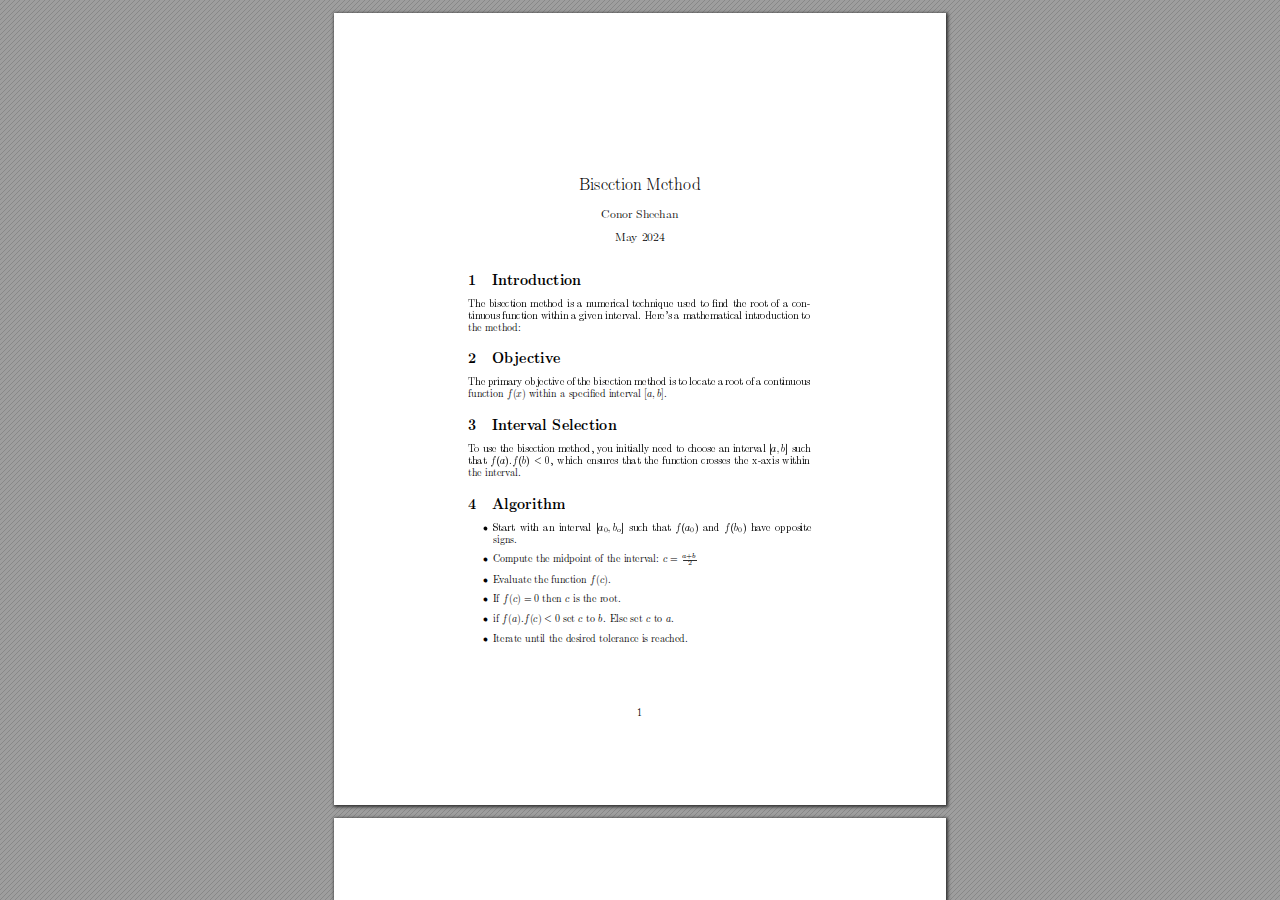
<file: Bisection_Method.html>
<!DOCTYPE html>
<!-- Created by pdf2htmlEX (https://github.com/pdf2htmlEX/pdf2htmlEX) -->
<html xmlns="http://www.w3.org/1999/xhtml">
<head>
<meta charset="utf-8"/>
<meta name="generator" content="pdf2htmlEX"/>
<meta http-equiv="X-UA-Compatible" content="IE=edge,chrome=1"/>
<style type="text/css">
/*! 
 * Base CSS for pdf2htmlEX
 * Copyright 2012,2013 Lu Wang <coolwanglu@gmail.com> 
 * https://github.com/pdf2htmlEX/pdf2htmlEX/blob/master/share/LICENSE
 */#sidebar{position:absolute;top:0;left:0;bottom:0;width:250px;padding:0;margin:0;overflow:auto}#page-container{position:absolute;top:0;left:0;margin:0;padding:0;border:0}@media screen{#sidebar.opened+#page-container{left:250px}#page-container{bottom:0;right:0;overflow:auto}.loading-indicator{display:none}.loading-indicator.active{display:block;position:absolute;width:64px;height:64px;top:50%;left:50%;margin-top:-32px;margin-left:-32px}.loading-indicator img{position:absolute;top:0;left:0;bottom:0;right:0}}@media print{@page{margin:0}html{margin:0}body{margin:0;-webkit-print-color-adjust:exact}#sidebar{display:none}#page-container{width:auto;height:auto;overflow:visible;background-color:transparent}.d{display:none}}.pf{position:relative;background-color:white;overflow:hidden;margin:0;border:0}.pc{position:absolute;border:0;padding:0;margin:0;top:0;left:0;width:100%;height:100%;overflow:hidden;display:block;transform-origin:0 0;-ms-transform-origin:0 0;-webkit-transform-origin:0 0}.pc.opened{display:block}.bf{position:absolute;border:0;margin:0;top:0;bottom:0;width:100%;height:100%;-ms-user-select:none;-moz-user-select:none;-webkit-user-select:none;user-select:none}.bi{position:absolute;border:0;margin:0;-ms-user-select:none;-moz-user-select:none;-webkit-user-select:none;user-select:none}@media print{.pf{margin:0;box-shadow:none;page-break-after:always;page-break-inside:avoid}@-moz-document url-prefix(){.pf{overflow:visible;border:1px solid #fff}.pc{overflow:visible}}}.c{position:absolute;border:0;padding:0;margin:0;overflow:hidden;display:block}.t{position:absolute;white-space:pre;font-size:1px;transform-origin:0 100%;-ms-transform-origin:0 100%;-webkit-transform-origin:0 100%;unicode-bidi:bidi-override;-moz-font-feature-settings:"liga" 0}.t:after{content:''}.t:before{content:'';display:inline-block}.t span{position:relative;unicode-bidi:bidi-override}._{display:inline-block;color:transparent;z-index:-1}::selection{background:rgba(127,255,255,0.4)}::-moz-selection{background:rgba(127,255,255,0.4)}.pi{display:none}.d{position:absolute;transform-origin:0 100%;-ms-transform-origin:0 100%;-webkit-transform-origin:0 100%}.it{border:0;background-color:rgba(255,255,255,0.0)}.ir:hover{cursor:pointer}</style>
<style type="text/css">
/*! 
 * Fancy styles for pdf2htmlEX
 * Copyright 2012,2013 Lu Wang <coolwanglu@gmail.com> 
 * https://github.com/pdf2htmlEX/pdf2htmlEX/blob/master/share/LICENSE
 */@keyframes fadein{from{opacity:0}to{opacity:1}}@-webkit-keyframes fadein{from{opacity:0}to{opacity:1}}@keyframes swing{0{transform:rotate(0)}10%{transform:rotate(0)}90%{transform:rotate(720deg)}100%{transform:rotate(720deg)}}@-webkit-keyframes swing{0{-webkit-transform:rotate(0)}10%{-webkit-transform:rotate(0)}90%{-webkit-transform:rotate(720deg)}100%{-webkit-transform:rotate(720deg)}}@media screen{#sidebar{background-color:#2f3236;background-image:url("[data-uri]")}#outline{font-family:Georgia,Times,"Times New Roman",serif;font-size:13px;margin:2em 1em}#outline ul{padding:0}#outline li{list-style-type:none;margin:1em 0}#outline li>ul{margin-left:1em}#outline a,#outline a:visited,#outline a:hover,#outline a:active{line-height:1.2;color:#e8e8e8;text-overflow:ellipsis;white-space:nowrap;text-decoration:none;display:block;overflow:hidden;outline:0}#outline a:hover{color:#0cf}#page-container{background-color:#9e9e9e;background-image:url("[data-uri]");-webkit-transition:left 500ms;transition:left 500ms}.pf{margin:13px auto;box-shadow:1px 1px 3px 1px #333;border-collapse:separate}.pc.opened{-webkit-animation:fadein 100ms;animation:fadein 100ms}.loading-indicator.active{-webkit-animation:swing 1.5s ease-in-out .01s infinite alternate none;animation:swing 1.5s ease-in-out .01s infinite alternate none}.checked{background:no-repeat url([data-uri])}}</style>
<style type="text/css">
.ff0{font-family:sans-serif;visibility:hidden;}
@font-face{font-family:ff1;src:url('[data-uri]')format("woff");}.ff1{font-family:ff1;line-height:0.702000;font-style:normal;font-weight:normal;visibility:visible;}
@font-face{font-family:ff2;src:url('[data-uri]')format("woff");}.ff2{font-family:ff2;line-height:0.908000;font-style:normal;font-weight:normal;visibility:visible;}
@font-face{font-family:ff3;src:url('[data-uri]')format("woff");}.ff3{font-family:ff3;line-height:0.901000;font-style:normal;font-weight:normal;visibility:visible;}
@font-face{font-family:ff4;src:url('[data-uri]')format("woff");}.ff4{font-family:ff4;line-height:1.000000;font-style:normal;font-weight:normal;visibility:visible;}
@font-face{font-family:ff5;src:url('[data-uri]')format("woff");}.ff5{font-family:ff5;line-height:0.910000;font-style:normal;font-weight:normal;visibility:visible;}
@font-face{font-family:ff6;src:url('[data-uri]')format("woff");}.ff6{font-family:ff6;line-height:0.390000;font-style:normal;font-weight:normal;visibility:visible;}
@font-face{font-family:ff7;src:url('[data-uri]')format("woff");}.ff7{font-family:ff7;line-height:0.782000;font-style:normal;font-weight:normal;visibility:visible;}
@font-face{font-family:ff8;src:url('[data-uri]')format("woff");}.ff8{font-family:ff8;line-height:0.704000;font-style:normal;font-weight:normal;visibility:visible;}
.m0{transform:matrix(0.250000,0.000000,0.000000,0.250000,0,0);-ms-transform:matrix(0.250000,0.000000,0.000000,0.250000,0,0);-webkit-transform:matrix(0.250000,0.000000,0.000000,0.250000,0,0);}
.v1{vertical-align:-5.976000px;}
.v0{vertical-align:0.000000px;}
.v2{vertical-align:15.688000px;}
.ls12{letter-spacing:0.000000px;}
.ls3{letter-spacing:0.000208px;}
.lse{letter-spacing:0.000747px;}
.lsd{letter-spacing:0.001345px;}
.ls1{letter-spacing:0.001496px;}
.ls2{letter-spacing:0.002179px;}
.ls7{letter-spacing:0.003079px;}
.ls8{letter-spacing:1.989684px;}
.lsa{letter-spacing:1.993684px;}
.ls9{letter-spacing:1.993897px;}
.ls0{letter-spacing:4.289244px;}
.ls11{letter-spacing:11.068359px;}
.lsb{letter-spacing:11.068747px;}
.ls10{letter-spacing:11.070179px;}
.lsf{letter-spacing:13.280747px;}
.ls14{letter-spacing:14.440359px;}
.ls13{letter-spacing:14.442179px;}
.lsc{letter-spacing:15.848359px;}
.ls5{letter-spacing:16.108359px;}
.ls4{letter-spacing:16.110179px;}
.ls6{letter-spacing:19.922785px;}
.sc_{text-shadow:none;}
.sc0{text-shadow:-0.015em 0 transparent,0 0.015em transparent,0.015em 0 transparent,0 -0.015em  transparent;}
@media screen and (-webkit-min-device-pixel-ratio:0){
.sc_{-webkit-text-stroke:0px transparent;}
.sc0{-webkit-text-stroke:0.015em transparent;text-shadow:none;}
}
.ws8{word-spacing:-11.070441px;}
.ws1f{word-spacing:-1.745448px;}
.ws6{word-spacing:-0.789038px;}
.ws1c{word-spacing:-0.470235px;}
.wsd{word-spacing:-0.039850px;}
.ws11{word-spacing:-0.027895px;}
.ws17{word-spacing:0.000000px;}
.ws13{word-spacing:0.007970px;}
.ws1d{word-spacing:0.326773px;}
.ws4{word-spacing:1.044080px;}
.wsb{word-spacing:2.080191px;}
.ws5{word-spacing:2.199742px;}
.ws16{word-spacing:2.208032px;}
.ws14{word-spacing:2.208836px;}
.ws7{word-spacing:2.209650px;}
.ws12{word-spacing:2.213297px;}
.ws15{word-spacing:2.214538px;}
.ws3{word-spacing:3.714057px;}
.ws1a{word-spacing:4.232112px;}
.ws19{word-spacing:4.233297px;}
.wse{word-spacing:5.228372px;}
.wsc{word-spacing:5.235836px;}
.ws1e{word-spacing:5.507325px;}
.ws18{word-spacing:6.025380px;}
.ws9{word-spacing:6.615166px;}
.ws1b{word-spacing:6.862239px;}
.wsf{word-spacing:7.220892px;}
.ws10{word-spacing:7.221590px;}
.ws1{word-spacing:15.541760px;}
.ws0{word-spacing:20.727342px;}
.wsa{word-spacing:21.461915px;}
.ws2{word-spacing:64.500515px;}
._c{margin-left:-5.394171px;}
._7{margin-left:-4.103010px;}
._3{margin-left:-2.877182px;}
._1{margin-left:-1.291162px;}
._0{width:1.790402px;}
._5{width:3.615242px;}
._b{width:9.580045px;}
._8{width:13.265110px;}
._2{width:15.815522px;}
._4{width:17.334924px;}
._9{width:18.391420px;}
._a{width:31.734647px;}
._6{width:64.557900px;}
.fc0{color:rgb(0,0,0);}
.fs4{font-size:27.895200px;}
.fs3{font-size:39.850400px;}
.fs1{font-size:47.820800px;}
.fs2{font-size:57.384800px;}
.fs0{font-size:68.861600px;}
.y0{bottom:-0.500000px;}
.y18{bottom:89.365000px;}
.y2c{bottom:140.775000px;}
.y2a{bottom:148.134000px;}
.y17{bottom:162.801000px;}
.y16{bottom:182.726000px;}
.y15{bottom:202.651000px;}
.y14{bottom:222.577000px;}
.y13{bottom:239.066000px;}
.y12{bottom:242.502000px;}
.y11{bottom:262.427000px;}
.y10{bottom:274.382000px;}
.yf{bottom:296.203000px;}
.ye{bottom:329.149000px;}
.yd{bottom:341.104000px;}
.yc{bottom:353.059000px;}
.y29{bottom:357.443000px;}
.yb{bottom:374.880000px;}
.y28{bottom:390.389000px;}
.y27{bottom:402.344000px;}
.ya{bottom:407.826000px;}
.y26{bottom:414.299000px;}
.y2b{bottom:418.733000px;}
.y9{bottom:419.781000px;}
.y25{bottom:426.254000px;}
.y24{bottom:438.210000px;}
.y8{bottom:441.602000px;}
.y23{bottom:450.165000px;}
.y22{bottom:462.120000px;}
.y7{bottom:474.548000px;}
.y21{bottom:483.941000px;}
.y6{bottom:486.503000px;}
.y5{bottom:498.459000px;}
.y20{bottom:516.887000px;}
.y4{bottom:520.279000px;}
.y1f{bottom:528.842000px;}
.y1e{bottom:548.767000px;}
.y3{bottom:563.188000px;}
.y1d{bottom:568.692000px;}
.y2{bottom:586.501000px;}
.y1c{bottom:590.513000px;}
.y1{bottom:615.392000px;}
.y1b{bottom:623.459000px;}
.y1a{bottom:635.414000px;}
.y19{bottom:657.235000px;}
.h7{height:18.522413px;}
.h5{height:29.887800px;}
.h3{height:33.665843px;}
.h6{height:35.047269px;}
.h4{height:40.169360px;}
.h2{height:47.789950px;}
.h0{height:792.000000px;}
.h1{height:792.500000px;}
.w0{width:612.000000px;}
.w1{width:612.500000px;}
.x0{left:0.000000px;}
.x4{left:133.768000px;}
.x5{left:148.714000px;}
.x6{left:158.675000px;}
.x1{left:244.783000px;}
.x9{left:257.042000px;}
.x2{left:266.929000px;}
.x3{left:280.751000px;}
.x8{left:303.133000px;}
.x7{left:353.780000px;}
@media print{
.v1{vertical-align:-7.968000pt;}
.v0{vertical-align:0.000000pt;}
.v2{vertical-align:20.917333pt;}
.ls12{letter-spacing:0.000000pt;}
.ls3{letter-spacing:0.000278pt;}
.lse{letter-spacing:0.000996pt;}
.lsd{letter-spacing:0.001793pt;}
.ls1{letter-spacing:0.001995pt;}
.ls2{letter-spacing:0.002906pt;}
.ls7{letter-spacing:0.004105pt;}
.ls8{letter-spacing:2.652911pt;}
.lsa{letter-spacing:2.658245pt;}
.ls9{letter-spacing:2.658529pt;}
.ls0{letter-spacing:5.718992pt;}
.ls11{letter-spacing:14.757812pt;}
.lsb{letter-spacing:14.758329pt;}
.ls10{letter-spacing:14.760239pt;}
.lsf{letter-spacing:17.707663pt;}
.ls14{letter-spacing:19.253812pt;}
.ls13{letter-spacing:19.256239pt;}
.lsc{letter-spacing:21.131145pt;}
.ls5{letter-spacing:21.477812pt;}
.ls4{letter-spacing:21.480239pt;}
.ls6{letter-spacing:26.563713pt;}
.ws8{word-spacing:-14.760588pt;}
.ws1f{word-spacing:-2.327263pt;}
.ws6{word-spacing:-1.052051pt;}
.ws1c{word-spacing:-0.626980pt;}
.wsd{word-spacing:-0.053134pt;}
.ws11{word-spacing:-0.037194pt;}
.ws17{word-spacing:0.000000pt;}
.ws13{word-spacing:0.010627pt;}
.ws1d{word-spacing:0.435698pt;}
.ws4{word-spacing:1.392107pt;}
.wsb{word-spacing:2.773588pt;}
.ws5{word-spacing:2.932989pt;}
.ws16{word-spacing:2.944042pt;}
.ws14{word-spacing:2.945114pt;}
.ws7{word-spacing:2.946201pt;}
.ws12{word-spacing:2.951063pt;}
.ws15{word-spacing:2.952718pt;}
.ws3{word-spacing:4.952076pt;}
.ws1a{word-spacing:5.642817pt;}
.ws19{word-spacing:5.644396pt;}
.wse{word-spacing:6.971163pt;}
.wsc{word-spacing:6.981114pt;}
.ws1e{word-spacing:7.343100pt;}
.ws18{word-spacing:8.033841pt;}
.ws9{word-spacing:8.820222pt;}
.ws1b{word-spacing:9.149652pt;}
.wsf{word-spacing:9.627857pt;}
.ws10{word-spacing:9.628786pt;}
.ws1{word-spacing:20.722347pt;}
.ws0{word-spacing:27.636455pt;}
.wsa{word-spacing:28.615887pt;}
.ws2{word-spacing:86.000687pt;}
._c{margin-left:-7.192228pt;}
._7{margin-left:-5.470679pt;}
._3{margin-left:-3.836242pt;}
._1{margin-left:-1.721549pt;}
._0{width:2.387202pt;}
._5{width:4.820323pt;}
._b{width:12.773393pt;}
._8{width:17.686813pt;}
._2{width:21.087363pt;}
._4{width:23.113232pt;}
._9{width:24.521893pt;}
._a{width:42.312863pt;}
._6{width:86.077200pt;}
.fs4{font-size:37.193600pt;}
.fs3{font-size:53.133867pt;}
.fs1{font-size:63.761067pt;}
.fs2{font-size:76.513067pt;}
.fs0{font-size:91.815467pt;}
.y0{bottom:-0.666667pt;}
.y18{bottom:119.153333pt;}
.y2c{bottom:187.700000pt;}
.y2a{bottom:197.512000pt;}
.y17{bottom:217.068000pt;}
.y16{bottom:243.634667pt;}
.y15{bottom:270.201333pt;}
.y14{bottom:296.769333pt;}
.y13{bottom:318.754667pt;}
.y12{bottom:323.336000pt;}
.y11{bottom:349.902667pt;}
.y10{bottom:365.842667pt;}
.yf{bottom:394.937333pt;}
.ye{bottom:438.865333pt;}
.yd{bottom:454.805333pt;}
.yc{bottom:470.745333pt;}
.y29{bottom:476.590667pt;}
.yb{bottom:499.840000pt;}
.y28{bottom:520.518667pt;}
.y27{bottom:536.458667pt;}
.ya{bottom:543.768000pt;}
.y26{bottom:552.398667pt;}
.y2b{bottom:558.310667pt;}
.y9{bottom:559.708000pt;}
.y25{bottom:568.338667pt;}
.y24{bottom:584.280000pt;}
.y8{bottom:588.802667pt;}
.y23{bottom:600.220000pt;}
.y22{bottom:616.160000pt;}
.y7{bottom:632.730667pt;}
.y21{bottom:645.254667pt;}
.y6{bottom:648.670667pt;}
.y5{bottom:664.612000pt;}
.y20{bottom:689.182667pt;}
.y4{bottom:693.705333pt;}
.y1f{bottom:705.122667pt;}
.y1e{bottom:731.689333pt;}
.y3{bottom:750.917333pt;}
.y1d{bottom:758.256000pt;}
.y2{bottom:782.001333pt;}
.y1c{bottom:787.350667pt;}
.y1{bottom:820.522667pt;}
.y1b{bottom:831.278667pt;}
.y1a{bottom:847.218667pt;}
.y19{bottom:876.313333pt;}
.h7{height:24.696550pt;}
.h5{height:39.850400pt;}
.h3{height:44.887791pt;}
.h6{height:46.729692pt;}
.h4{height:53.559147pt;}
.h2{height:63.719934pt;}
.h0{height:1056.000000pt;}
.h1{height:1056.666667pt;}
.w0{width:816.000000pt;}
.w1{width:816.666667pt;}
.x0{left:0.000000pt;}
.x4{left:178.357333pt;}
.x5{left:198.285333pt;}
.x6{left:211.566667pt;}
.x1{left:326.377333pt;}
.x9{left:342.722667pt;}
.x2{left:355.905333pt;}
.x3{left:374.334667pt;}
.x8{left:404.177333pt;}
.x7{left:471.706667pt;}
}
</style>
<script>
/*
 Copyright 2012 Mozilla Foundation 
 Copyright 2013 Lu Wang <coolwanglu@gmail.com>
 Apachine License Version 2.0 
*/
(function(){function b(a,b,e,f){var c=(a.className||"").split(/\s+/g);""===c[0]&&c.shift();var d=c.indexOf(b);0>d&&e&&c.push(b);0<=d&&f&&c.splice(d,1);a.className=c.join(" ");return 0<=d}if(!("classList"in document.createElement("div"))){var e={add:function(a){b(this.element,a,!0,!1)},contains:function(a){return b(this.element,a,!1,!1)},remove:function(a){b(this.element,a,!1,!0)},toggle:function(a){b(this.element,a,!0,!0)}};Object.defineProperty(HTMLElement.prototype,"classList",{get:function(){if(this._classList)return this._classList;
var a=Object.create(e,{element:{value:this,writable:!1,enumerable:!0}});Object.defineProperty(this,"_classList",{value:a,writable:!1,enumerable:!1});return a},enumerable:!0})}})();
</script>
<script>
(function(){/*
 pdf2htmlEX.js: Core UI functions for pdf2htmlEX 
 Copyright 2012,2013 Lu Wang <coolwanglu@gmail.com> and other contributors 
 https://github.com/pdf2htmlEX/pdf2htmlEX/blob/master/share/LICENSE 
*/
var pdf2htmlEX=window.pdf2htmlEX=window.pdf2htmlEX||{},CSS_CLASS_NAMES={page_frame:"pf",page_content_box:"pc",page_data:"pi",background_image:"bi",link:"l",input_radio:"ir",__dummy__:"no comma"},DEFAULT_CONFIG={container_id:"page-container",sidebar_id:"sidebar",outline_id:"outline",loading_indicator_cls:"loading-indicator",preload_pages:3,render_timeout:100,scale_step:0.9,key_handler:!0,hashchange_handler:!0,view_history_handler:!0,__dummy__:"no comma"},EPS=1E-6;
function invert(a){var b=a[0]*a[3]-a[1]*a[2];return[a[3]/b,-a[1]/b,-a[2]/b,a[0]/b,(a[2]*a[5]-a[3]*a[4])/b,(a[1]*a[4]-a[0]*a[5])/b]}function transform(a,b){return[a[0]*b[0]+a[2]*b[1]+a[4],a[1]*b[0]+a[3]*b[1]+a[5]]}function get_page_number(a){return parseInt(a.getAttribute("data-page-no"),16)}function disable_dragstart(a){for(var b=0,c=a.length;b<c;++b)a[b].addEventListener("dragstart",function(){return!1},!1)}
function clone_and_extend_objs(a){for(var b={},c=0,e=arguments.length;c<e;++c){var h=arguments[c],d;for(d in h)h.hasOwnProperty(d)&&(b[d]=h[d])}return b}
function Page(a){if(a){this.shown=this.loaded=!1;this.page=a;this.num=get_page_number(a);this.original_height=a.clientHeight;this.original_width=a.clientWidth;var b=a.getElementsByClassName(CSS_CLASS_NAMES.page_content_box)[0];b&&(this.content_box=b,this.original_scale=this.cur_scale=this.original_height/b.clientHeight,this.page_data=JSON.parse(a.getElementsByClassName(CSS_CLASS_NAMES.page_data)[0].getAttribute("data-data")),this.ctm=this.page_data.ctm,this.ictm=invert(this.ctm),this.loaded=!0)}}
Page.prototype={hide:function(){this.loaded&&this.shown&&(this.content_box.classList.remove("opened"),this.shown=!1)},show:function(){this.loaded&&!this.shown&&(this.content_box.classList.add("opened"),this.shown=!0)},rescale:function(a){this.cur_scale=0===a?this.original_scale:a;this.loaded&&(a=this.content_box.style,a.msTransform=a.webkitTransform=a.transform="scale("+this.cur_scale.toFixed(3)+")");a=this.page.style;a.height=this.original_height*this.cur_scale+"px";a.width=this.original_width*this.cur_scale+
"px"},view_position:function(){var a=this.page,b=a.parentNode;return[b.scrollLeft-a.offsetLeft-a.clientLeft,b.scrollTop-a.offsetTop-a.clientTop]},height:function(){return this.page.clientHeight},width:function(){return this.page.clientWidth}};function Viewer(a){this.config=clone_and_extend_objs(DEFAULT_CONFIG,0<arguments.length?a:{});this.pages_loading=[];this.init_before_loading_content();var b=this;document.addEventListener("DOMContentLoaded",function(){b.init_after_loading_content()},!1)}
Viewer.prototype={scale:1,cur_page_idx:0,first_page_idx:0,init_before_loading_content:function(){this.pre_hide_pages()},initialize_radio_button:function(){for(var a=document.getElementsByClassName(CSS_CLASS_NAMES.input_radio),b=0;b<a.length;b++)a[b].addEventListener("click",function(){this.classList.toggle("checked")})},init_after_loading_content:function(){this.sidebar=document.getElementById(this.config.sidebar_id);this.outline=document.getElementById(this.config.outline_id);this.container=document.getElementById(this.config.container_id);
this.loading_indicator=document.getElementsByClassName(this.config.loading_indicator_cls)[0];for(var a=!0,b=this.outline.childNodes,c=0,e=b.length;c<e;++c)if("ul"===b[c].nodeName.toLowerCase()){a=!1;break}a||this.sidebar.classList.add("opened");this.find_pages();if(0!=this.pages.length){disable_dragstart(document.getElementsByClassName(CSS_CLASS_NAMES.background_image));this.config.key_handler&&this.register_key_handler();var h=this;this.config.hashchange_handler&&window.addEventListener("hashchange",
function(a){h.navigate_to_dest(document.location.hash.substring(1))},!1);this.config.view_history_handler&&window.addEventListener("popstate",function(a){a.state&&h.navigate_to_dest(a.state)},!1);this.container.addEventListener("scroll",function(){h.update_page_idx();h.schedule_render(!0)},!1);[this.container,this.outline].forEach(function(a){a.addEventListener("click",h.link_handler.bind(h),!1)});this.initialize_radio_button();this.render()}},find_pages:function(){for(var a=[],b={},c=this.container.childNodes,
e=0,h=c.length;e<h;++e){var d=c[e];d.nodeType===Node.ELEMENT_NODE&&d.classList.contains(CSS_CLASS_NAMES.page_frame)&&(d=new Page(d),a.push(d),b[d.num]=a.length-1)}this.pages=a;this.page_map=b},load_page:function(a,b,c){var e=this.pages;if(!(a>=e.length||(e=e[a],e.loaded||this.pages_loading[a]))){var e=e.page,h=e.getAttribute("data-page-url");if(h){this.pages_loading[a]=!0;var d=e.getElementsByClassName(this.config.loading_indicator_cls)[0];"undefined"===typeof d&&(d=this.loading_indicator.cloneNode(!0),
d.classList.add("active"),e.appendChild(d));var f=this,g=new XMLHttpRequest;g.open("GET",h,!0);g.onload=function(){if(200===g.status||0===g.status){var b=document.createElement("div");b.innerHTML=g.responseText;for(var d=null,b=b.childNodes,e=0,h=b.length;e<h;++e){var p=b[e];if(p.nodeType===Node.ELEMENT_NODE&&p.classList.contains(CSS_CLASS_NAMES.page_frame)){d=p;break}}b=f.pages[a];f.container.replaceChild(d,b.page);b=new Page(d);f.pages[a]=b;b.hide();b.rescale(f.scale);disable_dragstart(d.getElementsByClassName(CSS_CLASS_NAMES.background_image));
f.schedule_render(!1);c&&c(b)}delete f.pages_loading[a]};g.send(null)}void 0===b&&(b=this.config.preload_pages);0<--b&&(f=this,setTimeout(function(){f.load_page(a+1,b)},0))}},pre_hide_pages:function(){var a="@media screen{."+CSS_CLASS_NAMES.page_content_box+"{display:none;}}",b=document.createElement("style");b.styleSheet?b.styleSheet.cssText=a:b.appendChild(document.createTextNode(a));document.head.appendChild(b)},render:function(){for(var a=this.container,b=a.scrollTop,c=a.clientHeight,a=b-c,b=
b+c+c,c=this.pages,e=0,h=c.length;e<h;++e){var d=c[e],f=d.page,g=f.offsetTop+f.clientTop,f=g+f.clientHeight;g<=b&&f>=a?d.loaded?d.show():this.load_page(e):d.hide()}},update_page_idx:function(){var a=this.pages,b=a.length;if(!(2>b)){for(var c=this.container,e=c.scrollTop,c=e+c.clientHeight,h=-1,d=b,f=d-h;1<f;){var g=h+Math.floor(f/2),f=a[g].page;f.offsetTop+f.clientTop+f.clientHeight>=e?d=g:h=g;f=d-h}this.first_page_idx=d;for(var g=h=this.cur_page_idx,k=0;d<b;++d){var f=a[d].page,l=f.offsetTop+f.clientTop,
f=f.clientHeight;if(l>c)break;f=(Math.min(c,l+f)-Math.max(e,l))/f;if(d===h&&Math.abs(f-1)<=EPS){g=h;break}f>k&&(k=f,g=d)}this.cur_page_idx=g}},schedule_render:function(a){if(void 0!==this.render_timer){if(!a)return;clearTimeout(this.render_timer)}var b=this;this.render_timer=setTimeout(function(){delete b.render_timer;b.render()},this.config.render_timeout)},register_key_handler:function(){var a=this;window.addEventListener("DOMMouseScroll",function(b){if(b.ctrlKey){b.preventDefault();var c=a.container,
e=c.getBoundingClientRect(),c=[b.clientX-e.left-c.clientLeft,b.clientY-e.top-c.clientTop];a.rescale(Math.pow(a.config.scale_step,b.detail),!0,c)}},!1);window.addEventListener("keydown",function(b){var c=!1,e=b.ctrlKey||b.metaKey,h=b.altKey;switch(b.keyCode){case 61:case 107:case 187:e&&(a.rescale(1/a.config.scale_step,!0),c=!0);break;case 173:case 109:case 189:e&&(a.rescale(a.config.scale_step,!0),c=!0);break;case 48:e&&(a.rescale(0,!1),c=!0);break;case 33:h?a.scroll_to(a.cur_page_idx-1):a.container.scrollTop-=
a.container.clientHeight;c=!0;break;case 34:h?a.scroll_to(a.cur_page_idx+1):a.container.scrollTop+=a.container.clientHeight;c=!0;break;case 35:a.container.scrollTop=a.container.scrollHeight;c=!0;break;case 36:a.container.scrollTop=0,c=!0}c&&b.preventDefault()},!1)},rescale:function(a,b,c){var e=this.scale;this.scale=a=0===a?1:b?e*a:a;c||(c=[0,0]);b=this.container;c[0]+=b.scrollLeft;c[1]+=b.scrollTop;for(var h=this.pages,d=h.length,f=this.first_page_idx;f<d;++f){var g=h[f].page;if(g.offsetTop+g.clientTop>=
c[1])break}g=f-1;0>g&&(g=0);var g=h[g].page,k=g.clientWidth,f=g.clientHeight,l=g.offsetLeft+g.clientLeft,m=c[0]-l;0>m?m=0:m>k&&(m=k);k=g.offsetTop+g.clientTop;c=c[1]-k;0>c?c=0:c>f&&(c=f);for(f=0;f<d;++f)h[f].rescale(a);b.scrollLeft+=m/e*a+g.offsetLeft+g.clientLeft-m-l;b.scrollTop+=c/e*a+g.offsetTop+g.clientTop-c-k;this.schedule_render(!0)},fit_width:function(){var a=this.cur_page_idx;this.rescale(this.container.clientWidth/this.pages[a].width(),!0);this.scroll_to(a)},fit_height:function(){var a=this.cur_page_idx;
this.rescale(this.container.clientHeight/this.pages[a].height(),!0);this.scroll_to(a)},get_containing_page:function(a){for(;a;){if(a.nodeType===Node.ELEMENT_NODE&&a.classList.contains(CSS_CLASS_NAMES.page_frame)){a=get_page_number(a);var b=this.page_map;return a in b?this.pages[b[a]]:null}a=a.parentNode}return null},link_handler:function(a){var b=a.target,c=b.getAttribute("data-dest-detail");if(c){if(this.config.view_history_handler)try{var e=this.get_current_view_hash();window.history.replaceState(e,
"","#"+e);window.history.pushState(c,"","#"+c)}catch(h){}this.navigate_to_dest(c,this.get_containing_page(b));a.preventDefault()}},navigate_to_dest:function(a,b){try{var c=JSON.parse(a)}catch(e){return}if(c instanceof Array){var h=c[0],d=this.page_map;if(h in d){for(var f=d[h],h=this.pages[f],d=2,g=c.length;d<g;++d){var k=c[d];if(null!==k&&"number"!==typeof k)return}for(;6>c.length;)c.push(null);var g=b||this.pages[this.cur_page_idx],d=g.view_position(),d=transform(g.ictm,[d[0],g.height()-d[1]]),
g=this.scale,l=[0,0],m=!0,k=!1,n=this.scale;switch(c[1]){case "XYZ":l=[null===c[2]?d[0]:c[2]*n,null===c[3]?d[1]:c[3]*n];g=c[4];if(null===g||0===g)g=this.scale;k=!0;break;case "Fit":case "FitB":l=[0,0];k=!0;break;case "FitH":case "FitBH":l=[0,null===c[2]?d[1]:c[2]*n];k=!0;break;case "FitV":case "FitBV":l=[null===c[2]?d[0]:c[2]*n,0];k=!0;break;case "FitR":l=[c[2]*n,c[5]*n],m=!1,k=!0}if(k){this.rescale(g,!1);var p=this,c=function(a){l=transform(a.ctm,l);m&&(l[1]=a.height()-l[1]);p.scroll_to(f,l)};h.loaded?
c(h):(this.load_page(f,void 0,c),this.scroll_to(f))}}}},scroll_to:function(a,b){var c=this.pages;if(!(0>a||a>=c.length)){c=c[a].view_position();void 0===b&&(b=[0,0]);var e=this.container;e.scrollLeft+=b[0]-c[0];e.scrollTop+=b[1]-c[1]}},get_current_view_hash:function(){var a=[],b=this.pages[this.cur_page_idx];a.push(b.num);a.push("XYZ");var c=b.view_position(),c=transform(b.ictm,[c[0],b.height()-c[1]]);a.push(c[0]/this.scale);a.push(c[1]/this.scale);a.push(this.scale);return JSON.stringify(a)}};
pdf2htmlEX.Viewer=Viewer;})();
</script>
<script>
try{
pdf2htmlEX.defaultViewer = new pdf2htmlEX.Viewer({});
}catch(e){}
</script>
<title></title>
</head>
<body>
<div id="sidebar">
<div id="outline">
</div>
</div>
<div id="page-container">
<div id="pf1" class="pf w0 h0" data-page-no="1"><div class="pc pc1 w0 h0"><img class="bi x0 y0 w1 h1" alt="" src="[data-uri]"/><div class="t m0 x1 h2 y1 ff1 fs0 fc0 sc0 ls12 ws0">Bisection<span class="_"> </span>Metho<span class="_ _0"></span>d</div><div class="t m0 x2 h3 y2 ff2 fs1 fc0 sc0 ls12 ws1">Conor<span class="_"> </span>Sheehan</div><div class="t m0 x3 h3 y3 ff2 fs1 fc0 sc0 ls12 ws1">Ma<span class="_ _1"></span>y<span class="_"> </span>2024</div><div class="t m0 x4 h4 y4 ff3 fs2 fc0 sc0 ls12 ws2">1<span class="_"> </span>In<span class="_ _1"></span>tro<span class="_ _0"></span>duction</div><div class="t m0 x4 h5 y5 ff4 fs3 fc0 sc0 ls12 ws3">The<span class="_"> </span>bisection<span class="_"> </span>metho<span class="_ _0"></span>d<span class="_"> </span>is<span class="_"> </span>a<span class="_"> </span>n<span class="_ _1"></span>umerical<span class="_"> </span>tec<span class="_ _1"></span>hnique<span class="_"> </span>used<span class="_"> </span>to<span class="_"> </span>ﬁnd<span class="_"> </span>the<span class="_"> </span>root<span class="_"> </span>of<span class="_"> </span>a<span class="_ _2"> </span>con-</div><div class="t m0 x4 h5 y6 ff4 fs3 fc0 sc0 ls12 ws4">tin<span class="_ _1"></span>uous<span class="_"> </span>function<span class="_"> </span>within<span class="_"> </span>a<span class="_"> </span>given<span class="_"> </span>in<span class="_ _1"></span>terv<span class="_ _3"></span>al.<span class="_ _4"> </span>Here’s<span class="_"> </span>a<span class="_"> </span>mathematical<span class="_"> </span>in<span class="_ _1"></span>tro<span class="_ _0"></span>duction<span class="_"> </span>to</div><div class="t m0 x4 h5 y7 ff4 fs3 fc0 sc0 ls12 ws5">the<span class="_"> </span>metho<span class="_ _0"></span>d:</div><div class="t m0 x4 h4 y8 ff3 fs2 fc0 sc0 ls12 ws2">2<span class="_"> </span>Ob<span class="_ _5"></span>jectiv<span class="_ _1"></span>e</div><div class="t m0 x4 h5 y9 ff4 fs3 fc0 sc0 ls12 ws6">The<span class="_"> </span>primary<span class="_"> </span>ob<span class="_ _0"></span>jective<span class="_"> </span>of<span class="_"> </span>the<span class="_"> </span>bisection<span class="_"> </span>method<span class="_"> </span>is<span class="_"> </span>to<span class="_"> </span>lo<span class="_ _0"></span>cate<span class="_"> </span>a<span class="_"> </span>root<span class="_"> </span>of<span class="_"> </span>a<span class="_"> </span>contin<span class="_ _1"></span>uous</div><div class="t m0 x4 h5 ya ff4 fs3 fc0 sc0 ls12 ws7">function<span class="_"> </span><span class="ff5 ls0">f</span><span class="ws8">(<span class="ff5 ls1">x</span><span class="ws5">)<span class="_"> </span>within<span class="_"> </span>a<span class="_"> </span>sp<span class="_ _0"></span>eciﬁed<span class="_"> </span>in<span class="_ _1"></span>terv<span class="_ _3"></span>al<span class="_"> </span>[<span class="ff5 ws9">a,<span class="_"> </span>b</span>].</span></span></div><div class="t m0 x4 h4 yb ff3 fs2 fc0 sc0 ls12 wsa">3<span class="_ _6"> </span>In<span class="_ _1"></span>terv<span class="_ _7"></span>al<span class="_"> </span>Selection</div><div class="t m0 x4 h5 yc ff4 fs3 fc0 sc0 ls12 wsb">T<span class="_ _7"></span>o<span class="_"> </span>use<span class="_"> </span>the<span class="_"> </span>bisection<span class="_"> </span>metho<span class="_ _0"></span>d,<span class="_"> </span>you<span class="_"> </span>initially<span class="_"> </span>need<span class="_"> </span>to<span class="_"> </span>c<span class="_ _3"></span>ho<span class="_ _0"></span>ose<span class="_"> </span>an<span class="_"> </span>interv<span class="_ _3"></span>al<span class="_"> </span>[<span class="ff5 ws9">a,<span class="_"> </span>b</span>]<span class="_"> </span>suc<span class="_ _1"></span>h</div><div class="t m0 x4 h5 yd ff4 fs3 fc0 sc0 ls12 wsc">that<span class="_"> </span><span class="ff5 ls0">f</span><span class="ls2">(</span><span class="ff5 wsd">a</span><span class="ws8">)<span class="ff5 wsd">.f<span class="_ _5"></span></span>(<span class="ff5 ls3">b</span><span class="ls4">)<span class="ff5 ls5">&lt;</span></span><span class="wse">0,<span class="_ _4"> </span>which<span class="_"> </span>ensures<span class="_"> </span>that<span class="_"> </span>the<span class="_"> </span>function<span class="_"> </span>crosses<span class="_"> </span>the<span class="_"> </span>x-axis<span class="_"> </span>within</span></span></div><div class="t m0 x4 h5 ye ff4 fs3 fc0 sc0 ls12 ws5">the<span class="_"> </span>in<span class="_ _1"></span>terv<span class="_ _3"></span>al.</div><div class="t m0 x4 h4 yf ff3 fs2 fc0 sc0 ls12 ws2">4<span class="_"> </span>Algorithm</div><div class="t m0 x5 h5 y10 ff6 fs3 fc0 sc0 ls6">•<span class="ff4 ls12 wsf">Start<span class="_"> </span>with<span class="_"> </span>an<span class="_"> </span>in<span class="_ _1"></span>terv<span class="_ _3"></span>al<span class="_"> </span>[<span class="ff5 ls7">a<span class="ff7 fs4 ls8 v1">0</span><span class="ls12 ws9">,<span class="_"> </span>b<span class="ff8 fs4 ls9 v1">o</span></span></span>]<span class="_"> </span>such<span class="_"> </span>that<span class="_"> </span><span class="ff5 ls0">f</span><span class="ws8">(<span class="ff5 wsd">a<span class="ff7 fs4 ls8 v1">0</span></span><span class="ws10">)<span class="_"> </span>and<span class="_"> </span><span class="ff5 ls0">f</span><span class="ls2">(</span><span class="ff5 wsd">b<span class="ff7 fs4 lsa v1">0</span></span></span></span>)<span class="_"> </span>ha<span class="_ _1"></span>v<span class="_ _1"></span>e<span class="_"> </span>opp<span class="_ _0"></span>osite</span></div><div class="t m0 x6 h5 y11 ff4 fs3 fc0 sc0 ls12">signs.</div><div class="t m0 x5 h6 y12 ff6 fs3 fc0 sc0 ls6">•<span class="ff4 ls12 ws5">Compute<span class="_"> </span>the<span class="_"> </span>midp<span class="_ _0"></span>oin<span class="_ _1"></span>t<span class="_"> </span>of<span class="_"> </span>the<span class="_"> </span>in<span class="_ _1"></span>terv<span class="_ _3"></span>al:<span class="_ _4"> </span><span class="ff5 lsb">c</span><span class="lsc">=<span class="ff8 fs4 lsd v2">a<span class="ff7 ls12 ws11">+<span class="ff8">b</span></span></span></span></span></div><div class="t m0 x7 h7 y13 ff7 fs4 fc0 sc0 ls12">2</div><div class="t m0 x5 h5 y14 ff6 fs3 fc0 sc0 ls6">•<span class="ff4 ls12 ws5">Ev<span class="_ _3"></span>aluate<span class="_"> </span>the<span class="_"> </span>function<span class="_"> </span><span class="ff5 ls0">f</span><span class="ws8">(<span class="ff5 lse">c</span>).</span></span></div><div class="t m0 x5 h5 y15 ff6 fs3 fc0 sc0 ls6">•<span class="ff4 ls12 ws12">If<span class="_"> </span><span class="ff5 ls0">f</span><span class="ws8">(<span class="ff5 wsd">c</span><span class="ws13">)<span class="_"> </span>=<span class="_"> </span>0<span class="_ _8"> </span>then<span class="_ _8"> </span><span class="ff5 lsf">c</span><span class="ws5">is<span class="_"> </span>the<span class="_"> </span>ro<span class="_ _0"></span>ot.</span></span></span></span></div><div class="t m0 x5 h5 y16 ff6 fs3 fc0 sc0 ls6">•<span class="ff4 ls12 ws14">if<span class="_"> </span><span class="ff5 ls0">f</span><span class="ls2">(</span><span class="ff5 wsd">a</span><span class="ws8">)<span class="ff5 wsd">.f<span class="_ _5"></span></span>(<span class="ff5 wsd">c</span><span class="ls10">)<span class="ff5 ls11">&lt;</span></span><span class="ws5">0<span class="_"> </span>set<span class="_"> </span><span class="ff5 lsf">c</span><span class="ws15">to<span class="_"> </span><span class="ff5 ls3">b</span><span class="ws16">.<span class="_ _9"> </span>Else<span class="_"> </span>set<span class="_"> </span><span class="ff5 lsf">c</span></span>to<span class="_"> </span><span class="ff5 wsd">a</span>.</span></span></span></span></div><div class="t m0 x5 h5 y17 ff6 fs3 fc0 sc0 ls6">•<span class="ff4 ls12 ws5">Iterate<span class="_"> </span>un<span class="_ _1"></span>til<span class="_"> </span>the<span class="_"> </span>desired<span class="_"> </span>tolerance<span class="_"> </span>is<span class="_"> </span>reached.</span></div><div class="t m0 x8 h5 y18 ff4 fs3 fc0 sc0 ls12">1</div></div><div class="pi" data-data='{"ctm":[1.000000,0.000000,0.000000,1.000000,0.000000,0.000000]}'></div></div>
<div id="pf2" class="pf w0 h0" data-page-no="2"><div class="pc pc2 w0 h0"><img class="bi x0 y0 w1 h1" alt="" src="[data-uri]"/><div class="t m0 x4 h4 y19 ff3 fs2 fc0 sc0 ls12 ws2">5<span class="_"> </span>Con<span class="_ _1"></span>v<span class="_ _3"></span>ergence</div><div class="t m0 x4 h5 y1a ff4 fs3 fc0 sc0 ls12 ws18">The<span class="_"> </span>bisection<span class="_"> </span>metho<span class="_ _0"></span>d<span class="_"> </span>con<span class="_ _1"></span>v<span class="_ _1"></span>erges<span class="_"> </span>linearly<span class="_ _7"></span>,<span class="_ _9"> </span>with<span class="_"> </span>the<span class="_"> </span>interv<span class="_ _7"></span>al<span class="_"> </span>b<span class="_ _0"></span>eing<span class="_"> </span>halved<span class="_"> </span>eac<span class="_ _3"></span>h</div><div class="t m0 x4 h5 y1b ff4 fs3 fc0 sc0 ls12 ws5">iteration.<span class="_ _4"> </span>This<span class="_"> </span>leads<span class="_"> </span>to<span class="_"> </span>rapid<span class="_"> </span>conv<span class="_ _1"></span>ergence.</div><div class="t m0 x4 h4 y1c ff3 fs2 fc0 sc0 ls12 wsa">6<span class="_ _6"> </span>Conditions<span class="_"> </span>for<span class="_"> </span>Con<span class="_ _1"></span>v<span class="_ _3"></span>ergence</div><div class="t m0 x4 h5 y1d ff4 fs3 fc0 sc0 ls12 ws5">The<span class="_"> </span>bisection<span class="_"> </span>metho<span class="_ _0"></span>d<span class="_"> </span>guaran<span class="_ _1"></span>tees<span class="_"> </span>con<span class="_ _1"></span>v<span class="_ _1"></span>ergence<span class="_"> </span>under<span class="_"> </span>the<span class="_"> </span>follo<span class="_ _1"></span>wing<span class="_"> </span>conditions:</div><div class="t m0 x5 h5 y1e ff6 fs3 fc0 sc0 ls6">•<span class="ff4 ls12 ws5">The<span class="_"> </span>function<span class="_"> </span><span class="ff5 ls0">f</span><span class="ls2">(</span><span class="ff5 wsd">x</span>)<span class="_"> </span>m<span class="_ _1"></span>ust<span class="_"> </span>b<span class="_ _0"></span>e<span class="_"> </span>con<span class="_ _1"></span>tin<span class="_ _1"></span>uous<span class="_"> </span>on<span class="_"> </span>the<span class="_"> </span>in<span class="_ _1"></span>terv<span class="_ _3"></span>al<span class="_"> </span>[<span class="ff5 ws9">a,<span class="_"> </span>b</span>].</span></div><div class="t m0 x5 h5 y1f ff6 fs3 fc0 sc0 ls6">•<span class="ff4 ls12 ws19">If<span class="_"> </span><span class="ff5 ls0">f</span><span class="ls2">(</span><span class="ff5 wsd">a</span><span class="ws8">)<span class="ff5 wsd">.f<span class="_ _5"></span></span><span class="ls2">(</span><span class="ff5 wsd">b</span><span class="ls13">)<span class="ff5 ls14">&lt;</span></span><span class="ws1a">0<span class="_"> </span>by<span class="_"> </span>the<span class="_"> </span>in<span class="_ _1"></span>termediate<span class="_"> </span>v<span class="_ _3"></span>alue<span class="_"> </span>theorem,<span class="_"> </span>one<span class="_"> </span>ro<span class="_ _0"></span>ot<span class="_"> </span>must<span class="_"> </span>exist</span></span></span></div><div class="t m0 x6 h5 y20 ff4 fs3 fc0 sc0 ls12 ws5">with<span class="_"> </span>the<span class="_"> </span>in<span class="_ _1"></span>terv<span class="_ _3"></span>al.</div><div class="t m0 x4 h4 y21 ff3 fs2 fc0 sc0 ls12 ws2">7<span class="_"> </span>Accuracy</div><div class="t m0 x4 h5 y22 ff4 fs3 fc0 sc0 ls12 ws5">The<span class="_"> </span>accuracy<span class="_"> </span>of<span class="_"> </span>the<span class="_"> </span>bisection<span class="_"> </span>metho<span class="_ _0"></span>d<span class="_"> </span>depends<span class="_"> </span>on<span class="_"> </span>the<span class="_"> </span>desired<span class="_"> </span>level<span class="_"> </span>of<span class="_"> </span>precision</div><div class="t m0 x4 h5 y23 ff4 fs3 fc0 sc0 ls12 ws1b">sp<span class="_ _0"></span>eciﬁed<span class="_"> </span>b<span class="_ _1"></span>y<span class="_"> </span>the<span class="_"> </span>user<span class="_"> </span>and<span class="_"> </span>the<span class="_"> </span>n<span class="_ _1"></span>um<span class="_ _1"></span>ber<span class="_"> </span>of<span class="_"> </span>iterations<span class="_"> </span>p<span class="_ _0"></span>erformed.<span class="_ _a"> </span>It<span class="_"> </span>pro<span class="_ _1"></span>vides<span class="_"> </span>a</div><div class="t m0 x4 h5 y24 ff4 fs3 fc0 sc0 ls12 ws1c">guaran<span class="_ _1"></span>teed<span class="_"> </span>level<span class="_"> </span>of<span class="_"> </span>accuracy<span class="_"> </span>based<span class="_"> </span>on<span class="_"> </span>the<span class="_"> </span>width<span class="_"> </span>of<span class="_"> </span>the<span class="_ _b"> </span>in<span class="_ _1"></span>terv<span class="_ _3"></span>al<span class="_"> </span>at<span class="_"> </span>each<span class="_"> </span>iteration.</div><div class="t m0 x4 h5 y25 ff4 fs3 fc0 sc0 ls12 ws1d">In<span class="_"> </span>summary<span class="_ _7"></span>,<span class="_ _8"> </span>the<span class="_"> </span>bisection<span class="_"> </span>method<span class="_"> </span>is<span class="_"> </span>a<span class="_"> </span>simple<span class="_"> </span>yet<span class="_"> </span>pow<span class="_ _1"></span>erful<span class="_"> </span>tec<span class="_ _1"></span>hnique<span class="_"> </span>for<span class="_"> </span>ﬁnding</div><div class="t m0 x4 h5 y26 ff4 fs3 fc0 sc0 ls12 ws1e">ro<span class="_ _0"></span>ots<span class="_"> </span>of<span class="_"> </span>con<span class="_ _1"></span>tin<span class="_ _1"></span>uous<span class="_"> </span>functions<span class="_"> </span>within<span class="_"> </span>a<span class="_"> </span>giv<span class="_ _1"></span>en<span class="_"> </span>in<span class="_ _1"></span>terv<span class="_ _3"></span>al<span class="_"> </span>by<span class="_"> </span>iterativ<span class="_ _1"></span>ely<span class="_"> </span>narro<span class="_ _1"></span>wing</div><div class="t m0 x4 h5 y27 ff4 fs3 fc0 sc0 ls12 ws1f">do<span class="_ _1"></span>wn<span class="_"> </span>the<span class="_"> </span>interv<span class="_ _7"></span>al<span class="_"> </span>containing<span class="_"> </span>the<span class="_"> </span>root.<span class="_ _4"> </span>It<span class="_"> </span>is<span class="_"> </span>widely<span class="_"> </span>used<span class="_"> </span>in<span class="_"> </span>n<span class="_ _1"></span>umerical<span class="_"> </span>analysis<span class="_"> </span>and</div><div class="t m0 x4 h5 y28 ff4 fs3 fc0 sc0 ls12 ws5">computational<span class="_"> </span>mathematics<span class="_"> </span>for<span class="_"> </span>solving<span class="_"> </span>equations<span class="_"> </span>and<span class="_"> </span>optimization<span class="_"> </span>problems.</div><div class="t m0 x4 h4 y29 ff3 fs2 fc0 sc0 ls12 wsa">8<span class="_ _6"> </span>F<span class="_ _c"></span>unctions<span class="_"> </span>to<span class="_"> </span>Chec<span class="_ _1"></span>k</div><div class="t m0 x9 h5 y2a ff4 fs3 fc0 sc0 ls12 ws5">Figure<span class="_"> </span>1:<span class="_ _4"> </span>Ro<span class="_ _0"></span>ot<span class="_"> </span>=<span class="_"> </span>1.54</div><div class="t m0 x8 h5 y18 ff4 fs3 fc0 sc0 ls12">2</div></div><div class="pi" data-data='{"ctm":[1.000000,0.000000,0.000000,1.000000,0.000000,0.000000]}'></div></div>
<div id="pf3" class="pf w0 h0" data-page-no="3"><div class="pc pc3 w0 h0"><img class="bi x0 y0 w1 h1" alt="" src="[data-uri]"/><div class="t m0 x9 h5 y2b ff4 fs3 fc0 sc0 ls12 ws5">Figure<span class="_"> </span>2:<span class="_ _4"> </span>Ro<span class="_ _0"></span>ot<span class="_"> </span>=<span class="_"> </span>3.14</div><div class="t m0 x9 h5 y2c ff4 fs3 fc0 sc0 ls12 ws5">Figure<span class="_"> </span>3:<span class="_ _4"> </span>Ro<span class="_ _0"></span>ot<span class="_"> </span>=<span class="_"> </span>0.93</div><div class="t m0 x8 h5 y18 ff4 fs3 fc0 sc0 ls12">3</div></div><div class="pi" data-data='{"ctm":[1.000000,0.000000,0.000000,1.000000,0.000000,0.000000]}'></div></div>
</div>
<div class="loading-indicator">
<img alt="" src="[data-uri]"/>
</div>
</body>
</html>
</file>
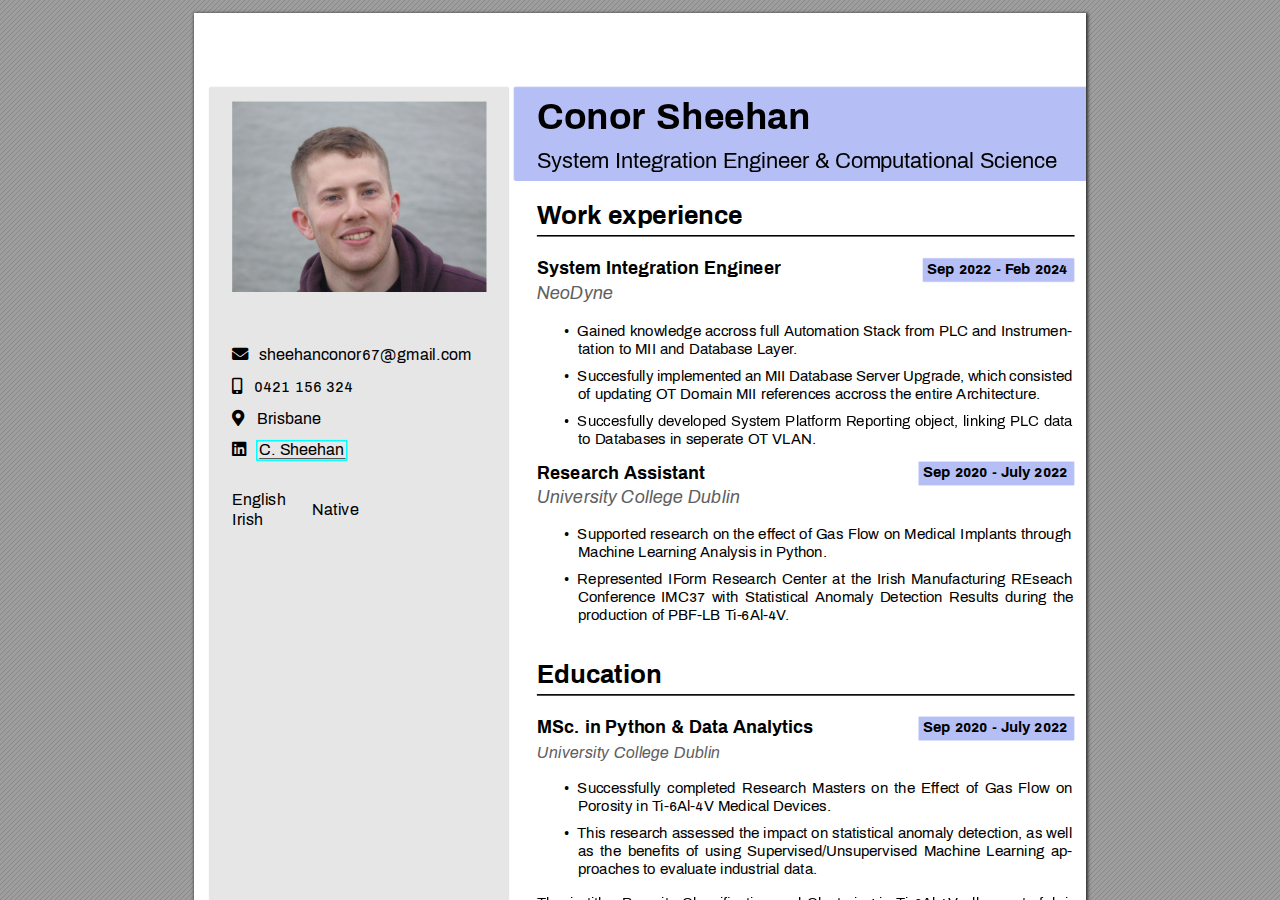
<file: Conor_Sheehan_CV.html>
<!DOCTYPE html>
<!-- Created by pdf2htmlEX (https://github.com/pdf2htmlEX/pdf2htmlEX) -->
<html xmlns="http://www.w3.org/1999/xhtml">
<head>
<meta charset="utf-8"/>
<meta name="generator" content="pdf2htmlEX"/>
<meta http-equiv="X-UA-Compatible" content="IE=edge,chrome=1"/>
<style type="text/css">
/*! 
 * Base CSS for pdf2htmlEX
 * Copyright 2012,2013 Lu Wang <coolwanglu@gmail.com> 
 * https://github.com/pdf2htmlEX/pdf2htmlEX/blob/master/share/LICENSE
 */#sidebar{position:absolute;top:0;left:0;bottom:0;width:250px;padding:0;margin:0;overflow:auto}#page-container{position:absolute;top:0;left:0;margin:0;padding:0;border:0}@media screen{#sidebar.opened+#page-container{left:250px}#page-container{bottom:0;right:0;overflow:auto}.loading-indicator{display:none}.loading-indicator.active{display:block;position:absolute;width:64px;height:64px;top:50%;left:50%;margin-top:-32px;margin-left:-32px}.loading-indicator img{position:absolute;top:0;left:0;bottom:0;right:0}}@media print{@page{margin:0}html{margin:0}body{margin:0;-webkit-print-color-adjust:exact}#sidebar{display:none}#page-container{width:auto;height:auto;overflow:visible;background-color:transparent}.d{display:none}}.pf{position:relative;background-color:white;overflow:hidden;margin:0;border:0}.pc{position:absolute;border:0;padding:0;margin:0;top:0;left:0;width:100%;height:100%;overflow:hidden;display:block;transform-origin:0 0;-ms-transform-origin:0 0;-webkit-transform-origin:0 0}.pc.opened{display:block}.bf{position:absolute;border:0;margin:0;top:0;bottom:0;width:100%;height:100%;-ms-user-select:none;-moz-user-select:none;-webkit-user-select:none;user-select:none}.bi{position:absolute;border:0;margin:0;-ms-user-select:none;-moz-user-select:none;-webkit-user-select:none;user-select:none}@media print{.pf{margin:0;box-shadow:none;page-break-after:always;page-break-inside:avoid}@-moz-document url-prefix(){.pf{overflow:visible;border:1px solid #fff}.pc{overflow:visible}}}.c{position:absolute;border:0;padding:0;margin:0;overflow:hidden;display:block}.t{position:absolute;white-space:pre;font-size:1px;transform-origin:0 100%;-ms-transform-origin:0 100%;-webkit-transform-origin:0 100%;unicode-bidi:bidi-override;-moz-font-feature-settings:"liga" 0}.t:after{content:''}.t:before{content:'';display:inline-block}.t span{position:relative;unicode-bidi:bidi-override}._{display:inline-block;color:transparent;z-index:-1}::selection{background:rgba(127,255,255,0.4)}::-moz-selection{background:rgba(127,255,255,0.4)}.pi{display:none}.d{position:absolute;transform-origin:0 100%;-ms-transform-origin:0 100%;-webkit-transform-origin:0 100%}.it{border:0;background-color:rgba(255,255,255,0.0)}.ir:hover{cursor:pointer}</style>
<style type="text/css">
/*! 
 * Fancy styles for pdf2htmlEX
 * Copyright 2012,2013 Lu Wang <coolwanglu@gmail.com> 
 * https://github.com/pdf2htmlEX/pdf2htmlEX/blob/master/share/LICENSE
 */@keyframes fadein{from{opacity:0}to{opacity:1}}@-webkit-keyframes fadein{from{opacity:0}to{opacity:1}}@keyframes swing{0{transform:rotate(0)}10%{transform:rotate(0)}90%{transform:rotate(720deg)}100%{transform:rotate(720deg)}}@-webkit-keyframes swing{0{-webkit-transform:rotate(0)}10%{-webkit-transform:rotate(0)}90%{-webkit-transform:rotate(720deg)}100%{-webkit-transform:rotate(720deg)}}@media screen{#sidebar{background-color:#2f3236;background-image:url("[data-uri]")}#outline{font-family:Georgia,Times,"Times New Roman",serif;font-size:13px;margin:2em 1em}#outline ul{padding:0}#outline li{list-style-type:none;margin:1em 0}#outline li>ul{margin-left:1em}#outline a,#outline a:visited,#outline a:hover,#outline a:active{line-height:1.2;color:#e8e8e8;text-overflow:ellipsis;white-space:nowrap;text-decoration:none;display:block;overflow:hidden;outline:0}#outline a:hover{color:#0cf}#page-container{background-color:#9e9e9e;background-image:url("[data-uri]");-webkit-transition:left 500ms;transition:left 500ms}.pf{margin:13px auto;box-shadow:1px 1px 3px 1px #333;border-collapse:separate}.pc.opened{-webkit-animation:fadein 100ms;animation:fadein 100ms}.loading-indicator.active{-webkit-animation:swing 1.5s ease-in-out .01s infinite alternate none;animation:swing 1.5s ease-in-out .01s infinite alternate none}.checked{background:no-repeat url([data-uri])}}</style>
<style type="text/css">
.ff0{font-family:sans-serif;visibility:hidden;}
@font-face{font-family:ff1;src:url('[data-uri]')format("woff");}.ff1{font-family:ff1;line-height:1.000000;font-style:normal;font-weight:normal;visibility:visible;}
@font-face{font-family:ff2;src:url('[data-uri]')format("woff");}.ff2{font-family:ff2;line-height:0.917000;font-style:normal;font-weight:normal;visibility:visible;}
@font-face{font-family:ff3;src:url('[data-uri]')format("woff");}.ff3{font-family:ff3;line-height:1.000000;font-style:normal;font-weight:normal;visibility:visible;}
@font-face{font-family:ff4;src:url('[data-uri]')format("woff");}.ff4{font-family:ff4;line-height:0.874000;font-style:normal;font-weight:normal;visibility:visible;}
@font-face{font-family:ff5;src:url('[data-uri]')format("woff");}.ff5{font-family:ff5;line-height:0.917000;font-style:normal;font-weight:normal;visibility:visible;}
@font-face{font-family:ff6;src:url('[data-uri]')format("woff");}.ff6{font-family:ff6;line-height:0.917000;font-style:normal;font-weight:normal;visibility:visible;}
@font-face{font-family:ff7;src:url('[data-uri]')format("woff");}.ff7{font-family:ff7;line-height:0.917000;font-style:normal;font-weight:normal;visibility:visible;}
@font-face{font-family:ff8;src:url('[data-uri]')format("woff");}.ff8{font-family:ff8;line-height:0.959000;font-style:normal;font-weight:normal;visibility:visible;}
.m0{transform:matrix(0.375000,0.000000,0.000000,0.375000,0,0);-ms-transform:matrix(0.375000,0.000000,0.000000,0.375000,0,0);-webkit-transform:matrix(0.375000,0.000000,0.000000,0.375000,0,0);}
.m1{transform:matrix(1.500000,0.000000,0.000000,1.500000,0,0);-ms-transform:matrix(1.500000,0.000000,0.000000,1.500000,0,0);-webkit-transform:matrix(1.500000,0.000000,0.000000,1.500000,0,0);}
.v0{vertical-align:0.000000px;}
.ls0{letter-spacing:0.000000px;}
.sc_{text-shadow:none;}
.sc0{text-shadow:-0.015em 0 transparent,0 0.015em transparent,0.015em 0 transparent,0 -0.015em  transparent;}
@media screen and (-webkit-min-device-pixel-ratio:0){
.sc_{-webkit-text-stroke:0px transparent;}
.sc0{-webkit-text-stroke:0.015em transparent;text-shadow:none;}
}
.ws0{word-spacing:0.000000px;}
._8{margin-left:-3.901193px;}
._e{margin-left:-2.634126px;}
._2{margin-left:-1.239509px;}
._c{width:7.611426px;}
._4{width:8.926490px;}
._9{width:9.962600px;}
._5{width:12.234073px;}
._d{width:13.492158px;}
._b{width:14.523205px;}
._6{width:15.581506px;}
._7{width:17.016121px;}
._a{width:18.052231px;}
._3{width:21.820360px;}
._0{width:27.223600px;}
._f{width:28.460152px;}
._1{width:32.987250px;}
._10{width:53.148035px;}
._11{width:62.878952px;}
.fc1{color:rgb(96,96,96);}
.fc0{color:rgb(0,0,0);}
.fs6{font-size:31.880400px;}
.fs5{font-size:39.850400px;}
.fs0{font-size:43.636400px;}
.fs4{font-size:47.820800px;}
.fs2{font-size:57.384800px;}
.fs3{font-size:68.861600px;}
.fs1{font-size:99.148400px;}
.y0{bottom:-0.750000px;}
.y32{bottom:68.722500px;}
.y5a{bottom:92.475000px;}
.y31{bottom:95.620500px;}
.y59{bottom:110.407500px;}
.y30{bottom:130.141500px;}
.y58{bottom:137.307000px;}
.y57{bottom:155.239500px;}
.y2e{bottom:156.289500px;}
.y2f{bottom:156.720000px;}
.y7c{bottom:176.053500px;}
.y56{bottom:182.139000px;}
.y2d{bottom:195.573000px;}
.y7b{bottom:196.377000px;}
.y55{bottom:200.071500px;}
.y82{bottom:211.545000px;}
.y2c{bottom:213.507000px;}
.y7f{bottom:216.601500px;}
.y7a{bottom:230.149500px;}
.y7e{bottom:236.925000px;}
.y2b{bottom:240.405000px;}
.y81{bottom:247.036500px;}
.y54{bottom:248.101500px;}
.y79{bottom:250.474500px;}
.y2a{bottom:258.339000px;}
.y7d{bottom:277.473000px;}
.y53{bottom:279.763500px;}
.y80{bottom:282.528000px;}
.y78{bottom:284.247000px;}
.y29{bottom:294.249000px;}
.y77{bottom:318.021000px;}
.y27{bottom:319.006500px;}
.y28{bottom:319.437000px;}
.y26{bottom:347.464500px;}
.y52{bottom:352.987500px;}
.y76{bottom:356.277000px;}
.y25{bottom:367.788000px;}
.y51{bottom:370.920000px;}
.y50{bottom:388.852500px;}
.y24{bottom:401.562000px;}
.y75{bottom:411.150000px;}
.y4f{bottom:415.752000px;}
.y23{bottom:419.494500px;}
.y74{bottom:431.473500px;}
.y4e{bottom:433.684500px;}
.y22{bottom:437.427000px;}
.y4d{bottom:460.584000px;}
.y21{bottom:464.326500px;}
.y73{bottom:469.729500px;}
.y4c{bottom:478.516500px;}
.y20{bottom:482.259000px;}
.y4b{bottom:505.416000px;}
.y72{bottom:518.028000px;}
.y1f{bottom:518.169000px;}
.y1d{bottom:542.926500px;}
.y1e{bottom:543.357000px;}
.y71{bottom:549.409500px;}
.y4a{bottom:553.446000px;}
.y70{bottom:587.667000px;}
.y1c{bottom:592.593000px;}
.y49{bottom:595.921500px;}
.y48{bottom:613.854000px;}
.y6f{bottom:620.901000px;}
.y47{bottom:640.753500px;}
.y1b{bottom:655.596000px;}
.y46{bottom:658.686000px;}
.y1a{bottom:673.528500px;}
.y45{bottom:685.584000px;}
.y19{bottom:691.461000px;}
.y6a{bottom:702.067500px;}
.y44{bottom:703.518000px;}
.y6e{bottom:716.796000px;}
.y18{bottom:718.360500px;}
.y6c{bottom:721.512000px;}
.y69{bottom:722.391000px;}
.y6d{bottom:725.571000px;}
.y43{bottom:730.416000px;}
.y17{bottom:736.293000px;}
.y6{bottom:750.345000px;}
.y7{bottom:760.507500px;}
.y6b{bottom:768.135000px;}
.y5{bottom:770.668500px;}
.y68{bottom:771.120000px;}
.y16{bottom:772.638000px;}
.y42{bottom:775.398000px;}
.y14{bottom:796.506000px;}
.y15{bottom:798.460500px;}
.y41{bottom:806.469000px;}
.y67{bottom:818.701500px;}
.y4{bottom:820.297500px;}
.y13{bottom:831.979500px;}
.y12{bottom:849.912000px;}
.y3{bottom:852.075000px;}
.y66{bottom:855.034500px;}
.y40{bottom:868.170000px;}
.y11{bottom:876.811500px;}
.y2{bottom:883.854000px;}
.y10{bottom:894.744000px;}
.y1{bottom:915.631500px;}
.yf{bottom:921.643500px;}
.y65{bottom:928.258500px;}
.y3f{bottom:939.354000px;}
.ye{bottom:939.576000px;}
.y64{bottom:946.191000px;}
.y63{bottom:964.123500px;}
.y3e{bottom:964.206000px;}
.yd{bottom:976.369500px;}
.y62{bottom:982.057500px;}
.y3c{bottom:987.438000px;}
.y3d{bottom:989.392500px;}
.yb{bottom:1001.313000px;}
.yc{bottom:1001.742000px;}
.y61{bottom:1008.955500px;}
.y3b{bottom:1017.786000px;}
.y60{bottom:1026.889500px;}
.y3a{bottom:1041.517500px;}
.y5f{bottom:1044.822000px;}
.ya{bottom:1050.979500px;}
.y38{bottom:1065.871500px;}
.y39{bottom:1067.826000px;}
.y5e{bottom:1092.852000px;}
.y37{bottom:1095.853500px;}
.y9{bottom:1107.420000px;}
.y36{bottom:1120.707000px;}
.y5d{bottom:1134.579000px;}
.y34{bottom:1145.463000px;}
.y35{bottom:1145.893500px;}
.y8{bottom:1147.075500px;}
.y5c{bottom:1152.511500px;}
.y33{bottom:1194.763500px;}
.y5b{bottom:1200.541500px;}
.hb{height:23.432094px;}
.h9{height:29.290044px;}
.h4{height:32.072754px;}
.h8{height:35.148288px;}
.h3{height:35.432757px;}
.h2{height:38.181850px;}
.h6{height:42.177828px;}
.ha{height:42.522137px;}
.h7{height:50.613276px;}
.h5{height:72.874074px;}
.h0{height:1262.835000px;}
.h1{height:1263.750000px;}
.w0{width:892.914000px;}
.w1{width:894.000000px;}
.x0{left:0.000000px;}
.x9{left:36.141000px;}
.x1{left:38.268000px;}
.xf{left:45.240000px;}
.xd{left:63.639000px;}
.x10{left:72.736500px;}
.xe{left:77.050500px;}
.x11{left:86.149500px;}
.x2{left:118.867500px;}
.x17{left:341.667000px;}
.x3{left:343.087500px;}
.x19{left:355.575000px;}
.x5{left:370.584000px;}
.x6{left:383.997000px;}
.x12{left:422.734500px;}
.x13{left:425.586000px;}
.x14{left:430.213500px;}
.x15{left:437.857500px;}
.x16{left:447.577500px;}
.x18{left:620.191500px;}
.x8{left:724.720500px;}
.x7{left:729.697500px;}
.x4{left:733.776000px;}
.xc{left:750.276000px;}
.xa{left:786.067500px;}
.xb{left:788.563500px;}
@media print{
.v0{vertical-align:0.000000pt;}
.ls0{letter-spacing:0.000000pt;}
.ws0{word-spacing:0.000000pt;}
._8{margin-left:-3.467727pt;}
._e{margin-left:-2.341446pt;}
._2{margin-left:-1.101786pt;}
._c{width:6.765712pt;}
._4{width:7.934657pt;}
._9{width:8.855644pt;}
._5{width:10.874731pt;}
._d{width:11.993030pt;}
._b{width:12.909515pt;}
._6{width:13.850228pt;}
._7{width:15.125441pt;}
._a{width:16.046428pt;}
._3{width:19.395876pt;}
._0{width:24.198756pt;}
._f{width:25.297913pt;}
._1{width:29.322000pt;}
._10{width:47.242698pt;}
._11{width:55.892402pt;}
.fs6{font-size:28.338133pt;}
.fs5{font-size:35.422578pt;}
.fs0{font-size:38.787911pt;}
.fs4{font-size:42.507378pt;}
.fs2{font-size:51.008711pt;}
.fs3{font-size:61.210311pt;}
.fs1{font-size:88.131911pt;}
.y0{bottom:-0.666667pt;}
.y32{bottom:61.086667pt;}
.y5a{bottom:82.200000pt;}
.y31{bottom:84.996000pt;}
.y59{bottom:98.140000pt;}
.y30{bottom:115.681333pt;}
.y58{bottom:122.050667pt;}
.y57{bottom:137.990667pt;}
.y2e{bottom:138.924000pt;}
.y2f{bottom:139.306667pt;}
.y7c{bottom:156.492000pt;}
.y56{bottom:161.901333pt;}
.y2d{bottom:173.842667pt;}
.y7b{bottom:174.557333pt;}
.y55{bottom:177.841333pt;}
.y82{bottom:188.040000pt;}
.y2c{bottom:189.784000pt;}
.y7f{bottom:192.534667pt;}
.y7a{bottom:204.577333pt;}
.y7e{bottom:210.600000pt;}
.y2b{bottom:213.693333pt;}
.y81{bottom:219.588000pt;}
.y54{bottom:220.534667pt;}
.y79{bottom:222.644000pt;}
.y2a{bottom:229.634667pt;}
.y7d{bottom:246.642667pt;}
.y53{bottom:248.678667pt;}
.y80{bottom:251.136000pt;}
.y78{bottom:252.664000pt;}
.y29{bottom:261.554667pt;}
.y77{bottom:282.685333pt;}
.y27{bottom:283.561333pt;}
.y28{bottom:283.944000pt;}
.y26{bottom:308.857333pt;}
.y52{bottom:313.766667pt;}
.y76{bottom:316.690667pt;}
.y25{bottom:326.922667pt;}
.y51{bottom:329.706667pt;}
.y50{bottom:345.646667pt;}
.y24{bottom:356.944000pt;}
.y75{bottom:365.466667pt;}
.y4f{bottom:369.557333pt;}
.y23{bottom:372.884000pt;}
.y74{bottom:383.532000pt;}
.y4e{bottom:385.497333pt;}
.y22{bottom:388.824000pt;}
.y4d{bottom:409.408000pt;}
.y21{bottom:412.734667pt;}
.y73{bottom:417.537333pt;}
.y4c{bottom:425.348000pt;}
.y20{bottom:428.674667pt;}
.y4b{bottom:449.258667pt;}
.y72{bottom:460.469333pt;}
.y1f{bottom:460.594667pt;}
.y1d{bottom:482.601333pt;}
.y1e{bottom:482.984000pt;}
.y71{bottom:488.364000pt;}
.y4a{bottom:491.952000pt;}
.y70{bottom:522.370667pt;}
.y1c{bottom:526.749333pt;}
.y49{bottom:529.708000pt;}
.y48{bottom:545.648000pt;}
.y6f{bottom:551.912000pt;}
.y47{bottom:569.558667pt;}
.y1b{bottom:582.752000pt;}
.y46{bottom:585.498667pt;}
.y1a{bottom:598.692000pt;}
.y45{bottom:609.408000pt;}
.y19{bottom:614.632000pt;}
.y6a{bottom:624.060000pt;}
.y44{bottom:625.349333pt;}
.y6e{bottom:637.152000pt;}
.y18{bottom:638.542667pt;}
.y6c{bottom:641.344000pt;}
.y69{bottom:642.125333pt;}
.y6d{bottom:644.952000pt;}
.y43{bottom:649.258667pt;}
.y17{bottom:654.482667pt;}
.y6{bottom:666.973333pt;}
.y7{bottom:676.006667pt;}
.y6b{bottom:682.786667pt;}
.y5{bottom:685.038667pt;}
.y68{bottom:685.440000pt;}
.y16{bottom:686.789333pt;}
.y42{bottom:689.242667pt;}
.y14{bottom:708.005333pt;}
.y15{bottom:709.742667pt;}
.y41{bottom:716.861333pt;}
.y67{bottom:727.734667pt;}
.y4{bottom:729.153333pt;}
.y13{bottom:739.537333pt;}
.y12{bottom:755.477333pt;}
.y3{bottom:757.400000pt;}
.y66{bottom:760.030667pt;}
.y40{bottom:771.706667pt;}
.y11{bottom:779.388000pt;}
.y2{bottom:785.648000pt;}
.y10{bottom:795.328000pt;}
.y1{bottom:813.894667pt;}
.yf{bottom:819.238667pt;}
.y65{bottom:825.118667pt;}
.y3f{bottom:834.981333pt;}
.ye{bottom:835.178667pt;}
.y64{bottom:841.058667pt;}
.y63{bottom:856.998667pt;}
.y3e{bottom:857.072000pt;}
.yd{bottom:867.884000pt;}
.y62{bottom:872.940000pt;}
.y3c{bottom:877.722667pt;}
.y3d{bottom:879.460000pt;}
.yb{bottom:890.056000pt;}
.yc{bottom:890.437333pt;}
.y61{bottom:896.849333pt;}
.y3b{bottom:904.698667pt;}
.y60{bottom:912.790667pt;}
.y3a{bottom:925.793333pt;}
.y5f{bottom:928.730667pt;}
.ya{bottom:934.204000pt;}
.y38{bottom:947.441333pt;}
.y39{bottom:949.178667pt;}
.y5e{bottom:971.424000pt;}
.y37{bottom:974.092000pt;}
.y9{bottom:984.373333pt;}
.y36{bottom:996.184000pt;}
.y5d{bottom:1008.514667pt;}
.y34{bottom:1018.189333pt;}
.y35{bottom:1018.572000pt;}
.y8{bottom:1019.622667pt;}
.y5c{bottom:1024.454667pt;}
.y33{bottom:1062.012000pt;}
.y5b{bottom:1067.148000pt;}
.hb{height:20.828528pt;}
.h9{height:26.035595pt;}
.h4{height:28.509115pt;}
.h8{height:31.242923pt;}
.h3{height:31.495784pt;}
.h2{height:33.939422pt;}
.h6{height:37.491403pt;}
.ha{height:37.797455pt;}
.h7{height:44.989579pt;}
.h5{height:64.776955pt;}
.h0{height:1122.520000pt;}
.h1{height:1123.333333pt;}
.w0{width:793.701333pt;}
.w1{width:794.666667pt;}
.x0{left:0.000000pt;}
.x9{left:32.125333pt;}
.x1{left:34.016000pt;}
.xf{left:40.213333pt;}
.xd{left:56.568000pt;}
.x10{left:64.654667pt;}
.xe{left:68.489333pt;}
.x11{left:76.577333pt;}
.x2{left:105.660000pt;}
.x17{left:303.704000pt;}
.x3{left:304.966667pt;}
.x19{left:316.066667pt;}
.x5{left:329.408000pt;}
.x6{left:341.330667pt;}
.x12{left:375.764000pt;}
.x13{left:378.298667pt;}
.x14{left:382.412000pt;}
.x15{left:389.206667pt;}
.x16{left:397.846667pt;}
.x18{left:551.281333pt;}
.x8{left:644.196000pt;}
.x7{left:648.620000pt;}
.x4{left:652.245333pt;}
.xc{left:666.912000pt;}
.xa{left:698.726667pt;}
.xb{left:700.945333pt;}
}
</style>
<script>
/*
 Copyright 2012 Mozilla Foundation 
 Copyright 2013 Lu Wang <coolwanglu@gmail.com>
 Apachine License Version 2.0 
*/
(function(){function b(a,b,e,f){var c=(a.className||"").split(/\s+/g);""===c[0]&&c.shift();var d=c.indexOf(b);0>d&&e&&c.push(b);0<=d&&f&&c.splice(d,1);a.className=c.join(" ");return 0<=d}if(!("classList"in document.createElement("div"))){var e={add:function(a){b(this.element,a,!0,!1)},contains:function(a){return b(this.element,a,!1,!1)},remove:function(a){b(this.element,a,!1,!0)},toggle:function(a){b(this.element,a,!0,!0)}};Object.defineProperty(HTMLElement.prototype,"classList",{get:function(){if(this._classList)return this._classList;
var a=Object.create(e,{element:{value:this,writable:!1,enumerable:!0}});Object.defineProperty(this,"_classList",{value:a,writable:!1,enumerable:!1});return a},enumerable:!0})}})();
</script>
<script>
(function(){/*
 pdf2htmlEX.js: Core UI functions for pdf2htmlEX 
 Copyright 2012,2013 Lu Wang <coolwanglu@gmail.com> and other contributors 
 https://github.com/pdf2htmlEX/pdf2htmlEX/blob/master/share/LICENSE 
*/
var pdf2htmlEX=window.pdf2htmlEX=window.pdf2htmlEX||{},CSS_CLASS_NAMES={page_frame:"pf",page_content_box:"pc",page_data:"pi",background_image:"bi",link:"l",input_radio:"ir",__dummy__:"no comma"},DEFAULT_CONFIG={container_id:"page-container",sidebar_id:"sidebar",outline_id:"outline",loading_indicator_cls:"loading-indicator",preload_pages:3,render_timeout:100,scale_step:0.9,key_handler:!0,hashchange_handler:!0,view_history_handler:!0,__dummy__:"no comma"},EPS=1E-6;
function invert(a){var b=a[0]*a[3]-a[1]*a[2];return[a[3]/b,-a[1]/b,-a[2]/b,a[0]/b,(a[2]*a[5]-a[3]*a[4])/b,(a[1]*a[4]-a[0]*a[5])/b]}function transform(a,b){return[a[0]*b[0]+a[2]*b[1]+a[4],a[1]*b[0]+a[3]*b[1]+a[5]]}function get_page_number(a){return parseInt(a.getAttribute("data-page-no"),16)}function disable_dragstart(a){for(var b=0,c=a.length;b<c;++b)a[b].addEventListener("dragstart",function(){return!1},!1)}
function clone_and_extend_objs(a){for(var b={},c=0,e=arguments.length;c<e;++c){var h=arguments[c],d;for(d in h)h.hasOwnProperty(d)&&(b[d]=h[d])}return b}
function Page(a){if(a){this.shown=this.loaded=!1;this.page=a;this.num=get_page_number(a);this.original_height=a.clientHeight;this.original_width=a.clientWidth;var b=a.getElementsByClassName(CSS_CLASS_NAMES.page_content_box)[0];b&&(this.content_box=b,this.original_scale=this.cur_scale=this.original_height/b.clientHeight,this.page_data=JSON.parse(a.getElementsByClassName(CSS_CLASS_NAMES.page_data)[0].getAttribute("data-data")),this.ctm=this.page_data.ctm,this.ictm=invert(this.ctm),this.loaded=!0)}}
Page.prototype={hide:function(){this.loaded&&this.shown&&(this.content_box.classList.remove("opened"),this.shown=!1)},show:function(){this.loaded&&!this.shown&&(this.content_box.classList.add("opened"),this.shown=!0)},rescale:function(a){this.cur_scale=0===a?this.original_scale:a;this.loaded&&(a=this.content_box.style,a.msTransform=a.webkitTransform=a.transform="scale("+this.cur_scale.toFixed(3)+")");a=this.page.style;a.height=this.original_height*this.cur_scale+"px";a.width=this.original_width*this.cur_scale+
"px"},view_position:function(){var a=this.page,b=a.parentNode;return[b.scrollLeft-a.offsetLeft-a.clientLeft,b.scrollTop-a.offsetTop-a.clientTop]},height:function(){return this.page.clientHeight},width:function(){return this.page.clientWidth}};function Viewer(a){this.config=clone_and_extend_objs(DEFAULT_CONFIG,0<arguments.length?a:{});this.pages_loading=[];this.init_before_loading_content();var b=this;document.addEventListener("DOMContentLoaded",function(){b.init_after_loading_content()},!1)}
Viewer.prototype={scale:1,cur_page_idx:0,first_page_idx:0,init_before_loading_content:function(){this.pre_hide_pages()},initialize_radio_button:function(){for(var a=document.getElementsByClassName(CSS_CLASS_NAMES.input_radio),b=0;b<a.length;b++)a[b].addEventListener("click",function(){this.classList.toggle("checked")})},init_after_loading_content:function(){this.sidebar=document.getElementById(this.config.sidebar_id);this.outline=document.getElementById(this.config.outline_id);this.container=document.getElementById(this.config.container_id);
this.loading_indicator=document.getElementsByClassName(this.config.loading_indicator_cls)[0];for(var a=!0,b=this.outline.childNodes,c=0,e=b.length;c<e;++c)if("ul"===b[c].nodeName.toLowerCase()){a=!1;break}a||this.sidebar.classList.add("opened");this.find_pages();if(0!=this.pages.length){disable_dragstart(document.getElementsByClassName(CSS_CLASS_NAMES.background_image));this.config.key_handler&&this.register_key_handler();var h=this;this.config.hashchange_handler&&window.addEventListener("hashchange",
function(a){h.navigate_to_dest(document.location.hash.substring(1))},!1);this.config.view_history_handler&&window.addEventListener("popstate",function(a){a.state&&h.navigate_to_dest(a.state)},!1);this.container.addEventListener("scroll",function(){h.update_page_idx();h.schedule_render(!0)},!1);[this.container,this.outline].forEach(function(a){a.addEventListener("click",h.link_handler.bind(h),!1)});this.initialize_radio_button();this.render()}},find_pages:function(){for(var a=[],b={},c=this.container.childNodes,
e=0,h=c.length;e<h;++e){var d=c[e];d.nodeType===Node.ELEMENT_NODE&&d.classList.contains(CSS_CLASS_NAMES.page_frame)&&(d=new Page(d),a.push(d),b[d.num]=a.length-1)}this.pages=a;this.page_map=b},load_page:function(a,b,c){var e=this.pages;if(!(a>=e.length||(e=e[a],e.loaded||this.pages_loading[a]))){var e=e.page,h=e.getAttribute("data-page-url");if(h){this.pages_loading[a]=!0;var d=e.getElementsByClassName(this.config.loading_indicator_cls)[0];"undefined"===typeof d&&(d=this.loading_indicator.cloneNode(!0),
d.classList.add("active"),e.appendChild(d));var f=this,g=new XMLHttpRequest;g.open("GET",h,!0);g.onload=function(){if(200===g.status||0===g.status){var b=document.createElement("div");b.innerHTML=g.responseText;for(var d=null,b=b.childNodes,e=0,h=b.length;e<h;++e){var p=b[e];if(p.nodeType===Node.ELEMENT_NODE&&p.classList.contains(CSS_CLASS_NAMES.page_frame)){d=p;break}}b=f.pages[a];f.container.replaceChild(d,b.page);b=new Page(d);f.pages[a]=b;b.hide();b.rescale(f.scale);disable_dragstart(d.getElementsByClassName(CSS_CLASS_NAMES.background_image));
f.schedule_render(!1);c&&c(b)}delete f.pages_loading[a]};g.send(null)}void 0===b&&(b=this.config.preload_pages);0<--b&&(f=this,setTimeout(function(){f.load_page(a+1,b)},0))}},pre_hide_pages:function(){var a="@media screen{."+CSS_CLASS_NAMES.page_content_box+"{display:none;}}",b=document.createElement("style");b.styleSheet?b.styleSheet.cssText=a:b.appendChild(document.createTextNode(a));document.head.appendChild(b)},render:function(){for(var a=this.container,b=a.scrollTop,c=a.clientHeight,a=b-c,b=
b+c+c,c=this.pages,e=0,h=c.length;e<h;++e){var d=c[e],f=d.page,g=f.offsetTop+f.clientTop,f=g+f.clientHeight;g<=b&&f>=a?d.loaded?d.show():this.load_page(e):d.hide()}},update_page_idx:function(){var a=this.pages,b=a.length;if(!(2>b)){for(var c=this.container,e=c.scrollTop,c=e+c.clientHeight,h=-1,d=b,f=d-h;1<f;){var g=h+Math.floor(f/2),f=a[g].page;f.offsetTop+f.clientTop+f.clientHeight>=e?d=g:h=g;f=d-h}this.first_page_idx=d;for(var g=h=this.cur_page_idx,k=0;d<b;++d){var f=a[d].page,l=f.offsetTop+f.clientTop,
f=f.clientHeight;if(l>c)break;f=(Math.min(c,l+f)-Math.max(e,l))/f;if(d===h&&Math.abs(f-1)<=EPS){g=h;break}f>k&&(k=f,g=d)}this.cur_page_idx=g}},schedule_render:function(a){if(void 0!==this.render_timer){if(!a)return;clearTimeout(this.render_timer)}var b=this;this.render_timer=setTimeout(function(){delete b.render_timer;b.render()},this.config.render_timeout)},register_key_handler:function(){var a=this;window.addEventListener("DOMMouseScroll",function(b){if(b.ctrlKey){b.preventDefault();var c=a.container,
e=c.getBoundingClientRect(),c=[b.clientX-e.left-c.clientLeft,b.clientY-e.top-c.clientTop];a.rescale(Math.pow(a.config.scale_step,b.detail),!0,c)}},!1);window.addEventListener("keydown",function(b){var c=!1,e=b.ctrlKey||b.metaKey,h=b.altKey;switch(b.keyCode){case 61:case 107:case 187:e&&(a.rescale(1/a.config.scale_step,!0),c=!0);break;case 173:case 109:case 189:e&&(a.rescale(a.config.scale_step,!0),c=!0);break;case 48:e&&(a.rescale(0,!1),c=!0);break;case 33:h?a.scroll_to(a.cur_page_idx-1):a.container.scrollTop-=
a.container.clientHeight;c=!0;break;case 34:h?a.scroll_to(a.cur_page_idx+1):a.container.scrollTop+=a.container.clientHeight;c=!0;break;case 35:a.container.scrollTop=a.container.scrollHeight;c=!0;break;case 36:a.container.scrollTop=0,c=!0}c&&b.preventDefault()},!1)},rescale:function(a,b,c){var e=this.scale;this.scale=a=0===a?1:b?e*a:a;c||(c=[0,0]);b=this.container;c[0]+=b.scrollLeft;c[1]+=b.scrollTop;for(var h=this.pages,d=h.length,f=this.first_page_idx;f<d;++f){var g=h[f].page;if(g.offsetTop+g.clientTop>=
c[1])break}g=f-1;0>g&&(g=0);var g=h[g].page,k=g.clientWidth,f=g.clientHeight,l=g.offsetLeft+g.clientLeft,m=c[0]-l;0>m?m=0:m>k&&(m=k);k=g.offsetTop+g.clientTop;c=c[1]-k;0>c?c=0:c>f&&(c=f);for(f=0;f<d;++f)h[f].rescale(a);b.scrollLeft+=m/e*a+g.offsetLeft+g.clientLeft-m-l;b.scrollTop+=c/e*a+g.offsetTop+g.clientTop-c-k;this.schedule_render(!0)},fit_width:function(){var a=this.cur_page_idx;this.rescale(this.container.clientWidth/this.pages[a].width(),!0);this.scroll_to(a)},fit_height:function(){var a=this.cur_page_idx;
this.rescale(this.container.clientHeight/this.pages[a].height(),!0);this.scroll_to(a)},get_containing_page:function(a){for(;a;){if(a.nodeType===Node.ELEMENT_NODE&&a.classList.contains(CSS_CLASS_NAMES.page_frame)){a=get_page_number(a);var b=this.page_map;return a in b?this.pages[b[a]]:null}a=a.parentNode}return null},link_handler:function(a){var b=a.target,c=b.getAttribute("data-dest-detail");if(c){if(this.config.view_history_handler)try{var e=this.get_current_view_hash();window.history.replaceState(e,
"","#"+e);window.history.pushState(c,"","#"+c)}catch(h){}this.navigate_to_dest(c,this.get_containing_page(b));a.preventDefault()}},navigate_to_dest:function(a,b){try{var c=JSON.parse(a)}catch(e){return}if(c instanceof Array){var h=c[0],d=this.page_map;if(h in d){for(var f=d[h],h=this.pages[f],d=2,g=c.length;d<g;++d){var k=c[d];if(null!==k&&"number"!==typeof k)return}for(;6>c.length;)c.push(null);var g=b||this.pages[this.cur_page_idx],d=g.view_position(),d=transform(g.ictm,[d[0],g.height()-d[1]]),
g=this.scale,l=[0,0],m=!0,k=!1,n=this.scale;switch(c[1]){case "XYZ":l=[null===c[2]?d[0]:c[2]*n,null===c[3]?d[1]:c[3]*n];g=c[4];if(null===g||0===g)g=this.scale;k=!0;break;case "Fit":case "FitB":l=[0,0];k=!0;break;case "FitH":case "FitBH":l=[0,null===c[2]?d[1]:c[2]*n];k=!0;break;case "FitV":case "FitBV":l=[null===c[2]?d[0]:c[2]*n,0];k=!0;break;case "FitR":l=[c[2]*n,c[5]*n],m=!1,k=!0}if(k){this.rescale(g,!1);var p=this,c=function(a){l=transform(a.ctm,l);m&&(l[1]=a.height()-l[1]);p.scroll_to(f,l)};h.loaded?
c(h):(this.load_page(f,void 0,c),this.scroll_to(f))}}}},scroll_to:function(a,b){var c=this.pages;if(!(0>a||a>=c.length)){c=c[a].view_position();void 0===b&&(b=[0,0]);var e=this.container;e.scrollLeft+=b[0]-c[0];e.scrollTop+=b[1]-c[1]}},get_current_view_hash:function(){var a=[],b=this.pages[this.cur_page_idx];a.push(b.num);a.push("XYZ");var c=b.view_position(),c=transform(b.ictm,[c[0],b.height()-c[1]]);a.push(c[0]/this.scale);a.push(c[1]/this.scale);a.push(this.scale);return JSON.stringify(a)}};
pdf2htmlEX.Viewer=Viewer;})();
</script>
<script>
try{
pdf2htmlEX.defaultViewer = new pdf2htmlEX.Viewer({});
}catch(e){}
</script>
<title></title>
</head>
<body>
<div id="sidebar">
<div id="outline">
</div>
</div>
<div id="page-container">
<div id="pf1" class="pf w0 h0" data-page-no="1"><div class="pc pc1 w0 h0"><img class="bi x0 y0 w1 h1" alt="" src="[data-uri]"/><div class="t m0 x1 h2 y1 ff1 fs0 fc0 sc0 ls0 ws0">#<span class="_ _0"> </span><span class="ff2">sheehanconor67@gmail.com</span></div><div class="t m0 x1 h2 y2 ff3 fs0 fc0 sc0 ls0 ws0">I<span class="_ _1"> </span><span class="ff2">0421<span class="_"> </span>156<span class="_"> </span>324</span></div><div class="t m0 x1 h2 y3 ff3 fs0 fc0 sc0 ls0 ws0">+<span class="_ _1"> </span><span class="ff2">Brisbane</span></div><div class="t m0 x1 h3 y4 ff4 fs0 fc0 sc0 ls0 ws0">ï<span class="_ _1"> </span><span class="ff2">C.<span class="_"> </span>Sheehan</span></div><div class="t m0 x1 h4 y5 ff2 fs0 fc0 sc0 ls0 ws0">English</div><div class="t m0 x1 h4 y6 ff2 fs0 fc0 sc0 ls0 ws0">Irish</div><div class="t m0 x2 h4 y7 ff2 fs0 fc0 sc0 ls0 ws0">Native</div><div class="t m0 x3 h5 y8 ff5 fs1 fc0 sc0 ls0 ws0">Conor<span class="_"> </span>Sheehan</div><div class="t m0 x3 h6 y9 ff2 fs2 fc0 sc0 ls0 ws0">System<span class="_"> </span>Integration<span class="_"> </span>Engineer<span class="_"> </span>&amp;<span class="_"> </span>Computational<span class="_"> </span>Science</div><div class="t m0 x3 h7 ya ff5 fs3 fc0 sc0 ls0 ws0">W<span class="_ _2"></span>ork<span class="_"> </span>experience</div><div class="t m0 x3 h8 yb ff5 fs4 fc0 sc0 ls0 ws0">System<span class="_"> </span>Integration<span class="_"> </span>Engineer</div><div class="t m0 x4 h9 yc ff5 fs5 fc0 sc0 ls0 ws0">Sep<span class="_"> </span>2022<span class="_"> </span>-<span class="_"> </span>F<span class="_ _2"></span>eb<span class="_"> </span>2024</div><div class="t m0 x3 h8 yd ff6 fs4 fc1 sc0 ls0 ws0">NeoDyne</div><div class="t m0 x5 h9 ye ff7 fs5 fc0 sc0 ls0 ws0">•<span class="_ _3"> </span><span class="ff2">Gained<span class="_"> </span>knowledge<span class="_"> </span>accross<span class="_"> </span>full<span class="_"> </span>Automation<span class="_"> </span>Stack<span class="_"> </span>from<span class="_"> </span>PLC<span class="_"> </span>and<span class="_"> </span>Instrumen-</span></div><div class="t m0 x6 h9 yf ff2 fs5 fc0 sc0 ls0 ws0">tation<span class="_"> </span>to<span class="_"> </span>MII<span class="_"> </span>and<span class="_"> </span>Database<span class="_"> </span>Layer<span class="_ _2"></span>.</div><div class="t m0 x5 h9 y10 ff7 fs5 fc0 sc0 ls0 ws0">•<span class="_ _3"> </span><span class="ff2">Succesfully<span class="_ _4"> </span>implemented<span class="_ _4"> </span>an<span class="_ _4"> </span>MII<span class="_ _4"> </span>Database<span class="_ _4"> </span>Server<span class="_ _4"> </span>Upgrade,<span class="_ _4"> </span>which<span class="_ _4"> </span>consisted</span></div><div class="t m0 x6 h9 y11 ff2 fs5 fc0 sc0 ls0 ws0">of<span class="_"> </span>updating<span class="_"> </span>OT<span class="_"> </span>Domain<span class="_"> </span>MII<span class="_"> </span>references<span class="_"> </span>accross<span class="_"> </span>the<span class="_"> </span>entire<span class="_"> </span>Architecture.</div><div class="t m0 x5 h9 y12 ff7 fs5 fc0 sc0 ls0 ws0">•<span class="_ _3"> </span><span class="ff2">Succesfully<span class="_ _5"> </span>developed<span class="_ _5"> </span>System<span class="_ _5"> </span>Platform<span class="_ _5"> </span>Reporting<span class="_ _5"> </span>object,<span class="_ _5"> </span>linking<span class="_ _5"> </span>PLC<span class="_ _5"> </span>data</span></div><div class="t m0 x6 h9 y13 ff2 fs5 fc0 sc0 ls0 ws0">to<span class="_"> </span>Databases<span class="_"> </span>in<span class="_"> </span>seperate<span class="_"> </span>OT<span class="_"> </span>VLAN.</div><div class="t m0 x3 h8 y14 ff5 fs4 fc0 sc0 ls0 ws0">Research<span class="_"> </span>Assistant</div><div class="t m0 x7 h9 y15 ff5 fs5 fc0 sc0 ls0 ws0">Sep<span class="_"> </span>2020<span class="_"> </span>-<span class="_"> </span>July<span class="_"> </span>2022</div><div class="t m0 x3 h8 y16 ff6 fs4 fc1 sc0 ls0 ws0">University<span class="_"> </span>College<span class="_"> </span>Dublin</div><div class="t m0 x5 h9 y17 ff7 fs5 fc0 sc0 ls0 ws0">•<span class="_ _3"> </span><span class="ff2">Supported<span class="_"> </span>research<span class="_ _5"> </span>on<span class="_"> </span>the<span class="_ _5"> </span>eect<span class="_ _5"> </span>of<span class="_"> </span>Gas<span class="_ _5"> </span>Flow<span class="_ _5"> </span>on<span class="_"> </span>Medical<span class="_ _5"> </span>Implants<span class="_"> </span>through</span></div><div class="t m0 x6 h9 y18 ff2 fs5 fc0 sc0 ls0 ws0">Machine<span class="_"> </span>Learning<span class="_"> </span>Analysis<span class="_"> </span>in<span class="_"> </span>Python.</div><div class="t m0 x5 h9 y19 ff7 fs5 fc0 sc0 ls0 ws0">•<span class="_ _3"> </span><span class="ff2">Represented<span class="_ _6"> </span>IF<span class="_ _2"></span>orm<span class="_ _6"> </span>Research<span class="_ _6"> </span>Center<span class="_ _6"> </span>at<span class="_ _6"> </span>the<span class="_ _6"> </span>Irish<span class="_ _6"> </span>Manufacturing<span class="_ _6"> </span>REseach</span></div><div class="t m0 x6 h9 y1a ff2 fs5 fc0 sc0 ls0 ws0">Conference<span class="_ _7"> </span>IMC37<span class="_ _7"> </span>with<span class="_ _7"> </span>Statistical<span class="_ _7"> </span>Anomaly<span class="_ _7"> </span>Detection<span class="_ _7"> </span>Results<span class="_ _7"> </span>during<span class="_ _7"> </span>the</div><div class="t m0 x6 h9 y1b ff2 fs5 fc0 sc0 ls0 ws0">production<span class="_"> </span>of<span class="_"> </span>PBF-LB<span class="_"> </span>T<span class="_ _2"></span>i-6Al-4V<span class="_ _8"></span>.</div><div class="t m0 x3 h7 y1c ff5 fs3 fc0 sc0 ls0 ws0">Education</div><div class="t m0 x3 h8 y1d ff5 fs4 fc0 sc0 ls0 ws0">MSc.<span class="_ _6"> </span>in<span class="_"> </span>Python<span class="_"> </span>&amp;<span class="_"> </span>Data<span class="_"> </span>Analytics</div><div class="t m0 x7 h9 y1e ff5 fs5 fc0 sc0 ls0 ws0">Sep<span class="_"> </span>2020<span class="_"> </span>-<span class="_"> </span>July<span class="_"> </span>2022</div><div class="t m0 x3 h4 y1f ff6 fs0 fc1 sc0 ls0 ws0">University<span class="_"> </span>College<span class="_"> </span>Dublin</div><div class="t m0 x5 h9 y20 ff7 fs5 fc0 sc0 ls0 ws0">•<span class="_ _3"> </span><span class="ff2">Successfully<span class="_ _7"> </span>completed<span class="_ _7"> </span>Research<span class="_ _7"> </span>Masters<span class="_ _7"> </span>on<span class="_ _7"> </span>the<span class="_ _7"> </span>Eect<span class="_ _7"> </span>of<span class="_ _7"> </span>Gas<span class="_ _7"> </span>Flow<span class="_ _6"> </span>on</span></div><div class="t m0 x6 h9 y21 ff2 fs5 fc0 sc0 ls0 ws0">Porosity<span class="_"> </span>in<span class="_"> </span>T<span class="_ _2"></span>i-6Al-4V<span class="_"> </span>Medical<span class="_"> </span>Devices.</div><div class="t m0 x5 h9 y22 ff7 fs5 fc0 sc0 ls0 ws0">•<span class="_ _3"> </span><span class="ff2">This<span class="_"> </span>research<span class="_"> </span>assessed<span class="_"> </span>the<span class="_"> </span>impact<span class="_"> </span>on<span class="_"> </span>statistical<span class="_"> </span>anomaly<span class="_ _9"> </span>detection,<span class="_"> </span>as<span class="_"> </span>well</span></div><div class="t m0 x6 h9 y23 ff2 fs5 fc0 sc0 ls0 ws0">as<span class="_ _7"> </span>the<span class="_ _a"> </span>beneﬁts<span class="_ _7"> </span>of<span class="_ _a"> </span>using<span class="_ _7"> </span>Supervised/Unsupervised<span class="_ _a"> </span>Machine<span class="_ _7"> </span>Learning<span class="_ _a"> </span>ap-</div><div class="t m0 x6 h9 y24 ff2 fs5 fc0 sc0 ls0 ws0">proaches<span class="_"> </span>to<span class="_"> </span>evaluate<span class="_"> </span>industrial<span class="_"> </span>data.</div><div class="t m0 x3 h9 y25 ff2 fs5 fc0 sc0 ls0 ws0">Thesis<span class="_ _6"> </span>title:<span class="_ _3"> </span>Porosity<span class="_ _6"> </span>Classiﬁcation<span class="_ _6"> </span>and<span class="_ _6"> </span>Clustering<span class="_ _b"> </span>in<span class="_ _b"> </span>Ti-6Al-4V<span class="_ _b"> </span>alloy<span class="_ _6"> </span>parts<span class="_ _6"> </span>fabri-</div><div class="t m0 x3 h9 y26 ff2 fs5 fc0 sc0 ls0 ws0">cated<span class="_"> </span>by<span class="_"> </span>Additive<span class="_"> </span>Manufacturing</div><div class="t m0 x3 h8 y27 ff5 fs4 fc0 sc0 ls0 ws0">BSc.<span class="_ _b"> </span>in<span class="_"> </span>Chemical<span class="_"> </span>Physics</div><div class="t m0 x8 h9 y28 ff5 fs5 fc0 sc0 ls0 ws0">Sep<span class="_"> </span>2016<span class="_"> </span>-<span class="_"> </span>June<span class="_"> </span>2020</div><div class="t m0 x3 h4 y29 ff6 fs0 fc1 sc0 ls0 ws0">University<span class="_"> </span>College<span class="_"> </span>Cork</div><div class="t m0 x5 h9 y2a ff7 fs5 fc0 sc0 ls0 ws0">•<span class="_ _3"> </span><span class="ff2">Achieved<span class="_"> </span>First<span class="_ _4"> </span>Class<span class="_"> </span>Honours<span class="_"> </span>Degree<span class="_ _4"> </span>with<span class="_"> </span>First<span class="_"> </span>Class<span class="_ _4"> </span>Honours<span class="_"> </span>Averages<span class="_ _4"> </span>in</span></div><div class="t m0 x6 h9 y2b ff2 fs5 fc0 sc0 ls0 ws0">Physics,<span class="_"> </span>Chemistry<span class="_ _8"></span>,<span class="_"> </span>and<span class="_"> </span>Computational<span class="_"> </span>Physics<span class="_"> </span>Disciplines.</div><div class="t m0 x5 h9 y2c ff7 fs5 fc0 sc0 ls0 ws0">•<span class="_ _3"> </span><span class="ff2">Achieved<span class="_ _c"> </span>Class<span class="_ _c"> </span>ranking<span class="_ _c"> </span>of<span class="_ _c"> </span>First<span class="_ _c"> </span>in<span class="_ _c"> </span>both<span class="_ _c"> </span>Third<span class="_ _c"> </span>and<span class="_ _c"> </span>F<span class="_ _2"></span>ourth<span class="_ _c"> </span>years<span class="_ _c"> </span>of<span class="_ _c"> </span>study<span class="_ _8"></span>.<span class="_ _5"> </span>Grad-</span></div><div class="t m0 x6 h9 y2d ff2 fs5 fc0 sc0 ls0 ws0">uated<span class="_"> </span>with<span class="_"> </span>Class<span class="_"> </span>Rank<span class="_"> </span>of<span class="_"> </span>1.</div><div class="t m0 x3 h8 y2e ff5 fs4 fc0 sc0 ls0 ws0">Leaving<span class="_"> </span>Certiﬁcate</div><div class="t m0 x7 h9 y2f ff5 fs5 fc0 sc0 ls0 ws0">Sep<span class="_"> </span>2010<span class="_"> </span>-<span class="_"> </span>July<span class="_"> </span>2016</div><div class="t m0 x3 h4 y30 ff6 fs0 fc1 sc0 ls0 ws0">Pobailscoil<span class="_"> </span>na<span class="_"> </span>Trionoide</div><div class="t m0 x5 h9 y31 ff7 fs5 fc0 sc0 ls0 ws0">•<span class="_ _3"> </span><span class="ff2">Awarded<span class="_"> </span>Academic<span class="_"> </span>Achievement<span class="_"> </span>A<span class="_ _2"></span>ward<span class="_"> </span>for<span class="_"> </span>Leaving<span class="_"> </span>Certiﬁcate<span class="_"> </span>Results.</span></div><div class="t m0 x5 h9 y32 ff7 fs5 fc0 sc0 ls0 ws0">•<span class="_ _3"> </span><span class="ff2">Obtained<span class="_"> </span>A<span class="_ _4"> </span>Grades<span class="_"> </span>in<span class="_"> </span>7<span class="_"> </span>of<span class="_"> </span>8<span class="_"> </span>subjects.</span></div><a class="l" href="https://www.linkedin.com/in/conor-sheehan-a67b861ab/"><div class="d m1" style="border-width:1.000000px;border-style:solid;border-color:rgb(0,255,255);position:absolute;left:62.712000px;bottom:814.575000px;width:58.603000px;height:12.147000px;background-color:rgba(255,255,255,0.000001);"></div></a></div><div class="pi" data-data='{"ctm":[1.500000,0.000000,0.000000,1.500000,0.000000,0.000000]}'></div></div>
<div id="pf2" class="pf w0 h0" data-page-no="2"><div class="pc pc2 w0 h0"><img class="bi x0 y0 w1 h1" alt="" src="[data-uri]"/><div class="t m0 x9 h7 y33 ff5 fs3 fc0 sc0 ls0 ws0">Certiﬁcations</div><div class="t m0 x9 h8 y34 ff5 fs4 fc0 sc0 ls0 ws0">Full<span class="_"> </span>Driving<span class="_"> </span>License</div><div class="t m0 xa h9 y35 ff5 fs5 fc0 sc0 ls0 ws0">Sep<span class="_"> </span>2020</div><div class="t m0 x9 h4 y36 ff6 fs0 fc1 sc0 ls0 ws0">Road<span class="_"> </span>Safety<span class="_"> </span>Authority</div><div class="t m0 x9 h9 y37 ff2 fs5 fc0 sc0 ls0 ws0">Full<span class="_"> </span>Irish<span class="_"> </span>Driving<span class="_"> </span>License.<span class="_ _5"> </span>Converted<span class="_"> </span>to<span class="_"> </span>Australian<span class="_"> </span>Driving<span class="_"> </span>License.</div><div class="t m0 x9 h8 y38 ff5 fs4 fc0 sc0 ls0 ws0">Irish<span class="_"> </span>Safe<span class="_"> </span>Pass<span class="_"> </span>Certiﬁcate</div><div class="t m0 xb h9 y39 ff5 fs5 fc0 sc0 ls0 ws0">Oct<span class="_"> </span>2022</div><div class="t m0 x9 h4 y3a ff6 fs0 fc1 sc0 ls0 ws0">SOLAS</div><div class="t m0 x9 h9 y3b ff2 fs5 fc0 sc0 ls0 ws0">Irish<span class="_"> </span>Work<span class="_"> </span>Site<span class="_"> </span>Safety<span class="_"> </span>Certiﬁcate.<span class="_ _5"> </span>Ocial<span class="_"> </span>Certiﬁcate<span class="_"> </span>required<span class="_"> </span>to<span class="_"> </span>work<span class="_"> </span>on<span class="_"> </span>any<span class="_"> </span>construction<span class="_"> </span>site<span class="_"> </span>in<span class="_"> </span>Ireland.</div><div class="t m0 x9 h8 y3c ff5 fs4 fc0 sc0 ls0 ws0">Australian<span class="_"> </span>White<span class="_"> </span>Card</div><div class="t m0 xc h9 y3d ff5 fs5 fc0 sc0 ls0 ws0">F<span class="_ _2"></span>ebruary<span class="_"> </span>2024</div><div class="t m0 x9 h4 y3e ff6 fs0 fc1 sc0 ls0 ws0">Tradie<span class="_"> </span>Training</div><div class="t m0 x9 h9 y3f ff2 fs5 fc0 sc0 ls0 ws0">Australian<span class="_"> </span>Work<span class="_"> </span>Site<span class="_"> </span>Safety<span class="_"> </span>Certiﬁcate.<span class="_ _5"> </span>Ocial<span class="_"> </span>Certiﬁcate<span class="_"> </span>required<span class="_"> </span>to<span class="_"> </span>work<span class="_"> </span>on<span class="_"> </span>any<span class="_"> </span>construction<span class="_"> </span>site<span class="_"> </span>in<span class="_"> </span>Australia.</div><div class="t m0 x9 h7 y40 ff5 fs3 fc0 sc0 ls0 ws0">Skills</div><div class="t m0 x9 ha y41 ff8 fs2 fc0 sc0 ls0 ws0">Scripting<span class="_ _6"> </span>Languages</div><div class="t m0 x9 h8 y42 ff2 fs4 fc0 sc0 ls0 ws0">C++</div><div class="t m0 xd h9 y43 ff7 fs5 fc1 sc0 ls0 ws0">•<span class="_ _3"> </span><span class="ff6">T<span class="_ _2"></span>wo<span class="_"> </span>Y<span class="_ _8"></span>ears<span class="_"> </span>experience<span class="_"> </span>in<span class="_"> </span>C++<span class="_"> </span>Scripting<span class="_"> </span>from<span class="_"> </span>BSc<span class="_"> </span>in<span class="_"> </span>Physics.</span></div><div class="t m0 xd h9 y44 ff7 fs5 fc1 sc0 ls0 ws0">•<span class="_ _3"> </span><span class="ff6">Simulated<span class="_ _4"> </span>the<span class="_ _4"> </span>Ising<span class="_ _4"> </span>model<span class="_ _4"> </span>of<span class="_ _9"> </span>ferromagnetism<span class="_ _4"> </span>with<span class="_ _4"> </span>the<span class="_ _4"> </span>Metropolis<span class="_ _4"> </span>algorithm<span class="_"> </span>and<span class="_ _c"> </span>stud-</span></div><div class="t m0 xe h9 y45 ff6 fs5 fc1 sc0 ls0 ws0">ied<span class="_"> </span>quantum<span class="_"> </span>systems<span class="_"> </span>using<span class="_"> </span>Monte<span class="_"> </span>Carlo<span class="_"> </span>methods.</div><div class="t m0 xd h9 y46 ff7 fs5 fc1 sc0 ls0 ws0">•<span class="_ _3"> </span><span class="ff6">Applied<span class="_"> </span>ﬁnite<span class="_ _5"> </span>dierence<span class="_ _5"> </span>methods<span class="_ _5"> </span>and<span class="_"> </span>perturbation<span class="_ _5"> </span>theory<span class="_ _5"> </span>to<span class="_"> </span>solve<span class="_ _5"> </span>dierential<span class="_ _5"> </span>equa-</span></div><div class="t m0 xe h9 y47 ff6 fs5 fc1 sc0 ls0 ws0">tions.</div><div class="t m0 xd h9 y48 ff7 fs5 fc1 sc0 ls0 ws0">•<span class="_ _3"> </span><span class="ff6">Developed<span class="_ _b"> </span>object-oriented<span class="_ _b"> </span>implementations<span class="_ _5"> </span>of<span class="_ _b"> </span>numerical<span class="_ _b"> </span>methods<span class="_ _b"> </span>including<span class="_ _b"> </span>bisec-</span></div><div class="t m0 xe h9 y49 ff6 fs5 fc1 sc0 ls0 ws0">tion,<span class="_"> </span>Euler<span class="_ _2"></span>,<span class="_"> </span>Simpson’<span class="_ _2"></span>s<span class="_"> </span>rule,<span class="_"> </span>and<span class="_"> </span>Newton-Raphson<span class="_"> </span>methods.</div><div class="t m0 x9 h8 y4a ff2 fs4 fc0 sc0 ls0 ws0">Python</div><div class="t m0 xd h9 y4b ff7 fs5 fc1 sc0 ls0 ws0">•<span class="_ _3"> </span><span class="ff6">T<span class="_ _2"></span>wo<span class="_"> </span>Y<span class="_ _8"></span>ears<span class="_"> </span>experience<span class="_"> </span>in<span class="_"> </span>Python<span class="_"> </span>Scripting<span class="_"> </span>from<span class="_"> </span>Research<span class="_"> </span>Assistant<span class="_"> </span>Role</span></div><div class="t m0 xd h9 y4c ff7 fs5 fc1 sc0 ls0 ws0">•<span class="_ _3"> </span><span class="ff6">Developed<span class="_ _b"> </span>predictive<span class="_ _5"> </span>models<span class="_ _b"> </span>(Random<span class="_ _5"> </span>Forest<span class="_ _b"> </span>Regression)<span class="_ _5"> </span>for<span class="_ _b"> </span>NBA<span class="_"> </span>MVP<span class="_ _5"> </span>and<span class="_ _b"> </span>MIP</span></div><div class="t m0 xe h9 y4d ff6 fs5 fc1 sc0 ls0 ws0">player<span class="_"> </span>predictions.</div><div class="t m0 xd h9 y4e ff7 fs5 fc1 sc0 ls0 ws0">•<span class="_ _3"> </span><span class="ff6">Implemented<span class="_ _b"> </span>GMM<span class="_ _b"> </span>clustering<span class="_ _b"> </span>for<span class="_ _d"> </span>X-ray<span class="_ _d"> </span>CT<span class="_ _d"> </span>data<span class="_ _b"> </span>analysis<span class="_ _b"> </span>and<span class="_ _b"> </span>CNNs<span class="_ _d"> </span>for<span class="_ _b"> </span>multiclass</span></div><div class="t m0 xe h9 y4f ff6 fs5 fc1 sc0 ls0 ws0">image<span class="_"> </span>classiﬁcation.</div><div class="t m0 xd h9 y50 ff7 fs5 fc1 sc0 ls0 ws0">•<span class="_ _3"> </span><span class="ff6">Enhanced<span class="_ _5"> </span>additive<span class="_ _d"> </span>manufacturing<span class="_ _5"> </span>with<span class="_ _5"> </span>statistical<span class="_ _d"> </span>anomaly<span class="_ _5"> </span>detection,<span class="_ _d"> </span>designed<span class="_ _d"> </span>web</span></div><div class="t m0 xe h9 y51 ff6 fs5 fc1 sc0 ls0 ws0">scrapers,<span class="_ _d"> </span>integrated<span class="_ _5"> </span>APIs<span class="_ _d"> </span>for<span class="_ _5"> </span>cybersecurity<span class="_ _2"></span>,<span class="_ _5"> </span>and<span class="_ _5"> </span>optimized<span class="_ _d"> </span>tasks<span class="_ _d"> </span>with<span class="_ _5"> </span>dynamic<span class="_ _d"> </span>pro-</div><div class="t m0 xe h9 y52 ff6 fs5 fc1 sc0 ls0 ws0">gramming<span class="_"> </span>and<span class="_"> </span>multithreading</div><div class="t m0 x9 ha y53 ff8 fs2 fc0 sc0 ls0 ws0">A<span class="_ _2"></span>utomation<span class="_ _b"> </span>Engineering</div><div class="t m0 x9 h8 y54 ff2 fs4 fc0 sc0 ls0 ws0">A<span class="_ _8"></span>VEV<span class="_ _2"></span>A<span class="_ _9"> </span>System<span class="_"> </span>Platform</div><div class="t m0 xd h9 y55 ff7 fs5 fc1 sc0 ls0 ws0">•<span class="_ _3"> </span><span class="ff6">Extensive<span class="_"> </span>knowledge<span class="_"> </span>of<span class="_"> </span>A<span class="_ _e"></span>VEV<span class="_ _2"></span>A<span class="_ _4"> </span>System<span class="_"> </span>Platform<span class="_"> </span>Automation<span class="_"> </span>Engineering<span class="_"> </span>Software</span></div><div class="t m0 xe h9 y56 ff6 fs5 fc1 sc0 ls0 ws0">Suite<span class="_"> </span>covering<span class="_"> </span>SCADA<span class="_ _4"> </span>development<span class="_"> </span>and<span class="_"> </span>production<span class="_"> </span>data<span class="_"> </span>historization.</div><div class="t m0 xd h9 y57 ff7 fs5 fc1 sc0 ls0 ws0">•<span class="_ _3"> </span><span class="ff6">Represented<span class="_ _b"> </span>production<span class="_ _6"> </span>environments<span class="_ _b"> </span>as<span class="_ _6"> </span>objects<span class="_ _b"> </span>in<span class="_ _6"> </span>an<span class="_ _b"> </span>Object-Oriented<span class="_ _6"> </span>Program-</span></div><div class="t m0 xe h9 y58 ff6 fs5 fc1 sc0 ls0 ws0">ming<span class="_"> </span>Environment<span class="_"> </span>using<span class="_"> </span>.NET<span class="_"> </span>scripting.</div><div class="t m0 xd h9 y59 ff7 fs5 fc1 sc0 ls0 ws0">•<span class="_ _3"> </span><span class="ff6">Experience<span class="_ _d"> </span>in<span class="_ _b"> </span>conﬁguring<span class="_ _b"> </span>ControlLogix<span class="_ _b"> </span>PLCs<span class="_ _b"> </span>to<span class="_ _b"> </span>interact<span class="_ _b"> </span>with<span class="_ _d"> </span>IO<span class="_ _b"> </span>objects<span class="_ _b"> </span>within<span class="_ _b"> </span>the</span></div><div class="t m0 xe h9 y5a ff6 fs5 fc1 sc0 ls0 ws0">System<span class="_"> </span>Platform<span class="_"> </span>Environment.</div></div><div class="pi" data-data='{"ctm":[1.500000,0.000000,0.000000,1.500000,0.000000,0.000000]}'></div></div>
<div id="pf3" class="pf w0 h0" data-page-no="3"><div class="pc pc3 w0 h0"><img class="bi x0 y0 w1 h1" alt="" src="[data-uri]"/><div class="t m0 xf h8 y5b ff2 fs4 fc0 sc0 ls0 ws0">Allen<span class="_"> </span>Bradley<span class="_"> </span>PLC</div><div class="t m0 x10 h9 y5c ff7 fs5 fc1 sc0 ls0 ws0">•<span class="_ _3"> </span><span class="ff6">Proﬁcient<span class="_"> </span>in<span class="_"> </span>Ladder<span class="_"> </span>Logic<span class="_"> </span>PLC<span class="_"> </span>programming<span class="_ _4"> </span>and<span class="_"> </span>conﬁguring<span class="_"> </span>ControlLogix<span class="_"> </span>PLCs<span class="_"> </span>for</span></div><div class="t m0 x11 h9 y5d ff6 fs5 fc1 sc0 ls0 ws0">System<span class="_"> </span>Platform<span class="_"> </span>integration.</div><div class="t m0 x9 h8 y5e ff2 fs4 fc0 sc0 ls0 ws0">DataBase<span class="_"> </span>Management</div><div class="t m0 xd h9 y5f ff7 fs5 fc1 sc0 ls0 ws0">•<span class="_ _3"> </span><span class="ff6">Conﬁgured<span class="_ _0"> </span>SQL<span class="_ _0"> </span>insert<span class="_ _0"> </span>statements<span class="_ _0"> </span>for<span class="_ _0"> </span>recording<span class="_ _f"> </span>manufacturing<span class="_ _0"> </span>data<span class="_ _0"> </span>in<span class="_ _f"> </span>SQL</span></div><div class="t m0 xe h9 y60 ff6 fs5 fc1 sc0 ls0 ws0">databases,<span class="_ _7"> </span>and<span class="_ _b"> </span>familiar<span class="_ _6"> </span>with<span class="_ _6"> </span>SQL<span class="_ _d"> </span>Server<span class="_ _6"> </span>Management<span class="_ _6"> </span>for<span class="_ _6"> </span>hosting<span class="_ _6"> </span>SQL<span class="_ _b"> </span>instances</div><div class="t m0 xe h9 y61 ff6 fs5 fc1 sc0 ls0 ws0">in<span class="_"> </span>an<span class="_"> </span>OT<span class="_"> </span>architecture.</div><div class="t m0 xd h9 y62 ff7 fs5 fc1 sc0 ls0 ws0">•<span class="_ _3"> </span><span class="ff6">SQL<span class="_ _4"> </span>scripting<span class="_"> </span>used<span class="_"> </span>in<span class="_"> </span>role<span class="_"> </span>as<span class="_"> </span>System<span class="_"> </span>Integration<span class="_"> </span>Automation<span class="_"> </span>Engineer<span class="_"> </span>at<span class="_"> </span>NeoDyne,</span></div><div class="t m0 xe h9 y63 ff6 fs5 fc1 sc0 ls0 ws0">involving<span class="_ _4"> </span>querying<span class="_"> </span>manufacturing<span class="_ _4"> </span>databases<span class="_"> </span>through<span class="_ _4"> </span>Microsoft<span class="_"> </span>SQL<span class="_ _c"> </span>Server<span class="_ _e"></span>,<span class="_"> </span>creating</div><div class="t m0 xe h9 y64 ff6 fs5 fc1 sc0 ls0 ws0">new<span class="_ _b"> </span>SQL<span class="_ _5"> </span>Server<span class="_ _6"> </span>instances,<span class="_ _b"> </span>and<span class="_ _b"> </span>scripting<span class="_ _6"> </span>System<span class="_ _b"> </span>Platform<span class="_ _b"> </span>objects<span class="_ _b"> </span>to<span class="_ _b"> </span>interact<span class="_ _b"> </span>with</div><div class="t m0 xe h9 y65 ff6 fs5 fc1 sc0 ls0 ws0">Microsoft<span class="_"> </span>databases.</div><div class="t m0 x9 ha y66 ff8 fs2 fc0 sc0 ls0 ws0">Software</div><div class="t m0 x9 h8 y67 ff2 fs4 fc0 sc0 ls0 ws0">C/C++</div><div class="t m0 x9 h8 y68 ff2 fs4 fc0 sc0 ls0 ws0">SQL</div><div class="t m0 x9 h8 y69 ff2 fs4 fc0 sc0 ls0 ws0">A<span class="_ _8"></span>VEV<span class="_ _2"></span>A</div><div class="t m0 x9 h8 y6a ff2 fs4 fc0 sc0 ls0 ws0">System<span class="_"> </span>Platform</div><div class="t m0 x12 h8 y67 ff2 fs4 fc0 sc0 ls0 ws0">Python<span class="_"> </span>(Jupyter)</div><div class="t m0 x12 h8 y6b ff2 fs4 fc0 sc0 ls0 ws0">Microsoft<span class="_"> </span>Oce</div><div class="t m0 x12 h8 y6c ff2 fs4 fc0 sc0 ls0 ws0">L</div><div class="t m0 x13 hb y6d ff2 fs6 fc0 sc0 ls0 ws0">A</div><div class="t m0 x14 h8 y6c ff2 fs4 fc0 sc0 ls0 ws0">T</div><div class="t m0 x15 h8 y6e ff2 fs4 fc0 sc0 ls0 ws0">E</div><div class="t m0 x16 h8 y6c ff2 fs4 fc0 sc0 ls0 ws0">X</div><div class="t m0 x9 ha y6f ff8 fs2 fc0 sc0 ls0 ws0">Framew<span class="_ _e"></span>orks<span class="_ _6"> </span>and<span class="_ _7"> </span>Libraries</div><div class="t m0 x9 h4 y70 ff5 fs0 fc0 sc0 ls0 ws0">Python<span class="_"> </span>Frameworks</div><div class="t m0 xd h4 y71 ff7 fs0 fc0 sc0 ls0 ws0">•<span class="_ _3"> </span><span class="ff2">scikit-learn</span></div><div class="t m0 xd h4 y72 ff7 fs0 fc0 sc0 ls0 ws0">•<span class="_ _3"> </span><span class="ff2">T<span class="_ _8"></span>ensorFlow</span></div><div class="t m0 x17 h4 y71 ff7 fs0 fc0 sc0 ls0 ws0">•<span class="_ _3"> </span><span class="ff2">Keras</span></div><div class="t m0 x17 h4 y72 ff7 fs0 fc0 sc0 ls0 ws0">•<span class="_ _3"> </span><span class="ff2">Flask</span></div><div class="t m0 x18 h4 y71 ff7 fs0 fc0 sc0 ls0 ws0">•<span class="_ _3"> </span><span class="ff2">BeautifulSoup</span></div><div class="t m0 x9 h4 y73 ff5 fs0 fc0 sc0 ls0 ws0">C++<span class="_"> </span>Frameworks/Libraries</div><div class="t m0 xd h4 y74 ff7 fs0 fc0 sc0 ls0 ws0">•<span class="_ _3"> </span><span class="ff2">Standard<span class="_ _10"> </span>T<span class="_ _8"></span>emplate<span class="_ _10"> </span>Library</span></div><div class="t m0 xe h4 y75 ff2 fs0 fc0 sc0 ls0 ws0">(STL)</div><div class="t m0 x17 h4 y74 ff7 fs0 fc0 sc0 ls0 ws0">•<span class="_ _3"> </span><span class="ff2">Eigen<span class="_"> </span>(for<span class="_"> </span>linear<span class="_"> </span>algebra)</span></div><div class="t m0 x9 ha y76 ff8 fs2 fc0 sc0 ls0 ws0">Statistical<span class="_ _6"> </span>and<span class="_ _6"> </span>Mathematical<span class="_ _7"> </span>T<span class="_ _8"></span>echniques</div><div class="t m0 xd h4 y77 ff7 fs0 fc0 sc0 ls0 ws0">•<span class="_ _3"> </span><span class="ff2">Monte<span class="_"> </span>Carlo<span class="_"> </span>Methods</span></div><div class="t m0 xd h4 y78 ff7 fs0 fc0 sc0 ls0 ws0">•<span class="_ _3"> </span><span class="ff2">Random<span class="_"> </span>F<span class="_ _e"></span>orest<span class="_"> </span>Regression</span></div><div class="t m0 xd h4 y79 ff7 fs0 fc0 sc0 ls0 ws0">•<span class="_ _3"> </span><span class="ff2">Gaussian<span class="_ _11"> </span>Mixture<span class="_ _11"> </span>Models</span></div><div class="t m0 xe h4 y7a ff2 fs0 fc0 sc0 ls0 ws0">(GMM)</div><div class="t m0 xd h4 y7b ff7 fs0 fc0 sc0 ls0 ws0">•<span class="_ _3"> </span><span class="ff2">Convolutional<span class="_ _4"> </span>Neural<span class="_ _9"> </span>Networks</span></div><div class="t m0 xe h4 y7c ff2 fs0 fc0 sc0 ls0 ws0">(CNN)</div><div class="t m0 x17 h4 y77 ff7 fs0 fc0 sc0 ls0 ws0">•<span class="_ _3"> </span><span class="ff2">Finite<span class="_"> </span>Dierence<span class="_"> </span>Method</span></div><div class="t m0 x17 h4 y7d ff7 fs0 fc0 sc0 ls0 ws0">•<span class="_ _3"> </span><span class="ff2">Perturbation<span class="_"> </span>Theory</span></div><div class="t m0 x17 h4 y7e ff7 fs0 fc0 sc0 ls0 ws0">•<span class="_ _3"> </span><span class="ff2">V<span class="_ _8"></span>ariational<span class="_ _6"> </span>Method<span class="_ _6"> </span>with<span class="_ _6"> </span>Gradi-</span></div><div class="t m0 x19 h4 y7f ff2 fs0 fc0 sc0 ls0 ws0">ent<span class="_"> </span>Descent</div><div class="t m0 x17 h4 y7c ff7 fs0 fc0 sc0 ls0 ws0">•<span class="_ _3"> </span><span class="ff2">Bisection<span class="_"> </span>Method</span></div><div class="t m0 x18 h4 y77 ff7 fs0 fc0 sc0 ls0 ws0">•<span class="_ _3"> </span><span class="ff2">Euler<span class="_"> </span>Method</span></div><div class="t m0 x18 h4 y80 ff7 fs0 fc0 sc0 ls0 ws0">•<span class="_ _3"> </span><span class="ff2">Simpson’s<span class="_"> </span>Rule</span></div><div class="t m0 x18 h4 y81 ff7 fs0 fc0 sc0 ls0 ws0">•<span class="_ _3"> </span><span class="ff2">Newton-Raphson<span class="_"> </span>Method</span></div><div class="t m0 x18 h4 y82 ff7 fs0 fc0 sc0 ls0 ws0">•<span class="_ _3"> </span><span class="ff2">Dynamic<span class="_"> </span>Programming</span></div><div class="t m0 x18 h4 y7c ff7 fs0 fc0 sc0 ls0 ws0">•<span class="_ _3"> </span><span class="ff2">Multithreading<span class="_"> </span>T<span class="_ _8"></span>echniques</span></div></div><div class="pi" data-data='{"ctm":[1.500000,0.000000,0.000000,1.500000,0.000000,0.000000]}'></div></div>
</div>
<div class="loading-indicator">
<img alt="" src="[data-uri]"/>
</div>
</body>
</html>
</file>
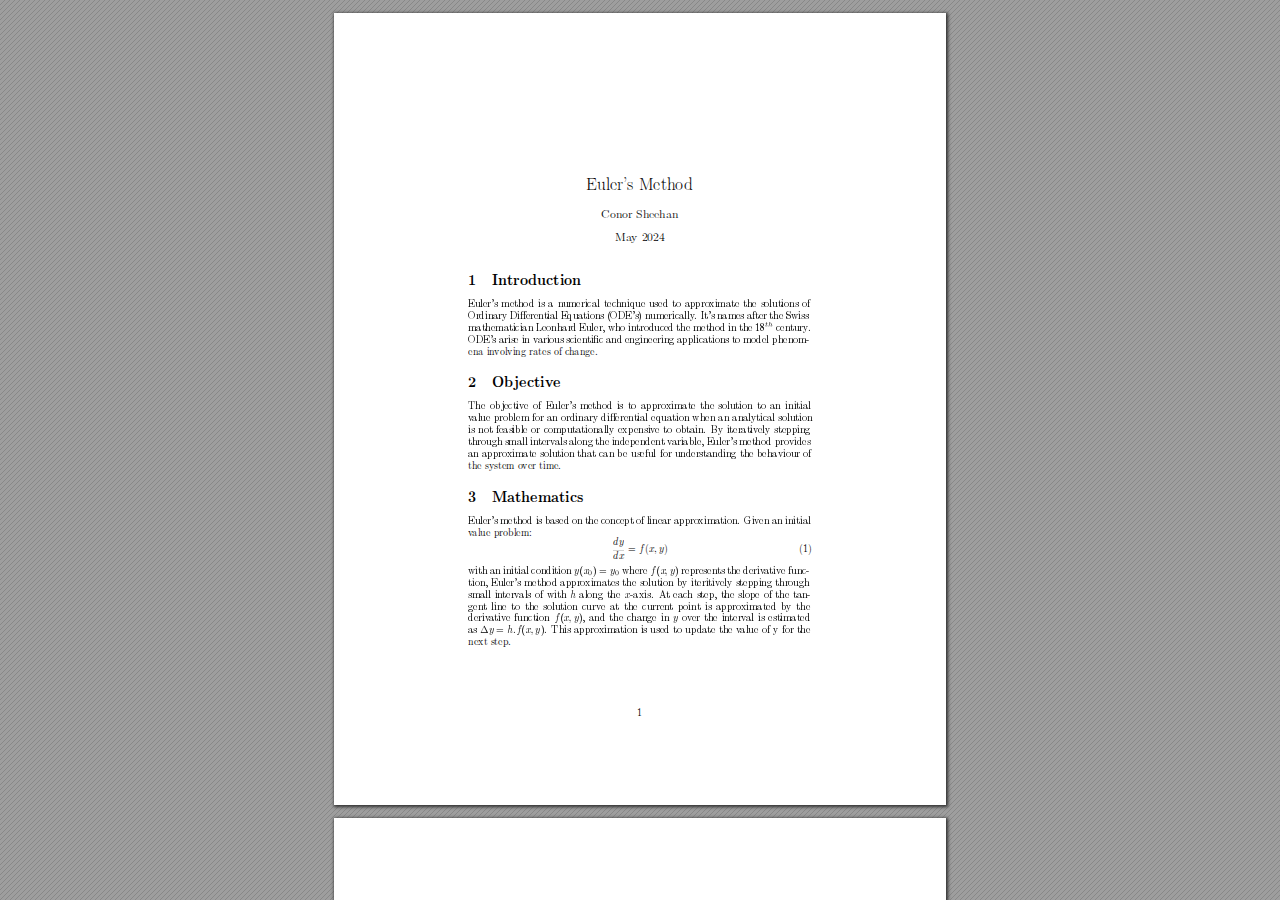
<file: Eulers_Method.html>
<!DOCTYPE html>
<!-- Created by pdf2htmlEX (https://github.com/pdf2htmlEX/pdf2htmlEX) -->
<html xmlns="http://www.w3.org/1999/xhtml">
<head>
<meta charset="utf-8"/>
<meta name="generator" content="pdf2htmlEX"/>
<meta http-equiv="X-UA-Compatible" content="IE=edge,chrome=1"/>
<style type="text/css">
/*! 
 * Base CSS for pdf2htmlEX
 * Copyright 2012,2013 Lu Wang <coolwanglu@gmail.com> 
 * https://github.com/pdf2htmlEX/pdf2htmlEX/blob/master/share/LICENSE
 */#sidebar{position:absolute;top:0;left:0;bottom:0;width:250px;padding:0;margin:0;overflow:auto}#page-container{position:absolute;top:0;left:0;margin:0;padding:0;border:0}@media screen{#sidebar.opened+#page-container{left:250px}#page-container{bottom:0;right:0;overflow:auto}.loading-indicator{display:none}.loading-indicator.active{display:block;position:absolute;width:64px;height:64px;top:50%;left:50%;margin-top:-32px;margin-left:-32px}.loading-indicator img{position:absolute;top:0;left:0;bottom:0;right:0}}@media print{@page{margin:0}html{margin:0}body{margin:0;-webkit-print-color-adjust:exact}#sidebar{display:none}#page-container{width:auto;height:auto;overflow:visible;background-color:transparent}.d{display:none}}.pf{position:relative;background-color:white;overflow:hidden;margin:0;border:0}.pc{position:absolute;border:0;padding:0;margin:0;top:0;left:0;width:100%;height:100%;overflow:hidden;display:block;transform-origin:0 0;-ms-transform-origin:0 0;-webkit-transform-origin:0 0}.pc.opened{display:block}.bf{position:absolute;border:0;margin:0;top:0;bottom:0;width:100%;height:100%;-ms-user-select:none;-moz-user-select:none;-webkit-user-select:none;user-select:none}.bi{position:absolute;border:0;margin:0;-ms-user-select:none;-moz-user-select:none;-webkit-user-select:none;user-select:none}@media print{.pf{margin:0;box-shadow:none;page-break-after:always;page-break-inside:avoid}@-moz-document url-prefix(){.pf{overflow:visible;border:1px solid #fff}.pc{overflow:visible}}}.c{position:absolute;border:0;padding:0;margin:0;overflow:hidden;display:block}.t{position:absolute;white-space:pre;font-size:1px;transform-origin:0 100%;-ms-transform-origin:0 100%;-webkit-transform-origin:0 100%;unicode-bidi:bidi-override;-moz-font-feature-settings:"liga" 0}.t:after{content:''}.t:before{content:'';display:inline-block}.t span{position:relative;unicode-bidi:bidi-override}._{display:inline-block;color:transparent;z-index:-1}::selection{background:rgba(127,255,255,0.4)}::-moz-selection{background:rgba(127,255,255,0.4)}.pi{display:none}.d{position:absolute;transform-origin:0 100%;-ms-transform-origin:0 100%;-webkit-transform-origin:0 100%}.it{border:0;background-color:rgba(255,255,255,0.0)}.ir:hover{cursor:pointer}</style>
<style type="text/css">
/*! 
 * Fancy styles for pdf2htmlEX
 * Copyright 2012,2013 Lu Wang <coolwanglu@gmail.com> 
 * https://github.com/pdf2htmlEX/pdf2htmlEX/blob/master/share/LICENSE
 */@keyframes fadein{from{opacity:0}to{opacity:1}}@-webkit-keyframes fadein{from{opacity:0}to{opacity:1}}@keyframes swing{0{transform:rotate(0)}10%{transform:rotate(0)}90%{transform:rotate(720deg)}100%{transform:rotate(720deg)}}@-webkit-keyframes swing{0{-webkit-transform:rotate(0)}10%{-webkit-transform:rotate(0)}90%{-webkit-transform:rotate(720deg)}100%{-webkit-transform:rotate(720deg)}}@media screen{#sidebar{background-color:#2f3236;background-image:url("[data-uri]")}#outline{font-family:Georgia,Times,"Times New Roman",serif;font-size:13px;margin:2em 1em}#outline ul{padding:0}#outline li{list-style-type:none;margin:1em 0}#outline li>ul{margin-left:1em}#outline a,#outline a:visited,#outline a:hover,#outline a:active{line-height:1.2;color:#e8e8e8;text-overflow:ellipsis;white-space:nowrap;text-decoration:none;display:block;overflow:hidden;outline:0}#outline a:hover{color:#0cf}#page-container{background-color:#9e9e9e;background-image:url("[data-uri]");-webkit-transition:left 500ms;transition:left 500ms}.pf{margin:13px auto;box-shadow:1px 1px 3px 1px #333;border-collapse:separate}.pc.opened{-webkit-animation:fadein 100ms;animation:fadein 100ms}.loading-indicator.active{-webkit-animation:swing 1.5s ease-in-out .01s infinite alternate none;animation:swing 1.5s ease-in-out .01s infinite alternate none}.checked{background:no-repeat url([data-uri])}}</style>
<style type="text/css">
.ff0{font-family:sans-serif;visibility:hidden;}
@font-face{font-family:ff1;src:url('[data-uri]')format("woff");}.ff1{font-family:ff1;line-height:0.702000;font-style:normal;font-weight:normal;visibility:visible;}
@font-face{font-family:ff2;src:url('[data-uri]')format("woff");}.ff2{font-family:ff2;line-height:0.908000;font-style:normal;font-weight:normal;visibility:visible;}
@font-face{font-family:ff3;src:url('[data-uri]')format("woff");}.ff3{font-family:ff3;line-height:0.901000;font-style:normal;font-weight:normal;visibility:visible;}
@font-face{font-family:ff4;src:url('[data-uri]')format("woff");}.ff4{font-family:ff4;line-height:1.000000;font-style:normal;font-weight:normal;visibility:visible;}
@font-face{font-family:ff5;src:url('[data-uri]')format("woff");}.ff5{font-family:ff5;line-height:0.704000;font-style:normal;font-weight:normal;visibility:visible;}
@font-face{font-family:ff6;src:url('[data-uri]')format("woff");}.ff6{font-family:ff6;line-height:0.910000;font-style:normal;font-weight:normal;visibility:visible;}
@font-face{font-family:ff7;src:url('[data-uri]')format("woff");}.ff7{font-family:ff7;line-height:0.684000;font-style:normal;font-weight:normal;visibility:visible;}
@font-face{font-family:ff8;src:url('[data-uri]')format("woff");}.ff8{font-family:ff8;line-height:0.390000;font-style:normal;font-weight:normal;visibility:visible;}
@font-face{font-family:ff9;src:url('[data-uri]')format("woff");}.ff9{font-family:ff9;line-height:0.036000;font-style:normal;font-weight:normal;visibility:visible;}
@font-face{font-family:ffa;src:url('[data-uri]')format("woff");}.ffa{font-family:ffa;line-height:1.000000;font-style:normal;font-weight:normal;visibility:visible;}
.m0{transform:matrix(0.250000,0.000000,0.000000,0.250000,0,0);-ms-transform:matrix(0.250000,0.000000,0.000000,0.250000,0,0);-webkit-transform:matrix(0.250000,0.000000,0.000000,0.250000,0,0);}
.v3{vertical-align:-5.980000px;}
.v0{vertical-align:0.000000px;}
.v1{vertical-align:14.464000px;}
.v2{vertical-align:27.336000px;}
.lsb{letter-spacing:0.000000px;}
.ls12{letter-spacing:0.001349px;}
.ls4{letter-spacing:0.001496px;}
.ls3{letter-spacing:0.002179px;}
.ls2{letter-spacing:1.425349px;}
.ls1e{letter-spacing:1.429349px;}
.ls15{letter-spacing:1.920359px;}
.ls5{letter-spacing:1.989684px;}
.lsd{letter-spacing:1.993684px;}
.ls1{letter-spacing:4.289244px;}
.ls25{letter-spacing:8.852359px;}
.ls23{letter-spacing:8.854179px;}
.ls20{letter-spacing:8.856359px;}
.ls1b{letter-spacing:9.648359px;}
.ls1a{letter-spacing:9.649496px;}
.ls1d{letter-spacing:10.285349px;}
.ls24{letter-spacing:10.849684px;}
.ls0{letter-spacing:11.068359px;}
.lsa{letter-spacing:11.200359px;}
.ls14{letter-spacing:11.249349px;}
.ls6{letter-spacing:12.365684px;}
.ls11{letter-spacing:12.497349px;}
.ls9{letter-spacing:12.629349px;}
.ls19{letter-spacing:13.052359px;}
.ls18{letter-spacing:13.053496px;}
.ls21{letter-spacing:14.045818px;}
.ls1c{letter-spacing:14.470200px;}
.ls16{letter-spacing:14.477496px;}
.ls1f{letter-spacing:15.026200px;}
.ls7{letter-spacing:15.242200px;}
.ls17{letter-spacing:15.901349px;}
.ls22{letter-spacing:16.037684px;}
.lsf{letter-spacing:16.584359px;}
.lse{letter-spacing:16.585496px;}
.ls8{letter-spacing:17.181349px;}
.ls27{letter-spacing:18.085818px;}
.ls10{letter-spacing:18.581684px;}
.ls28{letter-spacing:19.878200px;}
.lsc{letter-spacing:19.922785px;}
.ls13{letter-spacing:19.926020px;}
.ls26{letter-spacing:383.893559px;}
.sc_{text-shadow:none;}
.sc0{text-shadow:-0.015em 0 transparent,0 0.015em transparent,0.015em 0 transparent,0 -0.015em  transparent;}
@media screen and (-webkit-min-device-pixel-ratio:0){
.sc_{-webkit-text-stroke:0px transparent;}
.sc0{-webkit-text-stroke:0.015em transparent;text-shadow:none;}
}
.ws32{word-spacing:-39.850400px;}
.ws33{word-spacing:-28.790893px;}
.ws7{word-spacing:-11.070441px;}
.ws24{word-spacing:-2.223652px;}
.ws21{word-spacing:-1.267243px;}
.ws4{word-spacing:-1.067991px;}
.ws10{word-spacing:-0.868739px;}
.ws5{word-spacing:-0.828888px;}
.ws18{word-spacing:-0.709337px;}
.ws17{word-spacing:-0.695719px;}
.ws14{word-spacing:-0.669487px;}
.wsd{word-spacing:-0.549936px;}
.ws16{word-spacing:-0.039850px;}
.ws15{word-spacing:-0.010314px;}
.ws1e{word-spacing:0.000000px;}
.ws8{word-spacing:0.167372px;}
.ws3b{word-spacing:1.004230px;}
.ws29{word-spacing:1.083931px;}
.ws26{word-spacing:1.641836px;}
.wsb{word-spacing:2.040340px;}
.ws9{word-spacing:2.199742px;}
.wsf{word-spacing:2.239592px;}
.ws1d{word-spacing:2.279443px;}
.wse{word-spacing:2.398994px;}
.ws3a{word-spacing:2.438844px;}
.ws25{word-spacing:2.558396px;}
.ws36{word-spacing:2.598246px;}
.ws19{word-spacing:2.717797px;}
.ws31{word-spacing:2.956900px;}
.ws2f{word-spacing:2.987049px;}
.ws30{word-spacing:2.996750px;}
.wsc{word-spacing:3.275703px;}
.ws22{word-spacing:3.395254px;}
.ws23{word-spacing:3.398594px;}
.ws37{word-spacing:3.594506px;}
.ws27{word-spacing:3.753908px;}
.ws2c{word-spacing:3.953160px;}
.ws1a{word-spacing:4.192262px;}
.ws3{word-spacing:4.351664px;}
.ws28{word-spacing:4.391514px;}
.ws39{word-spacing:4.431364px;}
.ws1c{word-spacing:4.670467px;}
.ws2b{word-spacing:5.427624px;}
.ws1f{word-spacing:5.507325px;}
.ws20{word-spacing:5.528157px;}
.ws12{word-spacing:6.615166px;}
.wsa{word-spacing:6.782538px;}
.ws2e{word-spacing:6.862239px;}
.ws35{word-spacing:7.021640px;}
.ws34{word-spacing:7.141192px;}
.ws1b{word-spacing:7.938200px;}
.ws38{word-spacing:8.814908px;}
.ws6{word-spacing:12.204227px;}
.ws1{word-spacing:15.541760px;}
.ws11{word-spacing:15.815513px;}
.ws2d{word-spacing:17.884979px;}
.ws0{word-spacing:20.727342px;}
.ws2a{word-spacing:21.461915px;}
.ws2{word-spacing:64.500515px;}
.ws13{word-spacing:514.197681px;}
._2{margin-left:-4.248044px;}
._4{margin-left:-3.220816px;}
._1{margin-left:-1.291162px;}
._0{width:1.790402px;}
._5{width:3.615242px;}
._9{width:4.989244px;}
._d{width:9.382513px;}
._b{width:13.384648px;}
._f{width:14.481644px;}
._3{width:16.617617px;}
._8{width:18.242006px;}
._6{width:20.382370px;}
._7{width:22.749650px;}
._a{width:25.464406px;}
._e{width:53.798400px;}
._c{width:64.557900px;}
.fc0{color:rgb(0,0,0);}
.fs4{font-size:27.895200px;}
.fs3{font-size:39.850400px;}
.fs1{font-size:47.820800px;}
.fs2{font-size:57.384800px;}
.fs0{font-size:68.861600px;}
.y0{bottom:-0.500000px;}
.y1d{bottom:89.365000px;}
.y36{bottom:124.277000px;}
.y35{bottom:136.232000px;}
.y34{bottom:154.622000px;}
.y1c{bottom:159.771000px;}
.y1b{bottom:171.726000px;}
.y33{bottom:182.510000px;}
.y1a{bottom:183.681000px;}
.y32{bottom:194.465000px;}
.y19{bottom:195.636000px;}
.y31{bottom:206.420000px;}
.y18{bottom:207.592000px;}
.y30{bottom:218.376000px;}
.y17{bottom:219.547000px;}
.y16{bottom:231.502000px;}
.y2f{bottom:240.196000px;}
.y15{bottom:245.948000px;}
.y14{bottom:259.521000px;}
.y13{bottom:269.373000px;}
.y2e{bottom:273.142000px;}
.y12{bottom:281.328000px;}
.y2d{bottom:285.097000px;}
.y2c{bottom:297.053000px;}
.y11{bottom:303.149000px;}
.y2b{bottom:309.008000px;}
.y2a{bottom:320.963000px;}
.y29{bottom:332.918000px;}
.y10{bottom:336.095000px;}
.yf{bottom:348.050000px;}
.y28{bottom:354.739000px;}
.ye{bottom:360.006000px;}
.yd{bottom:371.961000px;}
.yc{bottom:383.916000px;}
.y27{bottom:387.685000px;}
.yb{bottom:395.871000px;}
.y26{bottom:399.640000px;}
.y25{bottom:415.580000px;}
.ya{bottom:417.692000px;}
.y24{bottom:431.521000px;}
.y9{bottom:450.638000px;}
.y23{bottom:451.446000px;}
.y44{bottom:453.029000px;}
.y8{bottom:462.593000px;}
.y43{bottom:464.984000px;}
.y22{bottom:471.371000px;}
.y7{bottom:474.548000px;}
.y42{bottom:476.939000px;}
.y21{bottom:483.326000px;}
.y6{bottom:486.503000px;}
.y41{bottom:488.894000px;}
.y5{bottom:498.459000px;}
.y40{bottom:500.850000px;}
.y20{bottom:503.252000px;}
.y3f{bottom:512.805000px;}
.y4{bottom:520.279000px;}
.y3e{bottom:524.760000px;}
.y1f{bottom:525.073000px;}
.y3d{bottom:546.581000px;}
.y1e{bottom:556.898000px;}
.y3{bottom:563.188000px;}
.y3c{bottom:579.527000px;}
.y2{bottom:586.501000px;}
.y3b{bottom:591.482000px;}
.y3a{bottom:603.437000px;}
.y1{bottom:615.392000px;}
.y39{bottom:627.347000px;}
.y38{bottom:645.280000px;}
.y37{bottom:657.235000px;}
.h7{height:28.094532px;}
.h5{height:29.887800px;}
.h9{height:33.474560px;}
.h3{height:33.665843px;}
.h6{height:33.823269px;}
.h4{height:40.169360px;}
.h2{height:47.789950px;}
.h8{height:57.223800px;}
.h0{height:792.000000px;}
.h1{height:792.500000px;}
.w0{width:612.000000px;}
.w1{width:612.500000px;}
.x0{left:0.000000px;}
.x4{left:133.768000px;}
.x8{left:148.714000px;}
.x9{left:158.675000px;}
.xa{left:169.883000px;}
.xb{left:180.593000px;}
.xc{left:242.472000px;}
.x7{left:250.636000px;}
.x1{left:252.453000px;}
.x2{left:266.929000px;}
.x5{left:279.237000px;}
.x3{left:280.751000px;}
.x6{left:303.133000px;}
@media print{
.v3{vertical-align:-7.973333pt;}
.v0{vertical-align:0.000000pt;}
.v1{vertical-align:19.285333pt;}
.v2{vertical-align:36.448000pt;}
.lsb{letter-spacing:0.000000pt;}
.ls12{letter-spacing:0.001799pt;}
.ls4{letter-spacing:0.001995pt;}
.ls3{letter-spacing:0.002906pt;}
.ls2{letter-spacing:1.900465pt;}
.ls1e{letter-spacing:1.905799pt;}
.ls15{letter-spacing:2.560479pt;}
.ls5{letter-spacing:2.652911pt;}
.lsd{letter-spacing:2.658245pt;}
.ls1{letter-spacing:5.718992pt;}
.ls25{letter-spacing:11.803145pt;}
.ls23{letter-spacing:11.805573pt;}
.ls20{letter-spacing:11.808479pt;}
.ls1b{letter-spacing:12.864479pt;}
.ls1a{letter-spacing:12.865995pt;}
.ls1d{letter-spacing:13.713799pt;}
.ls24{letter-spacing:14.466245pt;}
.ls0{letter-spacing:14.757812pt;}
.lsa{letter-spacing:14.933812pt;}
.ls14{letter-spacing:14.999132pt;}
.ls6{letter-spacing:16.487578pt;}
.ls11{letter-spacing:16.663132pt;}
.ls9{letter-spacing:16.839132pt;}
.ls19{letter-spacing:17.403145pt;}
.ls18{letter-spacing:17.404662pt;}
.ls21{letter-spacing:18.727757pt;}
.ls1c{letter-spacing:19.293599pt;}
.ls16{letter-spacing:19.303329pt;}
.ls1f{letter-spacing:20.034933pt;}
.ls7{letter-spacing:20.322933pt;}
.ls17{letter-spacing:21.201799pt;}
.ls22{letter-spacing:21.383578pt;}
.lsf{letter-spacing:22.112479pt;}
.lse{letter-spacing:22.113995pt;}
.ls8{letter-spacing:22.908465pt;}
.ls27{letter-spacing:24.114424pt;}
.ls10{letter-spacing:24.775578pt;}
.ls28{letter-spacing:26.504266pt;}
.lsc{letter-spacing:26.563713pt;}
.ls13{letter-spacing:26.568027pt;}
.ls26{letter-spacing:511.858079pt;}
.ws32{word-spacing:-53.133867pt;}
.ws33{word-spacing:-38.387858pt;}
.ws7{word-spacing:-14.760588pt;}
.ws24{word-spacing:-2.964870pt;}
.ws21{word-spacing:-1.689657pt;}
.ws4{word-spacing:-1.423988pt;}
.ws10{word-spacing:-1.158318pt;}
.ws5{word-spacing:-1.105184pt;}
.ws18{word-spacing:-0.945783pt;}
.ws17{word-spacing:-0.927626pt;}
.ws14{word-spacing:-0.892649pt;}
.wsd{word-spacing:-0.733247pt;}
.ws16{word-spacing:-0.053134pt;}
.ws15{word-spacing:-0.013752pt;}
.ws1e{word-spacing:0.000000pt;}
.ws8{word-spacing:0.223162pt;}
.ws3b{word-spacing:1.338973pt;}
.ws29{word-spacing:1.445241pt;}
.ws26{word-spacing:2.189115pt;}
.wsb{word-spacing:2.720454pt;}
.ws9{word-spacing:2.932989pt;}
.wsf{word-spacing:2.986123pt;}
.ws1d{word-spacing:3.039257pt;}
.wse{word-spacing:3.198659pt;}
.ws3a{word-spacing:3.251793pt;}
.ws25{word-spacing:3.411194pt;}
.ws36{word-spacing:3.464328pt;}
.ws19{word-spacing:3.623730pt;}
.ws31{word-spacing:3.942533pt;}
.ws2f{word-spacing:3.982732pt;}
.ws30{word-spacing:3.995667pt;}
.wsc{word-spacing:4.367604pt;}
.ws22{word-spacing:4.527005pt;}
.ws23{word-spacing:4.531459pt;}
.ws37{word-spacing:4.792675pt;}
.ws27{word-spacing:5.005210pt;}
.ws2c{word-spacing:5.270880pt;}
.ws1a{word-spacing:5.589683pt;}
.ws3{word-spacing:5.802218pt;}
.ws28{word-spacing:5.855352pt;}
.ws39{word-spacing:5.908486pt;}
.ws1c{word-spacing:6.227289pt;}
.ws2b{word-spacing:7.236833pt;}
.ws1f{word-spacing:7.343100pt;}
.ws20{word-spacing:7.370876pt;}
.ws12{word-spacing:8.820222pt;}
.wsa{word-spacing:9.043384pt;}
.ws2e{word-spacing:9.149652pt;}
.ws35{word-spacing:9.362187pt;}
.ws34{word-spacing:9.521589pt;}
.ws1b{word-spacing:10.584266pt;}
.ws38{word-spacing:11.753211pt;}
.ws6{word-spacing:16.272302pt;}
.ws1{word-spacing:20.722347pt;}
.ws11{word-spacing:21.087350pt;}
.ws2d{word-spacing:23.846639pt;}
.ws0{word-spacing:27.636455pt;}
.ws2a{word-spacing:28.615887pt;}
.ws2{word-spacing:86.000687pt;}
.ws13{word-spacing:685.596908pt;}
._2{margin-left:-5.664059pt;}
._4{margin-left:-4.294422pt;}
._1{margin-left:-1.721549pt;}
._0{width:2.387202pt;}
._5{width:4.820323pt;}
._9{width:6.652325pt;}
._d{width:12.510017pt;}
._b{width:17.846197pt;}
._f{width:19.308859pt;}
._3{width:22.156822pt;}
._8{width:24.322674pt;}
._6{width:27.176493pt;}
._7{width:30.332867pt;}
._a{width:33.952541pt;}
._e{width:71.731200pt;}
._c{width:86.077200pt;}
.fs4{font-size:37.193600pt;}
.fs3{font-size:53.133867pt;}
.fs1{font-size:63.761067pt;}
.fs2{font-size:76.513067pt;}
.fs0{font-size:91.815467pt;}
.y0{bottom:-0.666667pt;}
.y1d{bottom:119.153333pt;}
.y36{bottom:165.702667pt;}
.y35{bottom:181.642667pt;}
.y34{bottom:206.162667pt;}
.y1c{bottom:213.028000pt;}
.y1b{bottom:228.968000pt;}
.y33{bottom:243.346667pt;}
.y1a{bottom:244.908000pt;}
.y32{bottom:259.286667pt;}
.y19{bottom:260.848000pt;}
.y31{bottom:275.226667pt;}
.y18{bottom:276.789333pt;}
.y30{bottom:291.168000pt;}
.y17{bottom:292.729333pt;}
.y16{bottom:308.669333pt;}
.y2f{bottom:320.261333pt;}
.y15{bottom:327.930667pt;}
.y14{bottom:346.028000pt;}
.y13{bottom:359.164000pt;}
.y2e{bottom:364.189333pt;}
.y12{bottom:375.104000pt;}
.y2d{bottom:380.129333pt;}
.y2c{bottom:396.070667pt;}
.y11{bottom:404.198667pt;}
.y2b{bottom:412.010667pt;}
.y2a{bottom:427.950667pt;}
.y29{bottom:443.890667pt;}
.y10{bottom:448.126667pt;}
.yf{bottom:464.066667pt;}
.y28{bottom:472.985333pt;}
.ye{bottom:480.008000pt;}
.yd{bottom:495.948000pt;}
.yc{bottom:511.888000pt;}
.y27{bottom:516.913333pt;}
.yb{bottom:527.828000pt;}
.y26{bottom:532.853333pt;}
.y25{bottom:554.106667pt;}
.ya{bottom:556.922667pt;}
.y24{bottom:575.361333pt;}
.y9{bottom:600.850667pt;}
.y23{bottom:601.928000pt;}
.y44{bottom:604.038667pt;}
.y8{bottom:616.790667pt;}
.y43{bottom:619.978667pt;}
.y22{bottom:628.494667pt;}
.y7{bottom:632.730667pt;}
.y42{bottom:635.918667pt;}
.y21{bottom:644.434667pt;}
.y6{bottom:648.670667pt;}
.y41{bottom:651.858667pt;}
.y5{bottom:664.612000pt;}
.y40{bottom:667.800000pt;}
.y20{bottom:671.002667pt;}
.y3f{bottom:683.740000pt;}
.y4{bottom:693.705333pt;}
.y3e{bottom:699.680000pt;}
.y1f{bottom:700.097333pt;}
.y3d{bottom:728.774667pt;}
.y1e{bottom:742.530667pt;}
.y3{bottom:750.917333pt;}
.y3c{bottom:772.702667pt;}
.y2{bottom:782.001333pt;}
.y3b{bottom:788.642667pt;}
.y3a{bottom:804.582667pt;}
.y1{bottom:820.522667pt;}
.y39{bottom:836.462667pt;}
.y38{bottom:860.373333pt;}
.y37{bottom:876.313333pt;}
.h7{height:37.459376pt;}
.h5{height:39.850400pt;}
.h9{height:44.632747pt;}
.h3{height:44.887791pt;}
.h6{height:45.097692pt;}
.h4{height:53.559147pt;}
.h2{height:63.719934pt;}
.h8{height:76.298400pt;}
.h0{height:1056.000000pt;}
.h1{height:1056.666667pt;}
.w0{width:816.000000pt;}
.w1{width:816.666667pt;}
.x0{left:0.000000pt;}
.x4{left:178.357333pt;}
.x8{left:198.285333pt;}
.x9{left:211.566667pt;}
.xa{left:226.510667pt;}
.xb{left:240.790667pt;}
.xc{left:323.296000pt;}
.x7{left:334.181333pt;}
.x1{left:336.604000pt;}
.x2{left:355.905333pt;}
.x5{left:372.316000pt;}
.x3{left:374.334667pt;}
.x6{left:404.177333pt;}
}
</style>
<script>
/*
 Copyright 2012 Mozilla Foundation 
 Copyright 2013 Lu Wang <coolwanglu@gmail.com>
 Apachine License Version 2.0 
*/
(function(){function b(a,b,e,f){var c=(a.className||"").split(/\s+/g);""===c[0]&&c.shift();var d=c.indexOf(b);0>d&&e&&c.push(b);0<=d&&f&&c.splice(d,1);a.className=c.join(" ");return 0<=d}if(!("classList"in document.createElement("div"))){var e={add:function(a){b(this.element,a,!0,!1)},contains:function(a){return b(this.element,a,!1,!1)},remove:function(a){b(this.element,a,!1,!0)},toggle:function(a){b(this.element,a,!0,!0)}};Object.defineProperty(HTMLElement.prototype,"classList",{get:function(){if(this._classList)return this._classList;
var a=Object.create(e,{element:{value:this,writable:!1,enumerable:!0}});Object.defineProperty(this,"_classList",{value:a,writable:!1,enumerable:!1});return a},enumerable:!0})}})();
</script>
<script>
(function(){/*
 pdf2htmlEX.js: Core UI functions for pdf2htmlEX 
 Copyright 2012,2013 Lu Wang <coolwanglu@gmail.com> and other contributors 
 https://github.com/pdf2htmlEX/pdf2htmlEX/blob/master/share/LICENSE 
*/
var pdf2htmlEX=window.pdf2htmlEX=window.pdf2htmlEX||{},CSS_CLASS_NAMES={page_frame:"pf",page_content_box:"pc",page_data:"pi",background_image:"bi",link:"l",input_radio:"ir",__dummy__:"no comma"},DEFAULT_CONFIG={container_id:"page-container",sidebar_id:"sidebar",outline_id:"outline",loading_indicator_cls:"loading-indicator",preload_pages:3,render_timeout:100,scale_step:0.9,key_handler:!0,hashchange_handler:!0,view_history_handler:!0,__dummy__:"no comma"},EPS=1E-6;
function invert(a){var b=a[0]*a[3]-a[1]*a[2];return[a[3]/b,-a[1]/b,-a[2]/b,a[0]/b,(a[2]*a[5]-a[3]*a[4])/b,(a[1]*a[4]-a[0]*a[5])/b]}function transform(a,b){return[a[0]*b[0]+a[2]*b[1]+a[4],a[1]*b[0]+a[3]*b[1]+a[5]]}function get_page_number(a){return parseInt(a.getAttribute("data-page-no"),16)}function disable_dragstart(a){for(var b=0,c=a.length;b<c;++b)a[b].addEventListener("dragstart",function(){return!1},!1)}
function clone_and_extend_objs(a){for(var b={},c=0,e=arguments.length;c<e;++c){var h=arguments[c],d;for(d in h)h.hasOwnProperty(d)&&(b[d]=h[d])}return b}
function Page(a){if(a){this.shown=this.loaded=!1;this.page=a;this.num=get_page_number(a);this.original_height=a.clientHeight;this.original_width=a.clientWidth;var b=a.getElementsByClassName(CSS_CLASS_NAMES.page_content_box)[0];b&&(this.content_box=b,this.original_scale=this.cur_scale=this.original_height/b.clientHeight,this.page_data=JSON.parse(a.getElementsByClassName(CSS_CLASS_NAMES.page_data)[0].getAttribute("data-data")),this.ctm=this.page_data.ctm,this.ictm=invert(this.ctm),this.loaded=!0)}}
Page.prototype={hide:function(){this.loaded&&this.shown&&(this.content_box.classList.remove("opened"),this.shown=!1)},show:function(){this.loaded&&!this.shown&&(this.content_box.classList.add("opened"),this.shown=!0)},rescale:function(a){this.cur_scale=0===a?this.original_scale:a;this.loaded&&(a=this.content_box.style,a.msTransform=a.webkitTransform=a.transform="scale("+this.cur_scale.toFixed(3)+")");a=this.page.style;a.height=this.original_height*this.cur_scale+"px";a.width=this.original_width*this.cur_scale+
"px"},view_position:function(){var a=this.page,b=a.parentNode;return[b.scrollLeft-a.offsetLeft-a.clientLeft,b.scrollTop-a.offsetTop-a.clientTop]},height:function(){return this.page.clientHeight},width:function(){return this.page.clientWidth}};function Viewer(a){this.config=clone_and_extend_objs(DEFAULT_CONFIG,0<arguments.length?a:{});this.pages_loading=[];this.init_before_loading_content();var b=this;document.addEventListener("DOMContentLoaded",function(){b.init_after_loading_content()},!1)}
Viewer.prototype={scale:1,cur_page_idx:0,first_page_idx:0,init_before_loading_content:function(){this.pre_hide_pages()},initialize_radio_button:function(){for(var a=document.getElementsByClassName(CSS_CLASS_NAMES.input_radio),b=0;b<a.length;b++)a[b].addEventListener("click",function(){this.classList.toggle("checked")})},init_after_loading_content:function(){this.sidebar=document.getElementById(this.config.sidebar_id);this.outline=document.getElementById(this.config.outline_id);this.container=document.getElementById(this.config.container_id);
this.loading_indicator=document.getElementsByClassName(this.config.loading_indicator_cls)[0];for(var a=!0,b=this.outline.childNodes,c=0,e=b.length;c<e;++c)if("ul"===b[c].nodeName.toLowerCase()){a=!1;break}a||this.sidebar.classList.add("opened");this.find_pages();if(0!=this.pages.length){disable_dragstart(document.getElementsByClassName(CSS_CLASS_NAMES.background_image));this.config.key_handler&&this.register_key_handler();var h=this;this.config.hashchange_handler&&window.addEventListener("hashchange",
function(a){h.navigate_to_dest(document.location.hash.substring(1))},!1);this.config.view_history_handler&&window.addEventListener("popstate",function(a){a.state&&h.navigate_to_dest(a.state)},!1);this.container.addEventListener("scroll",function(){h.update_page_idx();h.schedule_render(!0)},!1);[this.container,this.outline].forEach(function(a){a.addEventListener("click",h.link_handler.bind(h),!1)});this.initialize_radio_button();this.render()}},find_pages:function(){for(var a=[],b={},c=this.container.childNodes,
e=0,h=c.length;e<h;++e){var d=c[e];d.nodeType===Node.ELEMENT_NODE&&d.classList.contains(CSS_CLASS_NAMES.page_frame)&&(d=new Page(d),a.push(d),b[d.num]=a.length-1)}this.pages=a;this.page_map=b},load_page:function(a,b,c){var e=this.pages;if(!(a>=e.length||(e=e[a],e.loaded||this.pages_loading[a]))){var e=e.page,h=e.getAttribute("data-page-url");if(h){this.pages_loading[a]=!0;var d=e.getElementsByClassName(this.config.loading_indicator_cls)[0];"undefined"===typeof d&&(d=this.loading_indicator.cloneNode(!0),
d.classList.add("active"),e.appendChild(d));var f=this,g=new XMLHttpRequest;g.open("GET",h,!0);g.onload=function(){if(200===g.status||0===g.status){var b=document.createElement("div");b.innerHTML=g.responseText;for(var d=null,b=b.childNodes,e=0,h=b.length;e<h;++e){var p=b[e];if(p.nodeType===Node.ELEMENT_NODE&&p.classList.contains(CSS_CLASS_NAMES.page_frame)){d=p;break}}b=f.pages[a];f.container.replaceChild(d,b.page);b=new Page(d);f.pages[a]=b;b.hide();b.rescale(f.scale);disable_dragstart(d.getElementsByClassName(CSS_CLASS_NAMES.background_image));
f.schedule_render(!1);c&&c(b)}delete f.pages_loading[a]};g.send(null)}void 0===b&&(b=this.config.preload_pages);0<--b&&(f=this,setTimeout(function(){f.load_page(a+1,b)},0))}},pre_hide_pages:function(){var a="@media screen{."+CSS_CLASS_NAMES.page_content_box+"{display:none;}}",b=document.createElement("style");b.styleSheet?b.styleSheet.cssText=a:b.appendChild(document.createTextNode(a));document.head.appendChild(b)},render:function(){for(var a=this.container,b=a.scrollTop,c=a.clientHeight,a=b-c,b=
b+c+c,c=this.pages,e=0,h=c.length;e<h;++e){var d=c[e],f=d.page,g=f.offsetTop+f.clientTop,f=g+f.clientHeight;g<=b&&f>=a?d.loaded?d.show():this.load_page(e):d.hide()}},update_page_idx:function(){var a=this.pages,b=a.length;if(!(2>b)){for(var c=this.container,e=c.scrollTop,c=e+c.clientHeight,h=-1,d=b,f=d-h;1<f;){var g=h+Math.floor(f/2),f=a[g].page;f.offsetTop+f.clientTop+f.clientHeight>=e?d=g:h=g;f=d-h}this.first_page_idx=d;for(var g=h=this.cur_page_idx,k=0;d<b;++d){var f=a[d].page,l=f.offsetTop+f.clientTop,
f=f.clientHeight;if(l>c)break;f=(Math.min(c,l+f)-Math.max(e,l))/f;if(d===h&&Math.abs(f-1)<=EPS){g=h;break}f>k&&(k=f,g=d)}this.cur_page_idx=g}},schedule_render:function(a){if(void 0!==this.render_timer){if(!a)return;clearTimeout(this.render_timer)}var b=this;this.render_timer=setTimeout(function(){delete b.render_timer;b.render()},this.config.render_timeout)},register_key_handler:function(){var a=this;window.addEventListener("DOMMouseScroll",function(b){if(b.ctrlKey){b.preventDefault();var c=a.container,
e=c.getBoundingClientRect(),c=[b.clientX-e.left-c.clientLeft,b.clientY-e.top-c.clientTop];a.rescale(Math.pow(a.config.scale_step,b.detail),!0,c)}},!1);window.addEventListener("keydown",function(b){var c=!1,e=b.ctrlKey||b.metaKey,h=b.altKey;switch(b.keyCode){case 61:case 107:case 187:e&&(a.rescale(1/a.config.scale_step,!0),c=!0);break;case 173:case 109:case 189:e&&(a.rescale(a.config.scale_step,!0),c=!0);break;case 48:e&&(a.rescale(0,!1),c=!0);break;case 33:h?a.scroll_to(a.cur_page_idx-1):a.container.scrollTop-=
a.container.clientHeight;c=!0;break;case 34:h?a.scroll_to(a.cur_page_idx+1):a.container.scrollTop+=a.container.clientHeight;c=!0;break;case 35:a.container.scrollTop=a.container.scrollHeight;c=!0;break;case 36:a.container.scrollTop=0,c=!0}c&&b.preventDefault()},!1)},rescale:function(a,b,c){var e=this.scale;this.scale=a=0===a?1:b?e*a:a;c||(c=[0,0]);b=this.container;c[0]+=b.scrollLeft;c[1]+=b.scrollTop;for(var h=this.pages,d=h.length,f=this.first_page_idx;f<d;++f){var g=h[f].page;if(g.offsetTop+g.clientTop>=
c[1])break}g=f-1;0>g&&(g=0);var g=h[g].page,k=g.clientWidth,f=g.clientHeight,l=g.offsetLeft+g.clientLeft,m=c[0]-l;0>m?m=0:m>k&&(m=k);k=g.offsetTop+g.clientTop;c=c[1]-k;0>c?c=0:c>f&&(c=f);for(f=0;f<d;++f)h[f].rescale(a);b.scrollLeft+=m/e*a+g.offsetLeft+g.clientLeft-m-l;b.scrollTop+=c/e*a+g.offsetTop+g.clientTop-c-k;this.schedule_render(!0)},fit_width:function(){var a=this.cur_page_idx;this.rescale(this.container.clientWidth/this.pages[a].width(),!0);this.scroll_to(a)},fit_height:function(){var a=this.cur_page_idx;
this.rescale(this.container.clientHeight/this.pages[a].height(),!0);this.scroll_to(a)},get_containing_page:function(a){for(;a;){if(a.nodeType===Node.ELEMENT_NODE&&a.classList.contains(CSS_CLASS_NAMES.page_frame)){a=get_page_number(a);var b=this.page_map;return a in b?this.pages[b[a]]:null}a=a.parentNode}return null},link_handler:function(a){var b=a.target,c=b.getAttribute("data-dest-detail");if(c){if(this.config.view_history_handler)try{var e=this.get_current_view_hash();window.history.replaceState(e,
"","#"+e);window.history.pushState(c,"","#"+c)}catch(h){}this.navigate_to_dest(c,this.get_containing_page(b));a.preventDefault()}},navigate_to_dest:function(a,b){try{var c=JSON.parse(a)}catch(e){return}if(c instanceof Array){var h=c[0],d=this.page_map;if(h in d){for(var f=d[h],h=this.pages[f],d=2,g=c.length;d<g;++d){var k=c[d];if(null!==k&&"number"!==typeof k)return}for(;6>c.length;)c.push(null);var g=b||this.pages[this.cur_page_idx],d=g.view_position(),d=transform(g.ictm,[d[0],g.height()-d[1]]),
g=this.scale,l=[0,0],m=!0,k=!1,n=this.scale;switch(c[1]){case "XYZ":l=[null===c[2]?d[0]:c[2]*n,null===c[3]?d[1]:c[3]*n];g=c[4];if(null===g||0===g)g=this.scale;k=!0;break;case "Fit":case "FitB":l=[0,0];k=!0;break;case "FitH":case "FitBH":l=[0,null===c[2]?d[1]:c[2]*n];k=!0;break;case "FitV":case "FitBV":l=[null===c[2]?d[0]:c[2]*n,0];k=!0;break;case "FitR":l=[c[2]*n,c[5]*n],m=!1,k=!0}if(k){this.rescale(g,!1);var p=this,c=function(a){l=transform(a.ctm,l);m&&(l[1]=a.height()-l[1]);p.scroll_to(f,l)};h.loaded?
c(h):(this.load_page(f,void 0,c),this.scroll_to(f))}}}},scroll_to:function(a,b){var c=this.pages;if(!(0>a||a>=c.length)){c=c[a].view_position();void 0===b&&(b=[0,0]);var e=this.container;e.scrollLeft+=b[0]-c[0];e.scrollTop+=b[1]-c[1]}},get_current_view_hash:function(){var a=[],b=this.pages[this.cur_page_idx];a.push(b.num);a.push("XYZ");var c=b.view_position(),c=transform(b.ictm,[c[0],b.height()-c[1]]);a.push(c[0]/this.scale);a.push(c[1]/this.scale);a.push(this.scale);return JSON.stringify(a)}};
pdf2htmlEX.Viewer=Viewer;})();
</script>
<script>
try{
pdf2htmlEX.defaultViewer = new pdf2htmlEX.Viewer({});
}catch(e){}
</script>
<title></title>
</head>
<body>
<div id="sidebar">
<div id="outline">
</div>
</div>
<div id="page-container">
<div id="pf1" class="pf w0 h0" data-page-no="1"><div class="pc pc1 w0 h0"><img class="bi x0 y0 w1 h1" alt="" src="[data-uri]"/><div class="t m0 x1 h2 y1 ff1 fs0 fc0 sc0 lsb ws0">Euler’s<span class="_"> </span>Metho<span class="_ _0"></span>d</div><div class="t m0 x2 h3 y2 ff2 fs1 fc0 sc0 lsb ws1">Conor<span class="_"> </span>Sheehan</div><div class="t m0 x3 h3 y3 ff2 fs1 fc0 sc0 lsb ws1">Ma<span class="_ _1"></span>y<span class="_"> </span>2024</div><div class="t m0 x4 h4 y4 ff3 fs2 fc0 sc0 lsb ws2">1<span class="_"> </span>In<span class="_ _1"></span>tro<span class="_ _0"></span>duction</div><div class="t m0 x4 h5 y5 ff4 fs3 fc0 sc0 lsb ws3">Euler’s<span class="_"> </span>metho<span class="_ _0"></span>d<span class="_"> </span>is<span class="_"> </span>a<span class="_"> </span>n<span class="_ _1"></span>umerical<span class="_"> </span>tec<span class="_ _1"></span>hnique<span class="_"> </span>used<span class="_"> </span>to<span class="_"> </span>appro<span class="_ _1"></span>ximate<span class="_"> </span>the<span class="_"> </span>solutions<span class="_"> </span>of</div><div class="t m0 x4 h5 y6 ff4 fs3 fc0 sc0 lsb ws4">Ordinary<span class="_"> </span>Diﬀeren<span class="_ _1"></span>tial<span class="_"> </span>Equations<span class="_"> </span>(ODE’s)<span class="_"> </span>numerically<span class="_ _2"></span>.<span class="_ _3"> </span>It’s<span class="_"> </span>names<span class="_"> </span>after<span class="_"> </span>the<span class="_"> </span>Swiss</div><div class="t m0 x4 h6 y7 ff4 fs3 fc0 sc0 lsb ws5">mathematician<span class="_"> </span>Leonhard<span class="_"> </span>Euler,<span class="_"> </span>who<span class="_"> </span>introduced<span class="_"> </span>the<span class="_"> </span>metho<span class="_ _0"></span>d<span class="_"> </span>in<span class="_"> </span>the<span class="_"> </span>18<span class="ff5 fs4 ws6 v1">th<span class="_"> </span></span><span class="ws7">cen<span class="_ _1"></span>tury<span class="_ _4"></span>.</span></div><div class="t m0 x4 h5 y8 ff4 fs3 fc0 sc0 lsb ws8">ODE’s<span class="_"> </span>arise<span class="_"> </span>in<span class="_"> </span>v<span class="_ _1"></span>arious<span class="_"> </span>scien<span class="_ _1"></span>tiﬁc<span class="_"> </span>and<span class="_"> </span>engineering<span class="_"> </span>applications<span class="_"> </span>to<span class="_"> </span>model<span class="_"> </span>phenom-</div><div class="t m0 x4 h5 y9 ff4 fs3 fc0 sc0 lsb ws9">ena<span class="_"> </span>in<span class="_ _1"></span>volving<span class="_"> </span>rates<span class="_"> </span>of<span class="_"> </span>c<span class="_ _1"></span>hange.</div><div class="t m0 x4 h4 ya ff3 fs2 fc0 sc0 lsb ws2">2<span class="_"> </span>Ob<span class="_ _5"></span>jectiv<span class="_ _1"></span>e</div><div class="t m0 x4 h5 yb ff4 fs3 fc0 sc0 lsb wsa">The<span class="_"> </span>ob<span class="_ _0"></span>jective<span class="_"> </span>of<span class="_"> </span>Euler’s<span class="_"> </span>method<span class="_"> </span>is<span class="_"> </span>to<span class="_"> </span>approximate<span class="_"> </span>the<span class="_"> </span>solution<span class="_"> </span>to<span class="_"> </span>an<span class="_"> </span>initial</div><div class="t m0 x4 h5 yc ff4 fs3 fc0 sc0 lsb wsb">v<span class="_ _4"></span>alue<span class="_"> </span>problem<span class="_"> </span>for<span class="_"> </span>an<span class="_"> </span>ordinary<span class="_"> </span>diﬀerential<span class="_"> </span>equation<span class="_"> </span>when<span class="_"> </span>an<span class="_"> </span>analytical<span class="_"> </span>solution</div><div class="t m0 x4 h5 yd ff4 fs3 fc0 sc0 lsb wsc">is<span class="_"> </span>not<span class="_"> </span>feasible<span class="_"> </span>or<span class="_"> </span>computationally<span class="_"> </span>exp<span class="_ _0"></span>ensiv<span class="_ _1"></span>e<span class="_"> </span>to<span class="_"> </span>obtain.<span class="_ _6"> </span>By<span class="_"> </span>iterativ<span class="_ _1"></span>ely<span class="_"> </span>stepping</div><div class="t m0 x4 h5 ye ff4 fs3 fc0 sc0 lsb wsd">through<span class="_"> </span>small<span class="_"> </span>in<span class="_ _1"></span>terv<span class="_ _1"></span>als<span class="_"> </span>along<span class="_"> </span>the<span class="_"> </span>independent<span class="_"> </span>v<span class="_ _4"></span>ariable,<span class="_"> </span>Euler’s<span class="_"> </span>metho<span class="_ _0"></span>d<span class="_"> </span>provides</div><div class="t m0 x4 h5 yf ff4 fs3 fc0 sc0 lsb wse">an<span class="_"> </span>appro<span class="_ _1"></span>ximate<span class="_"> </span>solution<span class="_"> </span>that<span class="_"> </span>can<span class="_"> </span>b<span class="_ _0"></span>e<span class="_"> </span>useful<span class="_"> </span>for<span class="_"> </span>understanding<span class="_"> </span>the<span class="_"> </span>behaviour<span class="_"> </span>of</div><div class="t m0 x4 h5 y10 ff4 fs3 fc0 sc0 lsb wsf">the<span class="_"> </span>system<span class="_"> </span>o<span class="_ _1"></span>ver<span class="_"> </span>time.</div><div class="t m0 x4 h4 y11 ff3 fs2 fc0 sc0 lsb ws2">3<span class="_"> </span>Mathematics</div><div class="t m0 x4 h5 y12 ff4 fs3 fc0 sc0 lsb ws10">Euler’s<span class="_"> </span>metho<span class="_ _0"></span>d<span class="_"> </span>is<span class="_"> </span>based<span class="_"> </span>on<span class="_"> </span>the<span class="_"> </span>concept<span class="_"> </span>of<span class="_"> </span>linear<span class="_"> </span>appro<span class="_ _1"></span>ximation.<span class="_ _3"> </span>Giv<span class="_ _1"></span>en<span class="_"> </span>an<span class="_"> </span>initial</div><div class="t m0 x4 h5 y13 ff4 fs3 fc0 sc0 lsb wsf">v<span class="_ _4"></span>alue<span class="_"> </span>problem:</div><div class="t m0 x5 h7 y14 ff6 fs3 fc0 sc0 lsb">dy</div><div class="t m0 x5 h8 y15 ff6 fs3 fc0 sc0 lsb ws11">dx<span class="_"> </span><span class="ff4 ls0 v2">=</span><span class="ls1 v2">f</span><span class="ff4 ws7 v2">(</span><span class="ws12 v2">x,<span class="_"> </span>y<span class="_ _0"></span><span class="ff4 ws13">)<span class="_"> </span>(1)</span></span></div><div class="t m0 x4 h5 y16 ff4 fs3 fc0 sc0 lsb ws14">with<span class="_"> </span>an<span class="_"> </span>initial<span class="_"> </span>condition<span class="_"> </span><span class="ff6 ls2">y</span><span class="ls3">(<span class="ff6 ls4">x<span class="ff7 fs4 ls5 v3">0</span></span></span><span class="ws15">)<span class="_"> </span>=<span class="_"> </span><span class="ff6 ws16">y<span class="ff7 fs4 ls6 v3">0</span></span><span class="ws17">where<span class="_"> </span><span class="ff6 ls1">f</span><span class="ls3">(</span><span class="ff6 ws12">x,<span class="_"> </span>y<span class="_ _0"></span></span><span class="ws18">)<span class="_"> </span>represen<span class="_ _1"></span>ts<span class="_"> </span>the<span class="_"> </span>deriv<span class="_ _4"></span>ative<span class="_"> </span>func-</span></span></span></div><div class="t m0 x4 h5 y17 ff4 fs3 fc0 sc0 lsb ws19">tion,<span class="_"> </span>Euler’s<span class="_"> </span>metho<span class="_ _0"></span>d<span class="_"> </span>appro<span class="_ _1"></span>ximates<span class="_"> </span>the<span class="_"> </span>solution<span class="_"> </span>b<span class="_ _1"></span>y<span class="_"> </span>iteritiv<span class="_ _1"></span>ely<span class="_"> </span>stepping<span class="_"> </span>through</div><div class="t m0 x4 h5 y18 ff4 fs3 fc0 sc0 lsb ws1a">small<span class="_"> </span>in<span class="_ _1"></span>terv<span class="_ _1"></span>als<span class="_"> </span>of<span class="_"> </span>with<span class="_"> </span><span class="ff6 ls7">h</span>along<span class="_"> </span>the<span class="_"> </span><span class="ff6 ls4">x</span>-axis.<span class="_ _7"> </span>A<span class="_ _1"></span>t<span class="_"> </span>each<span class="_"> </span>step,<span class="_"> </span>the<span class="_"> </span>slope<span class="_"> </span>of<span class="_"> </span>the<span class="_"> </span>tan-</div><div class="t m0 x4 h5 y19 ff4 fs3 fc0 sc0 lsb ws1b">gen<span class="_ _1"></span>t<span class="_"> </span>line<span class="_"> </span>to<span class="_"> </span>the<span class="_"> </span>solution<span class="_"> </span>curve<span class="_"> </span>at<span class="_"> </span>the<span class="_"> </span>curren<span class="_ _1"></span>t<span class="_"> </span>point<span class="_"> </span>is<span class="_"> </span>appro<span class="_ _1"></span>ximated<span class="_"> </span>b<span class="_ _1"></span>y<span class="_"> </span>the</div><div class="t m0 x4 h5 y1a ff4 fs3 fc0 sc0 lsb ws1c">deriv<span class="_ _4"></span>ative<span class="_"> </span>function<span class="_"> </span><span class="ff6 ls1">f</span><span class="ws7">(<span class="ff6 ws12">x,<span class="_"> </span>y<span class="_ _0"></span></span></span>),<span class="_"> </span>and<span class="_"> </span>the<span class="_"> </span>change<span class="_"> </span>in<span class="_"> </span><span class="ff6 ls8">y</span>o<span class="_ _1"></span>v<span class="_ _1"></span>er<span class="_"> </span>the<span class="_"> </span>in<span class="_ _1"></span>terv<span class="_ _4"></span>al<span class="_"> </span>is<span class="_"> </span>estimated</div><div class="t m0 x4 h5 y1b ff4 fs3 fc0 sc0 lsb ws1d">as<span class="_"> </span>∆<span class="ff6 ls9">y</span><span class="lsa">=</span><span class="ff6 ws16">h.f<span class="_ _5"></span></span><span class="ls3">(</span><span class="ff6 ws12">x,<span class="_"> </span>y<span class="_ _0"></span></span>).<span class="_ _8"> </span>This<span class="_"> </span>appro<span class="_ _1"></span>ximation<span class="_"> </span>is<span class="_"> </span>used<span class="_"> </span>to<span class="_"> </span>up<span class="_ _0"></span>date<span class="_"> </span>the<span class="_"> </span>v<span class="_ _4"></span>alue<span class="_"> </span>of<span class="_"> </span>y<span class="_"> </span>for<span class="_"> </span>the</div><div class="t m0 x4 h5 y1c ff4 fs3 fc0 sc0 lsb ws9">next<span class="_"> </span>step.</div><div class="t m0 x6 h5 y1d ff4 fs3 fc0 sc0 lsb">1</div></div><div class="pi" data-data='{"ctm":[1.000000,0.000000,0.000000,1.000000,0.000000,0.000000]}'></div></div>
<div id="pf2" class="pf w0 h0" data-page-no="2"><div class="pc pc2 w0 h0"><img class="bi x0 y0 w1 h1" alt="" src="[data-uri]"/><div class="t m0 x7 h5 y1e ff4 fs3 fc0 sc0 lsb ws9">Figure<span class="_"> </span>1:<span class="_ _8"> </span>Euler’s<span class="_"> </span>method</div><div class="t m0 x4 h4 y1f ff3 fs2 fc0 sc0 lsb ws2">4<span class="_"> </span>Algorithm</div><div class="t m0 x4 h5 y20 ff4 fs3 fc0 sc0 lsb ws9">The<span class="_"> </span>algorithm<span class="_"> </span>for<span class="_"> </span>Euler’s<span class="_"> </span>metho<span class="_ _0"></span>d<span class="_"> </span>can<span class="_"> </span>be<span class="_"> </span>summarized<span class="_"> </span>as<span class="_"> </span>follows:</div><div class="t m0 x8 h5 y21 ff8 fs3 fc0 sc0 lsc">•<span class="ff4 lsb ws1f">Giv<span class="_ _1"></span>en<span class="_"> </span>the<span class="_"> </span>initial<span class="_"> </span>condition<span class="_"> </span>(<span class="ff6 ls4">x<span class="ff7 fs4 lsd v3">0</span><span class="lsb ws12">,<span class="_"> </span>y<span class="ff7 fs4 ls5 v3">0</span></span></span>)<span class="_"> </span>and<span class="_"> </span>the<span class="_"> </span>step<span class="_"> </span>size<span class="_"> </span><span class="ff6 ws16">h</span><span class="ws20">,<span class="_ _8"> </span>set<span class="_"> </span><span class="ff6 lse">x</span><span class="lsf">=<span class="ff6 ls4">x<span class="ff7 fs4 ls10 v3">0</span></span></span>and</span></span></div><div class="t m0 x9 h5 y22 ff6 fs3 fc0 sc0 ls11">y<span class="ff4 ls0">=</span><span class="ls12">y<span class="ff7 fs4 ls5 v3">0</span><span class="ff4 lsb">.</span></span></div><div class="t m0 x8 h5 y23 ff8 fs3 fc0 sc0 lsc">•<span class="ff4 lsb ws9">Rep<span class="_ _0"></span>eat<span class="_"> </span>the<span class="_"> </span>follo<span class="_ _1"></span>wing<span class="_"> </span>steps<span class="_"> </span>un<span class="_ _1"></span>til<span class="_"> </span>the<span class="_"> </span>desired<span class="_"> </span>endpoint<span class="_"> </span>is<span class="_"> </span>reac<span class="_ _1"></span>hed:</span></div><div class="t m0 xa h5 y24 ff9 fs3 fc0 sc0 ls13">–<span class="ff4 lsb ws9">Compute<span class="_"> </span>the<span class="_"> </span>deriv<span class="_ _1"></span>aativ<span class="_ _1"></span>e<span class="_"> </span><span class="ff6 ls1">f</span><span class="ls3">(</span><span class="ff6 ws12">x,<span class="_"> </span>y</span><span class="wsf">)<span class="_"> </span>at<span class="_"> </span>the<span class="_"> </span>current<span class="_"> </span>point<span class="_"> </span>(<span class="ff6 ws12">x,<span class="_"> </span>y</span>).</span></span></div><div class="t m0 xa h5 y25 ff9 fs3 fc0 sc0 ls13">–<span class="ff4 lsb ws21">Estimate<span class="_"> </span>the<span class="_"> </span>c<span class="_ _1"></span>hange<span class="_"> </span>in<span class="_"> </span><span class="ff6 ls14">y</span>ov<span class="_ _1"></span>er<span class="_"> </span>the<span class="_"> </span>in<span class="_ _1"></span>terv<span class="_ _4"></span>al<span class="_"> </span>[<span class="ff6 ws12">x,<span class="_"> </span>x<span class="_ _0"></span></span><span class="ls15">+</span><span class="ff6 ws16">h</span>]<span class="_"> </span>as<span class="_"> </span>∆<span class="ff6 ls11">y</span><span class="ls0">=</span><span class="ff6 ws16">h.f<span class="_ _9"> </span></span><span class="ws7">(<span class="ff6 ws12">x,<span class="_"> </span>y<span class="_ _0"></span></span>).</span></span></div><div class="t m0 xa h5 y26 ff9 fs3 fc0 sc0 ls13">–<span class="ff4 lsb ws22">Up<span class="_ _0"></span>date<span class="_"> </span>the<span class="_"> </span>v<span class="_ _4"></span>alues<span class="_"> </span>of<span class="_"> </span><span class="ff6 ls16">x</span><span class="ws23">and<span class="_"> </span><span class="ff6 ls17">y</span></span>for<span class="_"> </span>the<span class="_"> </span>next<span class="_"> </span>iteration:<span class="_ _6"> </span><span class="ff6 ls18">x</span><span class="ls19">=<span class="ff6 ls1a">x</span><span class="ls1b">+<span class="ff6 ls1c">h</span></span></span>and</span></div><div class="t m0 xb h5 y27 ff6 fs3 fc0 sc0 ls11">y<span class="ff4 ls0">=</span><span class="ls1d">y<span class="ff4 lsb ws24">+<span class="_"> </span>∆</span><span class="ls1e">y<span class="ff4 lsb">.</span></span></span></div><div class="t m0 x4 h4 y28 ff3 fs2 fc0 sc0 lsb ws2">5<span class="_"> </span>Con<span class="_ _1"></span>v<span class="_ _4"></span>ergence</div><div class="t m0 x4 h5 y29 ff4 fs3 fc0 sc0 lsb ws25">Euler’s<span class="_"> </span>metho<span class="_ _0"></span>d<span class="_"> </span>is<span class="_"> </span>a<span class="_"> </span>ﬁrst-order<span class="_"> </span>n<span class="_ _1"></span>umerical<span class="_"> </span>method,<span class="_"> </span>which<span class="_"> </span>means<span class="_"> </span>its<span class="_"> </span>global<span class="_"> </span>error</div><div class="t m0 x4 h5 y2a ff4 fs3 fc0 sc0 lsb ws26">decreases<span class="_"> </span>linearly<span class="_"> </span>with<span class="_"> </span>the<span class="_"> </span>step<span class="_"> </span>size<span class="_ _a"> </span>h.<span class="_ _3"> </span>While<span class="_"> </span>Euler’s<span class="_"> </span>metho<span class="_ _0"></span>d<span class="_"> </span>is<span class="_"> </span>relatively<span class="_"> </span>sim-</div><div class="t m0 x4 h5 y2b ff4 fs3 fc0 sc0 lsb ws27">ple<span class="_"> </span>and<span class="_"> </span>easy<span class="_"> </span>to<span class="_"> </span>implemen<span class="_ _1"></span>t,<span class="_"> </span>it<span class="_"> </span>may<span class="_"> </span>not<span class="_"> </span>alw<span class="_ _1"></span>a<span class="_ _1"></span>ys<span class="_"> </span>pro<span class="_ _1"></span>vide<span class="_"> </span>highly<span class="_"> </span>accurate<span class="_"> </span>results,</div><div class="t m0 x4 h5 y2c ff4 fs3 fc0 sc0 lsb ws28">esp<span class="_ _0"></span>ecially<span class="_"> </span>for<span class="_"> </span>stiﬀ<span class="_"> </span>ODEs<span class="_"> </span>or<span class="_"> </span>when<span class="_"> </span>using<span class="_"> </span>large<span class="_"> </span>step<span class="_"> </span>sizes.<span class="_ _7"> </span>Other<span class="_"> </span>more<span class="_"> </span>sophisti-</div><div class="t m0 x4 h5 y2d ff4 fs3 fc0 sc0 lsb ws29">cated<span class="_"> </span>n<span class="_ _1"></span>umerical<span class="_"> </span>metho<span class="_ _0"></span>ds,<span class="_"> </span>suc<span class="_ _1"></span>h<span class="_"> </span>as<span class="_"> </span>the<span class="_"> </span>Runge-Kutta<span class="_"> </span>methods,<span class="_ _b"> </span>oﬀer<span class="_"> </span>higher-order</div><div class="t m0 x4 h5 y2e ff4 fs3 fc0 sc0 lsb ws9">con<span class="_ _1"></span>vergence<span class="_"> </span>and<span class="_"> </span>impro<span class="_ _1"></span>v<span class="_ _1"></span>ed<span class="_"> </span>accuracy<span class="_ _2"></span>.</div><div class="t m0 x4 h4 y2f ff3 fs2 fc0 sc0 lsb ws2a">6<span class="_ _c"> </span>Conditions<span class="_"> </span>for<span class="_"> </span>Con<span class="_ _1"></span>v<span class="_ _4"></span>ergence:</div><div class="t m0 x4 h5 y30 ff4 fs3 fc0 sc0 lsb ws21">Euler’s<span class="_"> </span>metho<span class="_ _0"></span>d<span class="_"> </span>is<span class="_"> </span>guaran<span class="_ _1"></span>teed<span class="_"> </span>to<span class="_"> </span>con<span class="_ _1"></span>v<span class="_ _1"></span>erge<span class="_"> </span>under<span class="_"> </span>certain<span class="_"> </span>conditions,<span class="_"> </span>such<span class="_"> </span>as<span class="_"> </span>when</div><div class="t m0 x4 h5 y31 ff4 fs3 fc0 sc0 lsb ws2b">the<span class="_"> </span>deriv<span class="_ _1"></span>ativ<span class="_ _1"></span>e<span class="_"> </span>function<span class="_"> </span><span class="ff6 ls1">f</span><span class="ws7">(<span class="ff6 ws12">x,<span class="_"> </span>y</span></span>)<span class="_"> </span>is<span class="_"> </span>contin<span class="_ _1"></span>uous<span class="_"> </span>and<span class="_"> </span>satisﬁes<span class="_"> </span>Lipsc<span class="_ _1"></span>hitz<span class="_"> </span>con<span class="_ _1"></span>tinuit<span class="_ _1"></span>y</div><div class="t m0 x4 h5 y32 ff4 fs3 fc0 sc0 lsb ws2c">with<span class="_"> </span>resp<span class="_ _0"></span>ect<span class="_"> </span>to<span class="_"> </span><span class="ff6 ls1e">y</span>.<span class="_ _7"> </span>Additionally<span class="_ _2"></span>,<span class="_"> </span>the<span class="_"> </span>step<span class="_"> </span>size<span class="_"> </span><span class="ff6 ls1f">h</span>should<span class="_"> </span>b<span class="_ _0"></span>e<span class="_"> </span>suﬃciently<span class="_"> </span>small<span class="_"> </span>to</div><div class="t m0 x4 h5 y33 ff4 fs3 fc0 sc0 lsb wsf">ensure<span class="_"> </span>that<span class="_"> </span>the<span class="_"> </span>linear<span class="_"> </span>appro<span class="_ _1"></span>ximation<span class="_"> </span>remains<span class="_"> </span>v<span class="_ _1"></span>alid<span class="_"> </span>o<span class="_ _1"></span>v<span class="_ _1"></span>er<span class="_"> </span>the<span class="_"> </span>in<span class="_ _1"></span>terv<span class="_ _4"></span>al<span class="_"> </span>[<span class="ff6 ws12">x,<span class="_"> </span>x<span class="_ _d"> </span></span><span class="ls20">+</span><span class="ff6 ws16">h</span>]</div><div class="t m0 x4 h9 y34 ff3 fs1 fc0 sc0 lsb ws2d">6.1<span class="_ _e"> </span>Lipsc<span class="_ _1"></span>hitz<span class="_"> </span>Con<span class="_ _1"></span>tin<span class="_ _1"></span>uit<span class="_ _1"></span>y</div><div class="t m0 x4 h5 y35 ff4 fs3 fc0 sc0 lsb ws2e">A<span class="_"> </span>function<span class="_"> </span><span class="ff6 ls1">f</span><span class="ls3">(<span class="ff6 ls4">x</span></span>)<span class="_"> </span>is<span class="_"> </span>Lipsc<span class="_ _1"></span>hitz<span class="_"> </span>contin<span class="_ _1"></span>uous<span class="_"> </span>on<span class="_"> </span>an<span class="_"> </span>in<span class="_ _1"></span>terv<span class="_ _4"></span>al<span class="_"> </span>[<span class="ff6 ws12">a,<span class="_"> </span>b</span>]<span class="_"> </span>if<span class="_"> </span>there<span class="_"> </span>exists<span class="_"> </span>a</div><div class="t m0 x4 h5 y36 ff4 fs3 fc0 sc0 lsb ws2f">constan<span class="_ _1"></span>t<span class="_"> </span><span class="ff6 ls21">L</span><span class="ws30">such<span class="_"> </span>that<span class="_"> </span>for<span class="_"> </span>all<span class="_ _b"> </span><span class="ff6 ls4">x<span class="ff7 fs4 ls5 v3">1</span><span class="lsb ws12">,<span class="_"> </span>x<span class="ff7 fs4 ls22 v3">2</span></span></span><span class="ws31">in<span class="_"> </span>the<span class="_"> </span>in<span class="_ _1"></span>terv<span class="_ _4"></span>al<span class="_"> </span>[<span class="ff6 ws12">a,<span class="_"> </span>b</span><span class="ws30">]<span class="_"> </span>the<span class="_"> </span>following<span class="_"> </span>inequalit<span class="_ _1"></span>y</span></span></span></div><div class="t m0 x6 h5 y1d ff4 fs3 fc0 sc0 lsb">2</div></div><div class="pi" data-data='{"ctm":[1.000000,0.000000,0.000000,1.000000,0.000000,0.000000]}'></div></div>
<div id="pf3" class="pf w0 h0" data-page-no="3"><div class="pc pc3 w0 h0"><img class="bi x0 y0 w1 h1" alt="" src="[data-uri]"/><div class="t m0 x4 h5 y37 ff4 fs3 fc0 sc0 lsb">holds:</div><div class="t m0 xc h5 y38 ffa fs3 fc0 sc0 lsb ws32">|<span class="ff6 ls1">f<span class="ff4 ls3">(</span><span class="lsb ws16">x<span class="ff7 fs4 lsd v3">2</span><span class="ff4 ls23">)</span></span></span><span class="ls20">−<span class="ff6 ls1">f</span></span><span class="ff4 ws7">(<span class="ff6 ls4">x<span class="ff7 fs4 ls5 v3">1</span></span><span class="ls3">)</span></span><span class="ws33">|<span class="_"> </span>≤<span class="_"> </span><span class="ff6 ws16">L.</span></span>|<span class="ff6 ls4">x<span class="ff7 fs4 ls24 v3">2</span></span><span class="ls25">−<span class="ff6 ls4">x<span class="ff7 fs4 ls5 v3">1</span></span><span class="ls26">|</span></span><span class="ff4">(2)</span></div><div class="t m0 x4 h5 y39 ff4 fs3 fc0 sc0 lsb ws34">In<span class="_ _1"></span>tuitively<span class="_ _2"></span>,<span class="_ _6"> </span>Lipsc<span class="_ _1"></span>hitz<span class="_"> </span>con<span class="_ _1"></span>tin<span class="_ _1"></span>uit<span class="_ _1"></span>y<span class="_"> </span>captures<span class="_"> </span>the<span class="_"> </span>idea<span class="_"> </span>that<span class="_"> </span>the<span class="_"> </span>function’s<span class="_"> </span>rate<span class="_"> </span>of</div><div class="t m0 x4 h5 y1 ff4 fs3 fc0 sc0 lsb ws35">c<span class="_ _1"></span>hange<span class="_"> </span>(i.e.,<span class="_ _6"> </span>the<span class="_"> </span>slope<span class="_"> </span>of<span class="_"> </span>the<span class="_"> </span>tangent<span class="_"> </span>line)<span class="_"> </span>is<span class="_"> </span>bounded<span class="_"> </span>by<span class="_"> </span>a<span class="_"> </span>constan<span class="_ _1"></span>t<span class="_"> </span><span class="ff6 ls27">L</span><span class="ws7">o<span class="_ _1"></span>v<span class="_ _1"></span>er</span></div><div class="t m0 x4 h5 y3a ff4 fs3 fc0 sc0 lsb ws36">the<span class="_"> </span>en<span class="_ _1"></span>tire<span class="_"> </span>interv<span class="_ _4"></span>al<span class="_"> </span>[<span class="ff6 ws12">a,<span class="_"> </span>b</span>].<span class="_ _8"> </span>This<span class="_"> </span>implies<span class="_"> </span>that<span class="_"> </span>the<span class="_"> </span>function<span class="_"> </span>cannot<span class="_"> </span>hav<span class="_ _1"></span>e<span class="_"> </span>arbitrarily</div><div class="t m0 x4 h5 y3b ff4 fs3 fc0 sc0 lsb ws37">steep<span class="_"> </span>slop<span class="_ _0"></span>es<span class="_"> </span>or<span class="_"> </span>sudden<span class="_"> </span>c<span class="_ _1"></span>hanges<span class="_"> </span>in<span class="_"> </span>behavior,<span class="_"> </span>whic<span class="_ _1"></span>h<span class="_"> </span>mak<span class="_ _1"></span>es<span class="_"> </span>Lipschitz<span class="_"> </span>con<span class="_ _1"></span>tin<span class="_ _1"></span>uous</div><div class="t m0 x4 h5 y3c ff4 fs3 fc0 sc0 lsb ws9">functions<span class="_"> </span>w<span class="_ _1"></span>ell-b<span class="_ _0"></span>eha<span class="_ _1"></span>v<span class="_ _1"></span>ed<span class="_"> </span>and<span class="_"> </span>predictable.</div><div class="t m0 x4 h4 y3d ff3 fs2 fc0 sc0 lsb ws2">7<span class="_"> </span>Accuracy</div><div class="t m0 x4 h5 y3e ff4 fs3 fc0 sc0 lsb ws38">The<span class="_"> </span>accuracy<span class="_"> </span>of<span class="_"> </span>Euler’s<span class="_"> </span>metho<span class="_ _0"></span>d<span class="_"> </span>depends<span class="_"> </span>on<span class="_"> </span>the<span class="_"> </span>step<span class="_"> </span>size<span class="_"> </span><span class="ff6 ls28">h</span>chosen<span class="_"> </span>for<span class="_"> </span>the</div><div class="t m0 x4 h5 y3f ff4 fs3 fc0 sc0 lsb ws39">appro<span class="_ _1"></span>ximation.<span class="_ _a"> </span>Smaller<span class="_"> </span>step<span class="_"> </span>sizes<span class="_"> </span>generally<span class="_ _f"> </span>result<span class="_"> </span>in<span class="_"> </span>higher<span class="_"> </span>accuracy<span class="_ _2"></span>,<span class="_ _3"> </span>as<span class="_"> </span>they</div><div class="t m0 x4 h5 y40 ff4 fs3 fc0 sc0 lsb ws30">reduce<span class="_"> </span>the<span class="_"> </span>error<span class="_"> </span>in<span class="_ _1"></span>tro<span class="_ _0"></span>duced<span class="_"> </span>b<span class="_ _1"></span>y<span class="_"> </span>the<span class="_"> </span>linear<span class="_"> </span>appro<span class="_ _1"></span>ximation.<span class="_ _6"> </span>Ho<span class="_ _1"></span>w<span class="_ _1"></span>ev<span class="_ _1"></span>er,<span class="_"> </span>excessively</div><div class="t m0 x4 h5 y41 ff4 fs3 fc0 sc0 lsb ws3a">small<span class="_"> </span>step<span class="_"> </span>sizes<span class="_"> </span>ma<span class="_ _1"></span>y<span class="_"> </span>lead<span class="_"> </span>to<span class="_"> </span>computational<span class="_"> </span>ineﬃciency<span class="_ _4"></span>.<span class="_ _8"> </span>The<span class="_"> </span>choice<span class="_"> </span>of<span class="_"> </span>step<span class="_"> </span>size</div><div class="t m0 x4 h5 y42 ff4 fs3 fc0 sc0 lsb ws3b">often<span class="_"> </span>in<span class="_ _1"></span>volv<span class="_ _1"></span>es<span class="_"> </span>a<span class="_"> </span>trade-oﬀ<span class="_"> </span>betw<span class="_ _1"></span>een<span class="_"> </span>accuracy<span class="_"> </span>and<span class="_"> </span>computational<span class="_"> </span>cost,<span class="_"> </span>and<span class="_"> </span>it<span class="_"> </span>ma<span class="_ _1"></span>y</div><div class="t m0 x4 h5 y43 ff4 fs3 fc0 sc0 lsb ws1b">require<span class="_"> </span>exp<span class="_ _0"></span>erimen<span class="_ _1"></span>tation<span class="_"> </span>or<span class="_"> </span>analysis<span class="_"> </span>to<span class="_"> </span>determine<span class="_"> </span>an<span class="_"> </span>appropriate<span class="_"> </span>v<span class="_ _4"></span>alue<span class="_"> </span>for<span class="_"> </span>a</div><div class="t m0 x4 h5 y44 ff4 fs3 fc0 sc0 lsb wsf">giv<span class="_ _1"></span>en<span class="_"> </span>problem.</div><div class="t m0 x6 h5 y1d ff4 fs3 fc0 sc0 lsb">3</div></div><div class="pi" data-data='{"ctm":[1.000000,0.000000,0.000000,1.000000,0.000000,0.000000]}'></div></div>
</div>
<div class="loading-indicator">
<img alt="" src="[data-uri]"/>
</div>
</body>
</html>
</file>
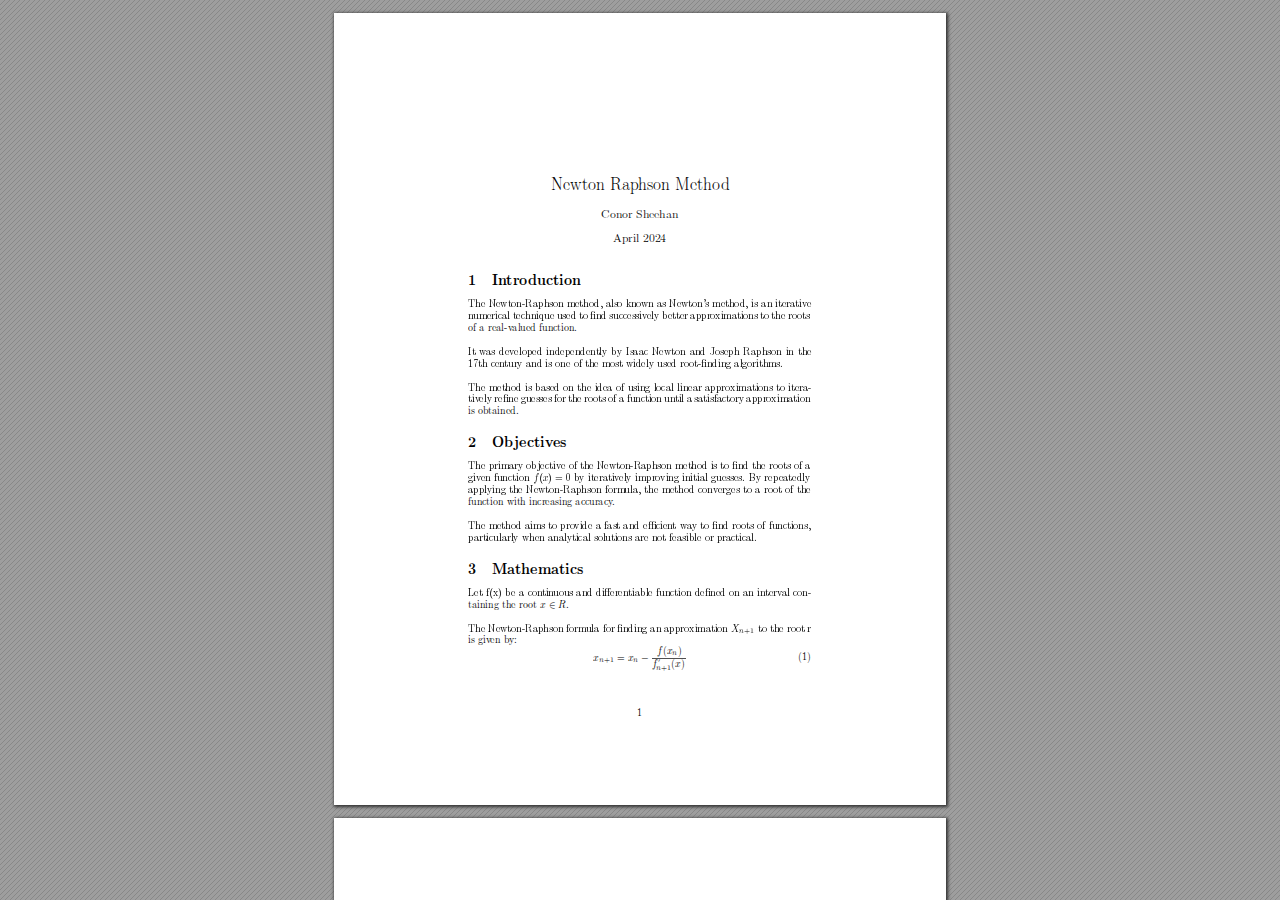
<file: Newton_Raphson_Method.html>
<!DOCTYPE html>
<!-- Created by pdf2htmlEX (https://github.com/pdf2htmlEX/pdf2htmlEX) -->
<html xmlns="http://www.w3.org/1999/xhtml">
<head>
<meta charset="utf-8"/>
<meta name="generator" content="pdf2htmlEX"/>
<meta http-equiv="X-UA-Compatible" content="IE=edge,chrome=1"/>
<style type="text/css">
/*! 
 * Base CSS for pdf2htmlEX
 * Copyright 2012,2013 Lu Wang <coolwanglu@gmail.com> 
 * https://github.com/pdf2htmlEX/pdf2htmlEX/blob/master/share/LICENSE
 */#sidebar{position:absolute;top:0;left:0;bottom:0;width:250px;padding:0;margin:0;overflow:auto}#page-container{position:absolute;top:0;left:0;margin:0;padding:0;border:0}@media screen{#sidebar.opened+#page-container{left:250px}#page-container{bottom:0;right:0;overflow:auto}.loading-indicator{display:none}.loading-indicator.active{display:block;position:absolute;width:64px;height:64px;top:50%;left:50%;margin-top:-32px;margin-left:-32px}.loading-indicator img{position:absolute;top:0;left:0;bottom:0;right:0}}@media print{@page{margin:0}html{margin:0}body{margin:0;-webkit-print-color-adjust:exact}#sidebar{display:none}#page-container{width:auto;height:auto;overflow:visible;background-color:transparent}.d{display:none}}.pf{position:relative;background-color:white;overflow:hidden;margin:0;border:0}.pc{position:absolute;border:0;padding:0;margin:0;top:0;left:0;width:100%;height:100%;overflow:hidden;display:block;transform-origin:0 0;-ms-transform-origin:0 0;-webkit-transform-origin:0 0}.pc.opened{display:block}.bf{position:absolute;border:0;margin:0;top:0;bottom:0;width:100%;height:100%;-ms-user-select:none;-moz-user-select:none;-webkit-user-select:none;user-select:none}.bi{position:absolute;border:0;margin:0;-ms-user-select:none;-moz-user-select:none;-webkit-user-select:none;user-select:none}@media print{.pf{margin:0;box-shadow:none;page-break-after:always;page-break-inside:avoid}@-moz-document url-prefix(){.pf{overflow:visible;border:1px solid #fff}.pc{overflow:visible}}}.c{position:absolute;border:0;padding:0;margin:0;overflow:hidden;display:block}.t{position:absolute;white-space:pre;font-size:1px;transform-origin:0 100%;-ms-transform-origin:0 100%;-webkit-transform-origin:0 100%;unicode-bidi:bidi-override;-moz-font-feature-settings:"liga" 0}.t:after{content:''}.t:before{content:'';display:inline-block}.t span{position:relative;unicode-bidi:bidi-override}._{display:inline-block;color:transparent;z-index:-1}::selection{background:rgba(127,255,255,0.4)}::-moz-selection{background:rgba(127,255,255,0.4)}.pi{display:none}.d{position:absolute;transform-origin:0 100%;-ms-transform-origin:0 100%;-webkit-transform-origin:0 100%}.it{border:0;background-color:rgba(255,255,255,0.0)}.ir:hover{cursor:pointer}</style>
<style type="text/css">
/*! 
 * Fancy styles for pdf2htmlEX
 * Copyright 2012,2013 Lu Wang <coolwanglu@gmail.com> 
 * https://github.com/pdf2htmlEX/pdf2htmlEX/blob/master/share/LICENSE
 */@keyframes fadein{from{opacity:0}to{opacity:1}}@-webkit-keyframes fadein{from{opacity:0}to{opacity:1}}@keyframes swing{0{transform:rotate(0)}10%{transform:rotate(0)}90%{transform:rotate(720deg)}100%{transform:rotate(720deg)}}@-webkit-keyframes swing{0{-webkit-transform:rotate(0)}10%{-webkit-transform:rotate(0)}90%{-webkit-transform:rotate(720deg)}100%{-webkit-transform:rotate(720deg)}}@media screen{#sidebar{background-color:#2f3236;background-image:url("[data-uri]")}#outline{font-family:Georgia,Times,"Times New Roman",serif;font-size:13px;margin:2em 1em}#outline ul{padding:0}#outline li{list-style-type:none;margin:1em 0}#outline li>ul{margin-left:1em}#outline a,#outline a:visited,#outline a:hover,#outline a:active{line-height:1.2;color:#e8e8e8;text-overflow:ellipsis;white-space:nowrap;text-decoration:none;display:block;overflow:hidden;outline:0}#outline a:hover{color:#0cf}#page-container{background-color:#9e9e9e;background-image:url("[data-uri]");-webkit-transition:left 500ms;transition:left 500ms}.pf{margin:13px auto;box-shadow:1px 1px 3px 1px #333;border-collapse:separate}.pc.opened{-webkit-animation:fadein 100ms;animation:fadein 100ms}.loading-indicator.active{-webkit-animation:swing 1.5s ease-in-out .01s infinite alternate none;animation:swing 1.5s ease-in-out .01s infinite alternate none}.checked{background:no-repeat url([data-uri])}}</style>
<style type="text/css">
.ff0{font-family:sans-serif;visibility:hidden;}
@font-face{font-family:ff1;src:url('[data-uri]')format("woff");}.ff1{font-family:ff1;line-height:0.889000;font-style:normal;font-weight:normal;visibility:visible;}
@font-face{font-family:ff2;src:url('[data-uri]')format("woff");}.ff2{font-family:ff2;line-height:0.908000;font-style:normal;font-weight:normal;visibility:visible;}
@font-face{font-family:ff3;src:url('[data-uri]')format("woff");}.ff3{font-family:ff3;line-height:0.901000;font-style:normal;font-weight:normal;visibility:visible;}
@font-face{font-family:ff4;src:url('[data-uri]')format("woff");}.ff4{font-family:ff4;line-height:1.000000;font-style:normal;font-weight:normal;visibility:visible;}
@font-face{font-family:ff5;src:url('[data-uri]')format("woff");}.ff5{font-family:ff5;line-height:0.910000;font-style:normal;font-weight:normal;visibility:visible;}
@font-face{font-family:ff6;src:url('[data-uri]')format("woff");}.ff6{font-family:ff6;line-height:1.000000;font-style:normal;font-weight:normal;visibility:visible;}
@font-face{font-family:ff7;src:url('[data-uri]')format("woff");}.ff7{font-family:ff7;line-height:0.451000;font-style:normal;font-weight:normal;visibility:visible;}
@font-face{font-family:ff8;src:url('[data-uri]')format("woff");}.ff8{font-family:ff8;line-height:0.782000;font-style:normal;font-weight:normal;visibility:visible;}
@font-face{font-family:ff9;src:url('[data-uri]')format("woff");}.ff9{font-family:ff9;line-height:0.521000;font-style:normal;font-weight:normal;visibility:visible;}
@font-face{font-family:ffa;src:url('[data-uri]')format("woff");}.ffa{font-family:ffa;line-height:0.390000;font-style:normal;font-weight:normal;visibility:visible;}
@font-face{font-family:ffb;src:url('[data-uri]')format("woff");}.ffb{font-family:ffb;line-height:0.049000;font-style:normal;font-weight:normal;visibility:visible;}
.m0{transform:matrix(0.250000,0.000000,0.000000,0.250000,0,0);-ms-transform:matrix(0.250000,0.000000,0.000000,0.250000,0,0);-webkit-transform:matrix(0.250000,0.000000,0.000000,0.250000,0,0);}
.v1{vertical-align:-5.976000px;}
.v0{vertical-align:0.000000px;}
.v4{vertical-align:10.624000px;}
.v3{vertical-align:20.980000px;}
.v2{vertical-align:26.956000px;}
.v5{vertical-align:28.384000px;}
.lsc{letter-spacing:0.000000px;}
.ls14{letter-spacing:0.000376px;}
.ls5{letter-spacing:0.000410px;}
.ls1{letter-spacing:0.001496px;}
.ls9{letter-spacing:0.002179px;}
.ls4{letter-spacing:0.305591px;}
.ls10{letter-spacing:1.989684px;}
.lsa{letter-spacing:1.992410px;}
.lsf{letter-spacing:1.993684px;}
.ls0{letter-spacing:4.289244px;}
.ls13{letter-spacing:8.088359px;}
.ls12{letter-spacing:10.080410px;}
.ls7{letter-spacing:10.848410px;}
.ls3{letter-spacing:11.067738px;}
.ls6{letter-spacing:11.068359px;}
.ls2{letter-spacing:11.073496px;}
.ls15{letter-spacing:12.901559px;}
.ls11{letter-spacing:13.588410px;}
.lse{letter-spacing:15.273684px;}
.lsd{letter-spacing:19.922785px;}
.ls8{letter-spacing:31.664359px;}
.lsb{letter-spacing:453.278179px;}
.sc_{text-shadow:none;}
.sc0{text-shadow:-0.015em 0 transparent,0 0.015em transparent,0.015em 0 transparent,0 -0.015em  transparent;}
@media screen and (-webkit-min-device-pixel-ratio:0){
.sc_{-webkit-text-stroke:0px transparent;}
.sc0{-webkit-text-stroke:0.015em transparent;text-shadow:none;}
}
.ws1d{word-spacing:-39.850400px;}
.wsb{word-spacing:-11.070441px;}
.ws8{word-spacing:-1.067991px;}
.ws4{word-spacing:-0.629636px;}
.ws15{word-spacing:-0.390534px;}
.ws25{word-spacing:-0.071731px;}
.ws10{word-spacing:-0.039850px;}
.ws12{word-spacing:-0.027895px;}
.ws14{word-spacing:0.000000px;}
.ws1b{word-spacing:0.526025px;}
.ws18{word-spacing:0.527238px;}
.ws17{word-spacing:0.565876px;}
.wsf{word-spacing:1.601986px;}
.ws1c{word-spacing:1.801238px;}
.ws1e{word-spacing:1.841088px;}
.ws9{word-spacing:2.000490px;}
.ws26{word-spacing:2.040340px;}
.ws5{word-spacing:2.199742px;}
.ws3{word-spacing:2.239592px;}
.wse{word-spacing:2.319293px;}
.ws21{word-spacing:2.438844px;}
.wsd{word-spacing:2.518545px;}
.wsa{word-spacing:2.558396px;}
.ws7{word-spacing:3.076451px;}
.wsc{word-spacing:3.474955px;}
.ws23{word-spacing:3.674207px;}
.ws28{word-spacing:4.431364px;}
.ws27{word-spacing:4.949420px;}
.ws6{word-spacing:5.268223px;}
.ws1a{word-spacing:6.575316px;}
.ws19{word-spacing:6.615166px;}
.ws20{word-spacing:7.181042px;}
.ws22{word-spacing:7.858499px;}
.ws24{word-spacing:8.296853px;}
.ws16{word-spacing:8.615656px;}
.ws13{word-spacing:13.033698px;}
.ws11{word-spacing:14.637698px;}
.ws1{word-spacing:15.541760px;}
.ws0{word-spacing:20.727342px;}
.ws1f{word-spacing:21.461915px;}
.ws2{word-spacing:64.500515px;}
._5{margin-left:-3.267733px;}
._1{margin-left:-1.778929px;}
._0{width:1.790402px;}
._2{width:3.615242px;}
._3{width:12.308761px;}
._4{width:18.347369px;}
._6{width:21.319964px;}
._7{width:64.557900px;}
.fc0{color:rgb(0,0,0);}
.fs5{font-size:19.925200px;}
.fs4{font-size:27.895200px;}
.fs3{font-size:39.850400px;}
.fs1{font-size:47.820800px;}
.fs2{font-size:57.384800px;}
.fs0{font-size:68.861600px;}
.y0{bottom:-0.500000px;}
.y1c{bottom:89.365000px;}
.y2c{bottom:124.269000px;}
.y1b{bottom:134.747000px;}
.y1a{bottom:137.403000px;}
.y19{bottom:144.499000px;}
.y2b{bottom:148.179000px;}
.y2a{bottom:160.135000px;}
.y18{bottom:161.644000px;}
.y29{bottom:172.090000px;}
.y17{bottom:173.599000px;}
.y28{bottom:193.911000px;}
.y16{bottom:197.509000px;}
.y15{bottom:209.465000px;}
.y27{bottom:226.857000px;}
.y14{bottom:231.285000px;}
.y26{bottom:238.812000px;}
.y25{bottom:258.737000px;}
.y13{bottom:264.231000px;}
.y24{bottom:270.692000px;}
.y12{bottom:276.186000px;}
.y23{bottom:282.647000px;}
.y11{bottom:300.097000px;}
.y22{bottom:302.573000px;}
.y10{bottom:312.052000px;}
.yf{bottom:324.007000px;}
.y21{bottom:324.394000px;}
.ye{bottom:335.962000px;}
.yd{bottom:357.783000px;}
.y20{bottom:371.232000px;}
.yc{bottom:390.729000px;}
.yb{bottom:402.684000px;}
.ya{bottom:414.640000px;}
.y9{bottom:438.550000px;}
.y8{bottom:450.505000px;}
.y7{bottom:474.415000px;}
.y35{bottom:482.917000px;}
.y6{bottom:486.371000px;}
.y34{bottom:494.872000px;}
.y5{bottom:498.326000px;}
.y33{bottom:506.827000px;}
.y4{bottom:520.147000px;}
.y32{bottom:530.738000px;}
.y31{bottom:542.693000px;}
.y30{bottom:554.648000px;}
.y3{bottom:563.055000px;}
.y2f{bottom:576.469000px;}
.y2{bottom:586.501000px;}
.y2e{bottom:609.415000px;}
.y1{bottom:615.392000px;}
.y2d{bottom:621.370000px;}
.y1f{bottom:633.325000px;}
.y1e{bottom:645.280000px;}
.y1d{bottom:657.235000px;}
.h5{height:29.887800px;}
.h7{height:32.834187px;}
.h3{height:34.144051px;}
.h4{height:40.169360px;}
.h2{height:47.789950px;}
.h6{height:56.843800px;}
.h8{height:68.895800px;}
.h0{height:792.000000px;}
.h1{height:792.500000px;}
.w0{width:612.000000px;}
.w1{width:612.500000px;}
.x0{left:0.000000px;}
.x4{left:133.768000px;}
.xa{left:148.714000px;}
.xb{left:158.675000px;}
.x1{left:216.953000px;}
.x9{left:226.296000px;}
.x5{left:258.623000px;}
.x2{left:266.929000px;}
.x3{left:278.800000px;}
.x8{left:303.133000px;}
.x6{left:317.599000px;}
.x7{left:322.477000px;}
@media print{
.v1{vertical-align:-7.968000pt;}
.v0{vertical-align:0.000000pt;}
.v4{vertical-align:14.165333pt;}
.v3{vertical-align:27.973333pt;}
.v2{vertical-align:35.941333pt;}
.v5{vertical-align:37.845333pt;}
.lsc{letter-spacing:0.000000pt;}
.ls14{letter-spacing:0.000501pt;}
.ls5{letter-spacing:0.000546pt;}
.ls1{letter-spacing:0.001995pt;}
.ls9{letter-spacing:0.002906pt;}
.ls4{letter-spacing:0.407455pt;}
.ls10{letter-spacing:2.652911pt;}
.lsa{letter-spacing:2.656546pt;}
.lsf{letter-spacing:2.658245pt;}
.ls0{letter-spacing:5.718992pt;}
.ls13{letter-spacing:10.784479pt;}
.ls12{letter-spacing:13.440546pt;}
.ls7{letter-spacing:14.464546pt;}
.ls3{letter-spacing:14.756984pt;}
.ls6{letter-spacing:14.757812pt;}
.ls2{letter-spacing:14.764662pt;}
.ls15{letter-spacing:17.202079pt;}
.ls11{letter-spacing:18.117880pt;}
.lse{letter-spacing:20.364911pt;}
.lsd{letter-spacing:26.563713pt;}
.ls8{letter-spacing:42.219145pt;}
.lsb{letter-spacing:604.370906pt;}
.ws1d{word-spacing:-53.133867pt;}
.wsb{word-spacing:-14.760588pt;}
.ws8{word-spacing:-1.423988pt;}
.ws4{word-spacing:-0.839515pt;}
.ws15{word-spacing:-0.520712pt;}
.ws25{word-spacing:-0.095641pt;}
.ws10{word-spacing:-0.053134pt;}
.ws12{word-spacing:-0.037194pt;}
.ws14{word-spacing:0.000000pt;}
.ws1b{word-spacing:0.701367pt;}
.ws18{word-spacing:0.702984pt;}
.ws17{word-spacing:0.754501pt;}
.wsf{word-spacing:2.135981pt;}
.ws1c{word-spacing:2.401651pt;}
.ws1e{word-spacing:2.454785pt;}
.ws9{word-spacing:2.667320pt;}
.ws26{word-spacing:2.720454pt;}
.ws5{word-spacing:2.932989pt;}
.ws3{word-spacing:2.986123pt;}
.wse{word-spacing:3.092391pt;}
.ws21{word-spacing:3.251793pt;}
.wsd{word-spacing:3.358060pt;}
.wsa{word-spacing:3.411194pt;}
.ws7{word-spacing:4.101935pt;}
.wsc{word-spacing:4.633273pt;}
.ws23{word-spacing:4.898943pt;}
.ws28{word-spacing:5.908486pt;}
.ws27{word-spacing:6.599226pt;}
.ws6{word-spacing:7.024297pt;}
.ws1a{word-spacing:8.767088pt;}
.ws19{word-spacing:8.820222pt;}
.ws20{word-spacing:9.574723pt;}
.ws22{word-spacing:10.477999pt;}
.ws24{word-spacing:11.062471pt;}
.ws16{word-spacing:11.487542pt;}
.ws13{word-spacing:17.378264pt;}
.ws11{word-spacing:19.516931pt;}
.ws1{word-spacing:20.722347pt;}
.ws0{word-spacing:27.636455pt;}
.ws1f{word-spacing:28.615887pt;}
.ws2{word-spacing:86.000687pt;}
._5{margin-left:-4.356977pt;}
._1{margin-left:-2.371905pt;}
._0{width:2.387202pt;}
._2{width:4.820323pt;}
._3{width:16.411681pt;}
._4{width:24.463158pt;}
._6{width:28.426619pt;}
._7{width:86.077200pt;}
.fs5{font-size:26.566933pt;}
.fs4{font-size:37.193600pt;}
.fs3{font-size:53.133867pt;}
.fs1{font-size:63.761067pt;}
.fs2{font-size:76.513067pt;}
.fs0{font-size:91.815467pt;}
.y0{bottom:-0.666667pt;}
.y1c{bottom:119.153333pt;}
.y2c{bottom:165.692000pt;}
.y1b{bottom:179.662667pt;}
.y1a{bottom:183.204000pt;}
.y19{bottom:192.665333pt;}
.y2b{bottom:197.572000pt;}
.y2a{bottom:213.513333pt;}
.y18{bottom:215.525333pt;}
.y29{bottom:229.453333pt;}
.y17{bottom:231.465333pt;}
.y28{bottom:258.548000pt;}
.y16{bottom:263.345333pt;}
.y15{bottom:279.286667pt;}
.y27{bottom:302.476000pt;}
.y14{bottom:308.380000pt;}
.y26{bottom:318.416000pt;}
.y25{bottom:344.982667pt;}
.y13{bottom:352.308000pt;}
.y24{bottom:360.922667pt;}
.y12{bottom:368.248000pt;}
.y23{bottom:376.862667pt;}
.y11{bottom:400.129333pt;}
.y22{bottom:403.430667pt;}
.y10{bottom:416.069333pt;}
.yf{bottom:432.009333pt;}
.y21{bottom:432.525333pt;}
.ye{bottom:447.949333pt;}
.yd{bottom:477.044000pt;}
.y20{bottom:494.976000pt;}
.yc{bottom:520.972000pt;}
.yb{bottom:536.912000pt;}
.ya{bottom:552.853333pt;}
.y9{bottom:584.733333pt;}
.y8{bottom:600.673333pt;}
.y7{bottom:632.553333pt;}
.y35{bottom:643.889333pt;}
.y6{bottom:648.494667pt;}
.y34{bottom:659.829333pt;}
.y5{bottom:664.434667pt;}
.y33{bottom:675.769333pt;}
.y4{bottom:693.529333pt;}
.y32{bottom:707.650667pt;}
.y31{bottom:723.590667pt;}
.y30{bottom:739.530667pt;}
.y3{bottom:750.740000pt;}
.y2f{bottom:768.625333pt;}
.y2{bottom:782.001333pt;}
.y2e{bottom:812.553333pt;}
.y1{bottom:820.522667pt;}
.y2d{bottom:828.493333pt;}
.y1f{bottom:844.433333pt;}
.y1e{bottom:860.373333pt;}
.y1d{bottom:876.313333pt;}
.h5{height:39.850400pt;}
.h7{height:43.778916pt;}
.h3{height:45.525402pt;}
.h4{height:53.559147pt;}
.h2{height:63.719934pt;}
.h6{height:75.791733pt;}
.h8{height:91.861067pt;}
.h0{height:1056.000000pt;}
.h1{height:1056.666667pt;}
.w0{width:816.000000pt;}
.w1{width:816.666667pt;}
.x0{left:0.000000pt;}
.x4{left:178.357333pt;}
.xa{left:198.285333pt;}
.xb{left:211.566667pt;}
.x1{left:289.270667pt;}
.x9{left:301.728000pt;}
.x5{left:344.830667pt;}
.x2{left:355.905333pt;}
.x3{left:371.733333pt;}
.x8{left:404.177333pt;}
.x6{left:423.465333pt;}
.x7{left:429.969333pt;}
}
</style>
<script>
/*
 Copyright 2012 Mozilla Foundation 
 Copyright 2013 Lu Wang <coolwanglu@gmail.com>
 Apachine License Version 2.0 
*/
(function(){function b(a,b,e,f){var c=(a.className||"").split(/\s+/g);""===c[0]&&c.shift();var d=c.indexOf(b);0>d&&e&&c.push(b);0<=d&&f&&c.splice(d,1);a.className=c.join(" ");return 0<=d}if(!("classList"in document.createElement("div"))){var e={add:function(a){b(this.element,a,!0,!1)},contains:function(a){return b(this.element,a,!1,!1)},remove:function(a){b(this.element,a,!1,!0)},toggle:function(a){b(this.element,a,!0,!0)}};Object.defineProperty(HTMLElement.prototype,"classList",{get:function(){if(this._classList)return this._classList;
var a=Object.create(e,{element:{value:this,writable:!1,enumerable:!0}});Object.defineProperty(this,"_classList",{value:a,writable:!1,enumerable:!1});return a},enumerable:!0})}})();
</script>
<script>
(function(){/*
 pdf2htmlEX.js: Core UI functions for pdf2htmlEX 
 Copyright 2012,2013 Lu Wang <coolwanglu@gmail.com> and other contributors 
 https://github.com/pdf2htmlEX/pdf2htmlEX/blob/master/share/LICENSE 
*/
var pdf2htmlEX=window.pdf2htmlEX=window.pdf2htmlEX||{},CSS_CLASS_NAMES={page_frame:"pf",page_content_box:"pc",page_data:"pi",background_image:"bi",link:"l",input_radio:"ir",__dummy__:"no comma"},DEFAULT_CONFIG={container_id:"page-container",sidebar_id:"sidebar",outline_id:"outline",loading_indicator_cls:"loading-indicator",preload_pages:3,render_timeout:100,scale_step:0.9,key_handler:!0,hashchange_handler:!0,view_history_handler:!0,__dummy__:"no comma"},EPS=1E-6;
function invert(a){var b=a[0]*a[3]-a[1]*a[2];return[a[3]/b,-a[1]/b,-a[2]/b,a[0]/b,(a[2]*a[5]-a[3]*a[4])/b,(a[1]*a[4]-a[0]*a[5])/b]}function transform(a,b){return[a[0]*b[0]+a[2]*b[1]+a[4],a[1]*b[0]+a[3]*b[1]+a[5]]}function get_page_number(a){return parseInt(a.getAttribute("data-page-no"),16)}function disable_dragstart(a){for(var b=0,c=a.length;b<c;++b)a[b].addEventListener("dragstart",function(){return!1},!1)}
function clone_and_extend_objs(a){for(var b={},c=0,e=arguments.length;c<e;++c){var h=arguments[c],d;for(d in h)h.hasOwnProperty(d)&&(b[d]=h[d])}return b}
function Page(a){if(a){this.shown=this.loaded=!1;this.page=a;this.num=get_page_number(a);this.original_height=a.clientHeight;this.original_width=a.clientWidth;var b=a.getElementsByClassName(CSS_CLASS_NAMES.page_content_box)[0];b&&(this.content_box=b,this.original_scale=this.cur_scale=this.original_height/b.clientHeight,this.page_data=JSON.parse(a.getElementsByClassName(CSS_CLASS_NAMES.page_data)[0].getAttribute("data-data")),this.ctm=this.page_data.ctm,this.ictm=invert(this.ctm),this.loaded=!0)}}
Page.prototype={hide:function(){this.loaded&&this.shown&&(this.content_box.classList.remove("opened"),this.shown=!1)},show:function(){this.loaded&&!this.shown&&(this.content_box.classList.add("opened"),this.shown=!0)},rescale:function(a){this.cur_scale=0===a?this.original_scale:a;this.loaded&&(a=this.content_box.style,a.msTransform=a.webkitTransform=a.transform="scale("+this.cur_scale.toFixed(3)+")");a=this.page.style;a.height=this.original_height*this.cur_scale+"px";a.width=this.original_width*this.cur_scale+
"px"},view_position:function(){var a=this.page,b=a.parentNode;return[b.scrollLeft-a.offsetLeft-a.clientLeft,b.scrollTop-a.offsetTop-a.clientTop]},height:function(){return this.page.clientHeight},width:function(){return this.page.clientWidth}};function Viewer(a){this.config=clone_and_extend_objs(DEFAULT_CONFIG,0<arguments.length?a:{});this.pages_loading=[];this.init_before_loading_content();var b=this;document.addEventListener("DOMContentLoaded",function(){b.init_after_loading_content()},!1)}
Viewer.prototype={scale:1,cur_page_idx:0,first_page_idx:0,init_before_loading_content:function(){this.pre_hide_pages()},initialize_radio_button:function(){for(var a=document.getElementsByClassName(CSS_CLASS_NAMES.input_radio),b=0;b<a.length;b++)a[b].addEventListener("click",function(){this.classList.toggle("checked")})},init_after_loading_content:function(){this.sidebar=document.getElementById(this.config.sidebar_id);this.outline=document.getElementById(this.config.outline_id);this.container=document.getElementById(this.config.container_id);
this.loading_indicator=document.getElementsByClassName(this.config.loading_indicator_cls)[0];for(var a=!0,b=this.outline.childNodes,c=0,e=b.length;c<e;++c)if("ul"===b[c].nodeName.toLowerCase()){a=!1;break}a||this.sidebar.classList.add("opened");this.find_pages();if(0!=this.pages.length){disable_dragstart(document.getElementsByClassName(CSS_CLASS_NAMES.background_image));this.config.key_handler&&this.register_key_handler();var h=this;this.config.hashchange_handler&&window.addEventListener("hashchange",
function(a){h.navigate_to_dest(document.location.hash.substring(1))},!1);this.config.view_history_handler&&window.addEventListener("popstate",function(a){a.state&&h.navigate_to_dest(a.state)},!1);this.container.addEventListener("scroll",function(){h.update_page_idx();h.schedule_render(!0)},!1);[this.container,this.outline].forEach(function(a){a.addEventListener("click",h.link_handler.bind(h),!1)});this.initialize_radio_button();this.render()}},find_pages:function(){for(var a=[],b={},c=this.container.childNodes,
e=0,h=c.length;e<h;++e){var d=c[e];d.nodeType===Node.ELEMENT_NODE&&d.classList.contains(CSS_CLASS_NAMES.page_frame)&&(d=new Page(d),a.push(d),b[d.num]=a.length-1)}this.pages=a;this.page_map=b},load_page:function(a,b,c){var e=this.pages;if(!(a>=e.length||(e=e[a],e.loaded||this.pages_loading[a]))){var e=e.page,h=e.getAttribute("data-page-url");if(h){this.pages_loading[a]=!0;var d=e.getElementsByClassName(this.config.loading_indicator_cls)[0];"undefined"===typeof d&&(d=this.loading_indicator.cloneNode(!0),
d.classList.add("active"),e.appendChild(d));var f=this,g=new XMLHttpRequest;g.open("GET",h,!0);g.onload=function(){if(200===g.status||0===g.status){var b=document.createElement("div");b.innerHTML=g.responseText;for(var d=null,b=b.childNodes,e=0,h=b.length;e<h;++e){var p=b[e];if(p.nodeType===Node.ELEMENT_NODE&&p.classList.contains(CSS_CLASS_NAMES.page_frame)){d=p;break}}b=f.pages[a];f.container.replaceChild(d,b.page);b=new Page(d);f.pages[a]=b;b.hide();b.rescale(f.scale);disable_dragstart(d.getElementsByClassName(CSS_CLASS_NAMES.background_image));
f.schedule_render(!1);c&&c(b)}delete f.pages_loading[a]};g.send(null)}void 0===b&&(b=this.config.preload_pages);0<--b&&(f=this,setTimeout(function(){f.load_page(a+1,b)},0))}},pre_hide_pages:function(){var a="@media screen{."+CSS_CLASS_NAMES.page_content_box+"{display:none;}}",b=document.createElement("style");b.styleSheet?b.styleSheet.cssText=a:b.appendChild(document.createTextNode(a));document.head.appendChild(b)},render:function(){for(var a=this.container,b=a.scrollTop,c=a.clientHeight,a=b-c,b=
b+c+c,c=this.pages,e=0,h=c.length;e<h;++e){var d=c[e],f=d.page,g=f.offsetTop+f.clientTop,f=g+f.clientHeight;g<=b&&f>=a?d.loaded?d.show():this.load_page(e):d.hide()}},update_page_idx:function(){var a=this.pages,b=a.length;if(!(2>b)){for(var c=this.container,e=c.scrollTop,c=e+c.clientHeight,h=-1,d=b,f=d-h;1<f;){var g=h+Math.floor(f/2),f=a[g].page;f.offsetTop+f.clientTop+f.clientHeight>=e?d=g:h=g;f=d-h}this.first_page_idx=d;for(var g=h=this.cur_page_idx,k=0;d<b;++d){var f=a[d].page,l=f.offsetTop+f.clientTop,
f=f.clientHeight;if(l>c)break;f=(Math.min(c,l+f)-Math.max(e,l))/f;if(d===h&&Math.abs(f-1)<=EPS){g=h;break}f>k&&(k=f,g=d)}this.cur_page_idx=g}},schedule_render:function(a){if(void 0!==this.render_timer){if(!a)return;clearTimeout(this.render_timer)}var b=this;this.render_timer=setTimeout(function(){delete b.render_timer;b.render()},this.config.render_timeout)},register_key_handler:function(){var a=this;window.addEventListener("DOMMouseScroll",function(b){if(b.ctrlKey){b.preventDefault();var c=a.container,
e=c.getBoundingClientRect(),c=[b.clientX-e.left-c.clientLeft,b.clientY-e.top-c.clientTop];a.rescale(Math.pow(a.config.scale_step,b.detail),!0,c)}},!1);window.addEventListener("keydown",function(b){var c=!1,e=b.ctrlKey||b.metaKey,h=b.altKey;switch(b.keyCode){case 61:case 107:case 187:e&&(a.rescale(1/a.config.scale_step,!0),c=!0);break;case 173:case 109:case 189:e&&(a.rescale(a.config.scale_step,!0),c=!0);break;case 48:e&&(a.rescale(0,!1),c=!0);break;case 33:h?a.scroll_to(a.cur_page_idx-1):a.container.scrollTop-=
a.container.clientHeight;c=!0;break;case 34:h?a.scroll_to(a.cur_page_idx+1):a.container.scrollTop+=a.container.clientHeight;c=!0;break;case 35:a.container.scrollTop=a.container.scrollHeight;c=!0;break;case 36:a.container.scrollTop=0,c=!0}c&&b.preventDefault()},!1)},rescale:function(a,b,c){var e=this.scale;this.scale=a=0===a?1:b?e*a:a;c||(c=[0,0]);b=this.container;c[0]+=b.scrollLeft;c[1]+=b.scrollTop;for(var h=this.pages,d=h.length,f=this.first_page_idx;f<d;++f){var g=h[f].page;if(g.offsetTop+g.clientTop>=
c[1])break}g=f-1;0>g&&(g=0);var g=h[g].page,k=g.clientWidth,f=g.clientHeight,l=g.offsetLeft+g.clientLeft,m=c[0]-l;0>m?m=0:m>k&&(m=k);k=g.offsetTop+g.clientTop;c=c[1]-k;0>c?c=0:c>f&&(c=f);for(f=0;f<d;++f)h[f].rescale(a);b.scrollLeft+=m/e*a+g.offsetLeft+g.clientLeft-m-l;b.scrollTop+=c/e*a+g.offsetTop+g.clientTop-c-k;this.schedule_render(!0)},fit_width:function(){var a=this.cur_page_idx;this.rescale(this.container.clientWidth/this.pages[a].width(),!0);this.scroll_to(a)},fit_height:function(){var a=this.cur_page_idx;
this.rescale(this.container.clientHeight/this.pages[a].height(),!0);this.scroll_to(a)},get_containing_page:function(a){for(;a;){if(a.nodeType===Node.ELEMENT_NODE&&a.classList.contains(CSS_CLASS_NAMES.page_frame)){a=get_page_number(a);var b=this.page_map;return a in b?this.pages[b[a]]:null}a=a.parentNode}return null},link_handler:function(a){var b=a.target,c=b.getAttribute("data-dest-detail");if(c){if(this.config.view_history_handler)try{var e=this.get_current_view_hash();window.history.replaceState(e,
"","#"+e);window.history.pushState(c,"","#"+c)}catch(h){}this.navigate_to_dest(c,this.get_containing_page(b));a.preventDefault()}},navigate_to_dest:function(a,b){try{var c=JSON.parse(a)}catch(e){return}if(c instanceof Array){var h=c[0],d=this.page_map;if(h in d){for(var f=d[h],h=this.pages[f],d=2,g=c.length;d<g;++d){var k=c[d];if(null!==k&&"number"!==typeof k)return}for(;6>c.length;)c.push(null);var g=b||this.pages[this.cur_page_idx],d=g.view_position(),d=transform(g.ictm,[d[0],g.height()-d[1]]),
g=this.scale,l=[0,0],m=!0,k=!1,n=this.scale;switch(c[1]){case "XYZ":l=[null===c[2]?d[0]:c[2]*n,null===c[3]?d[1]:c[3]*n];g=c[4];if(null===g||0===g)g=this.scale;k=!0;break;case "Fit":case "FitB":l=[0,0];k=!0;break;case "FitH":case "FitBH":l=[0,null===c[2]?d[1]:c[2]*n];k=!0;break;case "FitV":case "FitBV":l=[null===c[2]?d[0]:c[2]*n,0];k=!0;break;case "FitR":l=[c[2]*n,c[5]*n],m=!1,k=!0}if(k){this.rescale(g,!1);var p=this,c=function(a){l=transform(a.ctm,l);m&&(l[1]=a.height()-l[1]);p.scroll_to(f,l)};h.loaded?
c(h):(this.load_page(f,void 0,c),this.scroll_to(f))}}}},scroll_to:function(a,b){var c=this.pages;if(!(0>a||a>=c.length)){c=c[a].view_position();void 0===b&&(b=[0,0]);var e=this.container;e.scrollLeft+=b[0]-c[0];e.scrollTop+=b[1]-c[1]}},get_current_view_hash:function(){var a=[],b=this.pages[this.cur_page_idx];a.push(b.num);a.push("XYZ");var c=b.view_position(),c=transform(b.ictm,[c[0],b.height()-c[1]]);a.push(c[0]/this.scale);a.push(c[1]/this.scale);a.push(this.scale);return JSON.stringify(a)}};
pdf2htmlEX.Viewer=Viewer;})();
</script>
<script>
try{
pdf2htmlEX.defaultViewer = new pdf2htmlEX.Viewer({});
}catch(e){}
</script>
<title></title>
</head>
<body>
<div id="sidebar">
<div id="outline">
</div>
</div>
<div id="page-container">
<div id="pf1" class="pf w0 h0" data-page-no="1"><div class="pc pc1 w0 h0"><img class="bi x0 y0 w1 h1" alt="" src="[data-uri]"/><div class="t m0 x1 h2 y1 ff1 fs0 fc0 sc0 lsc ws0">Newton<span class="_"> </span>Raphson<span class="_"> </span>Metho<span class="_ _0"></span>d</div><div class="t m0 x2 h3 y2 ff2 fs1 fc0 sc0 lsc ws1">Conor<span class="_"> </span>Sheehan</div><div class="t m0 x3 h3 y3 ff2 fs1 fc0 sc0 lsc ws1">April<span class="_"> </span>2024</div><div class="t m0 x4 h4 y4 ff3 fs2 fc0 sc0 lsc ws2">1<span class="_"> </span>In<span class="_ _1"></span>tro<span class="_ _0"></span>duction</div><div class="t m0 x4 h5 y5 ff4 fs3 fc0 sc0 lsc ws3">The<span class="_"> </span>Newton-Raphson<span class="_"> </span>metho<span class="_ _0"></span>d,<span class="_"> </span>also<span class="_"> </span>kno<span class="_ _1"></span>wn<span class="_"> </span>as<span class="_"> </span>Newton’s<span class="_"> </span>metho<span class="_ _0"></span>d,<span class="_"> </span>is<span class="_"> </span>an<span class="_"> </span>iterativ<span class="_ _1"></span>e</div><div class="t m0 x4 h5 y6 ff4 fs3 fc0 sc0 lsc ws4">n<span class="_ _1"></span>umerical<span class="_"> </span>technique<span class="_"> </span>used<span class="_"> </span>to<span class="_"> </span>ﬁnd<span class="_"> </span>successiv<span class="_ _1"></span>ely<span class="_"> </span>b<span class="_ _0"></span>etter<span class="_"> </span>appro<span class="_ _1"></span>ximations<span class="_"> </span>to<span class="_"> </span>the<span class="_"> </span>ro<span class="_ _0"></span>ots</div><div class="t m0 x4 h5 y7 ff4 fs3 fc0 sc0 lsc ws5">of<span class="_"> </span>a<span class="_"> </span>real-v<span class="_ _1"></span>alued<span class="_"> </span>function.</div><div class="t m0 x4 h5 y8 ff4 fs3 fc0 sc0 lsc ws6">It<span class="_"> </span>w<span class="_ _1"></span>as<span class="_"> </span>developed<span class="_"> </span>indep<span class="_ _0"></span>enden<span class="_ _1"></span>tly<span class="_"> </span>by<span class="_"> </span>Isaac<span class="_"> </span>Newton<span class="_"> </span>and<span class="_"> </span>Joseph<span class="_"> </span>Raphson<span class="_"> </span>in<span class="_"> </span>the</div><div class="t m0 x4 h5 y9 ff4 fs3 fc0 sc0 lsc ws5">17th<span class="_"> </span>cen<span class="_ _1"></span>tury<span class="_"> </span>and<span class="_"> </span>is<span class="_"> </span>one<span class="_"> </span>of<span class="_"> </span>the<span class="_"> </span>most<span class="_"> </span>widely<span class="_"> </span>used<span class="_"> </span>ro<span class="_ _0"></span>ot-ﬁnding<span class="_"> </span>algorithms.</div><div class="t m0 x4 h5 ya ff4 fs3 fc0 sc0 lsc ws7">The<span class="_"> </span>metho<span class="_ _0"></span>d<span class="_"> </span>is<span class="_"> </span>based<span class="_"> </span>on<span class="_"> </span>the<span class="_"> </span>idea<span class="_"> </span>of<span class="_"> </span>using<span class="_"> </span>local<span class="_"> </span>linear<span class="_"> </span>approximations<span class="_"> </span>to<span class="_"> </span>itera-</div><div class="t m0 x4 h5 yb ff4 fs3 fc0 sc0 lsc ws8">tiv<span class="_ _1"></span>ely<span class="_"> </span>reﬁne<span class="_"> </span>guesses<span class="_"> </span>for<span class="_"> </span>the<span class="_"> </span>ro<span class="_ _0"></span>ots<span class="_"> </span>of<span class="_"> </span>a<span class="_"> </span>function<span class="_"> </span>un<span class="_ _1"></span>til<span class="_"> </span>a<span class="_"> </span>satisfactory<span class="_"> </span>approximation</div><div class="t m0 x4 h5 yc ff4 fs3 fc0 sc0 lsc ws5">is<span class="_"> </span>obtained.</div><div class="t m0 x4 h4 yd ff3 fs2 fc0 sc0 lsc ws2">2<span class="_"> </span>Ob<span class="_ _2"></span>jectiv<span class="_ _1"></span>es</div><div class="t m0 x4 h5 ye ff4 fs3 fc0 sc0 lsc ws9">The<span class="_"> </span>primary<span class="_"> </span>ob<span class="_ _0"></span>jective<span class="_"> </span>of<span class="_"> </span>the<span class="_"> </span>Newton-Raphson<span class="_"> </span>method<span class="_"> </span>is<span class="_"> </span>to<span class="_"> </span>ﬁnd<span class="_"> </span>the<span class="_"> </span>ro<span class="_ _0"></span>ots<span class="_"> </span>of<span class="_"> </span>a</div><div class="t m0 x4 h5 yf ff4 fs3 fc0 sc0 lsc wsa">giv<span class="_ _1"></span>en<span class="_"> </span>function<span class="_"> </span><span class="ff5 ls0">f</span><span class="wsb">(<span class="ff5 ls1">x</span></span>)<span class="_ _3"> </span>=<span class="_ _3"> </span>0<span class="_"> </span>b<span class="_ _1"></span>y<span class="_"> </span>iterativ<span class="_ _1"></span>ely<span class="_"> </span>improving<span class="_"> </span>initial<span class="_"> </span>guesses.<span class="_ _4"> </span>By<span class="_"> </span>rep<span class="_ _0"></span>eatedly</div><div class="t m0 x4 h5 y10 ff4 fs3 fc0 sc0 lsc wsc">applying<span class="_"> </span>the<span class="_"> </span>Newton-Raphson<span class="_"> </span>form<span class="_ _1"></span>ula,<span class="_"> </span>the<span class="_"> </span>metho<span class="_ _0"></span>d<span class="_"> </span>conv<span class="_ _1"></span>erges<span class="_"> </span>to<span class="_"> </span>a<span class="_"> </span>root<span class="_"> </span>of<span class="_"> </span>the</div><div class="t m0 x4 h5 y11 ff4 fs3 fc0 sc0 lsc ws5">function<span class="_"> </span>with<span class="_"> </span>increasing<span class="_"> </span>accuracy<span class="_ _5"></span>.</div><div class="t m0 x4 h5 y12 ff4 fs3 fc0 sc0 lsc wsd">The<span class="_"> </span>metho<span class="_ _0"></span>d<span class="_"> </span>aims<span class="_"> </span>to<span class="_"> </span>pro<span class="_ _1"></span>vide<span class="_"> </span>a<span class="_"> </span>fast<span class="_"> </span>and<span class="_"> </span>eﬃcien<span class="_ _1"></span>t<span class="_"> </span>wa<span class="_ _1"></span>y<span class="_"> </span>to<span class="_"> </span>ﬁnd<span class="_"> </span>ro<span class="_ _0"></span>ots<span class="_"> </span>of<span class="_"> </span>functions,</div><div class="t m0 x4 h5 y13 ff4 fs3 fc0 sc0 lsc ws5">particularly<span class="_"> </span>when<span class="_"> </span>analytical<span class="_"> </span>solutions<span class="_"> </span>are<span class="_"> </span>not<span class="_"> </span>feasible<span class="_"> </span>or<span class="_"> </span>practical.</div><div class="t m0 x4 h4 y14 ff3 fs2 fc0 sc0 lsc ws2">3<span class="_"> </span>Mathematics</div><div class="t m0 x4 h5 y15 ff4 fs3 fc0 sc0 lsc wse">Let<span class="_"> </span>f(x)<span class="_"> </span>b<span class="_ _0"></span>e<span class="_"> </span>a<span class="_"> </span>con<span class="_ _1"></span>tin<span class="_ _1"></span>uous<span class="_"> </span>and<span class="_"> </span>diﬀerentiable<span class="_"> </span>function<span class="_"> </span>deﬁned<span class="_"> </span>on<span class="_"> </span>an<span class="_"> </span>in<span class="_ _1"></span>terv<span class="_ _1"></span>al<span class="_"> </span>con-</div><div class="t m0 x4 h5 y16 ff4 fs3 fc0 sc0 lsc ws5">taining<span class="_"> </span>the<span class="_"> </span>ro<span class="_ _0"></span>ot<span class="_"> </span><span class="ff5 ls2">x<span class="ff6 ls3">∈</span><span class="ls4">R</span></span>.</div><div class="t m0 x4 h5 y17 ff4 fs3 fc0 sc0 lsc wsf">The<span class="_"> </span>Newton-Raphson<span class="_"> </span>form<span class="_ _1"></span>ula<span class="_"> </span>for<span class="_"> </span>ﬁnding<span class="_"> </span>an<span class="_"> </span>approximation<span class="_"> </span><span class="ff5 ws10">X<span class="ff7 fs4 ls5 v1">n<span class="ff8 lsc ws11">+1<span class="_"> </span></span></span></span>to<span class="_"> </span>the<span class="_"> </span>root<span class="_"> </span>r</div><div class="t m0 x4 h5 y18 ff4 fs3 fc0 sc0 lsc ws5">is<span class="_"> </span>giv<span class="_ _1"></span>en<span class="_"> </span>by:</div><div class="t m0 x5 h6 y19 ff5 fs3 fc0 sc0 ls1">x<span class="ff7 fs4 lsc ws12 v1">n<span class="ff8 ws13">+1<span class="_"> </span></span></span><span class="ff4 ls6">=</span>x<span class="ff7 fs4 ls7 v1">n</span><span class="ff6 ls8">−</span><span class="ls0 v2">f<span class="ff4 ls9">(</span></span><span class="v2">x</span><span class="ff7 fs4 lsa v3">n</span><span class="ff4 lsc v2">)</span></div><div class="t m0 x6 h7 y1a ff5 fs3 fc0 sc0 ls0">f<span class="ff9 fs5 lsc v3">′</span></div><div class="t m0 x7 h8 y1b ff7 fs4 fc0 sc0 ls5">n<span class="ff8 lsc ws12">+1<span class="_ _0"></span><span class="ff4 fs3 wsb v4">(<span class="ff5 ls1">x<span class="ff4 lsb">)<span class="lsc v5">(1)</span></span></span></span></span></div><div class="t m0 x8 h5 y1c ff4 fs3 fc0 sc0 lsc">1</div></div><div class="pi" data-data='{"ctm":[1.000000,0.000000,0.000000,1.000000,0.000000,0.000000]}'></div></div>
<div id="pf2" class="pf w0 h0" data-page-no="2"><div class="pc pc2 w0 h0"><img class="bi x0 y0 w1 h1" alt="" src="[data-uri]"/><div class="t m0 x4 h5 y1d ff4 fs3 fc0 sc0 lsc ws15">The<span class="_"> </span>metho<span class="_ _0"></span>d<span class="_"> </span>con<span class="_ _1"></span>v<span class="_ _1"></span>erges<span class="_"> </span>quadratically<span class="_"> </span>near<span class="_"> </span>a<span class="_"> </span>simple<span class="_"> </span>ro<span class="_ _0"></span>ot<span class="_"> </span>(a<span class="_"> </span>ro<span class="_ _0"></span>ot<span class="_"> </span>with<span class="_"> </span>m<span class="_ _1"></span>ultiplicit<span class="_ _1"></span>y</div><div class="t m0 x4 h5 y1e ff4 fs3 fc0 sc0 lsc ws16">one),<span class="_ _6"> </span>meaning<span class="_"> </span>that<span class="_"> </span>the<span class="_"> </span>n<span class="_ _1"></span>umber<span class="_"> </span>of<span class="_"> </span>correct<span class="_"> </span>digits<span class="_"> </span>roughly<span class="_"> </span>doubles<span class="_"> </span>with<span class="_"> </span>each</div><div class="t m0 x4 h5 y1f ff4 fs3 fc0 sc0 lsc ws5">iteration<span class="_"> </span>when<span class="_"> </span>close<span class="_"> </span>to<span class="_"> </span>the<span class="_"> </span>ro<span class="_ _0"></span>ot.</div><div class="t m0 x9 h5 y20 ff4 fs3 fc0 sc0 lsc ws5">Figure<span class="_"> </span>1:<span class="_ _4"> </span>Newton<span class="_"> </span>Raphson<span class="_"> </span>Method</div><div class="t m0 x4 h4 y21 ff3 fs2 fc0 sc0 lsc ws2">4<span class="_"> </span>Algorithm</div><div class="t m0 xa h5 y22 ffa fs3 fc0 sc0 lsd">•<span class="ff4 lsc ws5">Start<span class="_"> </span>with<span class="_"> </span>an<span class="_"> </span>initial<span class="_"> </span>guess<span class="_"> </span><span class="ff5 ls1">x<span class="ff8 fs4 lse v1">0</span></span>close<span class="_"> </span>to<span class="_"> </span>the<span class="_"> </span>ro<span class="_ _0"></span>ot<span class="_"> </span>of<span class="_"> </span>the<span class="_"> </span>function.</span></div><div class="t m0 xa h5 y23 ffa fs3 fc0 sc0 lsd">•<span class="ff4 lsc ws17">Iterate<span class="_"> </span>using<span class="_"> </span>the<span class="_"> </span>Newton-Raphson<span class="_"> </span>form<span class="_ _1"></span>ula<span class="_"> </span>to<span class="_"> </span>compute<span class="_"> </span>successive<span class="_"> </span>appro<span class="_ _1"></span>x-</span></div><div class="t m0 xb h5 y24 ff4 fs3 fc0 sc0 lsc ws18">imations<span class="_"> </span><span class="ff5 ws10">x<span class="ff8 fs4 lsf v1">0</span><span class="ws19">,<span class="_"> </span>x<span class="ff8 fs4 ls10 v1">1</span>,<span class="_"> </span>x<span class="ff8 fs4 ls10 v1">2</span><span class="ws1a">,<span class="_"> </span>....,<span class="_"> </span>x<span class="ff7 fs4 ls11 v1">n</span></span></span></span><span class="ws1b">un<span class="_ _1"></span>til<span class="_"> </span>the<span class="_"> </span>desired<span class="_"> </span>level<span class="_"> </span>of<span class="_"> </span>accuracy<span class="_"> </span>is<span class="_"> </span>ac<span class="_ _1"></span>hieved<span class="_"> </span>or</span></div><div class="t m0 xb h5 y25 ff4 fs3 fc0 sc0 lsc ws5">un<span class="_ _1"></span>til<span class="_"> </span>conv<span class="_ _1"></span>ergence<span class="_"> </span>criteria<span class="_"> </span>are<span class="_"> </span>met.</div><div class="t m0 xa h5 y26 ffa fs3 fc0 sc0 lsd">•<span class="ff4 lsc ws1c">The<span class="_"> </span>iterations<span class="_"> </span>con<span class="_ _1"></span>tinue<span class="_"> </span>un<span class="_ _1"></span>til<span class="_"> </span><span class="ff6 ws1d">|<span class="ff5 ls1">x<span class="ff7 fs4 ls12 v1">n</span></span><span class="ls13">−<span class="ff5 ls1">x</span></span><span class="ff7 fs4 ws12 v1">n<span class="ffb ls14">−<span class="ff8 ls10">1</span></span></span><span class="ls15">|</span></span><span class="ws1e">b<span class="_ _0"></span>ecomes<span class="_"> </span>suﬃcien<span class="_ _1"></span>tly<span class="_"> </span>small,<span class="_"> </span>indi-</span></span></div><div class="t m0 xb h5 y27 ff4 fs3 fc0 sc0 lsc ws5">cating<span class="_"> </span>con<span class="_ _1"></span>vergence<span class="_"> </span>to<span class="_"> </span>the<span class="_"> </span>root.</div><div class="t m0 x4 h4 y28 ff3 fs2 fc0 sc0 lsc ws1f">5<span class="_ _7"> </span>Conditions<span class="_"> </span>for<span class="_"> </span>Con<span class="_ _1"></span>v<span class="_ _1"></span>ergence</div><div class="t m0 x4 h5 y29 ff4 fs3 fc0 sc0 lsc ws20">The<span class="_"> </span>accuracy<span class="_"> </span>of<span class="_"> </span>the<span class="_"> </span>Newton-Raphson<span class="_"> </span>metho<span class="_ _0"></span>d<span class="_"> </span>depends<span class="_"> </span>on<span class="_"> </span>the<span class="_"> </span>chosen<span class="_"> </span>initial</div><div class="t m0 x4 h5 y2a ff4 fs3 fc0 sc0 lsc ws21">guess,<span class="_"> </span>the<span class="_"> </span>b<span class="_ _0"></span>eha<span class="_ _1"></span>vior<span class="_"> </span>of<span class="_"> </span>the<span class="_"> </span>function<span class="_"> </span>near<span class="_"> </span>the<span class="_"> </span>ro<span class="_ _0"></span>ot,<span class="_"> </span>and<span class="_"> </span>the<span class="_"> </span>n<span class="_ _1"></span>umber<span class="_"> </span>of<span class="_"> </span>iterations</div><div class="t m0 x4 h5 y2b ff4 fs3 fc0 sc0 lsc wsb">p<span class="_ _0"></span>erformed.</div><div class="t m0 x4 h5 y2c ff4 fs3 fc0 sc0 lsc ws22">When<span class="_"> </span>the<span class="_"> </span>metho<span class="_ _0"></span>d<span class="_"> </span>con<span class="_ _1"></span>v<span class="_ _1"></span>erges,<span class="_ _6"> </span>it<span class="_"> </span>can<span class="_"> </span>pro<span class="_ _1"></span>vide<span class="_"> </span>highly<span class="_"> </span>accurate<span class="_"> </span>approximations</div><div class="t m0 x8 h5 y1c ff4 fs3 fc0 sc0 lsc">2</div></div><div class="pi" data-data='{"ctm":[1.000000,0.000000,0.000000,1.000000,0.000000,0.000000]}'></div></div>
<div id="pf3" class="pf w0 h0" data-page-no="3"><div class="pc pc3 w0 h0"><img class="bi x0 y0 w1 h1" alt="" src="[data-uri]"/><div class="t m0 x4 h5 y1d ff4 fs3 fc0 sc0 lsc ws23">to<span class="_"> </span>the<span class="_"> </span>ro<span class="_ _0"></span>ot,<span class="_"> </span>often<span class="_"> </span>ac<span class="_ _1"></span>hieving<span class="_"> </span>machine<span class="_"> </span>precision<span class="_"> </span>within<span class="_"> </span>a<span class="_"> </span>small<span class="_"> </span>n<span class="_ _1"></span>um<span class="_ _1"></span>b<span class="_ _0"></span>er<span class="_"> </span>of<span class="_"> </span>itera-</div><div class="t m0 x4 h5 y1e ff4 fs3 fc0 sc0 lsc">tions.</div><div class="t m0 x4 h5 y2d ff4 fs3 fc0 sc0 lsc ws24">Ho<span class="_ _1"></span>wev<span class="_ _1"></span>er,<span class="_ _6"> </span>the<span class="_"> </span>method<span class="_"> </span>may<span class="_"> </span>exhibit<span class="_"> </span>n<span class="_ _1"></span>umerical<span class="_"> </span>instability<span class="_"> </span>or<span class="_"> </span>div<span class="_ _1"></span>ergence<span class="_"> </span>if<span class="_"> </span>the</div><div class="t m0 x4 h5 y2e ff4 fs3 fc0 sc0 lsc ws5">initial<span class="_"> </span>guess<span class="_"> </span>is<span class="_"> </span>p<span class="_ _0"></span>oor<span class="_"> </span>or<span class="_"> </span>if<span class="_"> </span>the<span class="_"> </span>function<span class="_"> </span>b<span class="_ _0"></span>eha<span class="_ _1"></span>ves<span class="_"> </span>unpredictably<span class="_"> </span>near<span class="_"> </span>the<span class="_"> </span>root.</div><div class="t m0 x4 h4 y2f ff3 fs2 fc0 sc0 lsc ws2">6<span class="_"> </span>Accuracy</div><div class="t m0 x4 h5 y30 ff4 fs3 fc0 sc0 lsc ws25">The<span class="_"> </span>Newton-Raphson<span class="_"> </span>metho<span class="_ _0"></span>d<span class="_"> </span>t<span class="_ _1"></span>ypically<span class="_"> </span>con<span class="_ _1"></span>verges<span class="_"> </span>rapidly<span class="_"> </span>when<span class="_"> </span>the<span class="_"> </span>initial<span class="_"> </span>guess</div><div class="t m0 x4 h5 y31 ff4 fs3 fc0 sc0 lsc ws26">is<span class="_"> </span>suﬃcien<span class="_ _1"></span>tly<span class="_"> </span>close<span class="_"> </span>to<span class="_"> </span>the<span class="_"> </span>ro<span class="_ _0"></span>ot<span class="_"> </span>and<span class="_"> </span>when<span class="_"> </span>the<span class="_"> </span>function<span class="_"> </span>is<span class="_"> </span>w<span class="_ _1"></span>ell-b<span class="_ _0"></span>eha<span class="_ _1"></span>ved<span class="_"> </span>(con<span class="_ _1"></span>tinu-</div><div class="t m0 x4 h5 y32 ff4 fs3 fc0 sc0 lsc ws5">ous<span class="_"> </span>and<span class="_"> </span>diﬀeren<span class="_ _1"></span>tiable)<span class="_"> </span>near<span class="_"> </span>the<span class="_"> </span>ro<span class="_ _0"></span>ot.</div><div class="t m0 x4 h5 y33 ff4 fs3 fc0 sc0 lsc ws27">Con<span class="_ _1"></span>vergence<span class="_"> </span>ma<span class="_ _1"></span>y<span class="_"> </span>fail<span class="_"> </span>or<span class="_"> </span>b<span class="_ _0"></span>ecome<span class="_"> </span>slo<span class="_ _1"></span>w<span class="_"> </span>if<span class="_"> </span>the<span class="_"> </span>initial<span class="_"> </span>guess<span class="_"> </span>is<span class="_"> </span>far<span class="_"> </span>from<span class="_"> </span>the<span class="_"> </span>ro<span class="_ _0"></span>ot,</div><div class="t m0 x4 h5 y34 ff4 fs3 fc0 sc0 lsc ws28">if<span class="_"> </span>the<span class="_"> </span>function<span class="_"> </span>has<span class="_"> </span>m<span class="_ _1"></span>ultiple<span class="_"> </span>ro<span class="_ _0"></span>ots<span class="_"> </span>or<span class="_"> </span>singularities,<span class="_"> </span>or<span class="_"> </span>if<span class="_"> </span>the<span class="_"> </span>function<span class="_"> </span>has<span class="_"> </span>a<span class="_"> </span>ﬂat</div><div class="t m0 x4 h5 y35 ff4 fs3 fc0 sc0 lsc ws5">region<span class="_"> </span>near<span class="_"> </span>the<span class="_"> </span>ro<span class="_ _0"></span>ot<span class="_"> </span>where<span class="_"> </span>the<span class="_"> </span>deriv<span class="_ _5"></span>ative<span class="_"> </span>approac<span class="_ _1"></span>hes<span class="_"> </span>zero.</div><div class="t m0 x8 h5 y1c ff4 fs3 fc0 sc0 lsc">3</div></div><div class="pi" data-data='{"ctm":[1.000000,0.000000,0.000000,1.000000,0.000000,0.000000]}'></div></div>
</div>
<div class="loading-indicator">
<img alt="" src="[data-uri]"/>
</div>
</body>
</html>
</file>
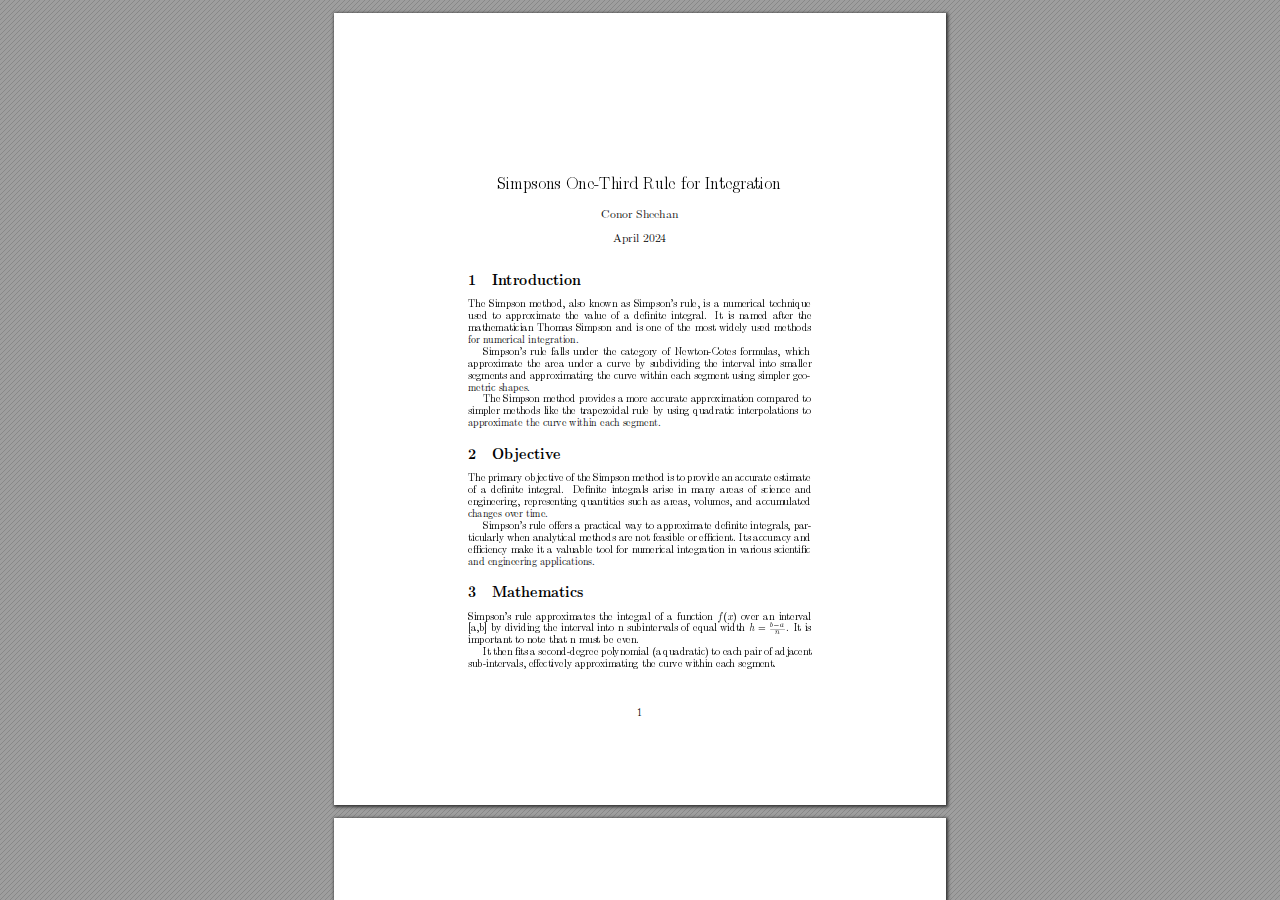
<file: Simpsons_One_Third_Rule_for_Integration.html>
<!DOCTYPE html>
<!-- Created by pdf2htmlEX (https://github.com/pdf2htmlEX/pdf2htmlEX) -->
<html xmlns="http://www.w3.org/1999/xhtml">
<head>
<meta charset="utf-8"/>
<meta name="generator" content="pdf2htmlEX"/>
<meta http-equiv="X-UA-Compatible" content="IE=edge,chrome=1"/>
<style type="text/css">
/*! 
 * Base CSS for pdf2htmlEX
 * Copyright 2012,2013 Lu Wang <coolwanglu@gmail.com> 
 * https://github.com/pdf2htmlEX/pdf2htmlEX/blob/master/share/LICENSE
 */#sidebar{position:absolute;top:0;left:0;bottom:0;width:250px;padding:0;margin:0;overflow:auto}#page-container{position:absolute;top:0;left:0;margin:0;padding:0;border:0}@media screen{#sidebar.opened+#page-container{left:250px}#page-container{bottom:0;right:0;overflow:auto}.loading-indicator{display:none}.loading-indicator.active{display:block;position:absolute;width:64px;height:64px;top:50%;left:50%;margin-top:-32px;margin-left:-32px}.loading-indicator img{position:absolute;top:0;left:0;bottom:0;right:0}}@media print{@page{margin:0}html{margin:0}body{margin:0;-webkit-print-color-adjust:exact}#sidebar{display:none}#page-container{width:auto;height:auto;overflow:visible;background-color:transparent}.d{display:none}}.pf{position:relative;background-color:white;overflow:hidden;margin:0;border:0}.pc{position:absolute;border:0;padding:0;margin:0;top:0;left:0;width:100%;height:100%;overflow:hidden;display:block;transform-origin:0 0;-ms-transform-origin:0 0;-webkit-transform-origin:0 0}.pc.opened{display:block}.bf{position:absolute;border:0;margin:0;top:0;bottom:0;width:100%;height:100%;-ms-user-select:none;-moz-user-select:none;-webkit-user-select:none;user-select:none}.bi{position:absolute;border:0;margin:0;-ms-user-select:none;-moz-user-select:none;-webkit-user-select:none;user-select:none}@media print{.pf{margin:0;box-shadow:none;page-break-after:always;page-break-inside:avoid}@-moz-document url-prefix(){.pf{overflow:visible;border:1px solid #fff}.pc{overflow:visible}}}.c{position:absolute;border:0;padding:0;margin:0;overflow:hidden;display:block}.t{position:absolute;white-space:pre;font-size:1px;transform-origin:0 100%;-ms-transform-origin:0 100%;-webkit-transform-origin:0 100%;unicode-bidi:bidi-override;-moz-font-feature-settings:"liga" 0}.t:after{content:''}.t:before{content:'';display:inline-block}.t span{position:relative;unicode-bidi:bidi-override}._{display:inline-block;color:transparent;z-index:-1}::selection{background:rgba(127,255,255,0.4)}::-moz-selection{background:rgba(127,255,255,0.4)}.pi{display:none}.d{position:absolute;transform-origin:0 100%;-ms-transform-origin:0 100%;-webkit-transform-origin:0 100%}.it{border:0;background-color:rgba(255,255,255,0.0)}.ir:hover{cursor:pointer}</style>
<style type="text/css">
/*! 
 * Fancy styles for pdf2htmlEX
 * Copyright 2012,2013 Lu Wang <coolwanglu@gmail.com> 
 * https://github.com/pdf2htmlEX/pdf2htmlEX/blob/master/share/LICENSE
 */@keyframes fadein{from{opacity:0}to{opacity:1}}@-webkit-keyframes fadein{from{opacity:0}to{opacity:1}}@keyframes swing{0{transform:rotate(0)}10%{transform:rotate(0)}90%{transform:rotate(720deg)}100%{transform:rotate(720deg)}}@-webkit-keyframes swing{0{-webkit-transform:rotate(0)}10%{-webkit-transform:rotate(0)}90%{-webkit-transform:rotate(720deg)}100%{-webkit-transform:rotate(720deg)}}@media screen{#sidebar{background-color:#2f3236;background-image:url("[data-uri]")}#outline{font-family:Georgia,Times,"Times New Roman",serif;font-size:13px;margin:2em 1em}#outline ul{padding:0}#outline li{list-style-type:none;margin:1em 0}#outline li>ul{margin-left:1em}#outline a,#outline a:visited,#outline a:hover,#outline a:active{line-height:1.2;color:#e8e8e8;text-overflow:ellipsis;white-space:nowrap;text-decoration:none;display:block;overflow:hidden;outline:0}#outline a:hover{color:#0cf}#page-container{background-color:#9e9e9e;background-image:url("[data-uri]");-webkit-transition:left 500ms;transition:left 500ms}.pf{margin:13px auto;box-shadow:1px 1px 3px 1px #333;border-collapse:separate}.pc.opened{-webkit-animation:fadein 100ms;animation:fadein 100ms}.loading-indicator.active{-webkit-animation:swing 1.5s ease-in-out .01s infinite alternate none;animation:swing 1.5s ease-in-out .01s infinite alternate none}.checked{background:no-repeat url([data-uri])}}</style>
<style type="text/css">
.ff0{font-family:sans-serif;visibility:hidden;}
@font-face{font-family:ff1;src:url('[data-uri]')format("woff");}.ff1{font-family:ff1;line-height:0.906000;font-style:normal;font-weight:normal;visibility:visible;}
@font-face{font-family:ff2;src:url('[data-uri]')format("woff");}.ff2{font-family:ff2;line-height:0.908000;font-style:normal;font-weight:normal;visibility:visible;}
@font-face{font-family:ff3;src:url('[data-uri]')format("woff");}.ff3{font-family:ff3;line-height:0.901000;font-style:normal;font-weight:normal;visibility:visible;}
@font-face{font-family:ff4;src:url('[data-uri]')format("woff");}.ff4{font-family:ff4;line-height:1.000000;font-style:normal;font-weight:normal;visibility:visible;}
@font-face{font-family:ff5;src:url('[data-uri]')format("woff");}.ff5{font-family:ff5;line-height:0.910000;font-style:normal;font-weight:normal;visibility:visible;}
@font-face{font-family:ff6;src:url('[data-uri]')format("woff");}.ff6{font-family:ff6;line-height:0.704000;font-style:normal;font-weight:normal;visibility:visible;}
@font-face{font-family:ff7;src:url('[data-uri]')format("woff");}.ff7{font-family:ff7;line-height:0.049000;font-style:normal;font-weight:normal;visibility:visible;}
@font-face{font-family:ff8;src:url('[data-uri]')format("woff");}.ff8{font-family:ff8;line-height:2.262000;font-style:normal;font-weight:normal;visibility:visible;}
@font-face{font-family:ff9;src:url('[data-uri]')format("woff");}.ff9{font-family:ff9;line-height:0.427000;font-style:normal;font-weight:normal;visibility:visible;}
@font-face{font-family:ffa;src:url('[data-uri]')format("woff");}.ffa{font-family:ffa;line-height:0.694000;font-style:normal;font-weight:normal;visibility:visible;}
@font-face{font-family:ffb;src:url('[data-uri]')format("woff");}.ffb{font-family:ffb;line-height:0.683000;font-style:normal;font-weight:normal;visibility:visible;}
@font-face{font-family:ffc;src:url('[data-uri]')format("woff");}.ffc{font-family:ffc;line-height:0.666000;font-style:normal;font-weight:normal;visibility:visible;}
@font-face{font-family:ffd;src:url('[data-uri]')format("woff");}.ffd{font-family:ffd;line-height:0.390000;font-style:normal;font-weight:normal;visibility:visible;}
.m0{transform:matrix(0.250000,0.000000,0.000000,0.250000,0,0);-ms-transform:matrix(0.250000,0.000000,0.000000,0.250000,0,0);-webkit-transform:matrix(0.250000,0.000000,0.000000,0.250000,0,0);}
.v3{vertical-align:-9.852000px;}
.v6{vertical-align:-8.368000px;}
.v7{vertical-align:-5.976000px;}
.v0{vertical-align:0.000000px;}
.v2{vertical-align:13.740000px;}
.v1{vertical-align:15.692000px;}
.v4{vertical-align:26.960000px;}
.v8{vertical-align:80.100000px;}
.v5{vertical-align:107.436000px;}
.ls6{letter-spacing:0.000000px;}
.lse{letter-spacing:0.000760px;}
.ls4{letter-spacing:0.001452px;}
.ls8{letter-spacing:0.001496px;}
.ls1{letter-spacing:0.002179px;}
.ls10{letter-spacing:1.988760px;}
.lsc{letter-spacing:1.989684px;}
.lsf{letter-spacing:1.993684px;}
.ls0{letter-spacing:4.289244px;}
.ls15{letter-spacing:4.981634px;}
.ls11{letter-spacing:4.985634px;}
.lsd{letter-spacing:8.846789px;}
.ls9{letter-spacing:11.066179px;}
.ls13{letter-spacing:11.066200px;}
.lsb{letter-spacing:12.942800px;}
.ls2{letter-spacing:13.286200px;}
.lsa{letter-spacing:15.852359px;}
.ls7{letter-spacing:17.707118px;}
.ls3{letter-spacing:18.068359px;}
.ls14{letter-spacing:19.922785px;}
.ls5{letter-spacing:23.032410px;}
.ls12{letter-spacing:117.063738px;}
.sc_{text-shadow:none;}
.sc0{text-shadow:-0.015em 0 transparent,0 0.015em transparent,0.015em 0 transparent,0 -0.015em  transparent;}
@media screen and (-webkit-min-device-pixel-ratio:0){
.sc_{-webkit-text-stroke:0px transparent;}
.sc0{-webkit-text-stroke:0.015em transparent;text-shadow:none;}
}
.ws1a{word-spacing:-19.917230px;}
.ws19{word-spacing:-11.070441px;}
.ws1b{word-spacing:-2.223652px;}
.ws25{word-spacing:-1.506345px;}
.wsc{word-spacing:-1.028140px;}
.ws17{word-spacing:-0.430384px;}
.ws20{word-spacing:-0.111581px;}
.ws24{word-spacing:-0.071731px;}
.ws13{word-spacing:-0.039850px;}
.ws15{word-spacing:-0.027895px;}
.ws18{word-spacing:0.000000px;}
.ws22{word-spacing:0.685427px;}
.ws1d{word-spacing:1.203482px;}
.ws23{word-spacing:1.243332px;}
.ws10{word-spacing:1.362884px;}
.wsa{word-spacing:1.721537px;}
.ws6{word-spacing:2.199742px;}
.ws1c{word-spacing:2.213998px;}
.wsb{word-spacing:2.239592px;}
.wsf{word-spacing:2.398994px;}
.ws9{word-spacing:2.638096px;}
.ws11{word-spacing:3.156152px;}
.ws16{word-spacing:3.514805px;}
.ws14{word-spacing:3.554656px;}
.ws3{word-spacing:4.192262px;}
.ws5{word-spacing:4.391514px;}
.ws26{word-spacing:5.029120px;}
.ws1e{word-spacing:5.547176px;}
.wse{word-spacing:5.945680px;}
.ws8{word-spacing:6.662987px;}
.ws12{word-spacing:6.941940px;}
.ws7{word-spacing:7.181042px;}
.ws21{word-spacing:7.499845px;}
.ws4{word-spacing:8.296853px;}
.wsd{word-spacing:8.655507px;}
.ws1{word-spacing:15.541760px;}
.ws0{word-spacing:20.727342px;}
.ws1f{word-spacing:21.461915px;}
.ws2{word-spacing:64.500515px;}
._b{margin-left:-8.848871px;}
._8{margin-left:-3.095892px;}
._0{margin-left:-1.859263px;}
._1{width:1.859263px;}
._5{width:3.615242px;}
._a{width:14.292588px;}
._2{width:16.298814px;}
._7{width:17.374774px;}
._4{width:20.349849px;}
._9{width:21.718468px;}
._3{width:35.120642px;}
._6{width:37.684773px;}
._c{width:64.557900px;}
.fc0{color:rgb(0,0,0);}
.fs5{font-size:19.925200px;}
.fs4{font-size:27.895200px;}
.fs3{font-size:39.850400px;}
.fs1{font-size:47.820800px;}
.fs2{font-size:57.384800px;}
.fs0{font-size:68.861600px;}
.y0{bottom:-0.500000px;}
.y20{bottom:89.365000px;}
.y39{bottom:131.208000px;}
.y1f{bottom:137.734000px;}
.y38{bottom:143.163000px;}
.y1e{bottom:149.689000px;}
.y1d{bottom:161.644000px;}
.y37{bottom:167.073000px;}
.y1c{bottom:170.164000px;}
.y1b{bottom:173.599000px;}
.y36{bottom:179.029000px;}
.y1a{bottom:185.554000px;}
.y35{bottom:200.850000px;}
.y19{bottom:207.375000px;}
.y34{bottom:233.777000px;}
.y18{bottom:240.321000px;}
.y33{bottom:245.732000px;}
.y17{bottom:252.276000px;}
.y16{bottom:264.231000px;}
.y32{bottom:265.613000px;}
.y15{bottom:276.186000px;}
.y31{bottom:285.495000px;}
.y14{bottom:288.142000px;}
.y13{bottom:300.097000px;}
.y12{bottom:312.052000px;}
.y30{bottom:317.243000px;}
.y11{bottom:324.007000px;}
.y10{bottom:345.828000px;}
.yf{bottom:378.774000px;}
.ye{bottom:390.729000px;}
.yd{bottom:402.684000px;}
.yc{bottom:414.639000px;}
.yb{bottom:426.595000px;}
.ya{bottom:438.550000px;}
.y9{bottom:450.505000px;}
.y8{bottom:462.460000px;}
.y7{bottom:474.415000px;}
.y43{bottom:482.917000px;}
.y6{bottom:486.371000px;}
.y42{bottom:494.872000px;}
.y5{bottom:498.326000px;}
.y41{bottom:506.827000px;}
.y4{bottom:520.147000px;}
.y2f{bottom:521.643000px;}
.y40{bottom:530.737000px;}
.y2e{bottom:533.598000px;}
.y3f{bottom:542.693000px;}
.y2d{bottom:555.419000px;}
.y3{bottom:563.055000px;}
.y3e{bottom:566.603000px;}
.y3d{bottom:578.558000px;}
.y2c{bottom:584.911000px;}
.y2{bottom:586.501000px;}
.y2b{bottom:588.346000px;}
.y3c{bottom:590.513000px;}
.y2a{bottom:611.649000px;}
.y3b{bottom:612.334000px;}
.y23{bottom:614.326000px;}
.y1{bottom:615.392000px;}
.y25{bottom:616.569000px;}
.y24{bottom:623.403000px;}
.y26{bottom:625.495000px;}
.y29{bottom:632.868000px;}
.y28{bottom:634.971000px;}
.y22{bottom:636.964000px;}
.y27{bottom:640.049000px;}
.y3a{bottom:645.280000px;}
.y21{bottom:657.235000px;}
.hf{height:1.594016px;}
.h8{height:9.507269px;}
.he{height:13.270183px;}
.hd{height:13.608912px;}
.h9{height:19.359269px;}
.hc{height:21.519800px;}
.h5{height:29.887800px;}
.h11{height:33.265365px;}
.h3{height:34.144051px;}
.h6{height:35.051269px;}
.h4{height:40.169360px;}
.h7{height:43.627800px;}
.h2{height:48.340843px;}
.ha{height:55.054532px;}
.h10{height:81.694016px;}
.hb{height:109.030016px;}
.h0{height:792.000000px;}
.h1{height:792.500000px;}
.w0{width:612.000000px;}
.w1{width:612.500000px;}
.x0{left:0.000000px;}
.x4{left:133.768000px;}
.x5{left:148.712000px;}
.x17{left:158.675000px;}
.x1{left:163.385000px;}
.x8{left:175.765000px;}
.x9{left:181.300000px;}
.xa{left:191.389000px;}
.xb{left:225.640000px;}
.xc{left:233.857000px;}
.x16{left:250.207000px;}
.x2{left:266.929000px;}
.x3{left:278.800000px;}
.xf{left:283.179000px;}
.xd{left:287.423000px;}
.xe{left:288.679000px;}
.x10{left:299.230000px;}
.x7{left:303.133000px;}
.x13{left:350.955000px;}
.x11{left:355.200000px;}
.x12{left:356.456000px;}
.x14{left:367.006000px;}
.x15{left:428.841000px;}
.x6{left:440.780000px;}
@media print{
.v3{vertical-align:-13.136000pt;}
.v6{vertical-align:-11.157333pt;}
.v7{vertical-align:-7.968000pt;}
.v0{vertical-align:0.000000pt;}
.v2{vertical-align:18.320000pt;}
.v1{vertical-align:20.922667pt;}
.v4{vertical-align:35.946667pt;}
.v8{vertical-align:106.800000pt;}
.v5{vertical-align:143.248000pt;}
.ls6{letter-spacing:0.000000pt;}
.lse{letter-spacing:0.001014pt;}
.ls4{letter-spacing:0.001935pt;}
.ls8{letter-spacing:0.001995pt;}
.ls1{letter-spacing:0.002906pt;}
.ls10{letter-spacing:2.651680pt;}
.lsc{letter-spacing:2.652911pt;}
.lsf{letter-spacing:2.658245pt;}
.ls0{letter-spacing:5.718992pt;}
.ls15{letter-spacing:6.642178pt;}
.ls11{letter-spacing:6.647511pt;}
.lsd{letter-spacing:11.795718pt;}
.ls9{letter-spacing:14.754906pt;}
.ls13{letter-spacing:14.754933pt;}
.lsb{letter-spacing:17.257067pt;}
.ls2{letter-spacing:17.714933pt;}
.lsa{letter-spacing:21.136479pt;}
.ls7{letter-spacing:23.609490pt;}
.ls3{letter-spacing:24.091145pt;}
.ls14{letter-spacing:26.563713pt;}
.ls5{letter-spacing:30.709880pt;}
.ls12{letter-spacing:156.084984pt;}
.ws1a{word-spacing:-26.556307pt;}
.ws19{word-spacing:-14.760588pt;}
.ws1b{word-spacing:-2.964870pt;}
.ws25{word-spacing:-2.008460pt;}
.wsc{word-spacing:-1.370854pt;}
.ws17{word-spacing:-0.573846pt;}
.ws20{word-spacing:-0.148775pt;}
.ws24{word-spacing:-0.095641pt;}
.ws13{word-spacing:-0.053134pt;}
.ws15{word-spacing:-0.037194pt;}
.ws18{word-spacing:0.000000pt;}
.ws22{word-spacing:0.913903pt;}
.ws1d{word-spacing:1.604643pt;}
.ws23{word-spacing:1.657777pt;}
.ws10{word-spacing:1.817178pt;}
.wsa{word-spacing:2.295383pt;}
.ws6{word-spacing:2.932989pt;}
.ws1c{word-spacing:2.951998pt;}
.wsb{word-spacing:2.986123pt;}
.wsf{word-spacing:3.198659pt;}
.ws9{word-spacing:3.517462pt;}
.ws11{word-spacing:4.208202pt;}
.ws16{word-spacing:4.686407pt;}
.ws14{word-spacing:4.739541pt;}
.ws3{word-spacing:5.589683pt;}
.ws5{word-spacing:5.855352pt;}
.ws26{word-spacing:6.705494pt;}
.ws1e{word-spacing:7.396234pt;}
.wse{word-spacing:7.927573pt;}
.ws8{word-spacing:8.883983pt;}
.ws12{word-spacing:9.255920pt;}
.ws7{word-spacing:9.574723pt;}
.ws21{word-spacing:9.999794pt;}
.ws4{word-spacing:11.062471pt;}
.wsd{word-spacing:11.540676pt;}
.ws1{word-spacing:20.722347pt;}
.ws0{word-spacing:27.636455pt;}
.ws1f{word-spacing:28.615887pt;}
.ws2{word-spacing:86.000687pt;}
._b{margin-left:-11.798495pt;}
._8{margin-left:-4.127856pt;}
._0{margin-left:-2.479018pt;}
._1{width:2.479018pt;}
._5{width:4.820323pt;}
._a{width:19.056784pt;}
._2{width:21.731751pt;}
._7{width:23.166366pt;}
._4{width:27.133132pt;}
._9{width:28.957957pt;}
._3{width:46.827522pt;}
._6{width:50.246364pt;}
._c{width:86.077200pt;}
.fs5{font-size:26.566933pt;}
.fs4{font-size:37.193600pt;}
.fs3{font-size:53.133867pt;}
.fs1{font-size:63.761067pt;}
.fs2{font-size:76.513067pt;}
.fs0{font-size:91.815467pt;}
.y0{bottom:-0.666667pt;}
.y20{bottom:119.153333pt;}
.y39{bottom:174.944000pt;}
.y1f{bottom:183.645333pt;}
.y38{bottom:190.884000pt;}
.y1e{bottom:199.585333pt;}
.y1d{bottom:215.525333pt;}
.y37{bottom:222.764000pt;}
.y1c{bottom:226.885333pt;}
.y1b{bottom:231.465333pt;}
.y36{bottom:238.705333pt;}
.y1a{bottom:247.405333pt;}
.y35{bottom:267.800000pt;}
.y19{bottom:276.500000pt;}
.y34{bottom:311.702667pt;}
.y18{bottom:320.428000pt;}
.y33{bottom:327.642667pt;}
.y17{bottom:336.368000pt;}
.y16{bottom:352.308000pt;}
.y32{bottom:354.150667pt;}
.y15{bottom:368.248000pt;}
.y31{bottom:380.660000pt;}
.y14{bottom:384.189333pt;}
.y13{bottom:400.129333pt;}
.y12{bottom:416.069333pt;}
.y30{bottom:422.990667pt;}
.y11{bottom:432.009333pt;}
.y10{bottom:461.104000pt;}
.yf{bottom:505.032000pt;}
.ye{bottom:520.972000pt;}
.yd{bottom:536.912000pt;}
.yc{bottom:552.852000pt;}
.yb{bottom:568.793333pt;}
.ya{bottom:584.733333pt;}
.y9{bottom:600.673333pt;}
.y8{bottom:616.613333pt;}
.y7{bottom:632.553333pt;}
.y43{bottom:643.889333pt;}
.y6{bottom:648.494667pt;}
.y42{bottom:659.829333pt;}
.y5{bottom:664.434667pt;}
.y41{bottom:675.769333pt;}
.y4{bottom:693.529333pt;}
.y2f{bottom:695.524000pt;}
.y40{bottom:707.649333pt;}
.y2e{bottom:711.464000pt;}
.y3f{bottom:723.590667pt;}
.y2d{bottom:740.558667pt;}
.y3{bottom:750.740000pt;}
.y3e{bottom:755.470667pt;}
.y3d{bottom:771.410667pt;}
.y2c{bottom:779.881333pt;}
.y2{bottom:782.001333pt;}
.y2b{bottom:784.461333pt;}
.y3c{bottom:787.350667pt;}
.y2a{bottom:815.532000pt;}
.y3b{bottom:816.445333pt;}
.y23{bottom:819.101333pt;}
.y1{bottom:820.522667pt;}
.y25{bottom:822.092000pt;}
.y24{bottom:831.204000pt;}
.y26{bottom:833.993333pt;}
.y29{bottom:843.824000pt;}
.y28{bottom:846.628000pt;}
.y22{bottom:849.285333pt;}
.y27{bottom:853.398667pt;}
.y3a{bottom:860.373333pt;}
.y21{bottom:876.313333pt;}
.hf{height:2.125355pt;}
.h8{height:12.676358pt;}
.he{height:17.693578pt;}
.hd{height:18.145215pt;}
.h9{height:25.812358pt;}
.hc{height:28.693067pt;}
.h5{height:39.850400pt;}
.h11{height:44.353820pt;}
.h3{height:45.525402pt;}
.h6{height:46.735025pt;}
.h4{height:53.559147pt;}
.h7{height:58.170400pt;}
.h2{height:64.454458pt;}
.ha{height:73.406043pt;}
.h10{height:108.925355pt;}
.hb{height:145.373355pt;}
.h0{height:1056.000000pt;}
.h1{height:1056.666667pt;}
.w0{width:816.000000pt;}
.w1{width:816.666667pt;}
.x0{left:0.000000pt;}
.x4{left:178.357333pt;}
.x5{left:198.282667pt;}
.x17{left:211.566667pt;}
.x1{left:217.846667pt;}
.x8{left:234.353333pt;}
.x9{left:241.733333pt;}
.xa{left:255.185333pt;}
.xb{left:300.853333pt;}
.xc{left:311.809333pt;}
.x16{left:333.609333pt;}
.x2{left:355.905333pt;}
.x3{left:371.733333pt;}
.xf{left:377.572000pt;}
.xd{left:383.230667pt;}
.xe{left:384.905333pt;}
.x10{left:398.973333pt;}
.x7{left:404.177333pt;}
.x13{left:467.940000pt;}
.x11{left:473.600000pt;}
.x12{left:475.274667pt;}
.x14{left:489.341333pt;}
.x15{left:571.788000pt;}
.x6{left:587.706667pt;}
}
</style>
<script>
/*
 Copyright 2012 Mozilla Foundation 
 Copyright 2013 Lu Wang <coolwanglu@gmail.com>
 Apachine License Version 2.0 
*/
(function(){function b(a,b,e,f){var c=(a.className||"").split(/\s+/g);""===c[0]&&c.shift();var d=c.indexOf(b);0>d&&e&&c.push(b);0<=d&&f&&c.splice(d,1);a.className=c.join(" ");return 0<=d}if(!("classList"in document.createElement("div"))){var e={add:function(a){b(this.element,a,!0,!1)},contains:function(a){return b(this.element,a,!1,!1)},remove:function(a){b(this.element,a,!1,!0)},toggle:function(a){b(this.element,a,!0,!0)}};Object.defineProperty(HTMLElement.prototype,"classList",{get:function(){if(this._classList)return this._classList;
var a=Object.create(e,{element:{value:this,writable:!1,enumerable:!0}});Object.defineProperty(this,"_classList",{value:a,writable:!1,enumerable:!1});return a},enumerable:!0})}})();
</script>
<script>
(function(){/*
 pdf2htmlEX.js: Core UI functions for pdf2htmlEX 
 Copyright 2012,2013 Lu Wang <coolwanglu@gmail.com> and other contributors 
 https://github.com/pdf2htmlEX/pdf2htmlEX/blob/master/share/LICENSE 
*/
var pdf2htmlEX=window.pdf2htmlEX=window.pdf2htmlEX||{},CSS_CLASS_NAMES={page_frame:"pf",page_content_box:"pc",page_data:"pi",background_image:"bi",link:"l",input_radio:"ir",__dummy__:"no comma"},DEFAULT_CONFIG={container_id:"page-container",sidebar_id:"sidebar",outline_id:"outline",loading_indicator_cls:"loading-indicator",preload_pages:3,render_timeout:100,scale_step:0.9,key_handler:!0,hashchange_handler:!0,view_history_handler:!0,__dummy__:"no comma"},EPS=1E-6;
function invert(a){var b=a[0]*a[3]-a[1]*a[2];return[a[3]/b,-a[1]/b,-a[2]/b,a[0]/b,(a[2]*a[5]-a[3]*a[4])/b,(a[1]*a[4]-a[0]*a[5])/b]}function transform(a,b){return[a[0]*b[0]+a[2]*b[1]+a[4],a[1]*b[0]+a[3]*b[1]+a[5]]}function get_page_number(a){return parseInt(a.getAttribute("data-page-no"),16)}function disable_dragstart(a){for(var b=0,c=a.length;b<c;++b)a[b].addEventListener("dragstart",function(){return!1},!1)}
function clone_and_extend_objs(a){for(var b={},c=0,e=arguments.length;c<e;++c){var h=arguments[c],d;for(d in h)h.hasOwnProperty(d)&&(b[d]=h[d])}return b}
function Page(a){if(a){this.shown=this.loaded=!1;this.page=a;this.num=get_page_number(a);this.original_height=a.clientHeight;this.original_width=a.clientWidth;var b=a.getElementsByClassName(CSS_CLASS_NAMES.page_content_box)[0];b&&(this.content_box=b,this.original_scale=this.cur_scale=this.original_height/b.clientHeight,this.page_data=JSON.parse(a.getElementsByClassName(CSS_CLASS_NAMES.page_data)[0].getAttribute("data-data")),this.ctm=this.page_data.ctm,this.ictm=invert(this.ctm),this.loaded=!0)}}
Page.prototype={hide:function(){this.loaded&&this.shown&&(this.content_box.classList.remove("opened"),this.shown=!1)},show:function(){this.loaded&&!this.shown&&(this.content_box.classList.add("opened"),this.shown=!0)},rescale:function(a){this.cur_scale=0===a?this.original_scale:a;this.loaded&&(a=this.content_box.style,a.msTransform=a.webkitTransform=a.transform="scale("+this.cur_scale.toFixed(3)+")");a=this.page.style;a.height=this.original_height*this.cur_scale+"px";a.width=this.original_width*this.cur_scale+
"px"},view_position:function(){var a=this.page,b=a.parentNode;return[b.scrollLeft-a.offsetLeft-a.clientLeft,b.scrollTop-a.offsetTop-a.clientTop]},height:function(){return this.page.clientHeight},width:function(){return this.page.clientWidth}};function Viewer(a){this.config=clone_and_extend_objs(DEFAULT_CONFIG,0<arguments.length?a:{});this.pages_loading=[];this.init_before_loading_content();var b=this;document.addEventListener("DOMContentLoaded",function(){b.init_after_loading_content()},!1)}
Viewer.prototype={scale:1,cur_page_idx:0,first_page_idx:0,init_before_loading_content:function(){this.pre_hide_pages()},initialize_radio_button:function(){for(var a=document.getElementsByClassName(CSS_CLASS_NAMES.input_radio),b=0;b<a.length;b++)a[b].addEventListener("click",function(){this.classList.toggle("checked")})},init_after_loading_content:function(){this.sidebar=document.getElementById(this.config.sidebar_id);this.outline=document.getElementById(this.config.outline_id);this.container=document.getElementById(this.config.container_id);
this.loading_indicator=document.getElementsByClassName(this.config.loading_indicator_cls)[0];for(var a=!0,b=this.outline.childNodes,c=0,e=b.length;c<e;++c)if("ul"===b[c].nodeName.toLowerCase()){a=!1;break}a||this.sidebar.classList.add("opened");this.find_pages();if(0!=this.pages.length){disable_dragstart(document.getElementsByClassName(CSS_CLASS_NAMES.background_image));this.config.key_handler&&this.register_key_handler();var h=this;this.config.hashchange_handler&&window.addEventListener("hashchange",
function(a){h.navigate_to_dest(document.location.hash.substring(1))},!1);this.config.view_history_handler&&window.addEventListener("popstate",function(a){a.state&&h.navigate_to_dest(a.state)},!1);this.container.addEventListener("scroll",function(){h.update_page_idx();h.schedule_render(!0)},!1);[this.container,this.outline].forEach(function(a){a.addEventListener("click",h.link_handler.bind(h),!1)});this.initialize_radio_button();this.render()}},find_pages:function(){for(var a=[],b={},c=this.container.childNodes,
e=0,h=c.length;e<h;++e){var d=c[e];d.nodeType===Node.ELEMENT_NODE&&d.classList.contains(CSS_CLASS_NAMES.page_frame)&&(d=new Page(d),a.push(d),b[d.num]=a.length-1)}this.pages=a;this.page_map=b},load_page:function(a,b,c){var e=this.pages;if(!(a>=e.length||(e=e[a],e.loaded||this.pages_loading[a]))){var e=e.page,h=e.getAttribute("data-page-url");if(h){this.pages_loading[a]=!0;var d=e.getElementsByClassName(this.config.loading_indicator_cls)[0];"undefined"===typeof d&&(d=this.loading_indicator.cloneNode(!0),
d.classList.add("active"),e.appendChild(d));var f=this,g=new XMLHttpRequest;g.open("GET",h,!0);g.onload=function(){if(200===g.status||0===g.status){var b=document.createElement("div");b.innerHTML=g.responseText;for(var d=null,b=b.childNodes,e=0,h=b.length;e<h;++e){var p=b[e];if(p.nodeType===Node.ELEMENT_NODE&&p.classList.contains(CSS_CLASS_NAMES.page_frame)){d=p;break}}b=f.pages[a];f.container.replaceChild(d,b.page);b=new Page(d);f.pages[a]=b;b.hide();b.rescale(f.scale);disable_dragstart(d.getElementsByClassName(CSS_CLASS_NAMES.background_image));
f.schedule_render(!1);c&&c(b)}delete f.pages_loading[a]};g.send(null)}void 0===b&&(b=this.config.preload_pages);0<--b&&(f=this,setTimeout(function(){f.load_page(a+1,b)},0))}},pre_hide_pages:function(){var a="@media screen{."+CSS_CLASS_NAMES.page_content_box+"{display:none;}}",b=document.createElement("style");b.styleSheet?b.styleSheet.cssText=a:b.appendChild(document.createTextNode(a));document.head.appendChild(b)},render:function(){for(var a=this.container,b=a.scrollTop,c=a.clientHeight,a=b-c,b=
b+c+c,c=this.pages,e=0,h=c.length;e<h;++e){var d=c[e],f=d.page,g=f.offsetTop+f.clientTop,f=g+f.clientHeight;g<=b&&f>=a?d.loaded?d.show():this.load_page(e):d.hide()}},update_page_idx:function(){var a=this.pages,b=a.length;if(!(2>b)){for(var c=this.container,e=c.scrollTop,c=e+c.clientHeight,h=-1,d=b,f=d-h;1<f;){var g=h+Math.floor(f/2),f=a[g].page;f.offsetTop+f.clientTop+f.clientHeight>=e?d=g:h=g;f=d-h}this.first_page_idx=d;for(var g=h=this.cur_page_idx,k=0;d<b;++d){var f=a[d].page,l=f.offsetTop+f.clientTop,
f=f.clientHeight;if(l>c)break;f=(Math.min(c,l+f)-Math.max(e,l))/f;if(d===h&&Math.abs(f-1)<=EPS){g=h;break}f>k&&(k=f,g=d)}this.cur_page_idx=g}},schedule_render:function(a){if(void 0!==this.render_timer){if(!a)return;clearTimeout(this.render_timer)}var b=this;this.render_timer=setTimeout(function(){delete b.render_timer;b.render()},this.config.render_timeout)},register_key_handler:function(){var a=this;window.addEventListener("DOMMouseScroll",function(b){if(b.ctrlKey){b.preventDefault();var c=a.container,
e=c.getBoundingClientRect(),c=[b.clientX-e.left-c.clientLeft,b.clientY-e.top-c.clientTop];a.rescale(Math.pow(a.config.scale_step,b.detail),!0,c)}},!1);window.addEventListener("keydown",function(b){var c=!1,e=b.ctrlKey||b.metaKey,h=b.altKey;switch(b.keyCode){case 61:case 107:case 187:e&&(a.rescale(1/a.config.scale_step,!0),c=!0);break;case 173:case 109:case 189:e&&(a.rescale(a.config.scale_step,!0),c=!0);break;case 48:e&&(a.rescale(0,!1),c=!0);break;case 33:h?a.scroll_to(a.cur_page_idx-1):a.container.scrollTop-=
a.container.clientHeight;c=!0;break;case 34:h?a.scroll_to(a.cur_page_idx+1):a.container.scrollTop+=a.container.clientHeight;c=!0;break;case 35:a.container.scrollTop=a.container.scrollHeight;c=!0;break;case 36:a.container.scrollTop=0,c=!0}c&&b.preventDefault()},!1)},rescale:function(a,b,c){var e=this.scale;this.scale=a=0===a?1:b?e*a:a;c||(c=[0,0]);b=this.container;c[0]+=b.scrollLeft;c[1]+=b.scrollTop;for(var h=this.pages,d=h.length,f=this.first_page_idx;f<d;++f){var g=h[f].page;if(g.offsetTop+g.clientTop>=
c[1])break}g=f-1;0>g&&(g=0);var g=h[g].page,k=g.clientWidth,f=g.clientHeight,l=g.offsetLeft+g.clientLeft,m=c[0]-l;0>m?m=0:m>k&&(m=k);k=g.offsetTop+g.clientTop;c=c[1]-k;0>c?c=0:c>f&&(c=f);for(f=0;f<d;++f)h[f].rescale(a);b.scrollLeft+=m/e*a+g.offsetLeft+g.clientLeft-m-l;b.scrollTop+=c/e*a+g.offsetTop+g.clientTop-c-k;this.schedule_render(!0)},fit_width:function(){var a=this.cur_page_idx;this.rescale(this.container.clientWidth/this.pages[a].width(),!0);this.scroll_to(a)},fit_height:function(){var a=this.cur_page_idx;
this.rescale(this.container.clientHeight/this.pages[a].height(),!0);this.scroll_to(a)},get_containing_page:function(a){for(;a;){if(a.nodeType===Node.ELEMENT_NODE&&a.classList.contains(CSS_CLASS_NAMES.page_frame)){a=get_page_number(a);var b=this.page_map;return a in b?this.pages[b[a]]:null}a=a.parentNode}return null},link_handler:function(a){var b=a.target,c=b.getAttribute("data-dest-detail");if(c){if(this.config.view_history_handler)try{var e=this.get_current_view_hash();window.history.replaceState(e,
"","#"+e);window.history.pushState(c,"","#"+c)}catch(h){}this.navigate_to_dest(c,this.get_containing_page(b));a.preventDefault()}},navigate_to_dest:function(a,b){try{var c=JSON.parse(a)}catch(e){return}if(c instanceof Array){var h=c[0],d=this.page_map;if(h in d){for(var f=d[h],h=this.pages[f],d=2,g=c.length;d<g;++d){var k=c[d];if(null!==k&&"number"!==typeof k)return}for(;6>c.length;)c.push(null);var g=b||this.pages[this.cur_page_idx],d=g.view_position(),d=transform(g.ictm,[d[0],g.height()-d[1]]),
g=this.scale,l=[0,0],m=!0,k=!1,n=this.scale;switch(c[1]){case "XYZ":l=[null===c[2]?d[0]:c[2]*n,null===c[3]?d[1]:c[3]*n];g=c[4];if(null===g||0===g)g=this.scale;k=!0;break;case "Fit":case "FitB":l=[0,0];k=!0;break;case "FitH":case "FitBH":l=[0,null===c[2]?d[1]:c[2]*n];k=!0;break;case "FitV":case "FitBV":l=[null===c[2]?d[0]:c[2]*n,0];k=!0;break;case "FitR":l=[c[2]*n,c[5]*n],m=!1,k=!0}if(k){this.rescale(g,!1);var p=this,c=function(a){l=transform(a.ctm,l);m&&(l[1]=a.height()-l[1]);p.scroll_to(f,l)};h.loaded?
c(h):(this.load_page(f,void 0,c),this.scroll_to(f))}}}},scroll_to:function(a,b){var c=this.pages;if(!(0>a||a>=c.length)){c=c[a].view_position();void 0===b&&(b=[0,0]);var e=this.container;e.scrollLeft+=b[0]-c[0];e.scrollTop+=b[1]-c[1]}},get_current_view_hash:function(){var a=[],b=this.pages[this.cur_page_idx];a.push(b.num);a.push("XYZ");var c=b.view_position(),c=transform(b.ictm,[c[0],b.height()-c[1]]);a.push(c[0]/this.scale);a.push(c[1]/this.scale);a.push(this.scale);return JSON.stringify(a)}};
pdf2htmlEX.Viewer=Viewer;})();
</script>
<script>
try{
pdf2htmlEX.defaultViewer = new pdf2htmlEX.Viewer({});
}catch(e){}
</script>
<title></title>
</head>
<body>
<div id="sidebar">
<div id="outline">
</div>
</div>
<div id="page-container">
<div id="pf1" class="pf w0 h0" data-page-no="1"><div class="pc pc1 w0 h0"><img class="bi x0 y0 w1 h1" alt="" src="[data-uri]"/><div class="t m0 x1 h2 y1 ff1 fs0 fc0 sc0 ls6 ws0">Simpsons<span class="_"> </span>One-Third<span class="_"> </span>Rule<span class="_"> </span>for<span class="_"> </span>In<span class="_ _0"></span>tegration</div><div class="t m0 x2 h3 y2 ff2 fs1 fc0 sc0 ls6 ws1">Conor<span class="_"> </span>Sheehan</div><div class="t m0 x3 h3 y3 ff2 fs1 fc0 sc0 ls6 ws1">April<span class="_"> </span>2024</div><div class="t m0 x4 h4 y4 ff3 fs2 fc0 sc0 ls6 ws2">1<span class="_"> </span>In<span class="_ _0"></span>tro<span class="_ _1"></span>duction</div><div class="t m0 x4 h5 y5 ff4 fs3 fc0 sc0 ls6 ws3">The<span class="_"> </span>Simpson<span class="_"> </span>metho<span class="_ _1"></span>d,<span class="_"> </span>also<span class="_"> </span>kno<span class="_ _0"></span>wn<span class="_"> </span>as<span class="_"> </span>Simpson’s<span class="_"> </span>rule,<span class="_"> </span>is<span class="_ _2"> </span>a<span class="_"> </span>n<span class="_ _0"></span>umerical<span class="_"> </span>technique</div><div class="t m0 x4 h5 y6 ff4 fs3 fc0 sc0 ls6 ws4">used<span class="_"> </span>to<span class="_"> </span>appro<span class="_ _0"></span>ximate<span class="_"> </span>the<span class="_"> </span>v<span class="_ _0"></span>alue<span class="_"> </span>of<span class="_"> </span>a<span class="_"> </span>deﬁnite<span class="_"> </span>integral.<span class="_ _3"> </span>It<span class="_"> </span>is<span class="_"> </span>named<span class="_"> </span>after<span class="_"> </span>the</div><div class="t m0 x4 h5 y7 ff4 fs3 fc0 sc0 ls6 ws5">mathematician<span class="_"> </span>Thomas<span class="_"> </span>Simpson<span class="_"> </span>and<span class="_"> </span>is<span class="_"> </span>one<span class="_"> </span>of<span class="_"> </span>the<span class="_"> </span>most<span class="_"> </span>widely<span class="_"> </span>used<span class="_"> </span>metho<span class="_ _1"></span>ds</div><div class="t m0 x4 h5 y8 ff4 fs3 fc0 sc0 ls6 ws6">for<span class="_"> </span>n<span class="_ _0"></span>umerical<span class="_"> </span>integration.</div><div class="t m0 x5 h5 y9 ff4 fs3 fc0 sc0 ls6 ws7">Simpson’s<span class="_"> </span>rule<span class="_"> </span>falls<span class="_"> </span>under<span class="_"> </span>the<span class="_"> </span>category<span class="_"> </span>of<span class="_"> </span>Newton-Cotes<span class="_"> </span>form<span class="_ _0"></span>ulas,<span class="_ _4"> </span>whic<span class="_ _0"></span>h</div><div class="t m0 x4 h5 ya ff4 fs3 fc0 sc0 ls6 ws8">appro<span class="_ _0"></span>ximate<span class="_"> </span>the<span class="_"> </span>area<span class="_"> </span>under<span class="_"> </span>a<span class="_"> </span>curve<span class="_"> </span>b<span class="_ _0"></span>y<span class="_"> </span>sub<span class="_ _1"></span>dividing<span class="_"> </span>the<span class="_"> </span>in<span class="_ _0"></span>terv<span class="_ _0"></span>al<span class="_"> </span>in<span class="_ _0"></span>to<span class="_"> </span>smaller</div><div class="t m0 x4 h5 yb ff4 fs3 fc0 sc0 ls6 ws9">segmen<span class="_ _0"></span>ts<span class="_"> </span>and<span class="_"> </span>approximating<span class="_"> </span>the<span class="_"> </span>curv<span class="_ _0"></span>e<span class="_"> </span>within<span class="_"> </span>each<span class="_"> </span>segmen<span class="_ _0"></span>t<span class="_"> </span>using<span class="_"> </span>simpler<span class="_"> </span>geo-</div><div class="t m0 x4 h5 yc ff4 fs3 fc0 sc0 ls6 ws6">metric<span class="_"> </span>shap<span class="_ _1"></span>es.</div><div class="t m0 x5 h5 yd ff4 fs3 fc0 sc0 ls6 wsa">The<span class="_"> </span>Simpson<span class="_"> </span>metho<span class="_ _1"></span>d<span class="_"> </span>pro<span class="_ _0"></span>vides<span class="_"> </span>a<span class="_"> </span>more<span class="_"> </span>accurate<span class="_"> </span>appro<span class="_ _0"></span>ximation<span class="_"> </span>compared<span class="_"> </span>to</div><div class="t m0 x4 h5 ye ff4 fs3 fc0 sc0 ls6 ws3">simpler<span class="_"> </span>metho<span class="_ _1"></span>ds<span class="_"> </span>lik<span class="_ _0"></span>e<span class="_"> </span>the<span class="_"> </span>trap<span class="_ _1"></span>ezoidal<span class="_"> </span>rule<span class="_"> </span>b<span class="_ _0"></span>y<span class="_"> </span>using<span class="_"> </span>quadratic<span class="_"> </span>in<span class="_ _0"></span>terp<span class="_ _1"></span>olations<span class="_"> </span>to</div><div class="t m0 x4 h5 yf ff4 fs3 fc0 sc0 ls6 wsb">appro<span class="_ _0"></span>ximate<span class="_"> </span>the<span class="_"> </span>curve<span class="_"> </span>within<span class="_"> </span>eac<span class="_ _0"></span>h<span class="_"> </span>segment.</div><div class="t m0 x4 h4 y10 ff3 fs2 fc0 sc0 ls6 ws2">2<span class="_"> </span>Ob<span class="_ _5"></span>jectiv<span class="_ _0"></span>e</div><div class="t m0 x4 h5 y11 ff4 fs3 fc0 sc0 ls6 wsc">The<span class="_"> </span>primary<span class="_"> </span>ob<span class="_ _1"></span>jective<span class="_"> </span>of<span class="_"> </span>the<span class="_"> </span>Simpson<span class="_"> </span>method<span class="_"> </span>is<span class="_"> </span>to<span class="_"> </span>provide<span class="_"> </span>an<span class="_"> </span>accurate<span class="_"> </span>estimate</div><div class="t m0 x4 h5 y12 ff4 fs3 fc0 sc0 ls6 wsd">of<span class="_"> </span>a<span class="_"> </span>deﬁnite<span class="_"> </span>in<span class="_ _0"></span>tegral.<span class="_ _6"> </span>Deﬁnite<span class="_"> </span>in<span class="_ _0"></span>tegrals<span class="_"> </span>arise<span class="_"> </span>in<span class="_"> </span>many<span class="_"> </span>areas<span class="_"> </span>of<span class="_"> </span>science<span class="_"> </span>and</div><div class="t m0 x4 h5 y13 ff4 fs3 fc0 sc0 ls6 wse">engineering,<span class="_"> </span>representing<span class="_"> </span>quan<span class="_ _0"></span>tities<span class="_"> </span>such<span class="_"> </span>as<span class="_"> </span>areas,<span class="_"> </span>volumes,<span class="_"> </span>and<span class="_"> </span>accum<span class="_ _0"></span>ulated</div><div class="t m0 x4 h5 y14 ff4 fs3 fc0 sc0 ls6 ws6">c<span class="_ _0"></span>hanges<span class="_"> </span>ov<span class="_ _0"></span>er<span class="_"> </span>time.</div><div class="t m0 x5 h5 y15 ff4 fs3 fc0 sc0 ls6 wsf">Simpson’s<span class="_"> </span>rule<span class="_"> </span>oﬀers<span class="_"> </span>a<span class="_"> </span>practical<span class="_"> </span>w<span class="_ _0"></span>ay<span class="_"> </span>to<span class="_"> </span>appro<span class="_ _0"></span>ximate<span class="_"> </span>deﬁnite<span class="_"> </span>integrals,<span class="_"> </span>par-</div><div class="t m0 x4 h5 y16 ff4 fs3 fc0 sc0 ls6 ws10">ticularly<span class="_"> </span>when<span class="_"> </span>analytical<span class="_"> </span>metho<span class="_ _1"></span>ds<span class="_"> </span>are<span class="_"> </span>not<span class="_"> </span>feasible<span class="_"> </span>or<span class="_"> </span>eﬃcien<span class="_ _0"></span>t.<span class="_ _7"> </span>Its<span class="_"> </span>accuracy<span class="_"> </span>and</div><div class="t m0 x4 h5 y17 ff4 fs3 fc0 sc0 ls6 ws11">eﬃciency<span class="_"> </span>mak<span class="_ _0"></span>e<span class="_"> </span>it<span class="_"> </span>a<span class="_"> </span>v<span class="_ _0"></span>aluable<span class="_"> </span>to<span class="_ _1"></span>ol<span class="_"> </span>for<span class="_"> </span>n<span class="_ _0"></span>umerical<span class="_"> </span>integration<span class="_"> </span>in<span class="_"> </span>v<span class="_ _8"></span>arious<span class="_"> </span>scien<span class="_ _0"></span>tiﬁc</div><div class="t m0 x4 h5 y18 ff4 fs3 fc0 sc0 ls6 ws6">and<span class="_"> </span>engineering<span class="_"> </span>applications.</div><div class="t m0 x4 h4 y19 ff3 fs2 fc0 sc0 ls6 ws2">3<span class="_"> </span>Mathematics</div><div class="t m0 x4 h5 y1a ff4 fs3 fc0 sc0 ls6 ws12">Simpson’s<span class="_"> </span>rule<span class="_"> </span>appro<span class="_ _0"></span>ximates<span class="_"> </span>the<span class="_"> </span>integral<span class="_"> </span>of<span class="_"> </span>a<span class="_"> </span>function<span class="_"> </span><span class="ff5 ls0">f</span><span class="ls1">(</span><span class="ff5 ws13">x</span>)<span class="_"> </span>o<span class="_ _0"></span>ver<span class="_"> </span>an<span class="_"> </span>in<span class="_ _0"></span>terv<span class="_ _8"></span>al</div><div class="t m0 x4 h6 y1b ff4 fs3 fc0 sc0 ls6 ws14">[a,b]<span class="_"> </span>b<span class="_ _0"></span>y<span class="_"> </span>dividing<span class="_"> </span>the<span class="_"> </span>interv<span class="_ _8"></span>al<span class="_"> </span>into<span class="_"> </span>n<span class="_"> </span>subin<span class="_ _0"></span>terv<span class="_ _8"></span>als<span class="_"> </span>of<span class="_"> </span>equal<span class="_"> </span>width<span class="_"> </span><span class="ff5 ls2">h</span><span class="ls3">=<span class="ff6 fs4 ls4 v1">b<span class="ff7 ls6 ws15">−<span class="ff6">a</span></span></span></span></div><div class="t m0 x6 h7 y1c ff6 fs4 fc0 sc0 ls5">n<span class="ff4 fs3 ls6 ws16 v2">.<span class="_ _9"> </span>It<span class="_"> </span>is</span></div><div class="t m0 x4 h5 y1d ff4 fs3 fc0 sc0 ls6 ws6">imp<span class="_ _1"></span>ortan<span class="_ _0"></span>t<span class="_"> </span>to<span class="_"> </span>note<span class="_"> </span>that<span class="_"> </span>n<span class="_"> </span>m<span class="_ _0"></span>ust<span class="_"> </span>b<span class="_ _1"></span>e<span class="_"> </span>ev<span class="_ _0"></span>en.</div><div class="t m0 x5 h5 y1e ff4 fs3 fc0 sc0 ls6 ws17">It<span class="_"> </span>then<span class="_"> </span>ﬁts<span class="_"> </span>a<span class="_"> </span>second-degree<span class="_"> </span>p<span class="_ _1"></span>olynomial<span class="_"> </span>(a<span class="_"> </span>quadratic)<span class="_"> </span>to<span class="_"> </span>eac<span class="_ _0"></span>h<span class="_"> </span>pair<span class="_"> </span>of<span class="_"> </span>adjacen<span class="_ _0"></span>t</div><div class="t m0 x4 h5 y1f ff4 fs3 fc0 sc0 ls6 ws6">sub-in<span class="_ _0"></span>terv<span class="_ _0"></span>als,<span class="_"> </span>eﬀectively<span class="_"> </span>appro<span class="_ _0"></span>ximating<span class="_"> </span>the<span class="_"> </span>curve<span class="_"> </span>within<span class="_"> </span>eac<span class="_ _8"></span>h<span class="_ _a"> </span>segmen<span class="_ _0"></span>t.</div><div class="t m0 x7 h5 y20 ff4 fs3 fc0 sc0 ls6">1</div></div><div class="pi" data-data='{"ctm":[1.000000,0.000000,0.000000,1.000000,0.000000,0.000000]}'></div></div>
<div id="pf2" class="pf w0 h0" data-page-no="2"><div class="pc pc2 w0 h0"><img class="bi x0 y0 w1 h1" alt="" src="[data-uri]"/><div class="t m0 x5 h5 y21 ff4 fs3 fc0 sc0 ls6 ws6">The<span class="_"> </span>form<span class="_ _0"></span>ula<span class="_"> </span>for<span class="_"> </span>Simpsons<span class="_"> </span>rule<span class="_"> </span>can<span class="_"> </span>b<span class="_ _1"></span>e<span class="_"> </span>expressed<span class="_"> </span>as<span class="_"> </span>follows:</div><div class="t m0 x8 h8 y22 ff8 fs3 fc0 sc0 ls7">Z<span class="ff6 fs4 ls6 v3">b</span></div><div class="t m0 x9 h9 y23 ff6 fs4 fc0 sc0 ls6">a</div><div class="t m0 xa ha y24 ff5 fs3 fc0 sc0 ls0">f<span class="ff4 ls1">(</span><span class="ls8">x<span class="ff4 ls9">)<span class="ff9 lsa">≈</span></span><span class="ls6 v4">h</span></span></div><div class="t m0 xb hb y25 ff4 fs3 fc0 sc0 lsb">3<span class="ff8 ls6 v5"></span></div><div class="t m0 xc hc y26 ff8 fs3 fc0 sc0 ls6 ws13"><span class="ff5 ls0 v6">f</span><span class="ff4 ws19 v6">(<span class="ff5 ls8">x<span class="ffa fs4 lsc v7">0</span><span class="ff4 lsd ws1a">)+4<span class="_ _b"></span></span></span></span></div><div class="t m0 xd hd y27 ffb fs5 fc0 sc0 ls6">N</div><div class="t m0 xe he y28 ffc fs5 fc0 sc0 ls6">2</div><div class="t m0 xf hf y29 ff8 fs3 fc0 sc0 ls6">X</div><div class="t m0 xf h9 y2a ff6 fs4 fc0 sc0 lse">i<span class="ffa ls6">=1</span></div><div class="t m0 x10 h5 y24 ff5 fs3 fc0 sc0 ls0">f<span class="ff4 ls6 ws19">(</span><span class="ls8">x<span class="ff6 fs4 lse v7">i<span class="ff7 ls6 ws15">−<span class="ffa lsf">1</span></span></span><span class="ff4 lsd ws1a">)+2<span class="_ _b"></span></span></span></div><div class="t m0 x11 hd y27 ffb fs5 fc0 sc0 ls6">N</div><div class="t m0 x12 he y28 ffc fs5 fc0 sc0 ls6">2</div><div class="t m0 x13 hf y29 ff8 fs3 fc0 sc0 ls6">X</div><div class="t m0 x13 h9 y2a ff6 fs4 fc0 sc0 ls6 ws15">i<span class="ffa">=1</span></div><div class="t m0 x14 h10 y24 ff5 fs3 fc0 sc0 ls0">f<span class="ff4 ls1">(</span><span class="ls8">x<span class="ff6 fs4 ls10 v7">i</span><span class="ff4 ls6 ws1b">)<span class="_"> </span>+<span class="_"> </span></span></span>f<span class="ff4 ls1">(</span><span class="ls6 ws13">x<span class="ff6 fs4 ls11 v7">N</span><span class="ff4 ws19">)<span class="ff8 v8"></span></span></span></div><div class="t m0 x15 hc y26 ff8 fs3 fc0 sc0 ls12"><span class="ff4 ls6 v6">(1)</span></div><div class="t m0 x4 h6 y2b ff4 fs3 fc0 sc0 ls6 ws1c">Where<span class="_"> </span><span class="ff5 ls13">h</span><span class="lsa">=<span class="ff6 fs4 ls4 v1">b<span class="ff7 ls6 ws15">−<span class="ff6">a</span></span></span></span></div><div class="t m0 xa h9 y2c ff6 fs4 fc0 sc0 ls6">n</div><div class="t m0 x4 h4 y2d ff3 fs2 fc0 sc0 ls6 ws2">4<span class="_"> </span>Algorithm</div><div class="t m0 x4 h5 y2e ff4 fs3 fc0 sc0 ls6 ws1d">The<span class="_"> </span>Simpson<span class="_"> </span>metho<span class="_ _1"></span>d<span class="_"> </span>follo<span class="_ _0"></span>ws<span class="_"> </span>a<span class="_"> </span>systematic<span class="_"> </span>algorithm<span class="_"> </span>for<span class="_"> </span>approximating<span class="_"> </span>deﬁnite</div><div class="t m0 x4 h5 y2f ff4 fs3 fc0 sc0 ls6 ws19">in<span class="_ _0"></span>tegrals:</div><div class="t m0 x16 h5 y30 ff4 fs3 fc0 sc0 ls6 ws6">Figure<span class="_"> </span>1:<span class="_ _7"> </span>Simpsons<span class="_"> </span>Rule</div><div class="t m0 x5 h5 y31 ffd fs3 fc0 sc0 ls14">•<span class="ff4 ls6 ws6">Divide<span class="_"> </span>the<span class="_"> </span>in<span class="_ _0"></span>terv<span class="_ _0"></span>al<span class="_"> </span>into<span class="_"> </span>n<span class="_"> </span>diﬀeren<span class="_ _0"></span>t<span class="_"> </span>subinterv<span class="_ _8"></span>als<span class="_"> </span>of<span class="_"> </span>width<span class="_"> </span>h.</span></div><div class="t m0 x5 h5 y32 ffd fs3 fc0 sc0 ls14">•<span class="ff4 ls6 ws6">Ev<span class="_ _8"></span>aluate<span class="_"> </span>the<span class="_"> </span>function<span class="_"> </span>at<span class="_"> </span>each<span class="_"> </span>endpoint<span class="_"> </span><span class="ff5 ls0">f</span><span class="ws19">(<span class="ff5 ls8">x<span class="ff6 fs4 ls15 v7">N</span></span></span>)<span class="_"> </span>of<span class="_"> </span>eac<span class="_ _0"></span>h<span class="_"> </span>subinterv<span class="_ _8"></span>al.</span></div><div class="t m0 x5 h5 y33 ffd fs3 fc0 sc0 ls14">•<span class="ff4 ls6 ws1e">Use<span class="_"> </span>Simpsons<span class="_"> </span>Rule<span class="_"> </span>in<span class="_"> </span>Equation<span class="_"> </span>(1)<span class="_"> </span>ab<span class="_ _1"></span>o<span class="_ _0"></span>ve<span class="_"> </span>to<span class="_"> </span>calculate<span class="_"> </span>the<span class="_"> </span>appro<span class="_ _0"></span>ximate</span></div><div class="t m0 x17 h5 y34 ff4 fs3 fc0 sc0 ls6 ws19">in<span class="_ _0"></span>tegral.</div><div class="t m0 x4 h4 y35 ff3 fs2 fc0 sc0 ls6 ws1f">5<span class="_ _c"> </span>Conditions<span class="_"> </span>for<span class="_"> </span>Con<span class="_ _0"></span>v<span class="_ _0"></span>ergence</div><div class="t m0 x4 h5 y36 ff4 fs3 fc0 sc0 ls6 ws20">Simpson’s<span class="_"> </span>metho<span class="_ _1"></span>d<span class="_"> </span>con<span class="_ _0"></span>v<span class="_ _0"></span>erges<span class="_"> </span>under<span class="_"> </span>certain<span class="_"> </span>conditions<span class="_"> </span>related<span class="_"> </span>to<span class="_"> </span>the<span class="_"> </span>smo<span class="_ _1"></span>othness</div><div class="t m0 x4 h5 y37 ff4 fs3 fc0 sc0 ls6 ws6">and<span class="_"> </span>b<span class="_ _1"></span>eha<span class="_ _0"></span>vior<span class="_"> </span>of<span class="_"> </span>the<span class="_"> </span>in<span class="_ _0"></span>tegrand<span class="_"> </span>function<span class="_"> </span>f(x)<span class="_"> </span>ov<span class="_ _0"></span>er<span class="_"> </span>the<span class="_"> </span>interv<span class="_ _8"></span>al<span class="_"> </span>[a,b].</div><div class="t m0 x5 h5 y38 ff4 fs3 fc0 sc0 ls6 ws21">The<span class="_"> </span>function<span class="_"> </span>should<span class="_"> </span>b<span class="_ _1"></span>e<span class="_"> </span>suﬃcien<span class="_ _0"></span>tly<span class="_"> </span>smo<span class="_ _1"></span>oth,<span class="_"> </span>meaning<span class="_"> </span>that<span class="_"> </span>it<span class="_"> </span>should<span class="_"> </span>hav<span class="_ _0"></span>e</div><div class="t m0 x4 h5 y39 ff4 fs3 fc0 sc0 ls6 ws6">con<span class="_ _0"></span>tinuous<span class="_"> </span>deriv<span class="_ _8"></span>atives<span class="_"> </span>up<span class="_"> </span>to<span class="_"> </span>a<span class="_"> </span>certain<span class="_"> </span>order<span class="_"> </span>within<span class="_"> </span>the<span class="_"> </span>in<span class="_ _0"></span>terv<span class="_ _0"></span>al.</div><div class="t m0 x7 h5 y20 ff4 fs3 fc0 sc0 ls6">2</div></div><div class="pi" data-data='{"ctm":[1.000000,0.000000,0.000000,1.000000,0.000000,0.000000]}'></div></div>
<div id="pf3" class="pf w0 h0" data-page-no="3"><div class="pc pc3 w0 h0"><img class="bi x0 y0 w1 h1" alt="" src="[data-uri]"/><div class="t m0 x5 h5 y21 ff4 fs3 fc0 sc0 ls6 ws22">Rapid<span class="_"> </span>oscillations,<span class="_"> </span>discontin<span class="_ _0"></span>uities,<span class="_"> </span>or<span class="_"> </span>singularities<span class="_"> </span>in<span class="_"> </span>the<span class="_"> </span>function<span class="_"> </span>may<span class="_"> </span>aﬀect</div><div class="t m0 x4 h5 y3a ff4 fs3 fc0 sc0 ls6 ws6">con<span class="_ _0"></span>vergence<span class="_"> </span>and<span class="_"> </span>accuracy<span class="_ _8"></span>.</div><div class="t m0 x4 h4 y3b ff3 fs2 fc0 sc0 ls6 ws2">6<span class="_"> </span>Accuracy</div><div class="t m0 x4 h5 y3c ff4 fs3 fc0 sc0 ls6 ws23">Simpson’s<span class="_"> </span>rule<span class="_"> </span>pro<span class="_ _0"></span>vides<span class="_"> </span>a<span class="_"> </span>higher<span class="_"> </span>degree<span class="_"> </span>of<span class="_"> </span>accuracy<span class="_"> </span>compared<span class="_"> </span>to<span class="_"> </span>simpler<span class="_"> </span>meth-</div><div class="t m0 x4 h5 y3d ff4 fs3 fc0 sc0 ls6 ws24">o<span class="_ _1"></span>ds<span class="_"> </span>lik<span class="_ _0"></span>e<span class="_"> </span>the<span class="_"> </span>trap<span class="_ _1"></span>ezoidal<span class="_"> </span>rule,<span class="_"> </span>especially<span class="_"> </span>for<span class="_"> </span>functions<span class="_"> </span>with<span class="_"> </span>smo<span class="_ _1"></span>oth<span class="_"> </span>or<span class="_"> </span>mo<span class="_ _1"></span>derately</div><div class="t m0 x4 h5 y3e ff4 fs3 fc0 sc0 ls6 ws6">oscillatory<span class="_"> </span>b<span class="_ _1"></span>eha<span class="_ _0"></span>vior.</div><div class="t m0 x4 h5 y3f ff4 fs3 fc0 sc0 ls6 ws25">The<span class="_"> </span>error<span class="_"> </span>in<span class="_"> </span>Simpson’s<span class="_"> </span>rule<span class="_"> </span>decreases<span class="_"> </span>rapidly<span class="_"> </span>as<span class="_"> </span>the<span class="_"> </span>step<span class="_"> </span>size<span class="_"> </span>h<span class="_"> </span>decreases.<span class="_ _2"> </span>Sp<span class="_ _1"></span>ecif-</div><div class="t m0 x4 h11 y40 ff4 fs3 fc0 sc0 ls6 ws6">ically<span class="_ _8"></span>,<span class="_"> </span>the<span class="_"> </span>error<span class="_"> </span>is<span class="_"> </span>proportional<span class="_"> </span>to<span class="_"> </span><span class="ff5 ws13">h<span class="ffa fs4 lsf v2">4</span></span>,<span class="_"> </span>leading<span class="_"> </span>to<span class="_"> </span>quadratic<span class="_"> </span>conv<span class="_ _0"></span>ergence.</div><div class="t m0 x4 h5 y41 ff4 fs3 fc0 sc0 ls6 ws10">This<span class="_"> </span>means<span class="_"> </span>that<span class="_"> </span>Simpson’s<span class="_"> </span>metho<span class="_ _1"></span>d<span class="_"> </span>can<span class="_"> </span>pro<span class="_ _0"></span>vide<span class="_"> </span>accurate<span class="_"> </span>results<span class="_"> </span>with<span class="_"> </span>relativ<span class="_ _0"></span>ely</div><div class="t m0 x4 h5 y42 ff4 fs3 fc0 sc0 ls6 ws26">few<span class="_"> </span>function<span class="_"> </span>ev<span class="_ _8"></span>aluations,<span class="_ _7"> </span>making<span class="_"> </span>it<span class="_"> </span>an<span class="_"> </span>eﬃcient<span class="_"> </span>and<span class="_"> </span>reliable<span class="_"> </span>tec<span class="_ _0"></span>hnique<span class="_"> </span>for<span class="_"> </span>n<span class="_ _0"></span>u-</div><div class="t m0 x4 h5 y43 ff4 fs3 fc0 sc0 ls6 ws6">merical<span class="_"> </span>in<span class="_ _0"></span>tegration<span class="_"> </span>in<span class="_"> </span>many<span class="_"> </span>practical<span class="_"> </span>applications.</div><div class="t m0 x7 h5 y20 ff4 fs3 fc0 sc0 ls6">3</div></div><div class="pi" data-data='{"ctm":[1.000000,0.000000,0.000000,1.000000,0.000000,0.000000]}'></div></div>
</div>
<div class="loading-indicator">
<img alt="" src="[data-uri]"/>
</div>
</body>
</html>
</file>
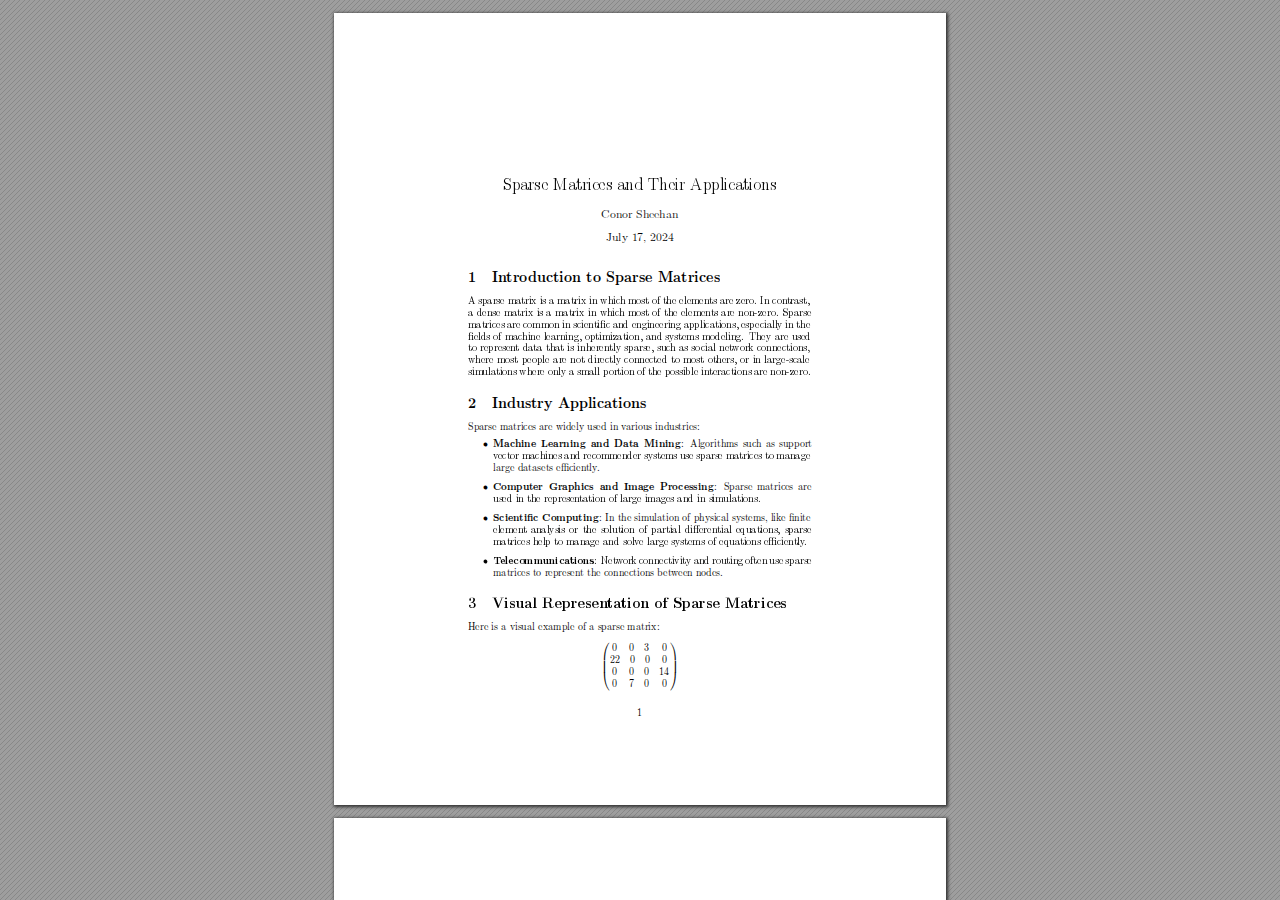
<file: Sparse.html>
<!DOCTYPE html>
<!-- Created by pdf2htmlEX (https://github.com/pdf2htmlEX/pdf2htmlEX) -->
<html xmlns="http://www.w3.org/1999/xhtml">
<head>
<meta charset="utf-8"/>
<meta name="generator" content="pdf2htmlEX"/>
<meta http-equiv="X-UA-Compatible" content="IE=edge,chrome=1"/>
<style type="text/css">
/*! 
 * Base CSS for pdf2htmlEX
 * Copyright 2012,2013 Lu Wang <coolwanglu@gmail.com> 
 * https://github.com/pdf2htmlEX/pdf2htmlEX/blob/master/share/LICENSE
 */#sidebar{position:absolute;top:0;left:0;bottom:0;width:250px;padding:0;margin:0;overflow:auto}#page-container{position:absolute;top:0;left:0;margin:0;padding:0;border:0}@media screen{#sidebar.opened+#page-container{left:250px}#page-container{bottom:0;right:0;overflow:auto}.loading-indicator{display:none}.loading-indicator.active{display:block;position:absolute;width:64px;height:64px;top:50%;left:50%;margin-top:-32px;margin-left:-32px}.loading-indicator img{position:absolute;top:0;left:0;bottom:0;right:0}}@media print{@page{margin:0}html{margin:0}body{margin:0;-webkit-print-color-adjust:exact}#sidebar{display:none}#page-container{width:auto;height:auto;overflow:visible;background-color:transparent}.d{display:none}}.pf{position:relative;background-color:white;overflow:hidden;margin:0;border:0}.pc{position:absolute;border:0;padding:0;margin:0;top:0;left:0;width:100%;height:100%;overflow:hidden;display:block;transform-origin:0 0;-ms-transform-origin:0 0;-webkit-transform-origin:0 0}.pc.opened{display:block}.bf{position:absolute;border:0;margin:0;top:0;bottom:0;width:100%;height:100%;-ms-user-select:none;-moz-user-select:none;-webkit-user-select:none;user-select:none}.bi{position:absolute;border:0;margin:0;-ms-user-select:none;-moz-user-select:none;-webkit-user-select:none;user-select:none}@media print{.pf{margin:0;box-shadow:none;page-break-after:always;page-break-inside:avoid}@-moz-document url-prefix(){.pf{overflow:visible;border:1px solid #fff}.pc{overflow:visible}}}.c{position:absolute;border:0;padding:0;margin:0;overflow:hidden;display:block}.t{position:absolute;white-space:pre;font-size:1px;transform-origin:0 100%;-ms-transform-origin:0 100%;-webkit-transform-origin:0 100%;unicode-bidi:bidi-override;-moz-font-feature-settings:"liga" 0}.t:after{content:''}.t:before{content:'';display:inline-block}.t span{position:relative;unicode-bidi:bidi-override}._{display:inline-block;color:transparent;z-index:-1}::selection{background:rgba(127,255,255,0.4)}::-moz-selection{background:rgba(127,255,255,0.4)}.pi{display:none}.d{position:absolute;transform-origin:0 100%;-ms-transform-origin:0 100%;-webkit-transform-origin:0 100%}.it{border:0;background-color:rgba(255,255,255,0.0)}.ir:hover{cursor:pointer}</style>
<style type="text/css">
/*! 
 * Fancy styles for pdf2htmlEX
 * Copyright 2012,2013 Lu Wang <coolwanglu@gmail.com> 
 * https://github.com/pdf2htmlEX/pdf2htmlEX/blob/master/share/LICENSE
 */@keyframes fadein{from{opacity:0}to{opacity:1}}@-webkit-keyframes fadein{from{opacity:0}to{opacity:1}}@keyframes swing{0{transform:rotate(0)}10%{transform:rotate(0)}90%{transform:rotate(720deg)}100%{transform:rotate(720deg)}}@-webkit-keyframes swing{0{-webkit-transform:rotate(0)}10%{-webkit-transform:rotate(0)}90%{-webkit-transform:rotate(720deg)}100%{-webkit-transform:rotate(720deg)}}@media screen{#sidebar{background-color:#2f3236;background-image:url("[data-uri]")}#outline{font-family:Georgia,Times,"Times New Roman",serif;font-size:13px;margin:2em 1em}#outline ul{padding:0}#outline li{list-style-type:none;margin:1em 0}#outline li>ul{margin-left:1em}#outline a,#outline a:visited,#outline a:hover,#outline a:active{line-height:1.2;color:#e8e8e8;text-overflow:ellipsis;white-space:nowrap;text-decoration:none;display:block;overflow:hidden;outline:0}#outline a:hover{color:#0cf}#page-container{background-color:#9e9e9e;background-image:url("[data-uri]");-webkit-transition:left 500ms;transition:left 500ms}.pf{margin:13px auto;box-shadow:1px 1px 3px 1px #333;border-collapse:separate}.pc.opened{-webkit-animation:fadein 100ms;animation:fadein 100ms}.loading-indicator.active{-webkit-animation:swing 1.5s ease-in-out .01s infinite alternate none;animation:swing 1.5s ease-in-out .01s infinite alternate none}.checked{background:no-repeat url([data-uri])}}</style>
<style type="text/css">
.ff0{font-family:sans-serif;visibility:hidden;}
@font-face{font-family:ff1;src:url('[data-uri]')format("woff");}.ff1{font-family:ff1;line-height:0.902000;font-style:normal;font-weight:normal;visibility:visible;}
@font-face{font-family:ff2;src:url('[data-uri]')format("woff");}.ff2{font-family:ff2;line-height:0.908000;font-style:normal;font-weight:normal;visibility:visible;}
@font-face{font-family:ff3;src:url('[data-uri]')format("woff");}.ff3{font-family:ff3;line-height:0.901000;font-style:normal;font-weight:normal;visibility:visible;}
@font-face{font-family:ff4;src:url('[data-uri]')format("woff");}.ff4{font-family:ff4;line-height:1.000000;font-style:normal;font-weight:normal;visibility:visible;}
@font-face{font-family:ff5;src:url('[data-uri]')format("woff");}.ff5{font-family:ff5;line-height:0.390000;font-style:normal;font-weight:normal;visibility:visible;}
@font-face{font-family:ff6;src:url('[data-uri]')format("woff");}.ff6{font-family:ff6;line-height:0.901000;font-style:normal;font-weight:normal;visibility:visible;}
@font-face{font-family:ff7;src:url('[data-uri]')format("woff");}.ff7{font-family:ff7;line-height:1.820000;font-style:normal;font-weight:normal;visibility:visible;}
@font-face{font-family:ff8;src:url('[data-uri]')format("woff");}.ff8{font-family:ff8;line-height:0.850000;font-style:normal;font-weight:normal;visibility:visible;}
@font-face{font-family:ff9;src:url('[data-uri]')format("woff");}.ff9{font-family:ff9;line-height:0.999000;font-style:normal;font-weight:normal;visibility:visible;}
.m0{transform:matrix(0.250000,0.000000,0.000000,0.250000,0,0);-ms-transform:matrix(0.250000,0.000000,0.000000,0.250000,0,0);-webkit-transform:matrix(0.250000,0.000000,0.000000,0.250000,0,0);}
.v1{vertical-align:-5.580000px;}
.v0{vertical-align:0.000000px;}
.ls1{letter-spacing:0.000000px;}
.ls3{letter-spacing:10.285559px;}
.ls2{letter-spacing:14.889559px;}
.ls0{letter-spacing:19.922785px;}
.ls4{letter-spacing:39.850400px;}
.sc_{text-shadow:none;}
.sc0{text-shadow:-0.015em 0 transparent,0 0.015em transparent,0.015em 0 transparent,0 -0.015em  transparent;}
@media screen and (-webkit-min-device-pixel-ratio:0){
.sc_{-webkit-text-stroke:0px transparent;}
.sc0{-webkit-text-stroke:0.015em transparent;text-shadow:none;}
}
.ws30{word-spacing:-50.920841px;}
.ws12{word-spacing:-12.728218px;}
.ws13{word-spacing:-2.223652px;}
.ws25{word-spacing:-1.904849px;}
.ws1a{word-spacing:-1.745448px;}
.ws2a{word-spacing:-1.546196px;}
.ws28{word-spacing:-1.537250px;}
.ws2e{word-spacing:-0.430384px;}
.ws1c{word-spacing:-0.111581px;}
.ws22{word-spacing:-0.039850px;}
.ws5{word-spacing:-0.031880px;}
.ws16{word-spacing:0.000000px;}
.ws9{word-spacing:0.247072px;}
.ws3{word-spacing:0.526025px;}
.ws2d{word-spacing:0.565876px;}
.ws10{word-spacing:1.641836px;}
.wsf{word-spacing:1.857029px;}
.ws17{word-spacing:1.920789px;}
.ws18{word-spacing:2.000490px;}
.wsa{word-spacing:2.199742px;}
.ws6{word-spacing:2.558396px;}
.ws7{word-spacing:2.598246px;}
.ws4{word-spacing:2.717797px;}
.ws19{word-spacing:2.988800px;}
.ws35{word-spacing:3.196002px;}
.ws33{word-spacing:3.215200px;}
.ws2f{word-spacing:3.235852px;}
.ws32{word-spacing:3.284267px;}
.ws1e{word-spacing:3.474955px;}
.ws20{word-spacing:3.512679px;}
.ws8{word-spacing:3.514805px;}
.ws2{word-spacing:3.586550px;}
.ws2c{word-spacing:3.753908px;}
.ws23{word-spacing:3.833608px;}
.ws36{word-spacing:6.105081px;}
.ws11{word-spacing:6.583286px;}
.wsc{word-spacing:6.902089px;}
.ws2b{word-spacing:7.579546px;}
.wsb{word-spacing:7.914289px;}
.wse{word-spacing:8.615656px;}
.ws26{word-spacing:9.133930px;}
.ws1b{word-spacing:9.281930px;}
.ws29{word-spacing:9.495770px;}
.wsd{word-spacing:9.906809px;}
.ws1d{word-spacing:10.907390px;}
.ws37{word-spacing:12.230170px;}
.ws38{word-spacing:12.266035px;}
.ws31{word-spacing:13.243390px;}
.ws24{word-spacing:13.243770px;}
.ws34{word-spacing:14.247390px;}
.ws1f{word-spacing:14.529930px;}
.ws21{word-spacing:15.019390px;}
.ws27{word-spacing:15.023390px;}
.ws1{word-spacing:15.541760px;}
.ws0{word-spacing:20.727342px;}
.ws15{word-spacing:28.779959px;}
.ws14{word-spacing:38.742559px;}
._12{margin-left:-39.850400px;}
._7{margin-left:-3.600875px;}
._1{margin-left:-1.778929px;}
._2{width:1.778929px;}
._14{width:3.557858px;}
._d{width:10.255892px;}
._a{width:14.067191px;}
._1a{width:15.288214px;}
._3{width:16.762679px;}
._f{width:17.918341px;}
._4{width:19.034152px;}
._c{width:21.364564px;}
._5{width:26.500297px;}
._6{width:30.703551px;}
._e{width:34.456257px;}
._8{width:39.850400px;}
._9{width:49.813000px;}
._b{width:53.798400px;}
._13{width:59.775600px;}
._0{width:64.557900px;}
._17{width:83.489364px;}
._16{width:87.140741px;}
._15{width:118.619370px;}
._19{width:148.658800px;}
._18{width:208.442800px;}
._10{width:299.332810px;}
._11{width:310.954571px;}
.fc0{color:rgb(0,0,0);}
.fs4{font-size:35.865600px;}
.fs3{font-size:39.850400px;}
.fs1{font-size:47.820800px;}
.fs2{font-size:57.384800px;}
.fs0{font-size:68.861600px;}
.y0{bottom:-0.500000px;}
.y22{bottom:89.365000px;}
.y21{bottom:117.858000px;}
.y20{bottom:129.813000px;}
.y1d{bottom:131.806000px;}
.y1c{bottom:138.182000px;}
.y1f{bottom:141.769000px;}
.y1b{bottom:144.160000px;}
.y1e{bottom:153.724000px;}
.y62{bottom:160.193000px;}
.y4b{bottom:161.088000px;}
.y1a{bottom:161.694000px;}
.y19{bottom:175.044000px;}
.y49{bottom:178.567000px;}
.y61{bottom:181.811000px;}
.y48{bottom:190.523000px;}
.y45{bottom:192.515000px;}
.y18{bottom:196.865000px;}
.y44{bottom:198.891000px;}
.y47{bottom:202.478000px;}
.y43{bottom:204.869000px;}
.y5f{bottom:213.096000px;}
.y46{bottom:214.433000px;}
.y4a{bottom:222.403000px;}
.y42{bottom:223.798000px;}
.y17{bottom:229.350000px;}
.y40{bottom:241.166000px;}
.y16{bottom:241.305000px;}
.y5e{bottom:246.042000px;}
.y3f{bottom:253.122000px;}
.y3c{bottom:255.114000px;}
.y5d{bottom:257.997000px;}
.y15{bottom:260.159000px;}
.y3b{bottom:261.490000px;}
.y3e{bottom:265.077000px;}
.y3a{bottom:267.468000px;}
.y5c{bottom:269.952000px;}
.y14{bottom:272.114000px;}
.y3d{bottom:277.032000px;}
.y13{bottom:284.070000px;}
.y41{bottom:285.002000px;}
.y39{bottom:286.397000px;}
.y38{bottom:298.352000px;}
.y12{bottom:302.924000px;}
.y5b{bottom:306.687000px;}
.y64{bottom:312.867000px;}
.y11{bottom:314.879000px;}
.y37{bottom:320.173000px;}
.y60{bottom:322.223000px;}
.y10{bottom:333.733000px;}
.yf{bottom:345.689000px;}
.y63{bottom:348.659000px;}
.y5a{bottom:351.897000px;}
.y36{bottom:353.119000px;}
.ye{bottom:357.644000px;}
.y35{bottom:365.074000px;}
.yd{bottom:375.427000px;}
.y34{bottom:377.029000px;}
.y33{bottom:388.985000px;}
.y59{bottom:397.106000px;}
.yc{bottom:397.248000px;}
.y32{bottom:400.940000px;}
.y31{bottom:419.329000px;}
.yb{bottom:429.733000px;}
.y58{bottom:440.024000px;}
.ya{bottom:441.688000px;}
.y30{bottom:447.218000px;}
.y9{bottom:453.643000px;}
.y2f{bottom:459.173000px;}
.y8{bottom:465.599000px;}
.y2e{bottom:471.128000px;}
.y7{bottom:477.554000px;}
.y2d{bottom:483.083000px;}
.y57{bottom:484.008000px;}
.y6{bottom:489.509000px;}
.y5{bottom:501.464000px;}
.y2c{bottom:501.472000px;}
.y4{bottom:523.285000px;}
.y2b{bottom:529.361000px;}
.y56{bottom:530.186000px;}
.y2a{bottom:541.316000px;}
.y29{bottom:553.271000px;}
.y55{bottom:560.625000px;}
.y3{bottom:563.055000px;}
.y28{bottom:565.226000px;}
.y54{bottom:582.446000px;}
.y27{bottom:583.616000px;}
.y2{bottom:586.501000px;}
.y26{bottom:611.504000px;}
.y53{bottom:612.005000px;}
.y1{bottom:615.392000px;}
.y25{bottom:623.459000px;}
.y52{bottom:623.960000px;}
.y4f{bottom:625.952000px;}
.y4e{bottom:632.329000px;}
.y24{bottom:635.414000px;}
.y51{bottom:635.915000px;}
.y4d{bottom:638.306000px;}
.y50{bottom:647.870000px;}
.y4c{bottom:655.841000px;}
.y23{bottom:657.235000px;}
.h6{height:1.992520px;}
.h9{height:26.899200px;}
.h8{height:27.895280px;}
.h5{height:29.887800px;}
.h7{height:33.474560px;}
.h3{height:33.665843px;}
.h4{height:40.169360px;}
.h2{height:48.685151px;}
.h0{height:792.000000px;}
.h1{height:792.500000px;}
.w0{width:612.000000px;}
.w1{width:612.500000px;}
.x0{left:0.000000px;}
.x4{left:133.768000px;}
.x5{left:148.714000px;}
.x6{left:158.675000px;}
.x10{left:164.384000px;}
.x1{left:168.526000px;}
.x11{left:170.912000px;}
.x12{left:178.287000px;}
.x15{left:214.424000px;}
.x14{left:234.474000px;}
.x13{left:248.853000px;}
.xd{left:264.528000px;}
.x2{left:266.929000px;}
.xb{left:269.509000px;}
.x3{left:271.564000px;}
.xe{left:273.245000px;}
.x8{left:275.736000px;}
.x7{left:278.227000px;}
.xa{left:303.133000px;}
.xc{left:333.021000px;}
.x9{left:335.512000px;}
.xf{left:338.003000px;}
@media print{
.v1{vertical-align:-7.440000pt;}
.v0{vertical-align:0.000000pt;}
.ls1{letter-spacing:0.000000pt;}
.ls3{letter-spacing:13.714079pt;}
.ls2{letter-spacing:19.852745pt;}
.ls0{letter-spacing:26.563713pt;}
.ls4{letter-spacing:53.133867pt;}
.ws30{word-spacing:-67.894455pt;}
.ws12{word-spacing:-16.970957pt;}
.ws13{word-spacing:-2.964870pt;}
.ws25{word-spacing:-2.539799pt;}
.ws1a{word-spacing:-2.327263pt;}
.ws2a{word-spacing:-2.061594pt;}
.ws28{word-spacing:-2.049667pt;}
.ws2e{word-spacing:-0.573846pt;}
.ws1c{word-spacing:-0.148775pt;}
.ws22{word-spacing:-0.053134pt;}
.ws5{word-spacing:-0.042507pt;}
.ws16{word-spacing:0.000000pt;}
.ws9{word-spacing:0.329430pt;}
.ws3{word-spacing:0.701367pt;}
.ws2d{word-spacing:0.754501pt;}
.ws10{word-spacing:2.189115pt;}
.wsf{word-spacing:2.476038pt;}
.ws17{word-spacing:2.561052pt;}
.ws18{word-spacing:2.667320pt;}
.wsa{word-spacing:2.932989pt;}
.ws6{word-spacing:3.411194pt;}
.ws7{word-spacing:3.464328pt;}
.ws4{word-spacing:3.623730pt;}
.ws19{word-spacing:3.985067pt;}
.ws35{word-spacing:4.261336pt;}
.ws33{word-spacing:4.286933pt;}
.ws2f{word-spacing:4.314470pt;}
.ws32{word-spacing:4.379023pt;}
.ws1e{word-spacing:4.633273pt;}
.ws20{word-spacing:4.683572pt;}
.ws8{word-spacing:4.686407pt;}
.ws2{word-spacing:4.782067pt;}
.ws2c{word-spacing:5.005210pt;}
.ws23{word-spacing:5.111478pt;}
.ws36{word-spacing:8.140108pt;}
.ws11{word-spacing:8.777715pt;}
.wsc{word-spacing:9.202786pt;}
.ws2b{word-spacing:10.106061pt;}
.wsb{word-spacing:10.552386pt;}
.wse{word-spacing:11.487542pt;}
.ws26{word-spacing:12.178573pt;}
.ws1b{word-spacing:12.375906pt;}
.ws29{word-spacing:12.661026pt;}
.wsd{word-spacing:13.209079pt;}
.ws1d{word-spacing:14.543186pt;}
.ws37{word-spacing:16.306893pt;}
.ws38{word-spacing:16.354714pt;}
.ws31{word-spacing:17.657853pt;}
.ws24{word-spacing:17.658359pt;}
.ws34{word-spacing:18.996519pt;}
.ws1f{word-spacing:19.373239pt;}
.ws21{word-spacing:20.025853pt;}
.ws27{word-spacing:20.031186pt;}
.ws1{word-spacing:20.722347pt;}
.ws0{word-spacing:27.636455pt;}
.ws15{word-spacing:38.373279pt;}
.ws14{word-spacing:51.656745pt;}
._12{margin-left:-53.133867pt;}
._7{margin-left:-4.801167pt;}
._1{margin-left:-2.371905pt;}
._2{width:2.371905pt;}
._14{width:4.743810pt;}
._d{width:13.674523pt;}
._a{width:18.756255pt;}
._1a{width:20.384286pt;}
._3{width:22.350239pt;}
._f{width:23.891121pt;}
._4{width:25.378869pt;}
._c{width:28.486085pt;}
._5{width:35.333729pt;}
._6{width:40.938068pt;}
._e{width:45.941676pt;}
._8{width:53.133867pt;}
._9{width:66.417333pt;}
._b{width:71.731200pt;}
._13{width:79.700800pt;}
._0{width:86.077200pt;}
._17{width:111.319152pt;}
._16{width:116.187654pt;}
._15{width:158.159161pt;}
._19{width:198.211733pt;}
._18{width:277.923733pt;}
._10{width:399.110413pt;}
._11{width:414.606095pt;}
.fs4{font-size:47.820800pt;}
.fs3{font-size:53.133867pt;}
.fs1{font-size:63.761067pt;}
.fs2{font-size:76.513067pt;}
.fs0{font-size:91.815467pt;}
.y0{bottom:-0.666667pt;}
.y22{bottom:119.153333pt;}
.y21{bottom:157.144000pt;}
.y20{bottom:173.084000pt;}
.y1d{bottom:175.741333pt;}
.y1c{bottom:184.242667pt;}
.y1f{bottom:189.025333pt;}
.y1b{bottom:192.213333pt;}
.y1e{bottom:204.965333pt;}
.y62{bottom:213.590667pt;}
.y4b{bottom:214.784000pt;}
.y1a{bottom:215.592000pt;}
.y19{bottom:233.392000pt;}
.y49{bottom:238.089333pt;}
.y61{bottom:242.414667pt;}
.y48{bottom:254.030667pt;}
.y45{bottom:256.686667pt;}
.y18{bottom:262.486667pt;}
.y44{bottom:265.188000pt;}
.y47{bottom:269.970667pt;}
.y43{bottom:273.158667pt;}
.y5f{bottom:284.128000pt;}
.y46{bottom:285.910667pt;}
.y4a{bottom:296.537333pt;}
.y42{bottom:298.397333pt;}
.y17{bottom:305.800000pt;}
.y40{bottom:321.554667pt;}
.y16{bottom:321.740000pt;}
.y5e{bottom:328.056000pt;}
.y3f{bottom:337.496000pt;}
.y3c{bottom:340.152000pt;}
.y5d{bottom:343.996000pt;}
.y15{bottom:346.878667pt;}
.y3b{bottom:348.653333pt;}
.y3e{bottom:353.436000pt;}
.y3a{bottom:356.624000pt;}
.y5c{bottom:359.936000pt;}
.y14{bottom:362.818667pt;}
.y3d{bottom:369.376000pt;}
.y13{bottom:378.760000pt;}
.y41{bottom:380.002667pt;}
.y39{bottom:381.862667pt;}
.y38{bottom:397.802667pt;}
.y12{bottom:403.898667pt;}
.y5b{bottom:408.916000pt;}
.y64{bottom:417.156000pt;}
.y11{bottom:419.838667pt;}
.y37{bottom:426.897333pt;}
.y60{bottom:429.630667pt;}
.y10{bottom:444.977333pt;}
.yf{bottom:460.918667pt;}
.y63{bottom:464.878667pt;}
.y5a{bottom:469.196000pt;}
.y36{bottom:470.825333pt;}
.ye{bottom:476.858667pt;}
.y35{bottom:486.765333pt;}
.yd{bottom:500.569333pt;}
.y34{bottom:502.705333pt;}
.y33{bottom:518.646667pt;}
.y59{bottom:529.474667pt;}
.yc{bottom:529.664000pt;}
.y32{bottom:534.586667pt;}
.y31{bottom:559.105333pt;}
.yb{bottom:572.977333pt;}
.y58{bottom:586.698667pt;}
.ya{bottom:588.917333pt;}
.y30{bottom:596.290667pt;}
.y9{bottom:604.857333pt;}
.y2f{bottom:612.230667pt;}
.y8{bottom:620.798667pt;}
.y2e{bottom:628.170667pt;}
.y7{bottom:636.738667pt;}
.y2d{bottom:644.110667pt;}
.y57{bottom:645.344000pt;}
.y6{bottom:652.678667pt;}
.y5{bottom:668.618667pt;}
.y2c{bottom:668.629333pt;}
.y4{bottom:697.713333pt;}
.y2b{bottom:705.814667pt;}
.y56{bottom:706.914667pt;}
.y2a{bottom:721.754667pt;}
.y29{bottom:737.694667pt;}
.y55{bottom:747.500000pt;}
.y3{bottom:750.740000pt;}
.y28{bottom:753.634667pt;}
.y54{bottom:776.594667pt;}
.y27{bottom:778.154667pt;}
.y2{bottom:782.001333pt;}
.y26{bottom:815.338667pt;}
.y53{bottom:816.006667pt;}
.y1{bottom:820.522667pt;}
.y25{bottom:831.278667pt;}
.y52{bottom:831.946667pt;}
.y4f{bottom:834.602667pt;}
.y4e{bottom:843.105333pt;}
.y24{bottom:847.218667pt;}
.y51{bottom:847.886667pt;}
.y4d{bottom:851.074667pt;}
.y50{bottom:863.826667pt;}
.y4c{bottom:874.454667pt;}
.y23{bottom:876.313333pt;}
.h6{height:2.656693pt;}
.h9{height:35.865600pt;}
.h8{height:37.193707pt;}
.h5{height:39.850400pt;}
.h7{height:44.632747pt;}
.h3{height:44.887791pt;}
.h4{height:53.559147pt;}
.h2{height:64.913535pt;}
.h0{height:1056.000000pt;}
.h1{height:1056.666667pt;}
.w0{width:816.000000pt;}
.w1{width:816.666667pt;}
.x0{left:0.000000pt;}
.x4{left:178.357333pt;}
.x5{left:198.285333pt;}
.x6{left:211.566667pt;}
.x10{left:219.178667pt;}
.x1{left:224.701333pt;}
.x11{left:227.882667pt;}
.x12{left:237.716000pt;}
.x15{left:285.898667pt;}
.x14{left:312.632000pt;}
.x13{left:331.804000pt;}
.xd{left:352.704000pt;}
.x2{left:355.905333pt;}
.xb{left:359.345333pt;}
.x3{left:362.085333pt;}
.xe{left:364.326667pt;}
.x8{left:367.648000pt;}
.x7{left:370.969333pt;}
.xa{left:404.177333pt;}
.xc{left:444.028000pt;}
.x9{left:447.349333pt;}
.xf{left:450.670667pt;}
}
</style>
<script>
/*
 Copyright 2012 Mozilla Foundation 
 Copyright 2013 Lu Wang <coolwanglu@gmail.com>
 Apachine License Version 2.0 
*/
(function(){function b(a,b,e,f){var c=(a.className||"").split(/\s+/g);""===c[0]&&c.shift();var d=c.indexOf(b);0>d&&e&&c.push(b);0<=d&&f&&c.splice(d,1);a.className=c.join(" ");return 0<=d}if(!("classList"in document.createElement("div"))){var e={add:function(a){b(this.element,a,!0,!1)},contains:function(a){return b(this.element,a,!1,!1)},remove:function(a){b(this.element,a,!1,!0)},toggle:function(a){b(this.element,a,!0,!0)}};Object.defineProperty(HTMLElement.prototype,"classList",{get:function(){if(this._classList)return this._classList;
var a=Object.create(e,{element:{value:this,writable:!1,enumerable:!0}});Object.defineProperty(this,"_classList",{value:a,writable:!1,enumerable:!1});return a},enumerable:!0})}})();
</script>
<script>
(function(){/*
 pdf2htmlEX.js: Core UI functions for pdf2htmlEX 
 Copyright 2012,2013 Lu Wang <coolwanglu@gmail.com> and other contributors 
 https://github.com/pdf2htmlEX/pdf2htmlEX/blob/master/share/LICENSE 
*/
var pdf2htmlEX=window.pdf2htmlEX=window.pdf2htmlEX||{},CSS_CLASS_NAMES={page_frame:"pf",page_content_box:"pc",page_data:"pi",background_image:"bi",link:"l",input_radio:"ir",__dummy__:"no comma"},DEFAULT_CONFIG={container_id:"page-container",sidebar_id:"sidebar",outline_id:"outline",loading_indicator_cls:"loading-indicator",preload_pages:3,render_timeout:100,scale_step:0.9,key_handler:!0,hashchange_handler:!0,view_history_handler:!0,__dummy__:"no comma"},EPS=1E-6;
function invert(a){var b=a[0]*a[3]-a[1]*a[2];return[a[3]/b,-a[1]/b,-a[2]/b,a[0]/b,(a[2]*a[5]-a[3]*a[4])/b,(a[1]*a[4]-a[0]*a[5])/b]}function transform(a,b){return[a[0]*b[0]+a[2]*b[1]+a[4],a[1]*b[0]+a[3]*b[1]+a[5]]}function get_page_number(a){return parseInt(a.getAttribute("data-page-no"),16)}function disable_dragstart(a){for(var b=0,c=a.length;b<c;++b)a[b].addEventListener("dragstart",function(){return!1},!1)}
function clone_and_extend_objs(a){for(var b={},c=0,e=arguments.length;c<e;++c){var h=arguments[c],d;for(d in h)h.hasOwnProperty(d)&&(b[d]=h[d])}return b}
function Page(a){if(a){this.shown=this.loaded=!1;this.page=a;this.num=get_page_number(a);this.original_height=a.clientHeight;this.original_width=a.clientWidth;var b=a.getElementsByClassName(CSS_CLASS_NAMES.page_content_box)[0];b&&(this.content_box=b,this.original_scale=this.cur_scale=this.original_height/b.clientHeight,this.page_data=JSON.parse(a.getElementsByClassName(CSS_CLASS_NAMES.page_data)[0].getAttribute("data-data")),this.ctm=this.page_data.ctm,this.ictm=invert(this.ctm),this.loaded=!0)}}
Page.prototype={hide:function(){this.loaded&&this.shown&&(this.content_box.classList.remove("opened"),this.shown=!1)},show:function(){this.loaded&&!this.shown&&(this.content_box.classList.add("opened"),this.shown=!0)},rescale:function(a){this.cur_scale=0===a?this.original_scale:a;this.loaded&&(a=this.content_box.style,a.msTransform=a.webkitTransform=a.transform="scale("+this.cur_scale.toFixed(3)+")");a=this.page.style;a.height=this.original_height*this.cur_scale+"px";a.width=this.original_width*this.cur_scale+
"px"},view_position:function(){var a=this.page,b=a.parentNode;return[b.scrollLeft-a.offsetLeft-a.clientLeft,b.scrollTop-a.offsetTop-a.clientTop]},height:function(){return this.page.clientHeight},width:function(){return this.page.clientWidth}};function Viewer(a){this.config=clone_and_extend_objs(DEFAULT_CONFIG,0<arguments.length?a:{});this.pages_loading=[];this.init_before_loading_content();var b=this;document.addEventListener("DOMContentLoaded",function(){b.init_after_loading_content()},!1)}
Viewer.prototype={scale:1,cur_page_idx:0,first_page_idx:0,init_before_loading_content:function(){this.pre_hide_pages()},initialize_radio_button:function(){for(var a=document.getElementsByClassName(CSS_CLASS_NAMES.input_radio),b=0;b<a.length;b++)a[b].addEventListener("click",function(){this.classList.toggle("checked")})},init_after_loading_content:function(){this.sidebar=document.getElementById(this.config.sidebar_id);this.outline=document.getElementById(this.config.outline_id);this.container=document.getElementById(this.config.container_id);
this.loading_indicator=document.getElementsByClassName(this.config.loading_indicator_cls)[0];for(var a=!0,b=this.outline.childNodes,c=0,e=b.length;c<e;++c)if("ul"===b[c].nodeName.toLowerCase()){a=!1;break}a||this.sidebar.classList.add("opened");this.find_pages();if(0!=this.pages.length){disable_dragstart(document.getElementsByClassName(CSS_CLASS_NAMES.background_image));this.config.key_handler&&this.register_key_handler();var h=this;this.config.hashchange_handler&&window.addEventListener("hashchange",
function(a){h.navigate_to_dest(document.location.hash.substring(1))},!1);this.config.view_history_handler&&window.addEventListener("popstate",function(a){a.state&&h.navigate_to_dest(a.state)},!1);this.container.addEventListener("scroll",function(){h.update_page_idx();h.schedule_render(!0)},!1);[this.container,this.outline].forEach(function(a){a.addEventListener("click",h.link_handler.bind(h),!1)});this.initialize_radio_button();this.render()}},find_pages:function(){for(var a=[],b={},c=this.container.childNodes,
e=0,h=c.length;e<h;++e){var d=c[e];d.nodeType===Node.ELEMENT_NODE&&d.classList.contains(CSS_CLASS_NAMES.page_frame)&&(d=new Page(d),a.push(d),b[d.num]=a.length-1)}this.pages=a;this.page_map=b},load_page:function(a,b,c){var e=this.pages;if(!(a>=e.length||(e=e[a],e.loaded||this.pages_loading[a]))){var e=e.page,h=e.getAttribute("data-page-url");if(h){this.pages_loading[a]=!0;var d=e.getElementsByClassName(this.config.loading_indicator_cls)[0];"undefined"===typeof d&&(d=this.loading_indicator.cloneNode(!0),
d.classList.add("active"),e.appendChild(d));var f=this,g=new XMLHttpRequest;g.open("GET",h,!0);g.onload=function(){if(200===g.status||0===g.status){var b=document.createElement("div");b.innerHTML=g.responseText;for(var d=null,b=b.childNodes,e=0,h=b.length;e<h;++e){var p=b[e];if(p.nodeType===Node.ELEMENT_NODE&&p.classList.contains(CSS_CLASS_NAMES.page_frame)){d=p;break}}b=f.pages[a];f.container.replaceChild(d,b.page);b=new Page(d);f.pages[a]=b;b.hide();b.rescale(f.scale);disable_dragstart(d.getElementsByClassName(CSS_CLASS_NAMES.background_image));
f.schedule_render(!1);c&&c(b)}delete f.pages_loading[a]};g.send(null)}void 0===b&&(b=this.config.preload_pages);0<--b&&(f=this,setTimeout(function(){f.load_page(a+1,b)},0))}},pre_hide_pages:function(){var a="@media screen{."+CSS_CLASS_NAMES.page_content_box+"{display:none;}}",b=document.createElement("style");b.styleSheet?b.styleSheet.cssText=a:b.appendChild(document.createTextNode(a));document.head.appendChild(b)},render:function(){for(var a=this.container,b=a.scrollTop,c=a.clientHeight,a=b-c,b=
b+c+c,c=this.pages,e=0,h=c.length;e<h;++e){var d=c[e],f=d.page,g=f.offsetTop+f.clientTop,f=g+f.clientHeight;g<=b&&f>=a?d.loaded?d.show():this.load_page(e):d.hide()}},update_page_idx:function(){var a=this.pages,b=a.length;if(!(2>b)){for(var c=this.container,e=c.scrollTop,c=e+c.clientHeight,h=-1,d=b,f=d-h;1<f;){var g=h+Math.floor(f/2),f=a[g].page;f.offsetTop+f.clientTop+f.clientHeight>=e?d=g:h=g;f=d-h}this.first_page_idx=d;for(var g=h=this.cur_page_idx,k=0;d<b;++d){var f=a[d].page,l=f.offsetTop+f.clientTop,
f=f.clientHeight;if(l>c)break;f=(Math.min(c,l+f)-Math.max(e,l))/f;if(d===h&&Math.abs(f-1)<=EPS){g=h;break}f>k&&(k=f,g=d)}this.cur_page_idx=g}},schedule_render:function(a){if(void 0!==this.render_timer){if(!a)return;clearTimeout(this.render_timer)}var b=this;this.render_timer=setTimeout(function(){delete b.render_timer;b.render()},this.config.render_timeout)},register_key_handler:function(){var a=this;window.addEventListener("DOMMouseScroll",function(b){if(b.ctrlKey){b.preventDefault();var c=a.container,
e=c.getBoundingClientRect(),c=[b.clientX-e.left-c.clientLeft,b.clientY-e.top-c.clientTop];a.rescale(Math.pow(a.config.scale_step,b.detail),!0,c)}},!1);window.addEventListener("keydown",function(b){var c=!1,e=b.ctrlKey||b.metaKey,h=b.altKey;switch(b.keyCode){case 61:case 107:case 187:e&&(a.rescale(1/a.config.scale_step,!0),c=!0);break;case 173:case 109:case 189:e&&(a.rescale(a.config.scale_step,!0),c=!0);break;case 48:e&&(a.rescale(0,!1),c=!0);break;case 33:h?a.scroll_to(a.cur_page_idx-1):a.container.scrollTop-=
a.container.clientHeight;c=!0;break;case 34:h?a.scroll_to(a.cur_page_idx+1):a.container.scrollTop+=a.container.clientHeight;c=!0;break;case 35:a.container.scrollTop=a.container.scrollHeight;c=!0;break;case 36:a.container.scrollTop=0,c=!0}c&&b.preventDefault()},!1)},rescale:function(a,b,c){var e=this.scale;this.scale=a=0===a?1:b?e*a:a;c||(c=[0,0]);b=this.container;c[0]+=b.scrollLeft;c[1]+=b.scrollTop;for(var h=this.pages,d=h.length,f=this.first_page_idx;f<d;++f){var g=h[f].page;if(g.offsetTop+g.clientTop>=
c[1])break}g=f-1;0>g&&(g=0);var g=h[g].page,k=g.clientWidth,f=g.clientHeight,l=g.offsetLeft+g.clientLeft,m=c[0]-l;0>m?m=0:m>k&&(m=k);k=g.offsetTop+g.clientTop;c=c[1]-k;0>c?c=0:c>f&&(c=f);for(f=0;f<d;++f)h[f].rescale(a);b.scrollLeft+=m/e*a+g.offsetLeft+g.clientLeft-m-l;b.scrollTop+=c/e*a+g.offsetTop+g.clientTop-c-k;this.schedule_render(!0)},fit_width:function(){var a=this.cur_page_idx;this.rescale(this.container.clientWidth/this.pages[a].width(),!0);this.scroll_to(a)},fit_height:function(){var a=this.cur_page_idx;
this.rescale(this.container.clientHeight/this.pages[a].height(),!0);this.scroll_to(a)},get_containing_page:function(a){for(;a;){if(a.nodeType===Node.ELEMENT_NODE&&a.classList.contains(CSS_CLASS_NAMES.page_frame)){a=get_page_number(a);var b=this.page_map;return a in b?this.pages[b[a]]:null}a=a.parentNode}return null},link_handler:function(a){var b=a.target,c=b.getAttribute("data-dest-detail");if(c){if(this.config.view_history_handler)try{var e=this.get_current_view_hash();window.history.replaceState(e,
"","#"+e);window.history.pushState(c,"","#"+c)}catch(h){}this.navigate_to_dest(c,this.get_containing_page(b));a.preventDefault()}},navigate_to_dest:function(a,b){try{var c=JSON.parse(a)}catch(e){return}if(c instanceof Array){var h=c[0],d=this.page_map;if(h in d){for(var f=d[h],h=this.pages[f],d=2,g=c.length;d<g;++d){var k=c[d];if(null!==k&&"number"!==typeof k)return}for(;6>c.length;)c.push(null);var g=b||this.pages[this.cur_page_idx],d=g.view_position(),d=transform(g.ictm,[d[0],g.height()-d[1]]),
g=this.scale,l=[0,0],m=!0,k=!1,n=this.scale;switch(c[1]){case "XYZ":l=[null===c[2]?d[0]:c[2]*n,null===c[3]?d[1]:c[3]*n];g=c[4];if(null===g||0===g)g=this.scale;k=!0;break;case "Fit":case "FitB":l=[0,0];k=!0;break;case "FitH":case "FitBH":l=[0,null===c[2]?d[1]:c[2]*n];k=!0;break;case "FitV":case "FitBV":l=[null===c[2]?d[0]:c[2]*n,0];k=!0;break;case "FitR":l=[c[2]*n,c[5]*n],m=!1,k=!0}if(k){this.rescale(g,!1);var p=this,c=function(a){l=transform(a.ctm,l);m&&(l[1]=a.height()-l[1]);p.scroll_to(f,l)};h.loaded?
c(h):(this.load_page(f,void 0,c),this.scroll_to(f))}}}},scroll_to:function(a,b){var c=this.pages;if(!(0>a||a>=c.length)){c=c[a].view_position();void 0===b&&(b=[0,0]);var e=this.container;e.scrollLeft+=b[0]-c[0];e.scrollTop+=b[1]-c[1]}},get_current_view_hash:function(){var a=[],b=this.pages[this.cur_page_idx];a.push(b.num);a.push("XYZ");var c=b.view_position(),c=transform(b.ictm,[c[0],b.height()-c[1]]);a.push(c[0]/this.scale);a.push(c[1]/this.scale);a.push(this.scale);return JSON.stringify(a)}};
pdf2htmlEX.Viewer=Viewer;})();
</script>
<script>
try{
pdf2htmlEX.defaultViewer = new pdf2htmlEX.Viewer({});
}catch(e){}
</script>
<title></title>
</head>
<body>
<div id="sidebar">
<div id="outline">
</div>
</div>
<div id="page-container">
<div id="pf1" class="pf w0 h0" data-page-no="1"><div class="pc pc1 w0 h0"><img class="bi x0 y0 w1 h1" alt="" src="[data-uri]"/><div class="t m0 x1 h2 y1 ff1 fs0 fc0 sc0 ls1 ws0">Sparse<span class="_"> </span>Matrices<span class="_"> </span>and<span class="_"> </span>Their<span class="_"> </span>Applications</div><div class="t m0 x2 h3 y2 ff2 fs1 fc0 sc0 ls1 ws1">Conor<span class="_"> </span>Sheehan</div><div class="t m0 x3 h3 y3 ff2 fs1 fc0 sc0 ls1 ws1">July<span class="_"> </span>17,<span class="_"> </span>2024</div><div class="t m0 x4 h4 y4 ff3 fs2 fc0 sc0 ls1 ws2">1<span class="_ _0"> </span>In<span class="_ _1"></span>tro<span class="_ _2"></span>duction<span class="_"> </span>to<span class="_"> </span>Sparse<span class="_"> </span>Matrices</div><div class="t m0 x4 h5 y5 ff4 fs3 fc0 sc0 ls1 ws3">A<span class="_"> </span>sparse<span class="_"> </span>matrix<span class="_"> </span>is<span class="_"> </span>a<span class="_"> </span>matrix<span class="_"> </span>in<span class="_"> </span>whic<span class="_ _1"></span>h<span class="_"> </span>most<span class="_"> </span>of<span class="_"> </span>the<span class="_"> </span>elements<span class="_"> </span>are<span class="_"> </span>zero.<span class="_ _3"> </span>In<span class="_"> </span>con<span class="_ _1"></span>trast,</div><div class="t m0 x4 h5 y6 ff4 fs3 fc0 sc0 ls1 ws4">a<span class="_"> </span>dense<span class="_"> </span>matrix<span class="_"> </span>is<span class="_"> </span>a<span class="_"> </span>matrix<span class="_"> </span>in<span class="_"> </span>which<span class="_"> </span>most<span class="_"> </span>of<span class="_"> </span>the<span class="_"> </span>elemen<span class="_ _1"></span>ts<span class="_"> </span>are<span class="_"> </span>non-zero.<span class="_ _4"> </span>Sparse</div><div class="t m0 x4 h5 y7 ff4 fs3 fc0 sc0 ls1 ws5">matrices<span class="_"> </span>are<span class="_"> </span>common<span class="_"> </span>in<span class="_"> </span>scien<span class="_ _1"></span>tiﬁc<span class="_"> </span>and<span class="_"> </span>engineering<span class="_"> </span>applications,<span class="_"> </span>esp<span class="_ _2"></span>ecially<span class="_"> </span>in<span class="_"> </span>the</div><div class="t m0 x4 h5 y8 ff4 fs3 fc0 sc0 ls1 ws6">ﬁelds<span class="_"> </span>of<span class="_"> </span>mac<span class="_ _1"></span>hine<span class="_"> </span>learning,<span class="_"> </span>optimization,<span class="_"> </span>and<span class="_"> </span>systems<span class="_"> </span>mo<span class="_ _2"></span>deling.<span class="_ _4"> </span>They<span class="_"> </span>are<span class="_"> </span>used</div><div class="t m0 x4 h5 y9 ff4 fs3 fc0 sc0 ls1 ws7">to<span class="_"> </span>represen<span class="_ _1"></span>t<span class="_"> </span>data<span class="_"> </span>that<span class="_"> </span>is<span class="_"> </span>inherently<span class="_"> </span>sparse,<span class="_"> </span>suc<span class="_ _1"></span>h<span class="_"> </span>as<span class="_"> </span>so<span class="_ _2"></span>cial<span class="_"> </span>net<span class="_ _1"></span>work<span class="_"> </span>connections,</div><div class="t m0 x4 h5 ya ff4 fs3 fc0 sc0 ls1 ws8">where<span class="_"> </span>most<span class="_"> </span>p<span class="_ _2"></span>eople<span class="_"> </span>are<span class="_"> </span>not<span class="_"> </span>directly<span class="_"> </span>connected<span class="_"> </span>to<span class="_"> </span>most<span class="_"> </span>others,<span class="_"> </span>or<span class="_"> </span>in<span class="_"> </span>large-scale</div><div class="t m0 x4 h5 yb ff4 fs3 fc0 sc0 ls1 ws9">sim<span class="_ _1"></span>ulations<span class="_"> </span>where<span class="_"> </span>only<span class="_"> </span>a<span class="_"> </span>small<span class="_"> </span>p<span class="_ _2"></span>ortion<span class="_"> </span>of<span class="_"> </span>the<span class="_"> </span>possible<span class="_"> </span>interactions<span class="_"> </span>are<span class="_"> </span>non-zero.</div><div class="t m0 x4 h4 yc ff3 fs2 fc0 sc0 ls1 ws2">2<span class="_ _0"> </span>Industry<span class="_"> </span>Applications</div><div class="t m0 x4 h5 yd ff4 fs3 fc0 sc0 ls1 wsa">Sparse<span class="_"> </span>matrices<span class="_"> </span>are<span class="_"> </span>widely<span class="_"> </span>used<span class="_"> </span>in<span class="_"> </span>v<span class="_ _1"></span>arious<span class="_"> </span>industries:</div><div class="t m0 x5 h5 ye ff5 fs3 fc0 sc0 ls0">•<span class="ff6 ls1 wsb">Mac<span class="_ _1"></span>hine<span class="_"> </span>Learning<span class="_"> </span>and<span class="_"> </span>Data<span class="_"> </span>Mining<span class="_ _2"></span><span class="ff4 wsc">:<span class="_ _5"> </span>Algorithms<span class="_"> </span>suc<span class="_ _1"></span>h<span class="_"> </span>as<span class="_"> </span>supp<span class="_ _2"></span>ort</span></span></div><div class="t m0 x6 h5 yf ff4 fs3 fc0 sc0 ls1 ws9">v<span class="_ _1"></span>ector<span class="_"> </span>machines<span class="_"> </span>and<span class="_"> </span>recommender<span class="_"> </span>systems<span class="_"> </span>use<span class="_"> </span>sparse<span class="_"> </span>matrices<span class="_"> </span>to<span class="_"> </span>manage</div><div class="t m0 x6 h5 y10 ff4 fs3 fc0 sc0 ls1 wsa">large<span class="_"> </span>datasets<span class="_"> </span>eﬃcien<span class="_ _1"></span>tly<span class="_ _1"></span>.</div><div class="t m0 x5 h5 y11 ff5 fs3 fc0 sc0 ls0">•<span class="ff6 ls1 wsd">Computer<span class="_"> </span>Graphics<span class="_"> </span>and<span class="_"> </span>Image<span class="_"> </span>Pro<span class="_ _2"></span>cessing<span class="ff4 wse">:<span class="_ _6"> </span>Sparse<span class="_"> </span>matrices<span class="_"> </span>are</span></span></div><div class="t m0 x6 h5 y12 ff4 fs3 fc0 sc0 ls1 wsa">used<span class="_"> </span>in<span class="_"> </span>the<span class="_"> </span>represen<span class="_ _1"></span>tation<span class="_"> </span>of<span class="_"> </span>large<span class="_"> </span>images<span class="_"> </span>and<span class="_"> </span>in<span class="_"> </span>simulations.</div><div class="t m0 x5 h5 y13 ff5 fs3 fc0 sc0 ls0">•<span class="ff6 ls1 wsf">Scien<span class="_ _1"></span>tiﬁc<span class="_"> </span>Computing<span class="_ _2"></span><span class="ff4 ws10">:<span class="_ _3"> </span>In<span class="_"> </span>the<span class="_"> </span>sim<span class="_ _1"></span>ulation<span class="_"> </span>of<span class="_"> </span>physical<span class="_"> </span>systems,<span class="_"> </span>lik<span class="_ _1"></span>e<span class="_"> </span>ﬁnite</span></span></div><div class="t m0 x6 h5 y14 ff4 fs3 fc0 sc0 ls1 ws11">elemen<span class="_ _1"></span>t<span class="_"> </span>analysis<span class="_"> </span>or<span class="_"> </span>the<span class="_"> </span>solution<span class="_"> </span>of<span class="_"> </span>partial<span class="_"> </span>diﬀerential<span class="_"> </span>equations,<span class="_"> </span>sparse</div><div class="t m0 x6 h5 y15 ff4 fs3 fc0 sc0 ls1 wsa">matrices<span class="_"> </span>help<span class="_"> </span>to<span class="_"> </span>manage<span class="_"> </span>and<span class="_"> </span>solv<span class="_ _1"></span>e<span class="_"> </span>large<span class="_"> </span>systems<span class="_"> </span>of<span class="_"> </span>equations<span class="_"> </span>eﬃciently<span class="_ _7"></span>.</div><div class="t m0 x5 h5 y16 ff5 fs3 fc0 sc0 ls0">•<span class="ff6 ls1 ws12">T<span class="_ _7"></span>elecomm<span class="_ _1"></span>unications<span class="ff4 ws13">:<span class="_ _3"> </span>Net<span class="_ _1"></span>w<span class="_ _1"></span>ork<span class="_"> </span>connectivity<span class="_"> </span>and<span class="_"> </span>routing<span class="_"> </span>often<span class="_"> </span>use<span class="_"> </span>sparse</span></span></div><div class="t m0 x6 h5 y17 ff4 fs3 fc0 sc0 ls1 wsa">matrices<span class="_"> </span>to<span class="_"> </span>represen<span class="_ _1"></span>t<span class="_"> </span>the<span class="_"> </span>connections<span class="_"> </span>b<span class="_ _2"></span>et<span class="_ _1"></span>ween<span class="_"> </span>nodes.</div><div class="t m0 x4 h4 y18 ff3 fs2 fc0 sc0 ls1 ws2">3<span class="_ _0"> </span>Visual<span class="_"> </span>Represen<span class="_ _1"></span>tation<span class="_"> </span>of<span class="_"> </span>Sparse<span class="_"> </span>Matrices</div><div class="t m0 x4 h5 y19 ff4 fs3 fc0 sc0 ls1 wsa">Here<span class="_"> </span>is<span class="_"> </span>a<span class="_"> </span>visual<span class="_"> </span>example<span class="_"> </span>of<span class="_"> </span>a<span class="_"> </span>sparse<span class="_"> </span>matrix:</div><div class="t m0 x2 h6 y1a ff7 fs3 fc0 sc0 ls1"></div><div class="t m0 x2 h6 y1b ff7 fs3 fc0 sc0 ls1"></div><div class="t m0 x2 h6 y1c ff7 fs3 fc0 sc0 ls1"></div><div class="t m0 x2 h6 y1d ff7 fs3 fc0 sc0 ls1"></div><div class="t m0 x7 h5 y1e ff4 fs3 fc0 sc0 ls1 ws14">0<span class="_"> </span>0<span class="_ _8"> </span>3<span class="_"> </span>0</div><div class="t m0 x8 h5 y1f ff4 fs3 fc0 sc0 ls1 ws15">22<span class="_"> </span>0<span class="_"> </span>0<span class="_ _9"> </span>0</div><div class="t m0 x7 h5 y20 ff4 fs3 fc0 sc0 ls1 ws15">0<span class="_ _9"> </span>0<span class="_"> </span>0<span class="_"> </span>14</div><div class="t m0 x7 h5 y21 ff4 fs3 fc0 sc0 ls1 ws14">0<span class="_"> </span>7<span class="_ _8"> </span>0<span class="_"> </span>0</div><div class="t m0 x9 h6 y1a ff7 fs3 fc0 sc0 ls1"></div><div class="t m0 x9 h6 y1b ff7 fs3 fc0 sc0 ls1"></div><div class="t m0 x9 h6 y1c ff7 fs3 fc0 sc0 ls1"></div><div class="t m0 x9 h6 y1d ff7 fs3 fc0 sc0 ls1"></div><div class="t m0 xa h5 y22 ff4 fs3 fc0 sc0 ls1">1</div></div><div class="pi" data-data='{"ctm":[1.000000,0.000000,0.000000,1.000000,0.000000,0.000000]}'></div></div>
<div id="pf2" class="pf w0 h0" data-page-no="2"><div class="pc pc2 w0 h0"><img class="bi x0 y0 w1 h1" alt="" src="[data-uri]"/><div class="t m0 x4 h4 y23 ff3 fs2 fc0 sc0 ls1 ws2">4<span class="_ _0"> </span>Co<span class="_ _2"></span>de<span class="_"> </span>Implemen<span class="_ _1"></span>tation<span class="_"> </span>in<span class="_"> </span>C++<span class="_"> </span>and<span class="_"> </span>Python</div><div class="t m0 x4 h5 y24 ff4 fs3 fc0 sc0 ls1 ws17">W<span class="_ _7"></span>e<span class="_"> </span>hav<span class="_ _1"></span>e<span class="_"> </span>written<span class="_"> </span>code<span class="_"> </span>to<span class="_"> </span>create,<span class="_ _a"> </span>displa<span class="_ _1"></span>y<span class="_ _7"></span>,<span class="_ _a"> </span>and<span class="_"> </span>add<span class="_"> </span>sparse<span class="_"> </span>matrices<span class="_"> </span>in<span class="_"> </span>b<span class="_ _2"></span>oth<span class="_"> </span>C++</div><div class="t m0 x4 h5 y25 ff4 fs3 fc0 sc0 ls1 ws18">and<span class="_"> </span>Python.<span class="_ _3"> </span>Below<span class="_"> </span>are<span class="_"> </span>explanations<span class="_"> </span>of<span class="_"> </span>ho<span class="_ _1"></span>w<span class="_"> </span>the<span class="_"> </span>co<span class="_ _2"></span>de<span class="_"> </span>and<span class="_"> </span>ob<span class="_ _2"></span>jects<span class="_"> </span>w<span class="_ _1"></span>ork<span class="_"> </span>in<span class="_"> </span>b<span class="_ _2"></span>oth</div><div class="t m0 x4 h5 y26 ff4 fs3 fc0 sc0 ls1">languages:</div><div class="t m0 x4 h7 y27 ff3 fs1 fc0 sc0 ls1 ws19">4.1<span class="_ _b"> </span>C++<span class="_"> </span>Implemen<span class="_ _1"></span>tation</div><div class="t m0 x4 h5 y28 ff4 fs3 fc0 sc0 ls1 ws1a">In<span class="_"> </span>C++,<span class="_"> </span>we<span class="_"> </span>deﬁne<span class="_"> </span>a<span class="_"> </span>struct<span class="_"> </span><span class="ff8 ws1b">Element<span class="_"> </span></span>to<span class="_"> </span>store<span class="_"> </span>non-zero<span class="_"> </span>v<span class="_ _1"></span>alues<span class="_"> </span>along<span class="_"> </span>with<span class="_"> </span>their<span class="_"> </span>ro<span class="_ _1"></span>w</div><div class="t m0 x4 h5 y29 ff4 fs3 fc0 sc0 ls1 ws1c">and<span class="_"> </span>column<span class="_"> </span>indices.<span class="_ _3"> </span>Another<span class="_"> </span>struct<span class="_"> </span><span class="ff8 ws1d">Sparse<span class="_"> </span></span>con<span class="_ _1"></span>tains<span class="_"> </span>the<span class="_"> </span>matrix<span class="_"> </span>dimensions<span class="_"> </span>and</div><div class="t m0 x4 h5 y2a ff4 fs3 fc0 sc0 ls1 ws1e">a<span class="_"> </span>v<span class="_ _1"></span>ector<span class="_"> </span>of<span class="_ _4"> </span><span class="ff8 ws1f">Element<span class="_"> </span></span><span class="ws20">ob<span class="_ _2"></span>jects.<span class="_ _c"> </span>F<span class="_ _7"></span>unctions<span class="_"> </span><span class="ff8 ws21">create<span class="_"> </span>sparse<span class="_"> </span>matrix</span><span class="ls2">,</span><span class="ff8 ws22">display</span><span class="ws23">,<span class="_"> </span>and</span></span></div><div class="t m0 x4 h5 y2b ff8 fs3 fc0 sc0 ls1 ws24">add<span class="_"> </span><span class="ff4 wsa">handle<span class="_"> </span>the<span class="_"> </span>creation,<span class="_"> </span>displa<span class="_ _1"></span>y<span class="_ _7"></span>,<span class="_"> </span>and<span class="_"> </span>addition<span class="_"> </span>of<span class="_ _a"> </span>sparse<span class="_"> </span>matrices,<span class="_"> </span>resp<span class="_ _2"></span>ectiv<span class="_ _1"></span>ely<span class="_ _7"></span>.</span></div><div class="t m0 x4 h7 y2c ff3 fs1 fc0 sc0 ls1 ws19">4.2<span class="_ _b"> </span>Python<span class="_"> </span>Implemen<span class="_ _1"></span>tation</div><div class="t m0 x4 h5 y2d ff4 fs3 fc0 sc0 ls1 ws25">Similarly<span class="_ _7"></span>,<span class="_ _d"> </span>in<span class="_"> </span>Python,<span class="_"> </span>we<span class="_"> </span>deﬁne<span class="_"> </span>a<span class="_"> </span>class<span class="_"> </span><span class="ff8 ws26">Element<span class="_"> </span></span>and<span class="_"> </span>a<span class="_"> </span>class<span class="_"> </span><span class="ff8 ws22">Sparse</span>.<span class="_ _3"> </span>The<span class="_"> </span>methods</div><div class="t m0 x4 h5 y2e ff8 fs3 fc0 sc0 ls1 ws27">create<span class="_"> </span>sparse<span class="_"> </span>matrix<span class="ff4 ls3">,</span><span class="ws22">display<span class="ff4 ws28">,<span class="_"> </span>and<span class="_"> </span></span><span class="ws29">add<span class="_"> </span><span class="ff4 ws2a">p<span class="_ _2"></span>erform<span class="_"> </span>the<span class="_"> </span>same<span class="_"> </span>tasks<span class="_"> </span>as<span class="_"> </span>their<span class="_"> </span>C++</span></span></span></div><div class="t m0 x4 h5 y2f ff4 fs3 fc0 sc0 ls1 ws2b">coun<span class="_ _1"></span>terparts.<span class="_ _e"> </span>Python’s<span class="_"> </span>dynamic<span class="_"> </span>t<span class="_ _1"></span>yping<span class="_"> </span>and<span class="_"> </span>in-built<span class="_"> </span>list<span class="_"> </span>structure<span class="_"> </span>make<span class="_"> </span>the</div><div class="t m0 x4 h5 y30 ff4 fs3 fc0 sc0 ls1 wsa">implemen<span class="_ _1"></span>tation<span class="_"> </span>more<span class="_"> </span>straightforw<span class="_ _1"></span>ard<span class="_"> </span>and<span class="_"> </span>concise<span class="_"> </span>compared<span class="_"> </span>to<span class="_"> </span>C++.</div><div class="t m0 x4 h7 y31 ff3 fs1 fc0 sc0 ls1 ws19">4.3<span class="_ _b"> </span>Diﬀerences<span class="_"> </span>Bet<span class="_ _1"></span>w<span class="_ _1"></span>een<span class="_"> </span>C++<span class="_"> </span>and<span class="_"> </span>Python<span class="_"> </span>Co<span class="_ _2"></span>de</div><div class="t m0 x4 h5 y32 ff4 fs3 fc0 sc0 ls1 ws2c">The<span class="_"> </span>primary<span class="_"> </span>diﬀerence<span class="_"> </span>b<span class="_ _2"></span>et<span class="_ _1"></span>w<span class="_ _1"></span>een<span class="_"> </span>the<span class="_"> </span>C++<span class="_"> </span>and<span class="_"> </span>Python<span class="_"> </span>implementations<span class="_"> </span>lies<span class="_"> </span>in</div><div class="t m0 x4 h5 y33 ff4 fs3 fc0 sc0 ls1 ws2d">the<span class="_"> </span>syn<span class="_ _1"></span>tax<span class="_"> </span>and<span class="_"> </span>data<span class="_"> </span>handling.<span class="_ _f"> </span>C++<span class="_"> </span>requires<span class="_"> </span>explicit<span class="_"> </span>memory<span class="_"> </span>management<span class="_"> </span>and</div><div class="t m0 x4 h5 y34 ff4 fs3 fc0 sc0 ls1 ws2e">t<span class="_ _1"></span>yp<span class="_ _2"></span>e<span class="_"> </span>deﬁnitions,<span class="_"> </span>while<span class="_"> </span>Python<span class="_"> </span>handles<span class="_"> </span>memory<span class="_"> </span>dynamically<span class="_"> </span>and<span class="_"> </span>is<span class="_"> </span>more<span class="_"> </span>ﬂexible</div><div class="t m0 x4 h5 y35 ff4 fs3 fc0 sc0 ls1 ws2f">with<span class="_"> </span>data<span class="_"> </span>t<span class="_ _1"></span>yp<span class="_ _2"></span>es.<span class="_ _c"> </span>The<span class="_"> </span>Python<span class="_"> </span>code<span class="_"> </span>is<span class="_"> </span>generally<span class="_"> </span>shorter<span class="_"> </span>and<span class="_"> </span>easier<span class="_"> </span>to<span class="_"> </span>read,<span class="_"> </span>but</div><div class="t m0 x4 h5 y36 ff4 fs3 fc0 sc0 ls1 wsa">C++<span class="_"> </span>can<span class="_"> </span>oﬀer<span class="_"> </span>p<span class="_ _2"></span>erformance<span class="_"> </span>adv<span class="_ _7"></span>antages<span class="_"> </span>due<span class="_"> </span>to<span class="_"> </span>its<span class="_"> </span>lo<span class="_ _1"></span>wer-lev<span class="_ _1"></span>el<span class="_"> </span>op<span class="_ _2"></span>erations.</div><div class="t m0 x4 h4 y37 ff3 fs2 fc0 sc0 ls1 ws2">5<span class="_ _0"> </span>Visual<span class="_"> </span>Example<span class="_"> </span>of<span class="_"> </span>Adding<span class="_"> </span>Sparse<span class="_"> </span>Matrices</div><div class="t m0 x4 h5 y38 ff4 fs3 fc0 sc0 ls1 wsa">Consider<span class="_"> </span>the<span class="_"> </span>follo<span class="_ _1"></span>wing<span class="_"> </span>tw<span class="_ _1"></span>o<span class="_"> </span>sparse<span class="_"> </span>matrices:</div><div class="t m0 x5 h5 y39 ff4 fs3 fc0 sc0 ls1 wsa">Matrix<span class="_"> </span>A:<span class="_ _10"> </span><span class="ff7 v1"></span></div><div class="t m0 x2 h6 y3a ff7 fs3 fc0 sc0 ls1"></div><div class="t m0 x2 h6 y3b ff7 fs3 fc0 sc0 ls1"></div><div class="t m0 x2 h6 y3c ff7 fs3 fc0 sc0 ls1"></div><div class="t m0 x7 h5 y3d ff4 fs3 fc0 sc0 ls1 ws14">0<span class="_"> </span>0<span class="_ _8"> </span>3<span class="_"> </span>0</div><div class="t m0 x8 h5 y3e ff4 fs3 fc0 sc0 ls1 ws15">22<span class="_"> </span>0<span class="_"> </span>0<span class="_ _9"> </span>0</div><div class="t m0 x7 h5 y3f ff4 fs3 fc0 sc0 ls1 ws15">0<span class="_ _9"> </span>0<span class="_"> </span>0<span class="_"> </span>14</div><div class="t m0 x7 h5 y40 ff4 fs3 fc0 sc0 ls1 ws14">0<span class="_"> </span>7<span class="_ _8"> </span>0<span class="_"> </span>0</div><div class="t m0 x9 h6 y41 ff7 fs3 fc0 sc0 ls1"></div><div class="t m0 x9 h6 y3a ff7 fs3 fc0 sc0 ls1"></div><div class="t m0 x9 h6 y3b ff7 fs3 fc0 sc0 ls1"></div><div class="t m0 x9 h6 y3c ff7 fs3 fc0 sc0 ls1"></div><div class="t m0 x5 h5 y42 ff4 fs3 fc0 sc0 ls1 wsa">Matrix<span class="_"> </span>B:<span class="_ _11"> </span><span class="ff7 v1"></span></div><div class="t m0 xb h6 y43 ff7 fs3 fc0 sc0 ls1"></div><div class="t m0 xb h6 y44 ff7 fs3 fc0 sc0 ls1"></div><div class="t m0 xb h6 y45 ff7 fs3 fc0 sc0 ls1"></div><div class="t m0 x7 h5 y46 ff4 fs3 fc0 sc0 ls1 ws15">1<span class="_"> </span>0<span class="_"> </span>0<span class="_ _9"> </span>0</div><div class="t m0 x7 h5 y47 ff4 fs3 fc0 sc0 ls4 ws30">0001<span class="_ _12"></span>7<span class="_ _12"></span></div><div class="t m0 x7 h5 y48 ff4 fs3 fc0 sc0 ls1 ws15">0<span class="_"> </span>0<span class="_"> </span>0<span class="_ _9"> </span>0</div><div class="t m0 x7 h5 y49 ff4 fs3 fc0 sc0 ls1 ws15">0<span class="_"> </span>5<span class="_"> </span>0<span class="_ _9"> </span>0</div><div class="t m0 xc h6 y4a ff7 fs3 fc0 sc0 ls1"></div><div class="t m0 xc h6 y43 ff7 fs3 fc0 sc0 ls1"></div><div class="t m0 xc h6 y44 ff7 fs3 fc0 sc0 ls1"></div><div class="t m0 xc h6 y45 ff7 fs3 fc0 sc0 ls1"></div><div class="t m0 x5 h5 y4b ff4 fs3 fc0 sc0 ls1 wsa">The<span class="_"> </span>result<span class="_"> </span>of<span class="_"> </span>adding<span class="_"> </span>Matrix<span class="_"> </span>A<span class="_"> </span>and<span class="_"> </span>Matrix<span class="_"> </span>B:</div><div class="t m0 xa h5 y22 ff4 fs3 fc0 sc0 ls1">2</div></div><div class="pi" data-data='{"ctm":[1.000000,0.000000,0.000000,1.000000,0.000000,0.000000]}'></div></div>
<div id="pf3" class="pf w0 h0" data-page-no="3"><div class="pc pc3 w0 h0"><img class="bi x0 y0 w1 h1" alt="" src="[data-uri]"/><div class="t m0 xd h6 y4c ff7 fs3 fc0 sc0 ls1"></div><div class="t m0 xd h6 y4d ff7 fs3 fc0 sc0 ls1"></div><div class="t m0 xd h6 y4e ff7 fs3 fc0 sc0 ls1"></div><div class="t m0 xd h6 y4f ff7 fs3 fc0 sc0 ls1"></div><div class="t m0 x8 h5 y50 ff4 fs3 fc0 sc0 ls1 ws14">1<span class="_ _13"> </span>0<span class="_"> </span>3<span class="_"> </span>0</div><div class="t m0 xe h5 y51 ff4 fs3 fc0 sc0 ls1 ws14">22<span class="_"> </span>0<span class="_"> </span>0<span class="_ _8"> </span>17</div><div class="t m0 x8 h5 y52 ff4 fs3 fc0 sc0 ls1 ws15">0<span class="_ _13"> </span>0<span class="_ _9"> </span>0<span class="_"> </span>14</div><div class="t m0 x8 h5 y53 ff4 fs3 fc0 sc0 ls1 ws14">0<span class="_"> </span>12<span class="_ _8"> </span>0<span class="_"> </span>0</div><div class="t m0 xf h6 y4c ff7 fs3 fc0 sc0 ls1"></div><div class="t m0 xf h6 y4d ff7 fs3 fc0 sc0 ls1"></div><div class="t m0 xf h6 y4e ff7 fs3 fc0 sc0 ls1"></div><div class="t m0 xf h6 y4f ff7 fs3 fc0 sc0 ls1"></div><div class="t m0 x4 h4 y54 ff3 fs2 fc0 sc0 ls1 ws2">6<span class="_ _0"> </span>Visual<span class="_"> </span>Aid<span class="_"> </span>for<span class="_"> </span>Sparse<span class="_"> </span>Ob<span class="_ _14"></span>jects</div><div class="t m0 x4 h5 y55 ff4 fs3 fc0 sc0 ls1 wsa">T<span class="_ _7"></span>o<span class="_"> </span>illustrate<span class="_"> </span>how<span class="_"> </span>the<span class="_"> </span><span class="ff8 ws31">Sparse<span class="_"> </span></span>ob<span class="_ _2"></span>jects<span class="_"> </span>w<span class="_ _1"></span>ork,<span class="_"> </span>consider<span class="_"> </span>the<span class="_"> </span>following<span class="_"> </span>diagram:</div><div class="t m0 x10 h8 y56 ff6 fs3 fc0 sc0 ls1">Sparse</div><div class="t m0 x11 h5 y57 ff4 fs3 fc0 sc0 ls1 ws32">ro<span class="_ _1"></span>ws<span class="_ _15"> </span>columns<span class="_ _16"> </span>n<span class="_ _1"></span>um<span class="_"> </span>v<span class="_ _1"></span>al<span class="_ _17"> </span>elemen<span class="_ _1"></span>ts</div><div class="t m0 x12 h5 y58 ff4 fs3 fc0 sc0 ls1 wsa">4<span class="_ _18"> </span>4<span class="_ _18"> </span>5<span class="_ _19"> </span>(0,<span class="_"> </span>2,<span class="_"> </span>3)</div><div class="t m0 xc h5 y59 ff4 fs3 fc0 sc0 ls1 wsa">(1,<span class="_"> </span>0,<span class="_"> </span>22)</div><div class="t m0 xc h5 y5a ff4 fs3 fc0 sc0 ls1 wsa">(2,<span class="_"> </span>3,<span class="_"> </span>14)</div><div class="t m0 x9 h5 y5b ff4 fs3 fc0 sc0 ls1 wsa">(3,<span class="_"> </span>1,<span class="_"> </span>7)</div><div class="t m0 x5 h5 y5c ff4 fs3 fc0 sc0 ls1 ws33">The<span class="_"> </span><span class="ff8 ws34">Sparse<span class="_"> </span></span><span class="ws35">ob<span class="_ _2"></span>ject<span class="_"> </span>contains<span class="_"> </span>the<span class="_"> </span>n<span class="_ _1"></span>um<span class="_ _1"></span>b<span class="_ _2"></span>er<span class="_"> </span>of<span class="_"> </span>ro<span class="_ _1"></span>ws,<span class="_ _1a"> </span>columns,<span class="_"> </span>non-zero<span class="_"> </span>v<span class="_ _1"></span>alues,</span></div><div class="t m0 x4 h5 y5d ff4 fs3 fc0 sc0 ls1 ws36">and<span class="_"> </span>a<span class="_"> </span>list<span class="_"> </span>of<span class="_"> </span>non-zero<span class="_"> </span>elemen<span class="_ _1"></span>ts<span class="_"> </span>represented<span class="_"> </span>b<span class="_ _1"></span>y<span class="_"> </span>their<span class="_"> </span>row,<span class="_"> </span>column,<span class="_ _f"> </span>and<span class="_"> </span>v<span class="_ _1"></span>alue.</div><div class="t m0 x4 h5 y5e ff4 fs3 fc0 sc0 ls1 wsa">This<span class="_"> </span>is<span class="_"> </span>for<span class="_"> </span>Sparse<span class="_"> </span>Matrix<span class="_"> </span>1<span class="_"> </span>ab<span class="_ _2"></span>o<span class="_ _1"></span>v<span class="_ _1"></span>e.</div><div class="t m0 x4 h4 y5f ff3 fs2 fc0 sc0 ls1 ws2">7<span class="_ _0"> </span>Co<span class="_ _2"></span>de<span class="_"> </span>Output:</div><div class="t m0 xa h5 y22 ff4 fs3 fc0 sc0 ls1">3</div></div><div class="pi" data-data='{"ctm":[1.000000,0.000000,0.000000,1.000000,0.000000,0.000000]}'></div></div>
<div id="pf4" class="pf w0 h0" data-page-no="4"><div class="pc pc4 w0 h0"><img class="bi x0 y0 w1 h1" alt="" src="[data-uri]"/><div class="t m0 x13 h9 y60 ff9 fs4 fc0 sc0 ls1 ws37">(a)<span class="_"> </span>Sparse<span class="_"> </span>Matrices<span class="_"> </span>to<span class="_"> </span>Add</div><div class="t m0 x13 h9 y61 ff9 fs4 fc0 sc0 ls1 ws38">(b)<span class="_"> </span>Resultan<span class="_ _1"></span>t<span class="_"> </span>Sparse<span class="_"> </span>Matrix</div><div class="t m0 x14 h5 y62 ff4 fs3 fc0 sc0 ls1 wsa">Figure<span class="_"> </span>1:<span class="_ _3"> </span>PyCharm<span class="_"> </span>IDE<span class="_"> </span>Output</div><div class="t m0 xa h5 y22 ff4 fs3 fc0 sc0 ls1">4</div></div><div class="pi" data-data='{"ctm":[1.000000,0.000000,0.000000,1.000000,0.000000,0.000000]}'></div></div>
<div id="pf5" class="pf w0 h0" data-page-no="5"><div class="pc pc5 w0 h0"><img class="bi x0 y0 w1 h1" alt="" src="[data-uri]"/><div class="t m0 xb h9 y63 ff9 fs4 fc0 sc0 ls1 ws38">(a)<span class="_"> </span>C++<span class="_"> </span>Output</div><div class="t m0 x15 h5 y64 ff4 fs3 fc0 sc0 ls1 wsa">Figure<span class="_"> </span>2:<span class="_ _3"> </span>Microsoft<span class="_"> </span>Visual<span class="_"> </span>Studio<span class="_ _a"> </span>Output</div><div class="t m0 xa h5 y22 ff4 fs3 fc0 sc0 ls1">5</div></div><div class="pi" data-data='{"ctm":[1.000000,0.000000,0.000000,1.000000,0.000000,0.000000]}'></div></div>
</div>
<div class="loading-indicator">
<img alt="" src="[data-uri]"/>
</div>
</body>
</html>
</file>
